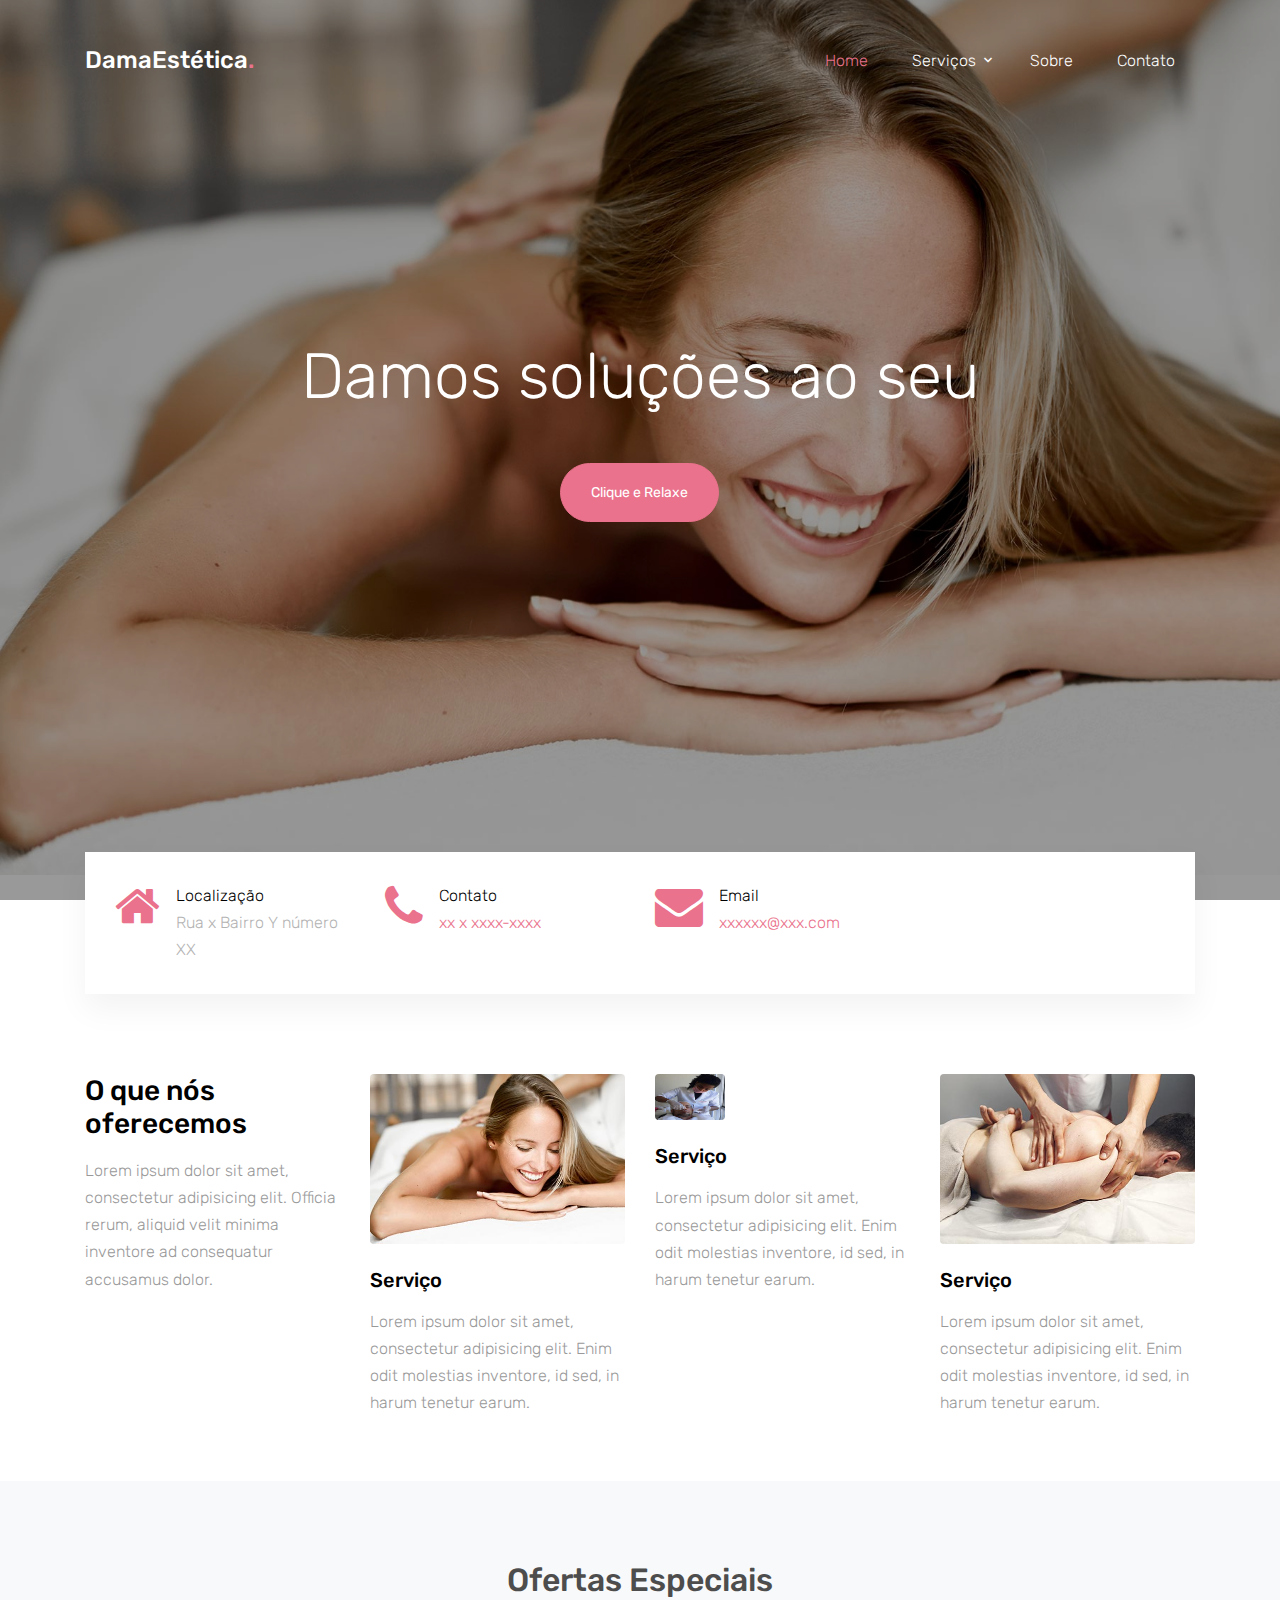
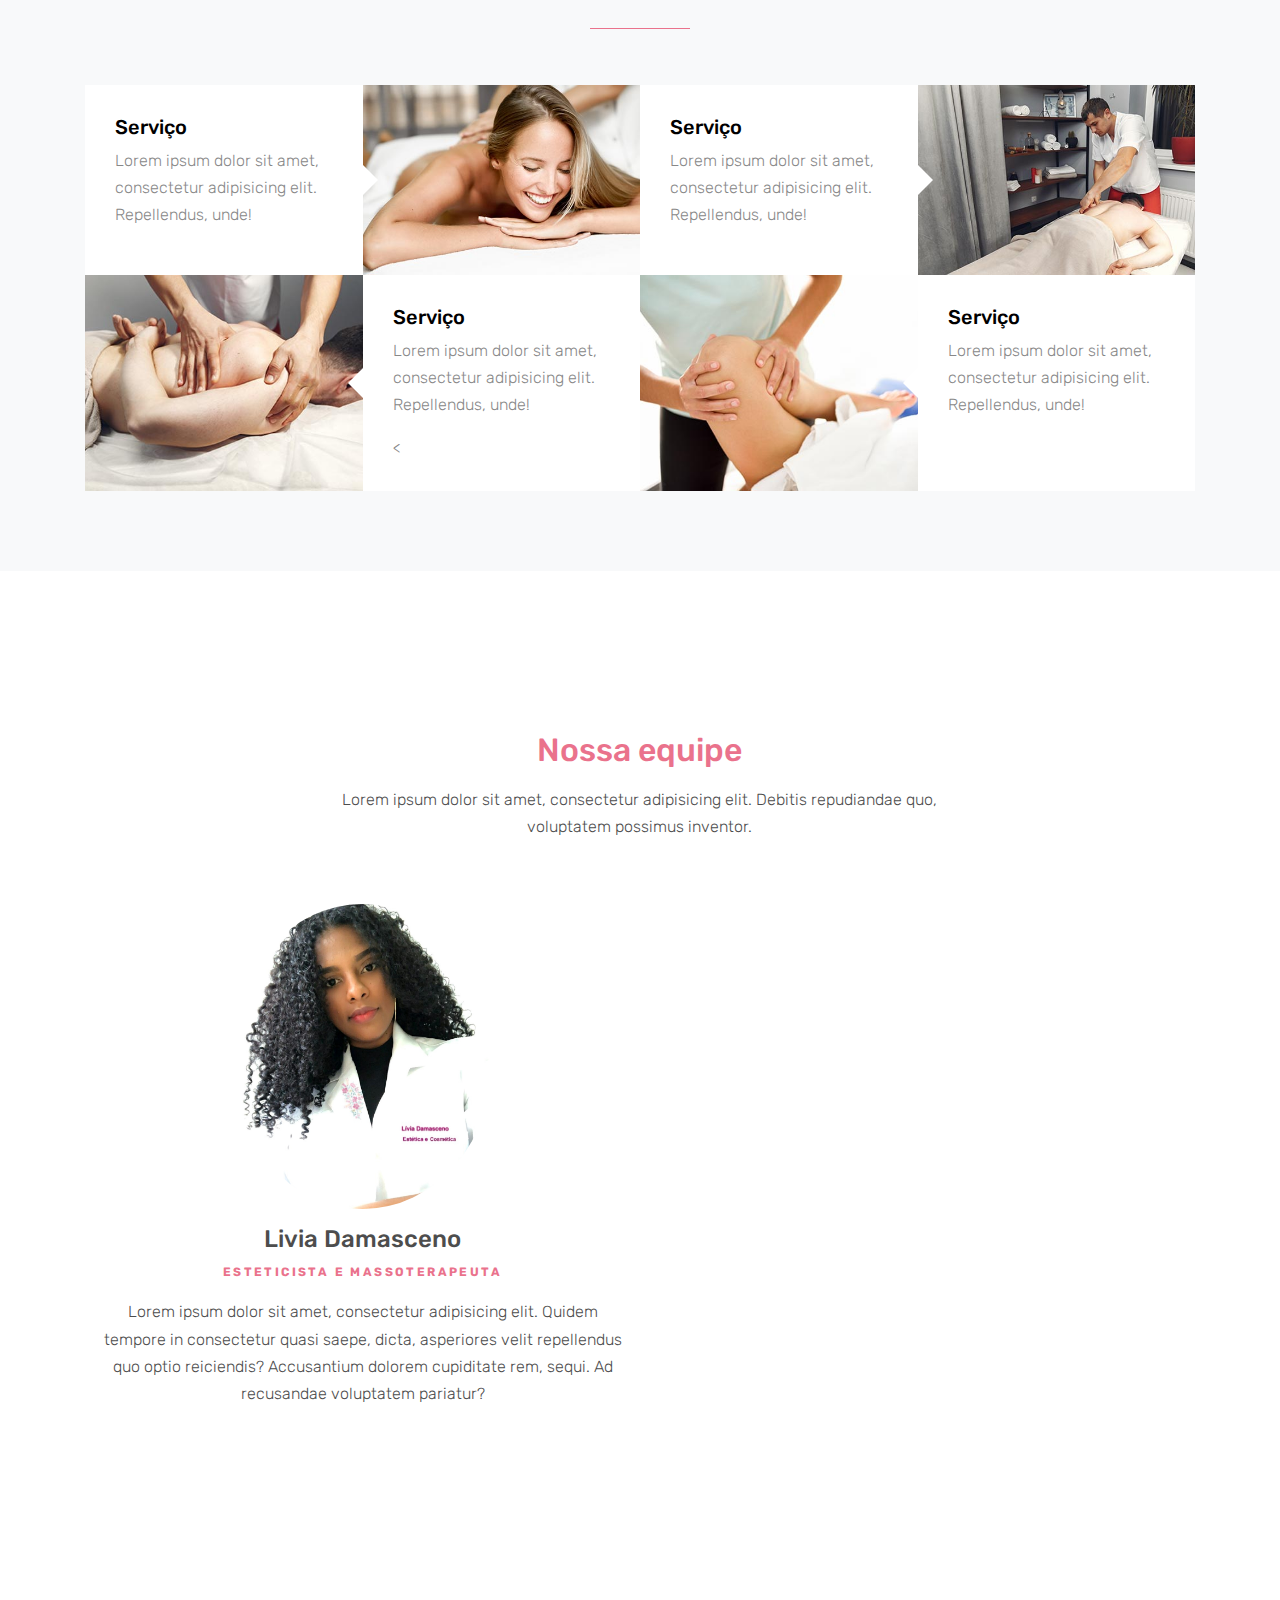
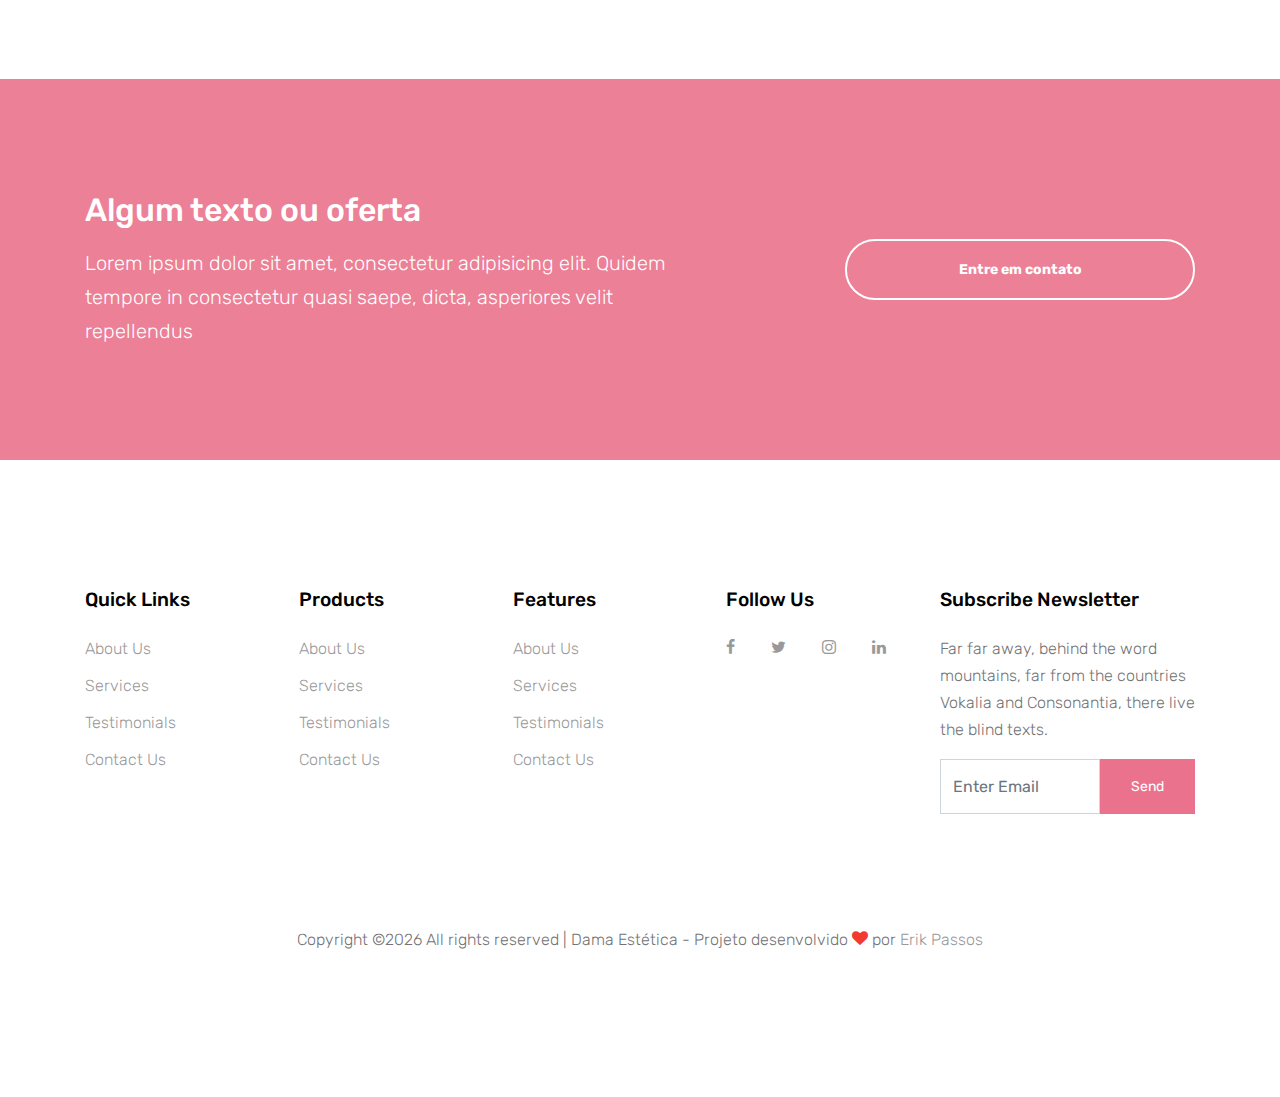
<file: damaestetica/index.html>
<!DOCTYPE html>
<html lang="pt-br">
  <head>
    <title>Dama Estética &mdash; Massagem e limpeza facial, aproveite os melhores serviços</title>
    <meta charset="utf-8">
    <meta name="viewport" content="width=device-width, initial-scale=1, shrink-to-fit=no">
  

    <link href="https://fonts.googleapis.com/css?family=Rubik:400,700" rel="stylesheet">

    <link rel="stylesheet" href="fonts/icomoon/style.css">

    <link rel="stylesheet" href="css/bootstrap.min.css">
    <link rel="stylesheet" href="css/magnific-popup.css">
    <link rel="stylesheet" href="css/jquery-ui.css">
    <link rel="stylesheet" href="css/owl.carousel.min.css">
    <link rel="stylesheet" href="css/owl.theme.default.min.css">

    <link rel="stylesheet" href="css/bootstrap-datepicker.css">

    <link rel="stylesheet" href="fonts/flaticon/font/flaticon.css">

    <link rel="stylesheet" href="css/aos.css">
    <link rel="stylesheet" href="css/rangeslider.css">

    <link rel="stylesheet" href="css/style.css">
    
  </head>
  <body>
  
  <div class="site-wrap">

    <div class="site-mobile-menu">
      <div class="site-mobile-menu-header">
        <div class="site-mobile-menu-close mt-3">
          <span class="icon-close2 js-menu-toggle"></span>
        </div>
      </div>
      <div class="site-mobile-menu-body"></div>
    </div>
    
    <header class="site-navbar" role="banner">

      <div class="container">
        <div class="row align-items-center">
          
          <div class="col-11 col-xl-4">
            <h1 class="mb-0 site-logo"><a href="index.html" class="text-white mb-0">DamaEstética<span class="text-primary">.</span> </a></h1>
          </div>
          <div class="col-12 col-md-8 d-none d-xl-block">
            <nav class="site-navigation position-relative text-right" role="navigation">

              <ul class="site-menu js-clone-nav mr-auto d-none d-lg-block">
                <li class="active"><a href="index.html"><span>Home</span></a></li>
                <li class="has-children">
                  <a href="#"><span>Serviços</span></a>
                  <ul class="dropdown arrow-top">
                    <li><a href="#">xxxxxxx</a></li>
                    <li><a href="#">xxxxxxx</a></li>
                    <li><a href="#">xxxxxxxx</a></li>
                    <li class="has-children">
                      <a href="#">Dropdown</a>
                      <ul class="dropdown">
                        <li><a href="#">xxxxxx</a></li>
                        <li><a href="#">xxxxxxxxxxxx</a></li>
                        <li><a href="#">xxxxxxxxxxxx</a></li>
                      </ul>
                    </li>
                  </ul>
                </li>
                <li><a href="#"><span>Sobre</span></a></li>
                
                <li><a href="#"><span>Contato</span></a></li>
              </ul>
            </nav>
          </div>


          <div class="d-inline-block d-xl-none ml-md-0 mr-auto py-3" style="position: relative; top: 3px;"><a href="#" class="site-menu-toggle js-menu-toggle text-white"><span class="icon-menu h3"></span></a></div>

          </div>

        </div>
      </div>
      
    </header>



  

    <div class="site-blocks-cover overlay" style="background-image: url(images/hero_bg_1.jpg);" data-aos="fade" data-stellar-background-ratio="0.5">
      <div class="container">
        <div class="row align-items-center justify-content-center text-center">

          <div class="col-md-10">
            
            <div class="row justify-content-center mb-4">
              <div class="col-md-10 text-center">
                <h1 data-aos="fade-up" class="mb-5">
                  Damos soluções ao seu <span class="typed-words"></span></h1>

                <p data-aos="fade-up" data-aos-delay="100"><a href="#" class="btn btn-primary btn-pill">Clique e Relaxe</a></p>
              </div>
            </div>

          </div>
        </div>
      </div>
    </div>  



    <div class="block-quick-info-2">
      <div class="container">
        <div class="block-quick-info-2-inner">
          <div class="row">
            <div class="col-sm-6 col-md-6 col-lg-3 mb-3 mb-lg-0">
              <div class="d-flex quick-info-2">
                <span class="icon icon-home mr-3"></span>
                <div class="text">
                  <strong class="d-block heading">Localização</strong>
                  <span class="excerpt">Rua x Bairro Y número XX</span>
                </div>
              </div>
            </div>
            <div class="col-sm-6 col-md-6 col-lg-3 mb-3 mb-lg-0">
              <div class="d-flex quick-info-2">
                <span class="icon icon-phone mr-3"></span>
                <div class="text">
                  <strong class="d-block heading">Contato</strong>
                  <span class="excerpt"><a href="#">xx x xxxx-xxxx</a></span>
                </div>
              </div>
            </div>
            <div class="col-sm-6 col-md-6 col-lg-3 mb-3 mb-lg-0">
              <div class="d-flex quick-info-2">
                <span class="icon icon-envelope mr-3"></span>
                <div class="text">
                  <strong class="d-block heading">Email</strong>
                  <span class="excerpt"><a href="#">xxxxxx@xxx.com</a></span>
                </div>
              </div>
            </div>
            
          </div>
        </div>
      </div>
    </div>

    <div class="block-services-1 py-5">
      <div class="container">
        <div class="row">
          <div class="mb-4 mb-lg-0 col-sm-6 col-md-6 col-lg-3">
            <h3 class="mb-3">
              O que nós oferecemos</h3>
            <p>Lorem ipsum dolor sit amet, consectetur adipisicing elit. Officia rerum, aliquid velit minima inventore ad consequatur accusamus dolor.</p>
            
          </div>
          <div class="mb-4 mb-lg-0 col-sm-6 col-md-6 col-lg-3">
            <div class="block-service-1-card">
              <a href="#" class="thumbnail-link d-block mb-4"><img src="images/img_1.jpg" alt="Image" class="img-fluid"></a>
              <h3 class="block-service-1-heading mb-3"><a href="#">Serviço</a></h3>
              <div class="block-service-1-excerpt"><p>Lorem ipsum dolor sit amet, consectetur adipisicing elit. Enim odit molestias inventore, id sed, in harum tenetur earum.</p></div>
              
            </div>
          </div>
          <div class="mb-4 mb-lg-0 col-sm-6 col-md-6 col-lg-3">
            <div class="block-service-1-card">
              <a href="#" class="thumbnail-link d-block mb-4 dama"><img src="images/damaestetica.jpg" alt="Image" class="img-fluid"></a>
              <h3 class="block-service-1-heading mb-3"><a href="#">Serviço</a></h3>
              <div class="block-service-1-excerpt"><p>Lorem ipsum dolor sit amet, consectetur adipisicing elit. Enim odit molestias inventore, id sed, in harum tenetur earum.</p></div>
              
            </div>
          </div>
          <div class="mb-4 mb-lg-0 col-sm-6 col-md-6 col-lg-3">
            <div class="block-service-1-card">
              <a href="#" class="thumbnail-link d-block mb-4"><img src="images/img_3.jpg" alt="Image" class="img-fluid"></a>
              <h3 class="block-service-1-heading mb-3"><a href="#">Serviço</a></h3>
              <div class="block-service-1-excerpt"><p>Lorem ipsum dolor sit amet, consectetur adipisicing elit. Enim odit molestias inventore, id sed, in harum tenetur earum.</p></div>
              
            </div>
          </div>
          
        </div>
      </div>
    </div>

    

    <div class="site-section bg-light">
      <div class="container">
        <div class="row mb-5">
          <div class="col-md-12 text-center">
            <h2 class="site-section-heading text-center font-secondary">Ofertas Especiais</h2>
          </div>
        </div>
      </div>
      <div class="container">
        <div class="d-block d-lg-flex">
          <div class="half-wrap d-block d-md-flex">
            <div class="half bg-white d-block d-md-flex arrow-right">
              <div class="text">
                <h2>Serviço</h2>
                <p>Lorem ipsum dolor sit amet, consectetur adipisicing elit. Repellendus, unde!</p>
                
              </div>
            </div>
            <div class="half bg-img img" style="background-image: url('images/img_1.jpg');"></div>
          </div>
          <div class="half-wrap d-block d-md-flex">
            <div class="half bg-white d-block d-md-flex arrow-right">
              <div class="text">
                <h2>Serviço</h2>
                <p>Lorem ipsum dolor sit amet, consectetur adipisicing elit. Repellendus, unde!</p>
                
              </div>
            </div>
            <div class="half bg-img img" style="background-image: url('images/img_2.jpg');"></div>
          </div>
        </div>

        <div class="d-block d-lg-flex">
            <div class="half-wrap d-block d-md-flex">
              <div class="half bg-white d-block d-md-flex arrow-left order-md-2">
                <div class="text">
                  <h2>Serviço</h2>
                  <p>Lorem ipsum dolor sit amet, consectetur adipisicing elit. Repellendus, unde!</p>
                  <
                </div>
              </div>
              <div class="half bg-img img" style="background-image: url('images/img_3.jpg');"></div>
            </div>
            <div class="half-wrap d-block d-md-flex">
              <div class="half bg-white  d-block d-md-flex arrow-left order-md-2">
                <div class="text">
                  <h2>Serviço</h2>
                  <p>Lorem ipsum dolor sit amet, consectetur adipisicing elit. Repellendus, unde!</p>
                  
                </div>
              </div>
              <div class="half bg-img img" style="background-image: url('images/img_4.jpg');"></div>
            </div>
          </div>
      </div>
    </div>

    <div class="site-section">
      <div class="container">
        
        <div class="site-section">
          <div class="container">
            <div class="row justify-content-center mb-5">
              <div class="col-md-7 text-center">
                <h2 class="text-primary mb-3">Nossa equipe</h2>
                <p>Lorem ipsum dolor sit amet, consectetur adipisicing elit. Debitis repudiandae quo, voluptatem possimus inventor.</p>
              </div>
            </div>
            <div class="row">
              <div class="col-md-6 col-lg-6 mb-4 mb-lg-5 text-center">
                <img src="images/livia.jpeg" alt="Image" class="img-fluid mb-3 w-50 rounded-circle">
                <h3 class="h4">Livia Damasceno</h3>
                <p class="caption text-primary">Esteticista e Massoterapeuta</p>
                <p> Lorem ipsum dolor sit amet, consectetur adipisicing elit. Quidem tempore in consectetur quasi saepe, dicta, asperiores velit repellendus quo optio reiciendis? Accusantium dolorem cupiditate rem, sequi. Ad recusandae voluptatem pariatur?</p>
              </div>
             
              
              
            </div>
          </div>
        </div>
      </div>
    </div>

    <div class="mt-5 block-cta-1 primary-overlay" style="background-image: url('images/hero_bg_2.jpg')">
      <div class="container">
        <div class="row align-items-center justify-content-between">
          <div class="col-lg-7 mb-4 mb-lg-0">
            <h2 class="mb-3 mt-0 text-white">Algum texto ou oferta</h2>
            <p class="mb-0 text-white lead">Lorem ipsum dolor sit amet, consectetur adipisicing elit. Quidem tempore in consectetur quasi saepe, dicta, asperiores velit repellendus </p>
          </div>
          <div class="col-lg-4">
            <p class="mb-0"><a href="#" class="btn btn-outline-white text-white btn-md btn-pill px-5 font-weight-bold btn-block">Entre em contato</a></p>
          </div>
        </div>
      </div>
    </div>
    
    <footer class="site-footer">
      <div class="container">
        <div class="row">
          <div class="col-md-9">
            <div class="row">
              <div class="col-md-6 mb-5 mb-lg-0 col-lg-3">
                <h2 class="footer-heading mb-4">Quick Links</h2>
                <ul class="list-unstyled">
                  <li><a href="#">About Us</a></li>
                  <li><a href="#">Services</a></li>
                  <li><a href="#">Testimonials</a></li>
                  <li><a href="#">Contact Us</a></li>
                </ul>
              </div>
              <div class="col-md-6 mb-5 mb-lg-0 col-lg-3">
                <h2 class="footer-heading mb-4">Products</h2>
                <ul class="list-unstyled">
                  <li><a href="#">About Us</a></li>
                  <li><a href="#">Services</a></li>
                  <li><a href="#">Testimonials</a></li>
                  <li><a href="#">Contact Us</a></li>
                </ul>
              </div>
              <div class="col-md-6 mb-5 mb-lg-0 col-lg-3">
                <h2 class="footer-heading mb-4">Features</h2>
                <ul class="list-unstyled">
                  <li><a href="#">About Us</a></li>
                  <li><a href="#">Services</a></li>
                  <li><a href="#">Testimonials</a></li>
                  <li><a href="#">Contact Us</a></li>
                </ul>
              </div>
              <div class="col-md-6 mb-5 mb-lg-0 col-lg-3">
                <h2 class="footer-heading mb-4">Follow Us</h2>
                <a href="#" class="pl-0 pr-3"><span class="icon-facebook"></span></a>
                <a href="#" class="pl-3 pr-3"><span class="icon-twitter"></span></a>
                <a href="#" class="pl-3 pr-3"><span class="icon-instagram"></span></a>
                <a href="#" class="pl-3 pr-3"><span class="icon-linkedin"></span></a>
              </div>
            </div>
          </div>
          <div class="col-lg-3">
            <h2 class="footer-heading mb-4">Subscribe Newsletter</h2>
            <p>Far far away, behind the word mountains, far from the countries Vokalia and Consonantia, there live the blind texts.</p>
            <form action="#" method="post" class="subscription">
              <div class="input-group mb-3  d-flex align-items-stretch">
                <input type="text" class="form-control bg-transparent" placeholder="Enter Email" aria-label="Enter Email" aria-describedby="button-addon2">
                <button class="btn btn-primary text-white" type="button" id="button-addon2">Send</button>
              </div>
            </form>
          </div>
        </div>
        <div class="row pt-5 mt-5">
          <div class="col-12 text-md-center text-left">
            <p>
            <!-- Link back to Colorlib can't be removed. Template is licensed under CC BY 3.0. -->
            Copyright &copy;<script>document.write(new Date().getFullYear());</script> All rights reserved | Dama Estética - Projeto desenvolvido  <i class="icon-heart text-danger" aria-hidden="true"></i> por <a href="https://www.instagram.com/erik.passos23/?hl=pt-br" target="_blank" >Erik Passos</a>
            <!-- Link back to Colorlib can't be removed. Template is licensed under CC BY 3.0. -->
            </p>
          </div>
        </div>
      </div>
    </footer>
  </div>

  <script src="js/jquery-3.3.1.min.js"></script>
  <script src="js/jquery-migrate-3.0.1.min.js"></script>
  <script src="js/jquery-ui.js"></script>
  <script src="js/popper.min.js"></script>
  <script src="js/bootstrap.min.js"></script>
  <script src="js/owl.carousel.min.js"></script>
  <script src="js/jquery.stellar.min.js"></script>
  <script src="js/jquery.countdown.min.js"></script>
  <script src="js/jquery.magnific-popup.min.js"></script>
  <script src="js/jquery.animateNumber.min.js"></script>
  <script src="js/jquery.waypoints.min.js"></script>

  <script src="js/bootstrap-datepicker.min.js"></script>
  <script src="js/aos.js"></script>
  <script src="js/rangeslider.min.js"></script>
  

  <script src="js/typed.js"></script>
            <script>
            var typed = new Typed('.typed-words', {
            strings: ["Cansaço"," Estresse"," Humor"],
            typeSpeed: 80,s
            backSpeed: 80,
            backDelay: 4000,
            startDelay: 1000,
            loop: true,
            showCursor: true
            });
            </script>

  <script src="js/main.js"></script>
  
  </body>
</html>
</file>
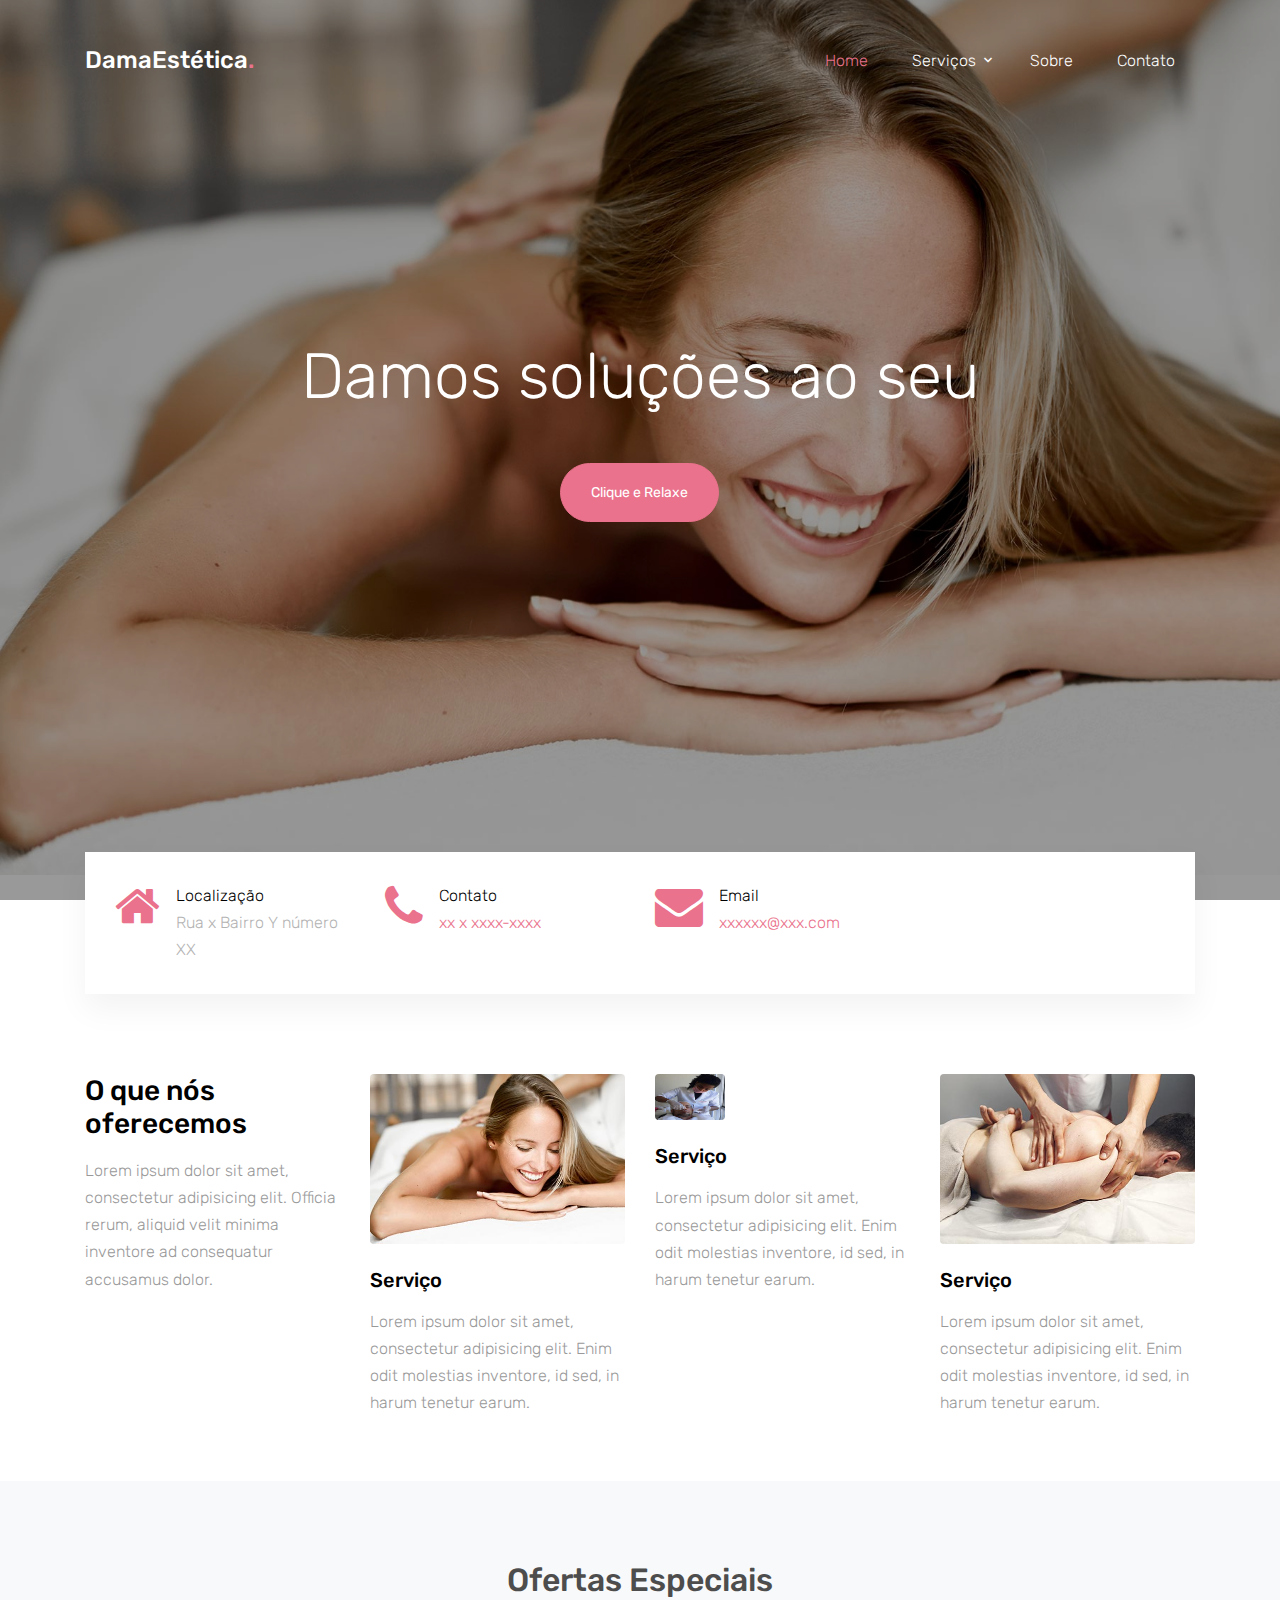
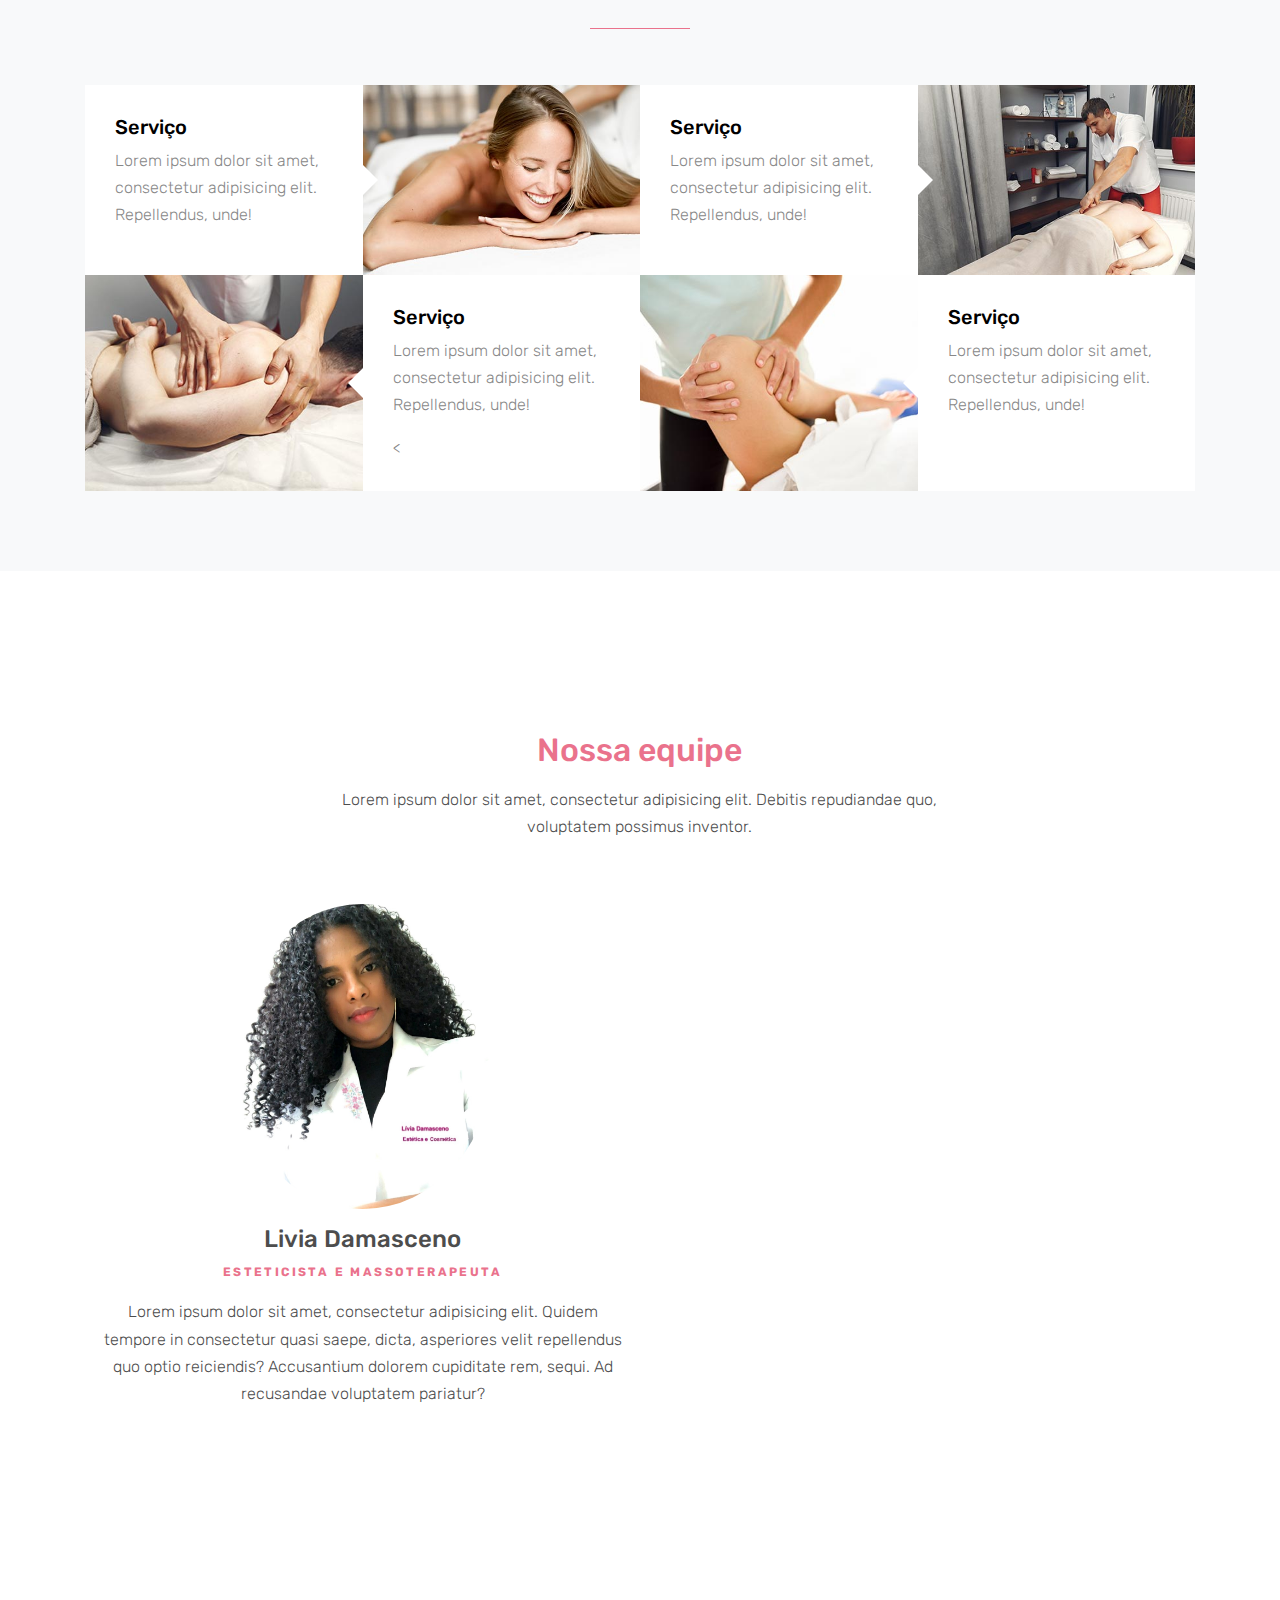
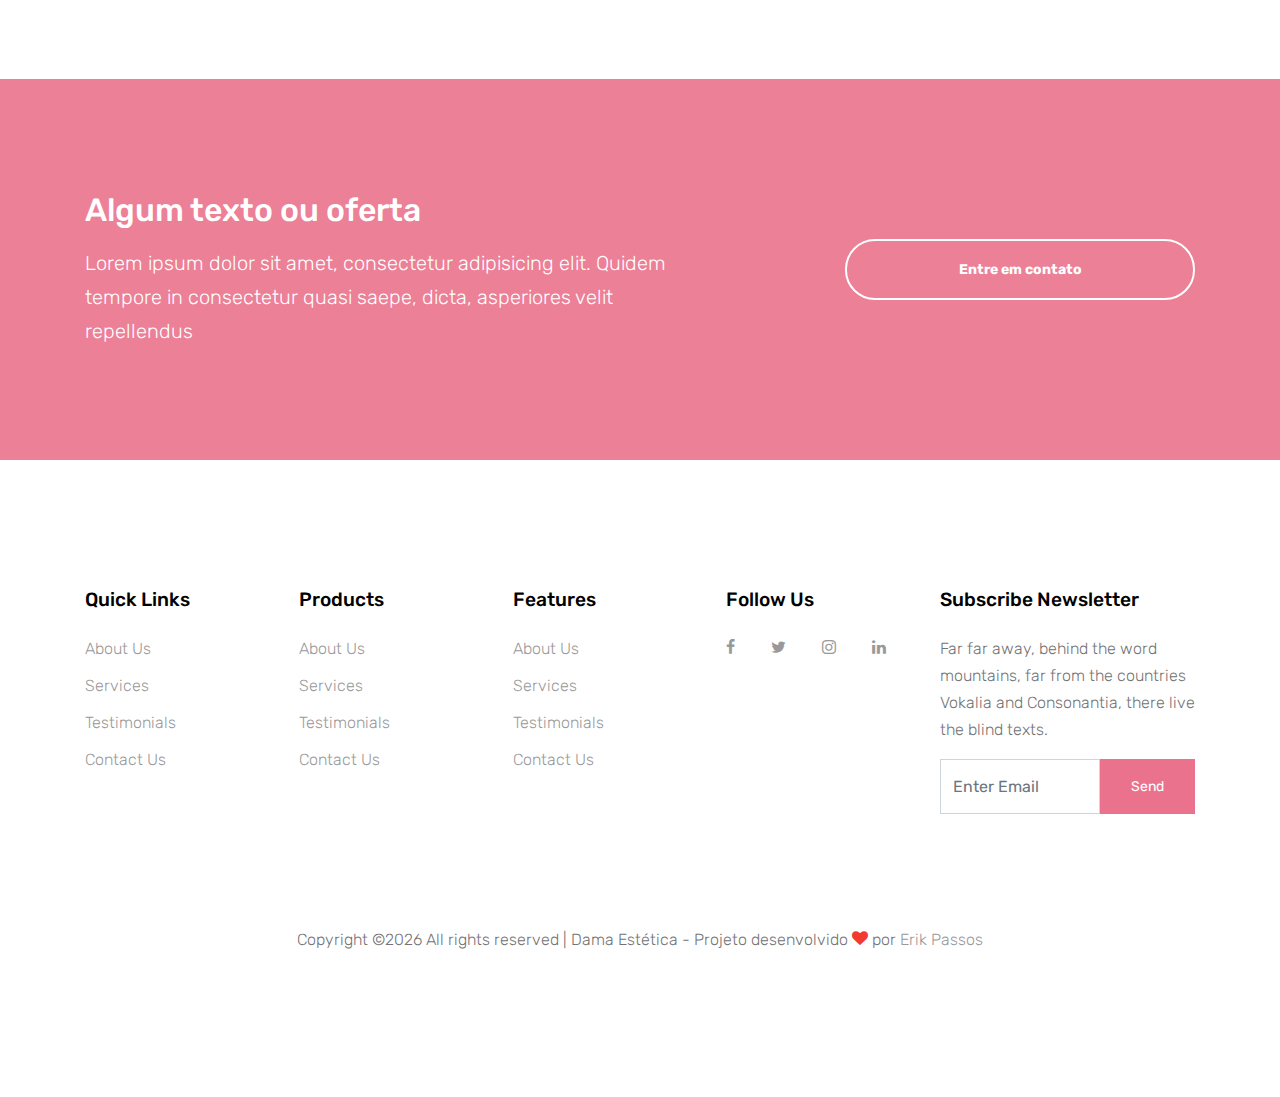
<file: physicaltherapy/index.html>
<!DOCTYPE html>
<html lang="en">
  <head>
    <title>Dama Estética &mdash; Website Template by Colorlib</title>
    <meta charset="utf-8">
    <meta name="viewport" content="width=device-width, initial-scale=1, shrink-to-fit=no">
  

    <link href="https://fonts.googleapis.com/css?family=Rubik:400,700" rel="stylesheet">

    <link rel="stylesheet" href="fonts/icomoon/style.css">

    <link rel="stylesheet" href="css/bootstrap.min.css">
    <link rel="stylesheet" href="css/magnific-popup.css">
    <link rel="stylesheet" href="css/jquery-ui.css">
    <link rel="stylesheet" href="css/owl.carousel.min.css">
    <link rel="stylesheet" href="css/owl.theme.default.min.css">

    <link rel="stylesheet" href="css/bootstrap-datepicker.css">

    <link rel="stylesheet" href="fonts/flaticon/font/flaticon.css">

    <link rel="stylesheet" href="css/aos.css">
    <link rel="stylesheet" href="css/rangeslider.css">

    <link rel="stylesheet" href="css/style.css">
    
  </head>
  <body>
  
  <div class="site-wrap">

    <div class="site-mobile-menu">
      <div class="site-mobile-menu-header">
        <div class="site-mobile-menu-close mt-3">
          <span class="icon-close2 js-menu-toggle"></span>
        </div>
      </div>
      <div class="site-mobile-menu-body"></div>
    </div>
    
    <header class="site-navbar" role="banner">

      <div class="container">
        <div class="row align-items-center">
          
          <div class="col-11 col-xl-4">
            <h1 class="mb-0 site-logo"><a href="index.html" class="text-white mb-0">DamaEstética<span class="text-primary">.</span> </a></h1>
          </div>
          <div class="col-12 col-md-8 d-none d-xl-block">
            <nav class="site-navigation position-relative text-right" role="navigation">

              <ul class="site-menu js-clone-nav mr-auto d-none d-lg-block">
                <li class="active"><a href="index.html"><span>Home</span></a></li>
                <li class="has-children">
                  <a href="#"><span>Serviços</span></a>
                  <ul class="dropdown arrow-top">
                    <li><a href="#">xxxxxxx</a></li>
                    <li><a href="#">xxxxxxx</a></li>
                    <li><a href="#">xxxxxxxx</a></li>
                    <li class="has-children">
                      <a href="#">Dropdown</a>
                      <ul class="dropdown">
                        <li><a href="#">xxxxxx</a></li>
                        <li><a href="#">xxxxxxxxxxxx</a></li>
                        <li><a href="#">xxxxxxxxxxxx</a></li>
                      </ul>
                    </li>
                  </ul>
                </li>
                <li><a href="#"><span>Sobre</span></a></li>
                
                <li><a href="#"><span>Contato</span></a></li>
              </ul>
            </nav>
          </div>


          <div class="d-inline-block d-xl-none ml-md-0 mr-auto py-3" style="position: relative; top: 3px;"><a href="#" class="site-menu-toggle js-menu-toggle text-white"><span class="icon-menu h3"></span></a></div>

          </div>

        </div>
      </div>
      
    </header>



  

    <div class="site-blocks-cover overlay" style="background-image: url(images/hero_bg_1.jpg);" data-aos="fade" data-stellar-background-ratio="0.5">
      <div class="container">
        <div class="row align-items-center justify-content-center text-center">

          <div class="col-md-10">
            
            <div class="row justify-content-center mb-4">
              <div class="col-md-10 text-center">
                <h1 data-aos="fade-up" class="mb-5">
                  Damos soluções ao seu <span class="typed-words"></span></h1>

                <p data-aos="fade-up" data-aos-delay="100"><a href="#" class="btn btn-primary btn-pill">Clique e Relaxe</a></p>
              </div>
            </div>

          </div>
        </div>
      </div>
    </div>  



    <div class="block-quick-info-2">
      <div class="container">
        <div class="block-quick-info-2-inner">
          <div class="row">
            <div class="col-sm-6 col-md-6 col-lg-3 mb-3 mb-lg-0">
              <div class="d-flex quick-info-2">
                <span class="icon icon-home mr-3"></span>
                <div class="text">
                  <strong class="d-block heading">Localização</strong>
                  <span class="excerpt">Rua x Bairro Y número XX</span>
                </div>
              </div>
            </div>
            <div class="col-sm-6 col-md-6 col-lg-3 mb-3 mb-lg-0">
              <div class="d-flex quick-info-2">
                <span class="icon icon-phone mr-3"></span>
                <div class="text">
                  <strong class="d-block heading">Contato</strong>
                  <span class="excerpt"><a href="#">xx x xxxx-xxxx</a></span>
                </div>
              </div>
            </div>
            <div class="col-sm-6 col-md-6 col-lg-3 mb-3 mb-lg-0">
              <div class="d-flex quick-info-2">
                <span class="icon icon-envelope mr-3"></span>
                <div class="text">
                  <strong class="d-block heading">Email</strong>
                  <span class="excerpt"><a href="#">xxxxxx@xxx.com</a></span>
                </div>
              </div>
            </div>
            
          </div>
        </div>
      </div>
    </div>

    <div class="block-services-1 py-5">
      <div class="container">
        <div class="row">
          <div class="mb-4 mb-lg-0 col-sm-6 col-md-6 col-lg-3">
            <h3 class="mb-3">
              O que nós oferecemos</h3>
            <p>Lorem ipsum dolor sit amet, consectetur adipisicing elit. Officia rerum, aliquid velit minima inventore ad consequatur accusamus dolor.</p>
            
          </div>
          <div class="mb-4 mb-lg-0 col-sm-6 col-md-6 col-lg-3">
            <div class="block-service-1-card">
              <a href="#" class="thumbnail-link d-block mb-4"><img src="images/img_1.jpg" alt="Image" class="img-fluid"></a>
              <h3 class="block-service-1-heading mb-3"><a href="#">Serviço</a></h3>
              <div class="block-service-1-excerpt"><p>Lorem ipsum dolor sit amet, consectetur adipisicing elit. Enim odit molestias inventore, id sed, in harum tenetur earum.</p></div>
              
            </div>
          </div>
          <div class="mb-4 mb-lg-0 col-sm-6 col-md-6 col-lg-3">
            <div class="block-service-1-card">
              <a href="#" class="thumbnail-link d-block mb-4 dama"><img src="images/damaestetica.jpg" alt="Image" class="img-fluid"></a>
              <h3 class="block-service-1-heading mb-3"><a href="#">Serviço</a></h3>
              <div class="block-service-1-excerpt"><p>Lorem ipsum dolor sit amet, consectetur adipisicing elit. Enim odit molestias inventore, id sed, in harum tenetur earum.</p></div>
              
            </div>
          </div>
          <div class="mb-4 mb-lg-0 col-sm-6 col-md-6 col-lg-3">
            <div class="block-service-1-card">
              <a href="#" class="thumbnail-link d-block mb-4"><img src="images/img_3.jpg" alt="Image" class="img-fluid"></a>
              <h3 class="block-service-1-heading mb-3"><a href="#">Serviço</a></h3>
              <div class="block-service-1-excerpt"><p>Lorem ipsum dolor sit amet, consectetur adipisicing elit. Enim odit molestias inventore, id sed, in harum tenetur earum.</p></div>
              
            </div>
          </div>
          
        </div>
      </div>
    </div>

    

    <div class="site-section bg-light">
      <div class="container">
        <div class="row mb-5">
          <div class="col-md-12 text-center">
            <h2 class="site-section-heading text-center font-secondary">Ofertas Especiais</h2>
          </div>
        </div>
      </div>
      <div class="container">
        <div class="d-block d-lg-flex">
          <div class="half-wrap d-block d-md-flex">
            <div class="half bg-white d-block d-md-flex arrow-right">
              <div class="text">
                <h2>Serviço</h2>
                <p>Lorem ipsum dolor sit amet, consectetur adipisicing elit. Repellendus, unde!</p>
                
              </div>
            </div>
            <div class="half bg-img img" style="background-image: url('images/img_1.jpg');"></div>
          </div>
          <div class="half-wrap d-block d-md-flex">
            <div class="half bg-white d-block d-md-flex arrow-right">
              <div class="text">
                <h2>Serviço</h2>
                <p>Lorem ipsum dolor sit amet, consectetur adipisicing elit. Repellendus, unde!</p>
                
              </div>
            </div>
            <div class="half bg-img img" style="background-image: url('images/img_2.jpg');"></div>
          </div>
        </div>

        <div class="d-block d-lg-flex">
            <div class="half-wrap d-block d-md-flex">
              <div class="half bg-white d-block d-md-flex arrow-left order-md-2">
                <div class="text">
                  <h2>Serviço</h2>
                  <p>Lorem ipsum dolor sit amet, consectetur adipisicing elit. Repellendus, unde!</p>
                  <
                </div>
              </div>
              <div class="half bg-img img" style="background-image: url('images/img_3.jpg');"></div>
            </div>
            <div class="half-wrap d-block d-md-flex">
              <div class="half bg-white  d-block d-md-flex arrow-left order-md-2">
                <div class="text">
                  <h2>Serviço</h2>
                  <p>Lorem ipsum dolor sit amet, consectetur adipisicing elit. Repellendus, unde!</p>
                  
                </div>
              </div>
              <div class="half bg-img img" style="background-image: url('images/img_4.jpg');"></div>
            </div>
          </div>
      </div>
    </div>

    <div class="site-section">
      <div class="container">
        
        <div class="site-section">
          <div class="container">
            <div class="row justify-content-center mb-5">
              <div class="col-md-7 text-center">
                <h2 class="text-primary mb-3">Nossa equipe</h2>
                <p>Lorem ipsum dolor sit amet, consectetur adipisicing elit. Debitis repudiandae quo, voluptatem possimus inventor.</p>
              </div>
            </div>
            <div class="row">
              <div class="col-md-6 col-lg-6 mb-4 mb-lg-5 text-center">
                <img src="images/livia.jpeg" alt="Image" class="img-fluid mb-3 w-50 rounded-circle">
                <h3 class="h4">Livia Damasceno</h3>
                <p class="caption text-primary">Esteticista e Massoterapeuta</p>
                <p> Lorem ipsum dolor sit amet, consectetur adipisicing elit. Quidem tempore in consectetur quasi saepe, dicta, asperiores velit repellendus quo optio reiciendis? Accusantium dolorem cupiditate rem, sequi. Ad recusandae voluptatem pariatur?</p>
              </div>
             
              
              
            </div>
          </div>
        </div>
      </div>
    </div>

    <div class="mt-5 block-cta-1 primary-overlay" style="background-image: url('images/hero_bg_2.jpg')">
      <div class="container">
        <div class="row align-items-center justify-content-between">
          <div class="col-lg-7 mb-4 mb-lg-0">
            <h2 class="mb-3 mt-0 text-white">Algum texto ou oferta</h2>
            <p class="mb-0 text-white lead">Lorem ipsum dolor sit amet, consectetur adipisicing elit. Quidem tempore in consectetur quasi saepe, dicta, asperiores velit repellendus </p>
          </div>
          <div class="col-lg-4">
            <p class="mb-0"><a href="#" class="btn btn-outline-white text-white btn-md btn-pill px-5 font-weight-bold btn-block">Entre em contato</a></p>
          </div>
        </div>
      </div>
    </div>
    
    <footer class="site-footer">
      <div class="container">
        <div class="row">
          <div class="col-md-9">
            <div class="row">
              <div class="col-md-6 mb-5 mb-lg-0 col-lg-3">
                <h2 class="footer-heading mb-4">Quick Links</h2>
                <ul class="list-unstyled">
                  <li><a href="#">About Us</a></li>
                  <li><a href="#">Services</a></li>
                  <li><a href="#">Testimonials</a></li>
                  <li><a href="#">Contact Us</a></li>
                </ul>
              </div>
              <div class="col-md-6 mb-5 mb-lg-0 col-lg-3">
                <h2 class="footer-heading mb-4">Products</h2>
                <ul class="list-unstyled">
                  <li><a href="#">About Us</a></li>
                  <li><a href="#">Services</a></li>
                  <li><a href="#">Testimonials</a></li>
                  <li><a href="#">Contact Us</a></li>
                </ul>
              </div>
              <div class="col-md-6 mb-5 mb-lg-0 col-lg-3">
                <h2 class="footer-heading mb-4">Features</h2>
                <ul class="list-unstyled">
                  <li><a href="#">About Us</a></li>
                  <li><a href="#">Services</a></li>
                  <li><a href="#">Testimonials</a></li>
                  <li><a href="#">Contact Us</a></li>
                </ul>
              </div>
              <div class="col-md-6 mb-5 mb-lg-0 col-lg-3">
                <h2 class="footer-heading mb-4">Follow Us</h2>
                <a href="#" class="pl-0 pr-3"><span class="icon-facebook"></span></a>
                <a href="#" class="pl-3 pr-3"><span class="icon-twitter"></span></a>
                <a href="#" class="pl-3 pr-3"><span class="icon-instagram"></span></a>
                <a href="#" class="pl-3 pr-3"><span class="icon-linkedin"></span></a>
              </div>
            </div>
          </div>
          <div class="col-lg-3">
            <h2 class="footer-heading mb-4">Subscribe Newsletter</h2>
            <p>Far far away, behind the word mountains, far from the countries Vokalia and Consonantia, there live the blind texts.</p>
            <form action="#" method="post" class="subscription">
              <div class="input-group mb-3  d-flex align-items-stretch">
                <input type="text" class="form-control bg-transparent" placeholder="Enter Email" aria-label="Enter Email" aria-describedby="button-addon2">
                <button class="btn btn-primary text-white" type="button" id="button-addon2">Send</button>
              </div>
            </form>
          </div>
        </div>
        <div class="row pt-5 mt-5">
          <div class="col-12 text-md-center text-left">
            <p>
            <!-- Link back to Colorlib can't be removed. Template is licensed under CC BY 3.0. -->
            Copyright &copy;<script>document.write(new Date().getFullYear());</script> All rights reserved | Dama Estética - Projeto desenvolvido  <i class="icon-heart text-danger" aria-hidden="true"></i> por <a href="https://www.instagram.com/erik.passos23/?hl=pt-br" target="_blank" >Erik Passos</a>
            <!-- Link back to Colorlib can't be removed. Template is licensed under CC BY 3.0. -->
            </p>
          </div>
        </div>
      </div>
    </footer>
  </div>

  <script src="js/jquery-3.3.1.min.js"></script>
  <script src="js/jquery-migrate-3.0.1.min.js"></script>
  <script src="js/jquery-ui.js"></script>
  <script src="js/popper.min.js"></script>
  <script src="js/bootstrap.min.js"></script>
  <script src="js/owl.carousel.min.js"></script>
  <script src="js/jquery.stellar.min.js"></script>
  <script src="js/jquery.countdown.min.js"></script>
  <script src="js/jquery.magnific-popup.min.js"></script>
  <script src="js/jquery.animateNumber.min.js"></script>
  <script src="js/jquery.waypoints.min.js"></script>

  <script src="js/bootstrap-datepicker.min.js"></script>
  <script src="js/aos.js"></script>
  <script src="js/rangeslider.min.js"></script>
  

  <script src="js/typed.js"></script>
            <script>
            var typed = new Typed('.typed-words', {
            strings: ["Cansaço"," Estresse"," Humor"],
            typeSpeed: 80,s
            backSpeed: 80,
            backDelay: 4000,
            startDelay: 1000,
            loop: true,
            showCursor: true
            });
            </script>

  <script src="js/main.js"></script>
  
  </body>
</html>
</file>
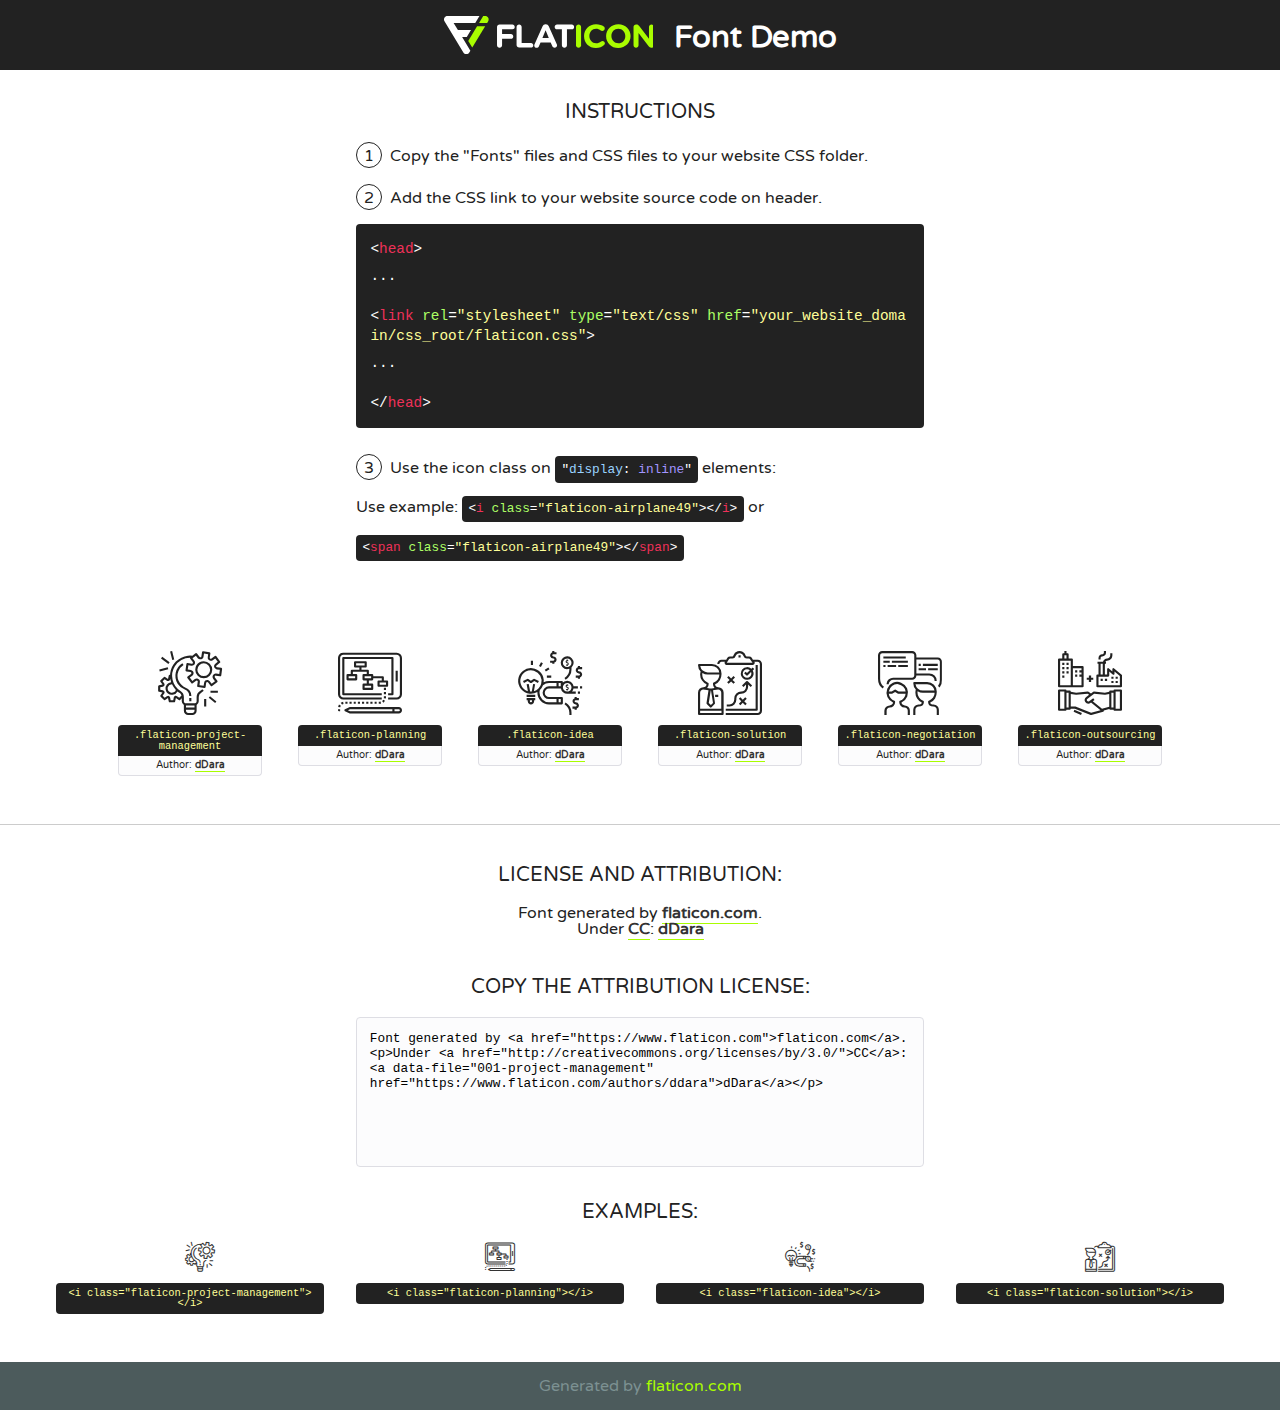
<file: damaestetica/fonts/flaticon/font/flaticon.html>
<!DOCTYPE html>
<!--
  Flaticon icon font: Flaticon
  Creation date: 30/08/2019 03:59
-->
<html>
<!DOCTYPE html>
<html>

<head>
    <title>Flaticon WebFont</title>
    <link href="http://fonts.googleapis.com/css?family=Varela+Round" rel="stylesheet" type="text/css" />
    <link rel="stylesheet" type="text/css" href="flaticon.css">
    <meta charset="UTF-8">
    <style>
    html, body, div, span, applet, object, iframe,
    h1, h2, h3, h4, h5, h6, p, blockquote, pre,
    a, abbr, acronym, address, big, cite, code,
    del, dfn, em, img, ins, kbd, q, s, samp,
    small, strike, strong, sub, sup, tt, var,
    b, u, i, center,
    dl, dt, dd, ol, ul, li,
    fieldset, form, label, legend,
    table, caption, tbody, tfoot, thead, tr, th, td,
    article, aside, canvas, details, embed, 
    figure, figcaption, footer, header, hgroup, 
    menu, nav, output, ruby, section, summary,
    time, mark, audio, video {
        margin: 0;
        padding: 0;
        border: 0;
        font-size: 100%;
        font: inherit;
        vertical-align: baseline;
    }
    /* HTML5 display-role reset for older browsers */
    article, aside, details, figcaption, figure, 
    footer, header, hgroup, menu, nav, section {
        display: block;
    }
    body {
        line-height: 1;
    }
    ol, ul {
        list-style: none;
    }
    blockquote, q {
        quotes: none;
    }
    blockquote:before, blockquote:after,
    q:before, q:after {
        content: '';
        content: none;
    }
    table {
        border-collapse: collapse;
        border-spacing: 0;
    }
    body {
        font-family: 'Varela Round', Helvetica, Arial, sans-serif;
        font-size: 16px;
        color: #222;
    }
    a {
        color: #333;
        border-bottom: 1px solid #a9fd00;
        font-weight: bold;
        text-decoration: none;
    }
    * {
        -moz-box-sizing: border-box;
        -webkit-box-sizing: border-box;
        box-sizing: border-box;
        margin: 0;
        padding: 0;
    }
    [class^="flaticon-"]:before, [class*=" flaticon-"]:before, [class^="flaticon-"]:after, [class*=" flaticon-"]:after {
        font-family: Flaticon;
        font-size: 30px;
        font-style: normal;
        margin-left: 20px;
        color: #333;
    }
    .wrapper {
        max-width: 600px;
        margin: auto;
        padding: 0 1em;
    }
    .title {
        font-size: 1.25em;
        text-align: center;
        margin-bottom: 1em;
        text-transform: uppercase;
    }
    header {
        text-align: center;
        background-color: #222;
        color: #fff;
        padding: 1em;
    }
    header .logo {
        width: 210px;
        height: 38px;
        display: inline-block;
        vertical-align: middle;
        margin-right: 1em;
        border: none;
    }
    header strong {
        font-size: 1.95em;
        font-weight: bold;
        vertical-align: middle;
        margin-top: 5px;
        display: inline-block;
    }
    .demo {
        margin: 2em auto;
        line-height: 1.25em;
    }
    .demo ul li {
        margin-bottom: 1em;
    }
    .demo ul li .num {
        color: #222;
        border-radius: 20px;
        display: inline-block;
        width: 26px;
        padding: 3px;
        height: 26px;
        text-align: center;
        margin-right: 0.5em;
        border: 1px solid #222;
    }
    .demo ul li code {
        background-color: #222;
        border-radius: 4px;
        padding: 0.25em 0.5em;
        display: inline-block;
        color: #fff;
        font-family: Consolas,Monaco,Lucida Console,Liberation Mono,DejaVu Sans Mono,Bitstream Vera Sans Mono,Courier New, monospace;
        font-weight: lighter;
        margin-top: 1em;
        font-size: 0.8em;
        word-break: break-all;
    }
    .demo ul li code.big {
        padding: 1em;
        font-size: 0.9em;
    }
    .demo ul li code .red {
        color: #EF3159;
    }
    .demo ul li code .green {
        color: #ACFF65;
    }
    .demo ul li code .yellow {
        color: #FFFF99;
    }
    .demo ul li code .blue {
        color: #99D3FF;
    }
    .demo ul li code .purple {
        color: #A295FF;
    }
    .demo ul li code .dots {
        margin-top: 0.5em;
        display: block;
    }
    #glyphs {
        border-bottom: 1px solid #ccc;
        padding: 2em 0;
        text-align: center;
    }
    .glyph {
        display: inline-block;
        width: 9em;
        margin: 1em;
        text-align: center;
        vertical-align: top;
        background: #FFF;
    }
    .glyph .glyph-icon {
        padding: 10px;
        display: block;
        font-family:"Flaticon";
        font-size: 64px;
        line-height: 1;
    }
    .glyph .glyph-icon:before {
        font-size: 64px;
        color: #222;
        margin-left: 0;
    }
    .class-name {
        font-size: 0.65em;
        background-color: #222;
        color: #fff;
        border-radius: 4px 4px 0 0;
        padding: 0.5em;
        color: #FFFF99;
        font-family: Consolas,Monaco,Lucida Console,Liberation Mono,DejaVu Sans Mono,Bitstream Vera Sans Mono,Courier New, monospace;
    }
    .author-name {
        font-size: 0.6em;
        background-color: #fcfcfd;
        border: 1px solid #DEDEE4;
        border-top: 0;
        border-radius: 0 0 4px 4px;
        padding: 0.5em;
    }
    .class-name:last-child {
        font-size: 10px;
        color:#888;
    }
    .class-name:last-child a {
        font-size: 10px;
        color:#555;
    }
    .class-name:last-child a:hover {
        color:#a9fd00;
    }
    .glyph > input {
        display: block;
        width: 100px;
        margin: 5px auto;
        text-align: center;
        font-size: 12px;
        cursor: text;
    }
    .glyph > input.icon-input {
        font-family:"Flaticon";
        font-size: 16px;
        margin-bottom: 10px;
    }
    .attribution .title {
        margin-top: 2em;
    }
    .attribution textarea {
        background-color: #fcfcfd;
        padding: 1em;
        border: none;
        box-shadow: none;
        border: 1px solid #DEDEE4;
        border-radius: 4px;
        resize: none;
        width: 100%;
        height: 150px;
        font-size: 0.8em;
        font-family: Consolas,Monaco,Lucida Console,Liberation Mono,DejaVu Sans Mono,Bitstream Vera Sans Mono,Courier New, monospace;
        -webkit-appearance: none;
    }
    .iconsuse {
        margin: 2em auto;
        text-align: center;
        max-width: 1200px;
    }
    .iconsuse:after {
        content: '';
        display: table;
        clear: both;
    }
    .iconsuse .image {
        float: left;
        width: 25%;
        padding: 0 1em;
    }
    .iconsuse .image p {
        margin-bottom: 1em;
    }
    .iconsuse .image span {
        display: block;
        font-size: 0.65em;
        background-color: #222;
        color: #fff;
        border-radius: 4px;
        padding: 0.5em;
        color: #FFFF99;
        margin-top: 1em;
        font-family: Consolas,Monaco,Lucida Console,Liberation Mono,DejaVu Sans Mono,Bitstream Vera Sans Mono,Courier New, monospace;
    }
    #footer {
        text-align: center;
        background-color: #4C5B5C;
        color: #7c9192;
        padding: 1em;
    }
    #footer a {
        border: none;
        color: #a9fd00;
        font-weight: normal;
    }
    @media (max-width: 960px) {
        .iconsuse .image {
            width: 50%;
        }
    }
    @media (max-width: 560px) {
        .iconsuse .image {
            width: 100%;
        }
    }
    </style>
</head>

<body class="characters-off">

    <header>
        <a href="https://www.flaticon.com" target="_blank" class="logo">
            <svg version="1.1" xmlns="http://www.w3.org/2000/svg" xmlns:xlink="http://www.w3.org/1999/xlink" xmlns:a="http://ns.adobe.com/AdobeSVGViewerExtensions/3.0/" viewBox="0 0 560.875 102.036" enable-background="new 0 0 560.875 102.036" xml:space="preserve">
                <defs>
                </defs>
                <g>
                    <g class="letters">
                        <path fill="#ffffff" d="M141.596,29.675c0-3.777,2.985-6.767,6.764-6.767h34.438c3.426,0,6.15,2.728,6.15,6.15
                        c0,3.43-2.724,6.149-6.15,6.149h-27.674v13.091h23.719c3.429,0,6.151,2.724,6.151,6.15c0,3.43-2.723,6.149-6.151,6.149h-23.719
                        v17.574c0,3.773-2.986,6.761-6.764,6.761c-3.779,0-6.764-2.989-6.764-6.761V29.675z"></path>
                        <path fill="#ffffff" d="M193.844,29.149c0-3.781,2.985-6.767,6.764-6.767c3.776,0,6.763,2.985,6.763,6.767v42.957h25.039
                        c3.426,0,6.149,2.726,6.149,6.153c0,3.425-2.723,6.15-6.149,6.15h-31.802c-3.779,0-6.764-2.986-6.764-6.768V29.149z"></path>
                        <path fill="#ffffff" d="M241.891,75.71l21.438-48.407c1.492-3.341,4.215-5.357,7.906-5.357h0.792
                        c3.686,0,6.323,2.017,7.815,5.357l21.439,48.407c0.436,0.967,0.701,1.845,0.701,2.723c0,3.602-2.809,6.501-6.414,6.501
                        c-3.161,0-5.269-1.845-6.499-4.655l-4.132-9.661h-27.059l-4.301,10.102c-1.144,2.631-3.426,4.214-6.237,4.214
                        c-3.517,0-6.24-2.81-6.24-6.325C241.1,77.64,241.451,76.677,241.891,75.71z M279.932,58.666l-8.521-20.297l-8.526,20.297H279.932
                        z"></path>
                        <path fill="#ffffff" d="M314.864,35.387H301.86c-3.429,0-6.239-2.813-6.239-6.238c0-3.429,2.811-6.24,6.239-6.24h39.533
                        c3.426,0,6.237,2.811,6.237,6.24c0,3.425-2.811,6.238-6.237,6.238h-13.001v42.785c0,3.773-2.99,6.761-6.764,6.761
                        c-3.779,0-6.764-2.989-6.764-6.761V35.387z"></path>
                        <path fill="#A9FD00" d="M352.615,29.149c0-3.781,2.985-6.767,6.767-6.767c3.774,0,6.761,2.985,6.761,6.767v49.024
                        c0,3.773-2.987,6.761-6.761,6.761c-3.781,0-6.767-2.989-6.767-6.761V29.149z"></path>
                        <path fill="#A9FD00" d="M374.132,53.836v-0.179c0-17.481,13.178-31.801,32.065-31.801c9.22,0,15.459,2.458,20.557,6.238
                        c1.402,1.054,2.637,2.985,2.637,5.357c0,3.692-2.985,6.59-6.681,6.59c-1.845,0-3.071-0.702-4.044-1.319
                        c-3.776-2.813-7.729-4.393-12.562-4.393c-10.364,0-17.831,8.611-17.831,19.154v0.173c0,10.542,7.291,19.329,17.831,19.329
                        c5.715,0,9.492-1.756,13.359-4.834c1.049-0.874,2.458-1.491,4.039-1.491c3.429,0,6.325,2.813,6.325,6.236
                        c0,2.106-1.056,3.78-2.282,4.834c-5.539,4.834-12.036,7.733-21.878,7.733C387.572,85.464,374.132,71.493,374.132,53.836z"></path>
                        <path fill="#A9FD00" d="M433.009,53.836v-0.179c0-17.481,13.79-31.801,32.766-31.801c18.981,0,32.592,14.143,32.592,31.628v0.173
                        c0,17.483-13.785,31.807-32.769,31.807C446.625,85.464,433.009,71.32,433.009,53.836z M484.224,53.836v-0.179
                        c0-10.539-7.725-19.326-18.626-19.326c-10.893,0-18.449,8.611-18.449,19.154v0.173c0,10.542,7.73,19.329,18.626,19.329
                        C476.676,72.986,484.224,64.378,484.224,53.836z"></path>
                        <path fill="#A9FD00" d="M506.233,29.321c0-3.774,2.99-6.763,6.767-6.763h1.401c3.252,0,5.183,1.583,7.029,3.953l26.093,34.265
                        V29.059c0-3.692,2.99-6.677,6.681-6.677c3.683,0,6.671,2.985,6.671,6.677v48.934c0,3.78-2.987,6.765-6.764,6.765h-0.436
                        c-3.257,0-5.188-1.581-7.034-3.953l-27.056-35.492v32.944c0,3.687-2.985,6.676-6.678,6.676c-3.683,0-6.673-2.989-6.673-6.676
                        V29.321z"></path>
                    </g>
                    <g class="insignia">
                        <path fill="#ffffff" d="M48.372,56.137h12.517l11.156-18.537H37.186L25.688,18.539h57.825L94.668,0H9.271
                        C5.925,0,2.842,1.801,1.198,4.716c-1.644,2.907-1.593,6.482,0.134,9.343l50.38,83.501c1.678,2.781,4.689,4.476,7.938,4.476
                        c3.246,0,6.257-1.695,7.935-4.476l2.898-4.804L48.372,56.137z"></path>
                        <g class="i">
                            <path fill="#A9FD00" d="M93.575,18.539h0.031v0.004l21.652,0.004l2.705-4.488c1.727-2.861,1.778-6.436,0.133-9.343
                            C116.454,1.801,113.371,0,110.026,0h-5.294L93.575,18.539z"></path>
                            <polygon fill="#A9FD00" points="88.291,27.356 64.725,66.486 75.519,84.404 109.942,27.356"></polygon>
                        </g>
                    </g>
                </g>
            </svg>
        </a>
        <strong>Font Demo</strong>
    </header>


    <section class="demo wrapper">

        <p class="title">Instructions</p>

        <ul>
            <li>
                <span class="num">1</span>Copy the "Fonts" files and CSS files to your website CSS folder.
            </li>
            <li>
                <span class="num">2</span>Add the CSS link to your website source code on header.
                <code class="big">
                    &lt;<span class="red">head</span>&gt;
                    <br/><span class="dots">...</span>
                    <br/>&lt;<span class="red">link</span> <span class="green">rel</span>=<span class="yellow">"stylesheet"</span> <span class="green">type</span>=<span class="yellow">"text/css"</span> <span class="green">href</span>=<span class="yellow">"your_website_domain/css_root/flaticon.css"</span>&gt;
                    <br/><span class="dots">...</span>
                    <br/>&lt;/<span class="red">head</span>&gt;
                </code>
            </li>

            <li>
                <p>
                    <span class="num">3</span>Use the icon class on <code>"<span class="blue">display</span>:<span class="purple"> inline</span>"</code> elements:
                    <br />
                    Use example: <code>&lt;<span class="red">i</span> <span class="green">class</span>=<span class="yellow">&quot;flaticon-airplane49&quot;</span>&gt;&lt;/<span class="red">i</span>&gt;</code> or <code>&lt;<span class="red">span</span> <span class="green">class</span>=<span class="yellow">&quot;flaticon-airplane49&quot;</span>&gt;&lt;/<span class="red">span</span>&gt;</code>
            </li>
        </ul>

    </section>




   <section id="glyphs">          
    
      
        <div class="glyph"><div class="glyph-icon flaticon-project-management"></div>
            <div class="class-name">.flaticon-project-management</div>
            <div class="author-name">Author: <a data-file="001-project-management" href="https://www.flaticon.com/authors/ddara">dDara</a> </div> 
        </div>        
        
        <div class="glyph"><div class="glyph-icon flaticon-planning"></div>
            <div class="class-name">.flaticon-planning</div>
            <div class="author-name">Author: <a data-file="002-planning" href="https://www.flaticon.com/authors/ddara">dDara</a> </div> 
        </div>        
        
        <div class="glyph"><div class="glyph-icon flaticon-idea"></div>
            <div class="class-name">.flaticon-idea</div>
            <div class="author-name">Author: <a data-file="003-idea" href="https://www.flaticon.com/authors/ddara">dDara</a> </div> 
        </div>        
        
        <div class="glyph"><div class="glyph-icon flaticon-solution"></div>
            <div class="class-name">.flaticon-solution</div>
            <div class="author-name">Author: <a data-file="004-solution" href="https://www.flaticon.com/authors/ddara">dDara</a> </div> 
        </div>        
        
        <div class="glyph"><div class="glyph-icon flaticon-negotiation"></div>
            <div class="class-name">.flaticon-negotiation</div>
            <div class="author-name">Author: <a data-file="005-negotiation" href="https://www.flaticon.com/authors/ddara">dDara</a> </div> 
        </div>        
        
        <div class="glyph"><div class="glyph-icon flaticon-outsourcing"></div>
            <div class="class-name">.flaticon-outsourcing</div>
            <div class="author-name">Author: <a data-file="006-outsourcing" href="https://www.flaticon.com/authors/ddara">dDara</a> </div> 
        </div>        
        

    </section>



    <section class="attribution wrapper"   style="text-align:center;">

      <div class="title">License and attribution:</div><div class="attrDiv">Font generated by <a href="https://www.flaticon.com">flaticon.com</a>. <div><p>Under <a href="http://creativecommons.org/licenses/by/3.0/">CC</a>: <a data-file="001-project-management" href="https://www.flaticon.com/authors/ddara">dDara</a></p>  </div>
      </div>
      <div class="title">Copy the Attribution License:</div>

    <textarea onclick="this.focus();this.select();">Font generated by &lt;a href=&quot;https://www.flaticon.com&quot;&gt;flaticon.com&lt;/a&gt;. <p>Under <a href="http://creativecommons.org/licenses/by/3.0/">CC</a>: <a data-file="001-project-management" href="https://www.flaticon.com/authors/ddara">dDara</a></p>  
     </textarea>

    </section>

    <section class="iconsuse">

          <div class="title">Examples:</div>            
             
            <div class="image">
                <p>
                    <i class="glyph-icon flaticon-project-management"></i> 
                    <span>&lt;i class=&quot;flaticon-project-management&quot;&gt;&lt;/i&gt;</span>
                </p>
            </div>
            
            <div class="image">
                <p>
                    <i class="glyph-icon flaticon-planning"></i> 
                    <span>&lt;i class=&quot;flaticon-planning&quot;&gt;&lt;/i&gt;</span>
                </p>
            </div>
            
            <div class="image">
                <p>
                    <i class="glyph-icon flaticon-idea"></i> 
                    <span>&lt;i class=&quot;flaticon-idea&quot;&gt;&lt;/i&gt;</span>
                </p>
            </div>
            
            <div class="image">
                <p>
                    <i class="glyph-icon flaticon-solution"></i> 
                    <span>&lt;i class=&quot;flaticon-solution&quot;&gt;&lt;/i&gt;</span>
                </p>
            </div>
                       
        </div>
                            
    </section>

<div id="footer">
    <div>Generated by <a href="https://www.flaticon.com">flaticon.com</a>
    </div>
</div>



</body>
</html>
</file>
<file: damaestetica/fonts/icomoon/style.css>
@font-face {
  font-family: 'icomoon';
  src:  url('fonts/icomoon.eot?10si43');
  src:  url('fonts/icomoon.eot?10si43#iefix') format('embedded-opentype'),
    url('fonts/icomoon.ttf?10si43') format('truetype'),
    url('fonts/icomoon.woff?10si43') format('woff'),
    url('fonts/icomoon.svg?10si43#icomoon') format('svg');
  font-weight: normal;
  font-style: normal;
}

[class^="icon-"], [class*=" icon-"] {
  /* use !important to prevent issues with browser extensions that change fonts */
  font-family: 'icomoon' !important;
  speak: none;
  font-style: normal;
  font-weight: normal;
  font-variant: normal;
  text-transform: none;
  line-height: 1;

  /* Better Font Rendering =========== */
  -webkit-font-smoothing: antialiased;
  -moz-osx-font-smoothing: grayscale;
}

.icon-asterisk:before {
  content: "\f069";
}
.icon-plus:before {
  content: "\f067";
}
.icon-question:before {
  content: "\f128";
}
.icon-minus:before {
  content: "\f068";
}
.icon-glass:before {
  content: "\f000";
}
.icon-music:before {
  content: "\f001";
}
.icon-search:before {
  content: "\f002";
}
.icon-envelope-o:before {
  content: "\f003";
}
.icon-heart:before {
  content: "\f004";
}
.icon-star:before {
  content: "\f005";
}
.icon-star-o:before {
  content: "\f006";
}
.icon-user:before {
  content: "\f007";
}
.icon-film:before {
  content: "\f008";
}
.icon-th-large:before {
  content: "\f009";
}
.icon-th:before {
  content: "\f00a";
}
.icon-th-list:before {
  content: "\f00b";
}
.icon-check:before {
  content: "\f00c";
}
.icon-close:before {
  content: "\f00d";
}
.icon-remove:before {
  content: "\f00d";
}
.icon-times:before {
  content: "\f00d";
}
.icon-search-plus:before {
  content: "\f00e";
}
.icon-search-minus:before {
  content: "\f010";
}
.icon-power-off:before {
  content: "\f011";
}
.icon-signal:before {
  content: "\f012";
}
.icon-cog:before {
  content: "\f013";
}
.icon-gear:before {
  content: "\f013";
}
.icon-trash-o:before {
  content: "\f014";
}
.icon-home:before {
  content: "\f015";
}
.icon-file-o:before {
  content: "\f016";
}
.icon-clock-o:before {
  content: "\f017";
}
.icon-road:before {
  content: "\f018";
}
.icon-download:before {
  content: "\f019";
}
.icon-arrow-circle-o-down:before {
  content: "\f01a";
}
.icon-arrow-circle-o-up:before {
  content: "\f01b";
}
.icon-inbox:before {
  content: "\f01c";
}
.icon-play-circle-o:before {
  content: "\f01d";
}
.icon-repeat:before {
  content: "\f01e";
}
.icon-rotate-right:before {
  content: "\f01e";
}
.icon-refresh:before {
  content: "\f021";
}
.icon-list-alt:before {
  content: "\f022";
}
.icon-lock:before {
  content: "\f023";
}
.icon-flag:before {
  content: "\f024";
}
.icon-headphones:before {
  content: "\f025";
}
.icon-volume-off:before {
  content: "\f026";
}
.icon-volume-down:before {
  content: "\f027";
}
.icon-volume-up:before {
  content: "\f028";
}
.icon-qrcode:before {
  content: "\f029";
}
.icon-barcode:before {
  content: "\f02a";
}
.icon-tag:before {
  content: "\f02b";
}
.icon-tags:before {
  content: "\f02c";
}
.icon-book:before {
  content: "\f02d";
}
.icon-bookmark:before {
  content: "\f02e";
}
.icon-print:before {
  content: "\f02f";
}
.icon-camera:before {
  content: "\f030";
}
.icon-font:before {
  content: "\f031";
}
.icon-bold:before {
  content: "\f032";
}
.icon-italic:before {
  content: "\f033";
}
.icon-text-height:before {
  content: "\f034";
}
.icon-text-width:before {
  content: "\f035";
}
.icon-align-left:before {
  content: "\f036";
}
.icon-align-center:before {
  content: "\f037";
}
.icon-align-right:before {
  content: "\f038";
}
.icon-align-justify:before {
  content: "\f039";
}
.icon-list:before {
  content: "\f03a";
}
.icon-dedent:before {
  content: "\f03b";
}
.icon-outdent:before {
  content: "\f03b";
}
.icon-indent:before {
  content: "\f03c";
}
.icon-video-camera:before {
  content: "\f03d";
}
.icon-image:before {
  content: "\f03e";
}
.icon-photo:before {
  content: "\f03e";
}
.icon-picture-o:before {
  content: "\f03e";
}
.icon-pencil:before {
  content: "\f040";
}
.icon-map-marker:before {
  content: "\f041";
}
.icon-adjust:before {
  content: "\f042";
}
.icon-tint:before {
  content: "\f043";
}
.icon-edit:before {
  content: "\f044";
}
.icon-pencil-square-o:before {
  content: "\f044";
}
.icon-share-square-o:before {
  content: "\f045";
}
.icon-check-square-o:before {
  content: "\f046";
}
.icon-arrows:before {
  content: "\f047";
}
.icon-step-backward:before {
  content: "\f048";
}
.icon-fast-backward:before {
  content: "\f049";
}
.icon-backward:before {
  content: "\f04a";
}
.icon-play:before {
  content: "\f04b";
}
.icon-pause:before {
  content: "\f04c";
}
.icon-stop:before {
  content: "\f04d";
}
.icon-forward:before {
  content: "\f04e";
}
.icon-fast-forward:before {
  content: "\f050";
}
.icon-step-forward:before {
  content: "\f051";
}
.icon-eject:before {
  content: "\f052";
}
.icon-chevron-left:before {
  content: "\f053";
}
.icon-chevron-right:before {
  content: "\f054";
}
.icon-plus-circle:before {
  content: "\f055";
}
.icon-minus-circle:before {
  content: "\f056";
}
.icon-times-circle:before {
  content: "\f057";
}
.icon-check-circle:before {
  content: "\f058";
}
.icon-question-circle:before {
  content: "\f059";
}
.icon-info-circle:before {
  content: "\f05a";
}
.icon-crosshairs:before {
  content: "\f05b";
}
.icon-times-circle-o:before {
  content: "\f05c";
}
.icon-check-circle-o:before {
  content: "\f05d";
}
.icon-ban:before {
  content: "\f05e";
}
.icon-arrow-left:before {
  content: "\f060";
}
.icon-arrow-right:before {
  content: "\f061";
}
.icon-arrow-up:before {
  content: "\f062";
}
.icon-arrow-down:before {
  content: "\f063";
}
.icon-mail-forward:before {
  content: "\f064";
}
.icon-share:before {
  content: "\f064";
}
.icon-expand:before {
  content: "\f065";
}
.icon-compress:before {
  content: "\f066";
}
.icon-exclamation-circle:before {
  content: "\f06a";
}
.icon-gift:before {
  content: "\f06b";
}
.icon-leaf:before {
  content: "\f06c";
}
.icon-fire:before {
  content: "\f06d";
}
.icon-eye:before {
  content: "\f06e";
}
.icon-eye-slash:before {
  content: "\f070";
}
.icon-exclamation-triangle:before {
  content: "\f071";
}
.icon-warning:before {
  content: "\f071";
}
.icon-plane:before {
  content: "\f072";
}
.icon-calendar:before {
  content: "\f073";
}
.icon-random:before {
  content: "\f074";
}
.icon-comment:before {
  content: "\f075";
}
.icon-magnet:before {
  content: "\f076";
}
.icon-chevron-up:before {
  content: "\f077";
}
.icon-chevron-down:before {
  content: "\f078";
}
.icon-retweet:before {
  content: "\f079";
}
.icon-shopping-cart:before {
  content: "\f07a";
}
.icon-folder:before {
  content: "\f07b";
}
.icon-folder-open:before {
  content: "\f07c";
}
.icon-arrows-v:before {
  content: "\f07d";
}
.icon-arrows-h:before {
  content: "\f07e";
}
.icon-bar-chart:before {
  content: "\f080";
}
.icon-bar-chart-o:before {
  content: "\f080";
}
.icon-twitter-square:before {
  content: "\f081";
}
.icon-facebook-square:before {
  content: "\f082";
}
.icon-camera-retro:before {
  content: "\f083";
}
.icon-key:before {
  content: "\f084";
}
.icon-cogs:before {
  content: "\f085";
}
.icon-gears:before {
  content: "\f085";
}
.icon-comments:before {
  content: "\f086";
}
.icon-thumbs-o-up:before {
  content: "\f087";
}
.icon-thumbs-o-down:before {
  content: "\f088";
}
.icon-star-half:before {
  content: "\f089";
}
.icon-heart-o:before {
  content: "\f08a";
}
.icon-sign-out:before {
  content: "\f08b";
}
.icon-linkedin-square:before {
  content: "\f08c";
}
.icon-thumb-tack:before {
  content: "\f08d";
}
.icon-external-link:before {
  content: "\f08e";
}
.icon-sign-in:before {
  content: "\f090";
}
.icon-trophy:before {
  content: "\f091";
}
.icon-github-square:before {
  content: "\f092";
}
.icon-upload:before {
  content: "\f093";
}
.icon-lemon-o:before {
  content: "\f094";
}
.icon-phone:before {
  content: "\f095";
}
.icon-square-o:before {
  content: "\f096";
}
.icon-bookmark-o:before {
  content: "\f097";
}
.icon-phone-square:before {
  content: "\f098";
}
.icon-twitter:before {
  content: "\f099";
}
.icon-facebook:before {
  content: "\f09a";
}
.icon-facebook-f:before {
  content: "\f09a";
}
.icon-github:before {
  content: "\f09b";
}
.icon-unlock:before {
  content: "\f09c";
}
.icon-credit-card:before {
  content: "\f09d";
}
.icon-feed:before {
  content: "\f09e";
}
.icon-rss:before {
  content: "\f09e";
}
.icon-hdd-o:before {
  content: "\f0a0";
}
.icon-bullhorn:before {
  content: "\f0a1";
}
.icon-bell-o:before {
  content: "\f0a2";
}
.icon-certificate:before {
  content: "\f0a3";
}
.icon-hand-o-right:before {
  content: "\f0a4";
}
.icon-hand-o-left:before {
  content: "\f0a5";
}
.icon-hand-o-up:before {
  content: "\f0a6";
}
.icon-hand-o-down:before {
  content: "\f0a7";
}
.icon-arrow-circle-left:before {
  content: "\f0a8";
}
.icon-arrow-circle-right:before {
  content: "\f0a9";
}
.icon-arrow-circle-up:before {
  content: "\f0aa";
}
.icon-arrow-circle-down:before {
  content: "\f0ab";
}
.icon-globe:before {
  content: "\f0ac";
}
.icon-wrench:before {
  content: "\f0ad";
}
.icon-tasks:before {
  content: "\f0ae";
}
.icon-filter:before {
  content: "\f0b0";
}
.icon-briefcase:before {
  content: "\f0b1";
}
.icon-arrows-alt:before {
  content: "\f0b2";
}
.icon-group:before {
  content: "\f0c0";
}
.icon-users:before {
  content: "\f0c0";
}
.icon-chain:before {
  content: "\f0c1";
}
.icon-link:before {
  content: "\f0c1";
}
.icon-cloud:before {
  content: "\f0c2";
}
.icon-flask:before {
  content: "\f0c3";
}
.icon-cut:before {
  content: "\f0c4";
}
.icon-scissors:before {
  content: "\f0c4";
}
.icon-copy:before {
  content: "\f0c5";
}
.icon-files-o:before {
  content: "\f0c5";
}
.icon-paperclip:before {
  content: "\f0c6";
}
.icon-floppy-o:before {
  content: "\f0c7";
}
.icon-save:before {
  content: "\f0c7";
}
.icon-square:before {
  content: "\f0c8";
}
.icon-bars:before {
  content: "\f0c9";
}
.icon-navicon:before {
  content: "\f0c9";
}
.icon-reorder:before {
  content: "\f0c9";
}
.icon-list-ul:before {
  content: "\f0ca";
}
.icon-list-ol:before {
  content: "\f0cb";
}
.icon-strikethrough:before {
  content: "\f0cc";
}
.icon-underline:before {
  content: "\f0cd";
}
.icon-table:before {
  content: "\f0ce";
}
.icon-magic:before {
  content: "\f0d0";
}
.icon-truck:before {
  content: "\f0d1";
}
.icon-pinterest:before {
  content: "\f0d2";
}
.icon-pinterest-square:before {
  content: "\f0d3";
}
.icon-google-plus-square:before {
  content: "\f0d4";
}
.icon-google-plus:before {
  content: "\f0d5";
}
.icon-money:before {
  content: "\f0d6";
}
.icon-caret-down:before {
  content: "\f0d7";
}
.icon-caret-up:before {
  content: "\f0d8";
}
.icon-caret-left:before {
  content: "\f0d9";
}
.icon-caret-right:before {
  content: "\f0da";
}
.icon-columns:before {
  content: "\f0db";
}
.icon-sort:before {
  content: "\f0dc";
}
.icon-unsorted:before {
  content: "\f0dc";
}
.icon-sort-desc:before {
  content: "\f0dd";
}
.icon-sort-down:before {
  content: "\f0dd";
}
.icon-sort-asc:before {
  content: "\f0de";
}
.icon-sort-up:before {
  content: "\f0de";
}
.icon-envelope:before {
  content: "\f0e0";
}
.icon-linkedin:before {
  content: "\f0e1";
}
.icon-rotate-left:before {
  content: "\f0e2";
}
.icon-undo:before {
  content: "\f0e2";
}
.icon-gavel:before {
  content: "\f0e3";
}
.icon-legal:before {
  content: "\f0e3";
}
.icon-dashboard:before {
  content: "\f0e4";
}
.icon-tachometer:before {
  content: "\f0e4";
}
.icon-comment-o:before {
  content: "\f0e5";
}
.icon-comments-o:before {
  content: "\f0e6";
}
.icon-bolt:before {
  content: "\f0e7";
}
.icon-flash:before {
  content: "\f0e7";
}
.icon-sitemap:before {
  content: "\f0e8";
}
.icon-umbrella:before {
  content: "\f0e9";
}
.icon-clipboard:before {
  content: "\f0ea";
}
.icon-paste:before {
  content: "\f0ea";
}
.icon-lightbulb-o:before {
  content: "\f0eb";
}
.icon-exchange:before {
  content: "\f0ec";
}
.icon-cloud-download:before {
  content: "\f0ed";
}
.icon-cloud-upload:before {
  content: "\f0ee";
}
.icon-user-md:before {
  content: "\f0f0";
}
.icon-stethoscope:before {
  content: "\f0f1";
}
.icon-suitcase:before {
  content: "\f0f2";
}
.icon-bell:before {
  content: "\f0f3";
}
.icon-coffee:before {
  content: "\f0f4";
}
.icon-cutlery:before {
  content: "\f0f5";
}
.icon-file-text-o:before {
  content: "\f0f6";
}
.icon-building-o:before {
  content: "\f0f7";
}
.icon-hospital-o:before {
  content: "\f0f8";
}
.icon-ambulance:before {
  content: "\f0f9";
}
.icon-medkit:before {
  content: "\f0fa";
}
.icon-fighter-jet:before {
  content: "\f0fb";
}
.icon-beer:before {
  content: "\f0fc";
}
.icon-h-square:before {
  content: "\f0fd";
}
.icon-plus-square:before {
  content: "\f0fe";
}
.icon-angle-double-left:before {
  content: "\f100";
}
.icon-angle-double-right:before {
  content: "\f101";
}
.icon-angle-double-up:before {
  content: "\f102";
}
.icon-angle-double-down:before {
  content: "\f103";
}
.icon-angle-left:before {
  content: "\f104";
}
.icon-angle-right:before {
  content: "\f105";
}
.icon-angle-up:before {
  content: "\f106";
}
.icon-angle-down:before {
  content: "\f107";
}
.icon-desktop:before {
  content: "\f108";
}
.icon-laptop:before {
  content: "\f109";
}
.icon-tablet:before {
  content: "\f10a";
}
.icon-mobile:before {
  content: "\f10b";
}
.icon-mobile-phone:before {
  content: "\f10b";
}
.icon-circle-o:before {
  content: "\f10c";
}
.icon-quote-left:before {
  content: "\f10d";
}
.icon-quote-right:before {
  content: "\f10e";
}
.icon-spinner:before {
  content: "\f110";
}
.icon-circle:before {
  content: "\f111";
}
.icon-mail-reply:before {
  content: "\f112";
}
.icon-reply:before {
  content: "\f112";
}
.icon-github-alt:before {
  content: "\f113";
}
.icon-folder-o:before {
  content: "\f114";
}
.icon-folder-open-o:before {
  content: "\f115";
}
.icon-smile-o:before {
  content: "\f118";
}
.icon-frown-o:before {
  content: "\f119";
}
.icon-meh-o:before {
  content: "\f11a";
}
.icon-gamepad:before {
  content: "\f11b";
}
.icon-keyboard-o:before {
  content: "\f11c";
}
.icon-flag-o:before {
  content: "\f11d";
}
.icon-flag-checkered:before {
  content: "\f11e";
}
.icon-terminal:before {
  content: "\f120";
}
.icon-code:before {
  content: "\f121";
}
.icon-mail-reply-all:before {
  content: "\f122";
}
.icon-reply-all:before {
  content: "\f122";
}
.icon-star-half-empty:before {
  content: "\f123";
}
.icon-star-half-full:before {
  content: "\f123";
}
.icon-star-half-o:before {
  content: "\f123";
}
.icon-location-arrow:before {
  content: "\f124";
}
.icon-crop:before {
  content: "\f125";
}
.icon-code-fork:before {
  content: "\f126";
}
.icon-chain-broken:before {
  content: "\f127";
}
.icon-unlink:before {
  content: "\f127";
}
.icon-info:before {
  content: "\f129";
}
.icon-exclamation:before {
  content: "\f12a";
}
.icon-superscript:before {
  content: "\f12b";
}
.icon-subscript:before {
  content: "\f12c";
}
.icon-eraser:before {
  content: "\f12d";
}
.icon-puzzle-piece:before {
  content: "\f12e";
}
.icon-microphone:before {
  content: "\f130";
}
.icon-microphone-slash:before {
  content: "\f131";
}
.icon-shield:before {
  content: "\f132";
}
.icon-calendar-o:before {
  content: "\f133";
}
.icon-fire-extinguisher:before {
  content: "\f134";
}
.icon-rocket:before {
  content: "\f135";
}
.icon-maxcdn:before {
  content: "\f136";
}
.icon-chevron-circle-left:before {
  content: "\f137";
}
.icon-chevron-circle-right:before {
  content: "\f138";
}
.icon-chevron-circle-up:before {
  content: "\f139";
}
.icon-chevron-circle-down:before {
  content: "\f13a";
}
.icon-html5:before {
  content: "\f13b";
}
.icon-css3:before {
  content: "\f13c";
}
.icon-anchor:before {
  content: "\f13d";
}
.icon-unlock-alt:before {
  content: "\f13e";
}
.icon-bullseye:before {
  content: "\f140";
}
.icon-ellipsis-h:before {
  content: "\f141";
}
.icon-ellipsis-v:before {
  content: "\f142";
}
.icon-rss-square:before {
  content: "\f143";
}
.icon-play-circle:before {
  content: "\f144";
}
.icon-ticket:before {
  content: "\f145";
}
.icon-minus-square:before {
  content: "\f146";
}
.icon-minus-square-o:before {
  content: "\f147";
}
.icon-level-up:before {
  content: "\f148";
}
.icon-level-down:before {
  content: "\f149";
}
.icon-check-square:before {
  content: "\f14a";
}
.icon-pencil-square:before {
  content: "\f14b";
}
.icon-external-link-square:before {
  content: "\f14c";
}
.icon-share-square:before {
  content: "\f14d";
}
.icon-compass:before {
  content: "\f14e";
}
.icon-caret-square-o-down:before {
  content: "\f150";
}
.icon-toggle-down:before {
  content: "\f150";
}
.icon-caret-square-o-up:before {
  content: "\f151";
}
.icon-toggle-up:before {
  content: "\f151";
}
.icon-caret-square-o-right:before {
  content: "\f152";
}
.icon-toggle-right:before {
  content: "\f152";
}
.icon-eur:before {
  content: "\f153";
}
.icon-euro:before {
  content: "\f153";
}
.icon-gbp:before {
  content: "\f154";
}
.icon-dollar:before {
  content: "\f155";
}
.icon-usd:before {
  content: "\f155";
}
.icon-inr:before {
  content: "\f156";
}
.icon-rupee:before {
  content: "\f156";
}
.icon-cny:before {
  content: "\f157";
}
.icon-jpy:before {
  content: "\f157";
}
.icon-rmb:before {
  content: "\f157";
}
.icon-yen:before {
  content: "\f157";
}
.icon-rouble:before {
  content: "\f158";
}
.icon-rub:before {
  content: "\f158";
}
.icon-ruble:before {
  content: "\f158";
}
.icon-krw:before {
  content: "\f159";
}
.icon-won:before {
  content: "\f159";
}
.icon-bitcoin:before {
  content: "\f15a";
}
.icon-btc:before {
  content: "\f15a";
}
.icon-file:before {
  content: "\f15b";
}
.icon-file-text:before {
  content: "\f15c";
}
.icon-sort-alpha-asc:before {
  content: "\f15d";
}
.icon-sort-alpha-desc:before {
  content: "\f15e";
}
.icon-sort-amount-asc:before {
  content: "\f160";
}
.icon-sort-amount-desc:before {
  content: "\f161";
}
.icon-sort-numeric-asc:before {
  content: "\f162";
}
.icon-sort-numeric-desc:before {
  content: "\f163";
}
.icon-thumbs-up:before {
  content: "\f164";
}
.icon-thumbs-down:before {
  content: "\f165";
}
.icon-youtube-square:before {
  content: "\f166";
}
.icon-youtube:before {
  content: "\f167";
}
.icon-xing:before {
  content: "\f168";
}
.icon-xing-square:before {
  content: "\f169";
}
.icon-youtube-play:before {
  content: "\f16a";
}
.icon-dropbox:before {
  content: "\f16b";
}
.icon-stack-overflow:before {
  content: "\f16c";
}
.icon-instagram:before {
  content: "\f16d";
}
.icon-flickr:before {
  content: "\f16e";
}
.icon-adn:before {
  content: "\f170";
}
.icon-bitbucket:before {
  content: "\f171";
}
.icon-bitbucket-square:before {
  content: "\f172";
}
.icon-tumblr:before {
  content: "\f173";
}
.icon-tumblr-square:before {
  content: "\f174";
}
.icon-long-arrow-down:before {
  content: "\f175";
}
.icon-long-arrow-up:before {
  content: "\f176";
}
.icon-long-arrow-left:before {
  content: "\f177";
}
.icon-long-arrow-right:before {
  content: "\f178";
}
.icon-apple:before {
  content: "\f179";
}
.icon-windows:before {
  content: "\f17a";
}
.icon-android:before {
  content: "\f17b";
}
.icon-linux:before {
  content: "\f17c";
}
.icon-dribbble:before {
  content: "\f17d";
}
.icon-skype:before {
  content: "\f17e";
}
.icon-foursquare:before {
  content: "\f180";
}
.icon-trello:before {
  content: "\f181";
}
.icon-female:before {
  content: "\f182";
}
.icon-male:before {
  content: "\f183";
}
.icon-gittip:before {
  content: "\f184";
}
.icon-gratipay:before {
  content: "\f184";
}
.icon-sun-o:before {
  content: "\f185";
}
.icon-moon-o:before {
  content: "\f186";
}
.icon-archive:before {
  content: "\f187";
}
.icon-bug:before {
  content: "\f188";
}
.icon-vk:before {
  content: "\f189";
}
.icon-weibo:before {
  content: "\f18a";
}
.icon-renren:before {
  content: "\f18b";
}
.icon-pagelines:before {
  content: "\f18c";
}
.icon-stack-exchange:before {
  content: "\f18d";
}
.icon-arrow-circle-o-right:before {
  content: "\f18e";
}
.icon-arrow-circle-o-left:before {
  content: "\f190";
}
.icon-caret-square-o-left:before {
  content: "\f191";
}
.icon-toggle-left:before {
  content: "\f191";
}
.icon-dot-circle-o:before {
  content: "\f192";
}
.icon-wheelchair:before {
  content: "\f193";
}
.icon-vimeo-square:before {
  content: "\f194";
}
.icon-try:before {
  content: "\f195";
}
.icon-turkish-lira:before {
  content: "\f195";
}
.icon-plus-square-o:before {
  content: "\f196";
}
.icon-space-shuttle:before {
  content: "\f197";
}
.icon-slack:before {
  content: "\f198";
}
.icon-envelope-square:before {
  content: "\f199";
}
.icon-wordpress:before {
  content: "\f19a";
}
.icon-openid:before {
  content: "\f19b";
}
.icon-bank:before {
  content: "\f19c";
}
.icon-institution:before {
  content: "\f19c";
}
.icon-university:before {
  content: "\f19c";
}
.icon-graduation-cap:before {
  content: "\f19d";
}
.icon-mortar-board:before {
  content: "\f19d";
}
.icon-yahoo:before {
  content: "\f19e";
}
.icon-google:before {
  content: "\f1a0";
}
.icon-reddit:before {
  content: "\f1a1";
}
.icon-reddit-square:before {
  content: "\f1a2";
}
.icon-stumbleupon-circle:before {
  content: "\f1a3";
}
.icon-stumbleupon:before {
  content: "\f1a4";
}
.icon-delicious:before {
  content: "\f1a5";
}
.icon-digg:before {
  content: "\f1a6";
}
.icon-pied-piper-pp:before {
  content: "\f1a7";
}
.icon-pied-piper-alt:before {
  content: "\f1a8";
}
.icon-drupal:before {
  content: "\f1a9";
}
.icon-joomla:before {
  content: "\f1aa";
}
.icon-language:before {
  content: "\f1ab";
}
.icon-fax:before {
  content: "\f1ac";
}
.icon-building:before {
  content: "\f1ad";
}
.icon-child:before {
  content: "\f1ae";
}
.icon-paw:before {
  content: "\f1b0";
}
.icon-spoon:before {
  content: "\f1b1";
}
.icon-cube:before {
  content: "\f1b2";
}
.icon-cubes:before {
  content: "\f1b3";
}
.icon-behance:before {
  content: "\f1b4";
}
.icon-behance-square:before {
  content: "\f1b5";
}
.icon-steam:before {
  content: "\f1b6";
}
.icon-steam-square:before {
  content: "\f1b7";
}
.icon-recycle:before {
  content: "\f1b8";
}
.icon-automobile:before {
  content: "\f1b9";
}
.icon-car:before {
  content: "\f1b9";
}
.icon-cab:before {
  content: "\f1ba";
}
.icon-taxi:before {
  content: "\f1ba";
}
.icon-tree:before {
  content: "\f1bb";
}
.icon-spotify:before {
  content: "\f1bc";
}
.icon-deviantart:before {
  content: "\f1bd";
}
.icon-soundcloud:before {
  content: "\f1be";
}
.icon-database:before {
  content: "\f1c0";
}
.icon-file-pdf-o:before {
  content: "\f1c1";
}
.icon-file-word-o:before {
  content: "\f1c2";
}
.icon-file-excel-o:before {
  content: "\f1c3";
}
.icon-file-powerpoint-o:before {
  content: "\f1c4";
}
.icon-file-image-o:before {
  content: "\f1c5";
}
.icon-file-photo-o:before {
  content: "\f1c5";
}
.icon-file-picture-o:before {
  content: "\f1c5";
}
.icon-file-archive-o:before {
  content: "\f1c6";
}
.icon-file-zip-o:before {
  content: "\f1c6";
}
.icon-file-audio-o:before {
  content: "\f1c7";
}
.icon-file-sound-o:before {
  content: "\f1c7";
}
.icon-file-movie-o:before {
  content: "\f1c8";
}
.icon-file-video-o:before {
  content: "\f1c8";
}
.icon-file-code-o:before {
  content: "\f1c9";
}
.icon-vine:before {
  content: "\f1ca";
}
.icon-codepen:before {
  content: "\f1cb";
}
.icon-jsfiddle:before {
  content: "\f1cc";
}
.icon-life-bouy:before {
  content: "\f1cd";
}
.icon-life-buoy:before {
  content: "\f1cd";
}
.icon-life-ring:before {
  content: "\f1cd";
}
.icon-life-saver:before {
  content: "\f1cd";
}
.icon-support:before {
  content: "\f1cd";
}
.icon-circle-o-notch:before {
  content: "\f1ce";
}
.icon-ra:before {
  content: "\f1d0";
}
.icon-rebel:before {
  content: "\f1d0";
}
.icon-resistance:before {
  content: "\f1d0";
}
.icon-empire:before {
  content: "\f1d1";
}
.icon-ge:before {
  content: "\f1d1";
}
.icon-git-square:before {
  content: "\f1d2";
}
.icon-git:before {
  content: "\f1d3";
}
.icon-hacker-news:before {
  content: "\f1d4";
}
.icon-y-combinator-square:before {
  content: "\f1d4";
}
.icon-yc-square:before {
  content: "\f1d4";
}
.icon-tencent-weibo:before {
  content: "\f1d5";
}
.icon-qq:before {
  content: "\f1d6";
}
.icon-wechat:before {
  content: "\f1d7";
}
.icon-weixin:before {
  content: "\f1d7";
}
.icon-paper-plane:before {
  content: "\f1d8";
}
.icon-send:before {
  content: "\f1d8";
}
.icon-paper-plane-o:before {
  content: "\f1d9";
}
.icon-send-o:before {
  content: "\f1d9";
}
.icon-history:before {
  content: "\f1da";
}
.icon-circle-thin:before {
  content: "\f1db";
}
.icon-header:before {
  content: "\f1dc";
}
.icon-paragraph:before {
  content: "\f1dd";
}
.icon-sliders:before {
  content: "\f1de";
}
.icon-share-alt:before {
  content: "\f1e0";
}
.icon-share-alt-square:before {
  content: "\f1e1";
}
.icon-bomb:before {
  content: "\f1e2";
}
.icon-futbol-o:before {
  content: "\f1e3";
}
.icon-soccer-ball-o:before {
  content: "\f1e3";
}
.icon-tty:before {
  content: "\f1e4";
}
.icon-binoculars:before {
  content: "\f1e5";
}
.icon-plug:before {
  content: "\f1e6";
}
.icon-slideshare:before {
  content: "\f1e7";
}
.icon-twitch:before {
  content: "\f1e8";
}
.icon-yelp:before {
  content: "\f1e9";
}
.icon-newspaper-o:before {
  content: "\f1ea";
}
.icon-wifi:before {
  content: "\f1eb";
}
.icon-calculator:before {
  content: "\f1ec";
}
.icon-paypal:before {
  content: "\f1ed";
}
.icon-google-wallet:before {
  content: "\f1ee";
}
.icon-cc-visa:before {
  content: "\f1f0";
}
.icon-cc-mastercard:before {
  content: "\f1f1";
}
.icon-cc-discover:before {
  content: "\f1f2";
}
.icon-cc-amex:before {
  content: "\f1f3";
}
.icon-cc-paypal:before {
  content: "\f1f4";
}
.icon-cc-stripe:before {
  content: "\f1f5";
}
.icon-bell-slash:before {
  content: "\f1f6";
}
.icon-bell-slash-o:before {
  content: "\f1f7";
}
.icon-trash:before {
  content: "\f1f8";
}
.icon-copyright:before {
  content: "\f1f9";
}
.icon-at:before {
  content: "\f1fa";
}
.icon-eyedropper:before {
  content: "\f1fb";
}
.icon-paint-brush:before {
  content: "\f1fc";
}
.icon-birthday-cake:before {
  content: "\f1fd";
}
.icon-area-chart:before {
  content: "\f1fe";
}
.icon-pie-chart:before {
  content: "\f200";
}
.icon-line-chart:before {
  content: "\f201";
}
.icon-lastfm:before {
  content: "\f202";
}
.icon-lastfm-square:before {
  content: "\f203";
}
.icon-toggle-off:before {
  content: "\f204";
}
.icon-toggle-on:before {
  content: "\f205";
}
.icon-bicycle:before {
  content: "\f206";
}
.icon-bus:before {
  content: "\f207";
}
.icon-ioxhost:before {
  content: "\f208";
}
.icon-angellist:before {
  content: "\f209";
}
.icon-cc:before {
  content: "\f20a";
}
.icon-ils:before {
  content: "\f20b";
}
.icon-shekel:before {
  content: "\f20b";
}
.icon-sheqel:before {
  content: "\f20b";
}
.icon-meanpath:before {
  content: "\f20c";
}
.icon-buysellads:before {
  content: "\f20d";
}
.icon-connectdevelop:before {
  content: "\f20e";
}
.icon-dashcube:before {
  content: "\f210";
}
.icon-forumbee:before {
  content: "\f211";
}
.icon-leanpub:before {
  content: "\f212";
}
.icon-sellsy:before {
  content: "\f213";
}
.icon-shirtsinbulk:before {
  content: "\f214";
}
.icon-simplybuilt:before {
  content: "\f215";
}
.icon-skyatlas:before {
  content: "\f216";
}
.icon-cart-plus:before {
  content: "\f217";
}
.icon-cart-arrow-down:before {
  content: "\f218";
}
.icon-diamond:before {
  content: "\f219";
}
.icon-ship:before {
  content: "\f21a";
}
.icon-user-secret:before {
  content: "\f21b";
}
.icon-motorcycle:before {
  content: "\f21c";
}
.icon-street-view:before {
  content: "\f21d";
}
.icon-heartbeat:before {
  content: "\f21e";
}
.icon-venus:before {
  content: "\f221";
}
.icon-mars:before {
  content: "\f222";
}
.icon-mercury:before {
  content: "\f223";
}
.icon-intersex:before {
  content: "\f224";
}
.icon-transgender:before {
  content: "\f224";
}
.icon-transgender-alt:before {
  content: "\f225";
}
.icon-venus-double:before {
  content: "\f226";
}
.icon-mars-double:before {
  content: "\f227";
}
.icon-venus-mars:before {
  content: "\f228";
}
.icon-mars-stroke:before {
  content: "\f229";
}
.icon-mars-stroke-v:before {
  content: "\f22a";
}
.icon-mars-stroke-h:before {
  content: "\f22b";
}
.icon-neuter:before {
  content: "\f22c";
}
.icon-genderless:before {
  content: "\f22d";
}
.icon-facebook-official:before {
  content: "\f230";
}
.icon-pinterest-p:before {
  content: "\f231";
}
.icon-whatsapp:before {
  content: "\f232";
}
.icon-server:before {
  content: "\f233";
}
.icon-user-plus:before {
  content: "\f234";
}
.icon-user-times:before {
  content: "\f235";
}
.icon-bed:before {
  content: "\f236";
}
.icon-hotel:before {
  content: "\f236";
}
.icon-viacoin:before {
  content: "\f237";
}
.icon-train:before {
  content: "\f238";
}
.icon-subway:before {
  content: "\f239";
}
.icon-medium:before {
  content: "\f23a";
}
.icon-y-combinator:before {
  content: "\f23b";
}
.icon-yc:before {
  content: "\f23b";
}
.icon-optin-monster:before {
  content: "\f23c";
}
.icon-opencart:before {
  content: "\f23d";
}
.icon-expeditedssl:before {
  content: "\f23e";
}
.icon-battery:before {
  content: "\f240";
}
.icon-battery-4:before {
  content: "\f240";
}
.icon-battery-full:before {
  content: "\f240";
}
.icon-battery-3:before {
  content: "\f241";
}
.icon-battery-three-quarters:before {
  content: "\f241";
}
.icon-battery-2:before {
  content: "\f242";
}
.icon-battery-half:before {
  content: "\f242";
}
.icon-battery-1:before {
  content: "\f243";
}
.icon-battery-quarter:before {
  content: "\f243";
}
.icon-battery-0:before {
  content: "\f244";
}
.icon-battery-empty:before {
  content: "\f244";
}
.icon-mouse-pointer:before {
  content: "\f245";
}
.icon-i-cursor:before {
  content: "\f246";
}
.icon-object-group:before {
  content: "\f247";
}
.icon-object-ungroup:before {
  content: "\f248";
}
.icon-sticky-note:before {
  content: "\f249";
}
.icon-sticky-note-o:before {
  content: "\f24a";
}
.icon-cc-jcb:before {
  content: "\f24b";
}
.icon-cc-diners-club:before {
  content: "\f24c";
}
.icon-clone:before {
  content: "\f24d";
}
.icon-balance-scale:before {
  content: "\f24e";
}
.icon-hourglass-o:before {
  content: "\f250";
}
.icon-hourglass-1:before {
  content: "\f251";
}
.icon-hourglass-start:before {
  content: "\f251";
}
.icon-hourglass-2:before {
  content: "\f252";
}
.icon-hourglass-half:before {
  content: "\f252";
}
.icon-hourglass-3:before {
  content: "\f253";
}
.icon-hourglass-end:before {
  content: "\f253";
}
.icon-hourglass:before {
  content: "\f254";
}
.icon-hand-grab-o:before {
  content: "\f255";
}
.icon-hand-rock-o:before {
  content: "\f255";
}
.icon-hand-paper-o:before {
  content: "\f256";
}
.icon-hand-stop-o:before {
  content: "\f256";
}
.icon-hand-scissors-o:before {
  content: "\f257";
}
.icon-hand-lizard-o:before {
  content: "\f258";
}
.icon-hand-spock-o:before {
  content: "\f259";
}
.icon-hand-pointer-o:before {
  content: "\f25a";
}
.icon-hand-peace-o:before {
  content: "\f25b";
}
.icon-trademark:before {
  content: "\f25c";
}
.icon-registered:before {
  content: "\f25d";
}
.icon-creative-commons:before {
  content: "\f25e";
}
.icon-gg:before {
  content: "\f260";
}
.icon-gg-circle:before {
  content: "\f261";
}
.icon-tripadvisor:before {
  content: "\f262";
}
.icon-odnoklassniki:before {
  content: "\f263";
}
.icon-odnoklassniki-square:before {
  content: "\f264";
}
.icon-get-pocket:before {
  content: "\f265";
}
.icon-wikipedia-w:before {
  content: "\f266";
}
.icon-safari:before {
  content: "\f267";
}
.icon-chrome:before {
  content: "\f268";
}
.icon-firefox:before {
  content: "\f269";
}
.icon-opera:before {
  content: "\f26a";
}
.icon-internet-explorer:before {
  content: "\f26b";
}
.icon-television:before {
  content: "\f26c";
}
.icon-tv:before {
  content: "\f26c";
}
.icon-contao:before {
  content: "\f26d";
}
.icon-500px:before {
  content: "\f26e";
}
.icon-amazon:before {
  content: "\f270";
}
.icon-calendar-plus-o:before {
  content: "\f271";
}
.icon-calendar-minus-o:before {
  content: "\f272";
}
.icon-calendar-times-o:before {
  content: "\f273";
}
.icon-calendar-check-o:before {
  content: "\f274";
}
.icon-industry:before {
  content: "\f275";
}
.icon-map-pin:before {
  content: "\f276";
}
.icon-map-signs:before {
  content: "\f277";
}
.icon-map-o:before {
  content: "\f278";
}
.icon-map:before {
  content: "\f279";
}
.icon-commenting:before {
  content: "\f27a";
}
.icon-commenting-o:before {
  content: "\f27b";
}
.icon-houzz:before {
  content: "\f27c";
}
.icon-vimeo:before {
  content: "\f27d";
}
.icon-black-tie:before {
  content: "\f27e";
}
.icon-fonticons:before {
  content: "\f280";
}
.icon-reddit-alien:before {
  content: "\f281";
}
.icon-edge:before {
  content: "\f282";
}
.icon-credit-card-alt:before {
  content: "\f283";
}
.icon-codiepie:before {
  content: "\f284";
}
.icon-modx:before {
  content: "\f285";
}
.icon-fort-awesome:before {
  content: "\f286";
}
.icon-usb:before {
  content: "\f287";
}
.icon-product-hunt:before {
  content: "\f288";
}
.icon-mixcloud:before {
  content: "\f289";
}
.icon-scribd:before {
  content: "\f28a";
}
.icon-pause-circle:before {
  content: "\f28b";
}
.icon-pause-circle-o:before {
  content: "\f28c";
}
.icon-stop-circle:before {
  content: "\f28d";
}
.icon-stop-circle-o:before {
  content: "\f28e";
}
.icon-shopping-bag:before {
  content: "\f290";
}
.icon-shopping-basket:before {
  content: "\f291";
}
.icon-hashtag:before {
  content: "\f292";
}
.icon-bluetooth:before {
  content: "\f293";
}
.icon-bluetooth-b:before {
  content: "\f294";
}
.icon-percent:before {
  content: "\f295";
}
.icon-gitlab:before {
  content: "\f296";
}
.icon-wpbeginner:before {
  content: "\f297";
}
.icon-wpforms:before {
  content: "\f298";
}
.icon-envira:before {
  content: "\f299";
}
.icon-universal-access:before {
  content: "\f29a";
}
.icon-wheelchair-alt:before {
  content: "\f29b";
}
.icon-question-circle-o:before {
  content: "\f29c";
}
.icon-blind:before {
  content: "\f29d";
}
.icon-audio-description:before {
  content: "\f29e";
}
.icon-volume-control-phone:before {
  content: "\f2a0";
}
.icon-braille:before {
  content: "\f2a1";
}
.icon-assistive-listening-systems:before {
  content: "\f2a2";
}
.icon-american-sign-language-interpreting:before {
  content: "\f2a3";
}
.icon-asl-interpreting:before {
  content: "\f2a3";
}
.icon-deaf:before {
  content: "\f2a4";
}
.icon-deafness:before {
  content: "\f2a4";
}
.icon-hard-of-hearing:before {
  content: "\f2a4";
}
.icon-glide:before {
  content: "\f2a5";
}
.icon-glide-g:before {
  content: "\f2a6";
}
.icon-sign-language:before {
  content: "\f2a7";
}
.icon-signing:before {
  content: "\f2a7";
}
.icon-low-vision:before {
  content: "\f2a8";
}
.icon-viadeo:before {
  content: "\f2a9";
}
.icon-viadeo-square:before {
  content: "\f2aa";
}
.icon-snapchat:before {
  content: "\f2ab";
}
.icon-snapchat-ghost:before {
  content: "\f2ac";
}
.icon-snapchat-square:before {
  content: "\f2ad";
}
.icon-pied-piper:before {
  content: "\f2ae";
}
.icon-first-order:before {
  content: "\f2b0";
}
.icon-yoast:before {
  content: "\f2b1";
}
.icon-themeisle:before {
  content: "\f2b2";
}
.icon-google-plus-circle:before {
  content: "\f2b3";
}
.icon-google-plus-official:before {
  content: "\f2b3";
}
.icon-fa:before {
  content: "\f2b4";
}
.icon-font-awesome:before {
  content: "\f2b4";
}
.icon-handshake-o:before {
  content: "\f2b5";
}
.icon-envelope-open:before {
  content: "\f2b6";
}
.icon-envelope-open-o:before {
  content: "\f2b7";
}
.icon-linode:before {
  content: "\f2b8";
}
.icon-address-book:before {
  content: "\f2b9";
}
.icon-address-book-o:before {
  content: "\f2ba";
}
.icon-address-card:before {
  content: "\f2bb";
}
.icon-vcard:before {
  content: "\f2bb";
}
.icon-address-card-o:before {
  content: "\f2bc";
}
.icon-vcard-o:before {
  content: "\f2bc";
}
.icon-user-circle:before {
  content: "\f2bd";
}
.icon-user-circle-o:before {
  content: "\f2be";
}
.icon-user-o:before {
  content: "\f2c0";
}
.icon-id-badge:before {
  content: "\f2c1";
}
.icon-drivers-license:before {
  content: "\f2c2";
}
.icon-id-card:before {
  content: "\f2c2";
}
.icon-drivers-license-o:before {
  content: "\f2c3";
}
.icon-id-card-o:before {
  content: "\f2c3";
}
.icon-quora:before {
  content: "\f2c4";
}
.icon-free-code-camp:before {
  content: "\f2c5";
}
.icon-telegram:before {
  content: "\f2c6";
}
.icon-thermometer:before {
  content: "\f2c7";
}
.icon-thermometer-4:before {
  content: "\f2c7";
}
.icon-thermometer-full:before {
  content: "\f2c7";
}
.icon-thermometer-3:before {
  content: "\f2c8";
}
.icon-thermometer-three-quarters:before {
  content: "\f2c8";
}
.icon-thermometer-2:before {
  content: "\f2c9";
}
.icon-thermometer-half:before {
  content: "\f2c9";
}
.icon-thermometer-1:before {
  content: "\f2ca";
}
.icon-thermometer-quarter:before {
  content: "\f2ca";
}
.icon-thermometer-0:before {
  content: "\f2cb";
}
.icon-thermometer-empty:before {
  content: "\f2cb";
}
.icon-shower:before {
  content: "\f2cc";
}
.icon-bath:before {
  content: "\f2cd";
}
.icon-bathtub:before {
  content: "\f2cd";
}
.icon-s15:before {
  content: "\f2cd";
}
.icon-podcast:before {
  content: "\f2ce";
}
.icon-window-maximize:before {
  content: "\f2d0";
}
.icon-window-minimize:before {
  content: "\f2d1";
}
.icon-window-restore:before {
  content: "\f2d2";
}
.icon-times-rectangle:before {
  content: "\f2d3";
}
.icon-window-close:before {
  content: "\f2d3";
}
.icon-times-rectangle-o:before {
  content: "\f2d4";
}
.icon-window-close-o:before {
  content: "\f2d4";
}
.icon-bandcamp:before {
  content: "\f2d5";
}
.icon-grav:before {
  content: "\f2d6";
}
.icon-etsy:before {
  content: "\f2d7";
}
.icon-imdb:before {
  content: "\f2d8";
}
.icon-ravelry:before {
  content: "\f2d9";
}
.icon-eercast:before {
  content: "\f2da";
}
.icon-microchip:before {
  content: "\f2db";
}
.icon-snowflake-o:before {
  content: "\f2dc";
}
.icon-superpowers:before {
  content: "\f2dd";
}
.icon-wpexplorer:before {
  content: "\f2de";
}
.icon-meetup:before {
  content: "\f2e0";
}
.icon-3d_rotation:before {
  content: "\e84d";
}
.icon-ac_unit:before {
  content: "\eb3b";
}
.icon-alarm:before {
  content: "\e855";
}
.icon-access_alarms:before {
  content: "\e191";
}
.icon-schedule:before {
  content: "\e8b5";
}
.icon-accessibility:before {
  content: "\e84e";
}
.icon-accessible:before {
  content: "\e914";
}
.icon-account_balance:before {
  content: "\e84f";
}
.icon-account_balance_wallet:before {
  content: "\e850";
}
.icon-account_box:before {
  content: "\e851";
}
.icon-account_circle:before {
  content: "\e853";
}
.icon-adb:before {
  content: "\e60e";
}
.icon-add:before {
  content: "\e145";
}
.icon-add_a_photo:before {
  content: "\e439";
}
.icon-alarm_add:before {
  content: "\e856";
}
.icon-add_alert:before {
  content: "\e003";
}
.icon-add_box:before {
  content: "\e146";
}
.icon-add_circle:before {
  content: "\e147";
}
.icon-control_point:before {
  content: "\e3ba";
}
.icon-add_location:before {
  content: "\e567";
}
.icon-add_shopping_cart:before {
  content: "\e854";
}
.icon-queue:before {
  content: "\e03c";
}
.icon-add_to_queue:before {
  content: "\e05c";
}
.icon-adjust2:before {
  content: "\e39e";
}
.icon-airline_seat_flat:before {
  content: "\e630";
}
.icon-airline_seat_flat_angled:before {
  content: "\e631";
}
.icon-airline_seat_individual_suite:before {
  content: "\e632";
}
.icon-airline_seat_legroom_extra:before {
  content: "\e633";
}
.icon-airline_seat_legroom_normal:before {
  content: "\e634";
}
.icon-airline_seat_legroom_reduced:before {
  content: "\e635";
}
.icon-airline_seat_recline_extra:before {
  content: "\e636";
}
.icon-airline_seat_recline_normal:before {
  content: "\e637";
}
.icon-flight:before {
  content: "\e539";
}
.icon-airplanemode_inactive:before {
  content: "\e194";
}
.icon-airplay:before {
  content: "\e055";
}
.icon-airport_shuttle:before {
  content: "\eb3c";
}
.icon-alarm_off:before {
  content: "\e857";
}
.icon-alarm_on:before {
  content: "\e858";
}
.icon-album:before {
  content: "\e019";
}
.icon-all_inclusive:before {
  content: "\eb3d";
}
.icon-all_out:before {
  content: "\e90b";
}
.icon-android2:before {
  content: "\e859";
}
.icon-announcement:before {
  content: "\e85a";
}
.icon-apps:before {
  content: "\e5c3";
}
.icon-archive2:before {
  content: "\e149";
}
.icon-arrow_back:before {
  content: "\e5c4";
}
.icon-arrow_downward:before {
  content: "\e5db";
}
.icon-arrow_drop_down:before {
  content: "\e5c5";
}
.icon-arrow_drop_down_circle:before {
  content: "\e5c6";
}
.icon-arrow_drop_up:before {
  content: "\e5c7";
}
.icon-arrow_forward:before {
  content: "\e5c8";
}
.icon-arrow_upward:before {
  content: "\e5d8";
}
.icon-art_track:before {
  content: "\e060";
}
.icon-aspect_ratio:before {
  content: "\e85b";
}
.icon-poll:before {
  content: "\e801";
}
.icon-assignment:before {
  content: "\e85d";
}
.icon-assignment_ind:before {
  content: "\e85e";
}
.icon-assignment_late:before {
  content: "\e85f";
}
.icon-assignment_return:before {
  content: "\e860";
}
.icon-assignment_returned:before {
  content: "\e861";
}
.icon-assignment_turned_in:before {
  content: "\e862";
}
.icon-assistant:before {
  content: "\e39f";
}
.icon-flag2:before {
  content: "\e153";
}
.icon-attach_file:before {
  content: "\e226";
}
.icon-attach_money:before {
  content: "\e227";
}
.icon-attachment:before {
  content: "\e2bc";
}
.icon-audiotrack:before {
  content: "\e3a1";
}
.icon-autorenew:before {
  content: "\e863";
}
.icon-av_timer:before {
  content: "\e01b";
}
.icon-backspace:before {
  content: "\e14a";
}
.icon-cloud_upload:before {
  content: "\e2c3";
}
.icon-battery_alert:before {
  content: "\e19c";
}
.icon-battery_charging_full:before {
  content: "\e1a3";
}
.icon-battery_std:before {
  content: "\e1a5";
}
.icon-battery_unknown:before {
  content: "\e1a6";
}
.icon-beach_access:before {
  content: "\eb3e";
}
.icon-beenhere:before {
  content: "\e52d";
}
.icon-block:before {
  content: "\e14b";
}
.icon-bluetooth2:before {
  content: "\e1a7";
}
.icon-bluetooth_searching:before {
  content: "\e1aa";
}
.icon-bluetooth_connected:before {
  content: "\e1a8";
}
.icon-bluetooth_disabled:before {
  content: "\e1a9";
}
.icon-blur_circular:before {
  content: "\e3a2";
}
.icon-blur_linear:before {
  content: "\e3a3";
}
.icon-blur_off:before {
  content: "\e3a4";
}
.icon-blur_on:before {
  content: "\e3a5";
}
.icon-class:before {
  content: "\e86e";
}
.icon-turned_in:before {
  content: "\e8e6";
}
.icon-turned_in_not:before {
  content: "\e8e7";
}
.icon-border_all:before {
  content: "\e228";
}
.icon-border_bottom:before {
  content: "\e229";
}
.icon-border_clear:before {
  content: "\e22a";
}
.icon-border_color:before {
  content: "\e22b";
}
.icon-border_horizontal:before {
  content: "\e22c";
}
.icon-border_inner:before {
  content: "\e22d";
}
.icon-border_left:before {
  content: "\e22e";
}
.icon-border_outer:before {
  content: "\e22f";
}
.icon-border_right:before {
  content: "\e230";
}
.icon-border_style:before {
  content: "\e231";
}
.icon-border_top:before {
  content: "\e232";
}
.icon-border_vertical:before {
  content: "\e233";
}
.icon-branding_watermark:before {
  content: "\e06b";
}
.icon-brightness_1:before {
  content: "\e3a6";
}
.icon-brightness_2:before {
  content: "\e3a7";
}
.icon-brightness_3:before {
  content: "\e3a8";
}
.icon-brightness_4:before {
  content: "\e3a9";
}
.icon-brightness_low:before {
  content: "\e1ad";
}
.icon-brightness_medium:before {
  content: "\e1ae";
}
.icon-brightness_high:before {
  content: "\e1ac";
}
.icon-brightness_auto:before {
  content: "\e1ab";
}
.icon-broken_image:before {
  content: "\e3ad";
}
.icon-brush:before {
  content: "\e3ae";
}
.icon-bubble_chart:before {
  content: "\e6dd";
}
.icon-bug_report:before {
  content: "\e868";
}
.icon-build:before {
  content: "\e869";
}
.icon-burst_mode:before {
  content: "\e43c";
}
.icon-domain:before {
  content: "\e7ee";
}
.icon-business_center:before {
  content: "\eb3f";
}
.icon-cached:before {
  content: "\e86a";
}
.icon-cake:before {
  content: "\e7e9";
}
.icon-phone2:before {
  content: "\e0cd";
}
.icon-call_end:before {
  content: "\e0b1";
}
.icon-call_made:before {
  content: "\e0b2";
}
.icon-merge_type:before {
  content: "\e252";
}
.icon-call_missed:before {
  content: "\e0b4";
}
.icon-call_missed_outgoing:before {
  content: "\e0e4";
}
.icon-call_received:before {
  content: "\e0b5";
}
.icon-call_split:before {
  content: "\e0b6";
}
.icon-call_to_action:before {
  content: "\e06c";
}
.icon-camera2:before {
  content: "\e3af";
}
.icon-photo_camera:before {
  content: "\e412";
}
.icon-camera_enhance:before {
  content: "\e8fc";
}
.icon-camera_front:before {
  content: "\e3b1";
}
.icon-camera_rear:before {
  content: "\e3b2";
}
.icon-camera_roll:before {
  content: "\e3b3";
}
.icon-cancel:before {
  content: "\e5c9";
}
.icon-redeem:before {
  content: "\e8b1";
}
.icon-card_membership:before {
  content: "\e8f7";
}
.icon-card_travel:before {
  content: "\e8f8";
}
.icon-casino:before {
  content: "\eb40";
}
.icon-cast:before {
  content: "\e307";
}
.icon-cast_connected:before {
  content: "\e308";
}
.icon-center_focus_strong:before {
  content: "\e3b4";
}
.icon-center_focus_weak:before {
  content: "\e3b5";
}
.icon-change_history:before {
  content: "\e86b";
}
.icon-chat:before {
  content: "\e0b7";
}
.icon-chat_bubble:before {
  content: "\e0ca";
}
.icon-chat_bubble_outline:before {
  content: "\e0cb";
}
.icon-check2:before {
  content: "\e5ca";
}
.icon-check_box:before {
  content: "\e834";
}
.icon-check_box_outline_blank:before {
  content: "\e835";
}
.icon-check_circle:before {
  content: "\e86c";
}
.icon-navigate_before:before {
  content: "\e408";
}
.icon-navigate_next:before {
  content: "\e409";
}
.icon-child_care:before {
  content: "\eb41";
}
.icon-child_friendly:before {
  content: "\eb42";
}
.icon-chrome_reader_mode:before {
  content: "\e86d";
}
.icon-close2:before {
  content: "\e5cd";
}
.icon-clear_all:before {
  content: "\e0b8";
}
.icon-closed_caption:before {
  content: "\e01c";
}
.icon-wb_cloudy:before {
  content: "\e42d";
}
.icon-cloud_circle:before {
  content: "\e2be";
}
.icon-cloud_done:before {
  content: "\e2bf";
}
.icon-cloud_download:before {
  content: "\e2c0";
}
.icon-cloud_off:before {
  content: "\e2c1";
}
.icon-cloud_queue:before {
  content: "\e2c2";
}
.icon-code2:before {
  content: "\e86f";
}
.icon-photo_library:before {
  content: "\e413";
}
.icon-collections_bookmark:before {
  content: "\e431";
}
.icon-palette:before {
  content: "\e40a";
}
.icon-colorize:before {
  content: "\e3b8";
}
.icon-comment2:before {
  content: "\e0b9";
}
.icon-compare:before {
  content: "\e3b9";
}
.icon-compare_arrows:before {
  content: "\e915";
}
.icon-laptop2:before {
  content: "\e31e";
}
.icon-confirmation_number:before {
  content: "\e638";
}
.icon-contact_mail:before {
  content: "\e0d0";
}
.icon-contact_phone:before {
  content: "\e0cf";
}
.icon-contacts:before {
  content: "\e0ba";
}
.icon-content_copy:before {
  content: "\e14d";
}
.icon-content_cut:before {
  content: "\e14e";
}
.icon-content_paste:before {
  content: "\e14f";
}
.icon-control_point_duplicate:before {
  content: "\e3bb";
}
.icon-copyright2:before {
  content: "\e90c";
}
.icon-mode_edit:before {
  content: "\e254";
}
.icon-create_new_folder:before {
  content: "\e2cc";
}
.icon-payment:before {
  content: "\e8a1";
}
.icon-crop2:before {
  content: "\e3be";
}
.icon-crop_16_9:before {
  content: "\e3bc";
}
.icon-crop_3_2:before {
  content: "\e3bd";
}
.icon-crop_landscape:before {
  content: "\e3c3";
}
.icon-crop_7_5:before {
  content: "\e3c0";
}
.icon-crop_din:before {
  content: "\e3c1";
}
.icon-crop_free:before {
  content: "\e3c2";
}
.icon-crop_original:before {
  content: "\e3c4";
}
.icon-crop_portrait:before {
  content: "\e3c5";
}
.icon-crop_rotate:before {
  content: "\e437";
}
.icon-crop_square:before {
  content: "\e3c6";
}
.icon-dashboard2:before {
  content: "\e871";
}
.icon-data_usage:before {
  content: "\e1af";
}
.icon-date_range:before {
  content: "\e916";
}
.icon-dehaze:before {
  content: "\e3c7";
}
.icon-delete:before {
  content: "\e872";
}
.icon-delete_forever:before {
  content: "\e92b";
}
.icon-delete_sweep:before {
  content: "\e16c";
}
.icon-description:before {
  content: "\e873";
}
.icon-desktop_mac:before {
  content: "\e30b";
}
.icon-desktop_windows:before {
  content: "\e30c";
}
.icon-details:before {
  content: "\e3c8";
}
.icon-developer_board:before {
  content: "\e30d";
}
.icon-developer_mode:before {
  content: "\e1b0";
}
.icon-device_hub:before {
  content: "\e335";
}
.icon-phonelink:before {
  content: "\e326";
}
.icon-devices_other:before {
  content: "\e337";
}
.icon-dialer_sip:before {
  content: "\e0bb";
}
.icon-dialpad:before {
  content: "\e0bc";
}
.icon-directions:before {
  content: "\e52e";
}
.icon-directions_bike:before {
  content: "\e52f";
}
.icon-directions_boat:before {
  content: "\e532";
}
.icon-directions_bus:before {
  content: "\e530";
}
.icon-directions_car:before {
  content: "\e531";
}
.icon-directions_railway:before {
  content: "\e534";
}
.icon-directions_run:before {
  content: "\e566";
}
.icon-directions_transit:before {
  content: "\e535";
}
.icon-directions_walk:before {
  content: "\e536";
}
.icon-disc_full:before {
  content: "\e610";
}
.icon-dns:before {
  content: "\e875";
}
.icon-not_interested:before {
  content: "\e033";
}
.icon-do_not_disturb_alt:before {
  content: "\e611";
}
.icon-do_not_disturb_off:before {
  content: "\e643";
}
.icon-remove_circle:before {
  content: "\e15c";
}
.icon-dock:before {
  content: "\e30e";
}
.icon-done:before {
  content: "\e876";
}
.icon-done_all:before {
  content: "\e877";
}
.icon-donut_large:before {
  content: "\e917";
}
.icon-donut_small:before {
  content: "\e918";
}
.icon-drafts:before {
  content: "\e151";
}
.icon-drag_handle:before {
  content: "\e25d";
}
.icon-time_to_leave:before {
  content: "\e62c";
}
.icon-dvr:before {
  content: "\e1b2";
}
.icon-edit_location:before {
  content: "\e568";
}
.icon-eject2:before {
  content: "\e8fb";
}
.icon-markunread:before {
  content: "\e159";
}
.icon-enhanced_encryption:before {
  content: "\e63f";
}
.icon-equalizer:before {
  content: "\e01d";
}
.icon-error:before {
  content: "\e000";
}
.icon-error_outline:before {
  content: "\e001";
}
.icon-euro_symbol:before {
  content: "\e926";
}
.icon-ev_station:before {
  content: "\e56d";
}
.icon-insert_invitation:before {
  content: "\e24f";
}
.icon-event_available:before {
  content: "\e614";
}
.icon-event_busy:before {
  content: "\e615";
}
.icon-event_note:before {
  content: "\e616";
}
.icon-event_seat:before {
  content: "\e903";
}
.icon-exit_to_app:before {
  content: "\e879";
}
.icon-expand_less:before {
  content: "\e5ce";
}
.icon-expand_more:before {
  content: "\e5cf";
}
.icon-explicit:before {
  content: "\e01e";
}
.icon-explore:before {
  content: "\e87a";
}
.icon-exposure:before {
  content: "\e3ca";
}
.icon-exposure_neg_1:before {
  content: "\e3cb";
}
.icon-exposure_neg_2:before {
  content: "\e3cc";
}
.icon-exposure_plus_1:before {
  content: "\e3cd";
}
.icon-exposure_plus_2:before {
  content: "\e3ce";
}
.icon-exposure_zero:before {
  content: "\e3cf";
}
.icon-extension:before {
  content: "\e87b";
}
.icon-face:before {
  content: "\e87c";
}
.icon-fast_forward:before {
  content: "\e01f";
}
.icon-fast_rewind:before {
  content: "\e020";
}
.icon-favorite:before {
  content: "\e87d";
}
.icon-favorite_border:before {
  content: "\e87e";
}
.icon-featured_play_list:before {
  content: "\e06d";
}
.icon-featured_video:before {
  content: "\e06e";
}
.icon-sms_failed:before {
  content: "\e626";
}
.icon-fiber_dvr:before {
  content: "\e05d";
}
.icon-fiber_manual_record:before {
  content: "\e061";
}
.icon-fiber_new:before {
  content: "\e05e";
}
.icon-fiber_pin:before {
  content: "\e06a";
}
.icon-fiber_smart_record:before {
  content: "\e062";
}
.icon-get_app:before {
  content: "\e884";
}
.icon-file_upload:before {
  content: "\e2c6";
}
.icon-filter2:before {
  content: "\e3d3";
}
.icon-filter_1:before {
  content: "\e3d0";
}
.icon-filter_2:before {
  content: "\e3d1";
}
.icon-filter_3:before {
  content: "\e3d2";
}
.icon-filter_4:before {
  content: "\e3d4";
}
.icon-filter_5:before {
  content: "\e3d5";
}
.icon-filter_6:before {
  content: "\e3d6";
}
.icon-filter_7:before {
  content: "\e3d7";
}
.icon-filter_8:before {
  content: "\e3d8";
}
.icon-filter_9:before {
  content: "\e3d9";
}
.icon-filter_9_plus:before {
  content: "\e3da";
}
.icon-filter_b_and_w:before {
  content: "\e3db";
}
.icon-filter_center_focus:before {
  content: "\e3dc";
}
.icon-filter_drama:before {
  content: "\e3dd";
}
.icon-filter_frames:before {
  content: "\e3de";
}
.icon-terrain:before {
  content: "\e564";
}
.icon-filter_list:before {
  content: "\e152";
}
.icon-filter_none:before {
  content: "\e3e0";
}
.icon-filter_tilt_shift:before {
  content: "\e3e2";
}
.icon-filter_vintage:before {
  content: "\e3e3";
}
.icon-find_in_page:before {
  content: "\e880";
}
.icon-find_replace:before {
  content: "\e881";
}
.icon-fingerprint:before {
  content: "\e90d";
}
.icon-first_page:before {
  content: "\e5dc";
}
.icon-fitness_center:before {
  content: "\eb43";
}
.icon-flare:before {
  content: "\e3e4";
}
.icon-flash_auto:before {
  content: "\e3e5";
}
.icon-flash_off:before {
  content: "\e3e6";
}
.icon-flash_on:before {
  content: "\e3e7";
}
.icon-flight_land:before {
  content: "\e904";
}
.icon-flight_takeoff:before {
  content: "\e905";
}
.icon-flip:before {
  content: "\e3e8";
}
.icon-flip_to_back:before {
  content: "\e882";
}
.icon-flip_to_front:before {
  content: "\e883";
}
.icon-folder2:before {
  content: "\e2c7";
}
.icon-folder_open:before {
  content: "\e2c8";
}
.icon-folder_shared:before {
  content: "\e2c9";
}
.icon-folder_special:before {
  content: "\e617";
}
.icon-font_download:before {
  content: "\e167";
}
.icon-format_align_center:before {
  content: "\e234";
}
.icon-format_align_justify:before {
  content: "\e235";
}
.icon-format_align_left:before {
  content: "\e236";
}
.icon-format_align_right:before {
  content: "\e237";
}
.icon-format_bold:before {
  content: "\e238";
}
.icon-format_clear:before {
  content: "\e239";
}
.icon-format_color_fill:before {
  content: "\e23a";
}
.icon-format_color_reset:before {
  content: "\e23b";
}
.icon-format_color_text:before {
  content: "\e23c";
}
.icon-format_indent_decrease:before {
  content: "\e23d";
}
.icon-format_indent_increase:before {
  content: "\e23e";
}
.icon-format_italic:before {
  content: "\e23f";
}
.icon-format_line_spacing:before {
  content: "\e240";
}
.icon-format_list_bulleted:before {
  content: "\e241";
}
.icon-format_list_numbered:before {
  content: "\e242";
}
.icon-format_paint:before {
  content: "\e243";
}
.icon-format_quote:before {
  content: "\e244";
}
.icon-format_shapes:before {
  content: "\e25e";
}
.icon-format_size:before {
  content: "\e245";
}
.icon-format_strikethrough:before {
  content: "\e246";
}
.icon-format_textdirection_l_to_r:before {
  content: "\e247";
}
.icon-format_textdirection_r_to_l:before {
  content: "\e248";
}
.icon-format_underlined:before {
  content: "\e249";
}
.icon-question_answer:before {
  content: "\e8af";
}
.icon-forward2:before {
  content: "\e154";
}
.icon-forward_10:before {
  content: "\e056";
}
.icon-forward_30:before {
  content: "\e057";
}
.icon-forward_5:before {
  content: "\e058";
}
.icon-free_breakfast:before {
  content: "\eb44";
}
.icon-fullscreen:before {
  content: "\e5d0";
}
.icon-fullscreen_exit:before {
  content: "\e5d1";
}
.icon-functions:before {
  content: "\e24a";
}
.icon-g_translate:before {
  content: "\e927";
}
.icon-games:before {
  content: "\e021";
}
.icon-gavel2:before {
  content: "\e90e";
}
.icon-gesture:before {
  content: "\e155";
}
.icon-gif:before {
  content: "\e908";
}
.icon-goat:before {
  content: "\e900";
}
.icon-golf_course:before {
  content: "\eb45";
}
.icon-my_location:before {
  content: "\e55c";
}
.icon-location_searching:before {
  content: "\e1b7";
}
.icon-location_disabled:before {
  content: "\e1b6";
}
.icon-star2:before {
  content: "\e838";
}
.icon-gradient:before {
  content: "\e3e9";
}
.icon-grain:before {
  content: "\e3ea";
}
.icon-graphic_eq:before {
  content: "\e1b8";
}
.icon-grid_off:before {
  content: "\e3eb";
}
.icon-grid_on:before {
  content: "\e3ec";
}
.icon-people:before {
  content: "\e7fb";
}
.icon-group_add:before {
  content: "\e7f0";
}
.icon-group_work:before {
  content: "\e886";
}
.icon-hd:before {
  content: "\e052";
}
.icon-hdr_off:before {
  content: "\e3ed";
}
.icon-hdr_on:before {
  content: "\e3ee";
}
.icon-hdr_strong:before {
  content: "\e3f1";
}
.icon-hdr_weak:before {
  content: "\e3f2";
}
.icon-headset:before {
  content: "\e310";
}
.icon-headset_mic:before {
  content: "\e311";
}
.icon-healing:before {
  content: "\e3f3";
}
.icon-hearing:before {
  content: "\e023";
}
.icon-help:before {
  content: "\e887";
}
.icon-help_outline:before {
  content: "\e8fd";
}
.icon-high_quality:before {
  content: "\e024";
}
.icon-highlight:before {
  content: "\e25f";
}
.icon-highlight_off:before {
  content: "\e888";
}
.icon-restore:before {
  content: "\e8b3";
}
.icon-home2:before {
  content: "\e88a";
}
.icon-hot_tub:before {
  content: "\eb46";
}
.icon-local_hotel:before {
  content: "\e549";
}
.icon-hourglass_empty:before {
  content: "\e88b";
}
.icon-hourglass_full:before {
  content: "\e88c";
}
.icon-http:before {
  content: "\e902";
}
.icon-lock2:before {
  content: "\e897";
}
.icon-photo2:before {
  content: "\e410";
}
.icon-image_aspect_ratio:before {
  content: "\e3f5";
}
.icon-import_contacts:before {
  content: "\e0e0";
}
.icon-import_export:before {
  content: "\e0c3";
}
.icon-important_devices:before {
  content: "\e912";
}
.icon-inbox2:before {
  content: "\e156";
}
.icon-indeterminate_check_box:before {
  content: "\e909";
}
.icon-info2:before {
  content: "\e88e";
}
.icon-info_outline:before {
  content: "\e88f";
}
.icon-input:before {
  content: "\e890";
}
.icon-insert_comment:before {
  content: "\e24c";
}
.icon-insert_drive_file:before {
  content: "\e24d";
}
.icon-tag_faces:before {
  content: "\e420";
}
.icon-link2:before {
  content: "\e157";
}
.icon-invert_colors:before {
  content: "\e891";
}
.icon-invert_colors_off:before {
  content: "\e0c4";
}
.icon-iso:before {
  content: "\e3f6";
}
.icon-keyboard:before {
  content: "\e312";
}
.icon-keyboard_arrow_down:before {
  content: "\e313";
}
.icon-keyboard_arrow_left:before {
  content: "\e314";
}
.icon-keyboard_arrow_right:before {
  content: "\e315";
}
.icon-keyboard_arrow_up:before {
  content: "\e316";
}
.icon-keyboard_backspace:before {
  content: "\e317";
}
.icon-keyboard_capslock:before {
  content: "\e318";
}
.icon-keyboard_hide:before {
  content: "\e31a";
}
.icon-keyboard_return:before {
  content: "\e31b";
}
.icon-keyboard_tab:before {
  content: "\e31c";
}
.icon-keyboard_voice:before {
  content: "\e31d";
}
.icon-kitchen:before {
  content: "\eb47";
}
.icon-label:before {
  content: "\e892";
}
.icon-label_outline:before {
  content: "\e893";
}
.icon-language2:before {
  content: "\e894";
}
.icon-laptop_chromebook:before {
  content: "\e31f";
}
.icon-laptop_mac:before {
  content: "\e320";
}
.icon-laptop_windows:before {
  content: "\e321";
}
.icon-last_page:before {
  content: "\e5dd";
}
.icon-open_in_new:before {
  content: "\e89e";
}
.icon-layers:before {
  content: "\e53b";
}
.icon-layers_clear:before {
  content: "\e53c";
}
.icon-leak_add:before {
  content: "\e3f8";
}
.icon-leak_remove:before {
  content: "\e3f9";
}
.icon-lens:before {
  content: "\e3fa";
}
.icon-library_books:before {
  content: "\e02f";
}
.icon-library_music:before {
  content: "\e030";
}
.icon-lightbulb_outline:before {
  content: "\e90f";
}
.icon-line_style:before {
  content: "\e919";
}
.icon-line_weight:before {
  content: "\e91a";
}
.icon-linear_scale:before {
  content: "\e260";
}
.icon-linked_camera:before {
  content: "\e438";
}
.icon-list2:before {
  content: "\e896";
}
.icon-live_help:before {
  content: "\e0c6";
}
.icon-live_tv:before {
  content: "\e639";
}
.icon-local_play:before {
  content: "\e553";
}
.icon-local_airport:before {
  content: "\e53d";
}
.icon-local_atm:before {
  content: "\e53e";
}
.icon-local_bar:before {
  content: "\e540";
}
.icon-local_cafe:before {
  content: "\e541";
}
.icon-local_car_wash:before {
  content: "\e542";
}
.icon-local_convenience_store:before {
  content: "\e543";
}
.icon-restaurant_menu:before {
  content: "\e561";
}
.icon-local_drink:before {
  content: "\e544";
}
.icon-local_florist:before {
  content: "\e545";
}
.icon-local_gas_station:before {
  content: "\e546";
}
.icon-shopping_cart:before {
  content: "\e8cc";
}
.icon-local_hospital:before {
  content: "\e548";
}
.icon-local_laundry_service:before {
  content: "\e54a";
}
.icon-local_library:before {
  content: "\e54b";
}
.icon-local_mall:before {
  content: "\e54c";
}
.icon-theaters:before {
  content: "\e8da";
}
.icon-local_offer:before {
  content: "\e54e";
}
.icon-local_parking:before {
  content: "\e54f";
}
.icon-local_pharmacy:before {
  content: "\e550";
}
.icon-local_pizza:before {
  content: "\e552";
}
.icon-print2:before {
  content: "\e8ad";
}
.icon-local_shipping:before {
  content: "\e558";
}
.icon-local_taxi:before {
  content: "\e559";
}
.icon-location_city:before {
  content: "\e7f1";
}
.icon-location_off:before {
  content: "\e0c7";
}
.icon-room:before {
  content: "\e8b4";
}
.icon-lock_open:before {
  content: "\e898";
}
.icon-lock_outline:before {
  content: "\e899";
}
.icon-looks:before {
  content: "\e3fc";
}
.icon-looks_3:before {
  content: "\e3fb";
}
.icon-looks_4:before {
  content: "\e3fd";
}
.icon-looks_5:before {
  content: "\e3fe";
}
.icon-looks_6:before {
  content: "\e3ff";
}
.icon-looks_one:before {
  content: "\e400";
}
.icon-looks_two:before {
  content: "\e401";
}
.icon-sync:before {
  content: "\e627";
}
.icon-loupe:before {
  content: "\e402";
}
.icon-low_priority:before {
  content: "\e16d";
}
.icon-loyalty:before {
  content: "\e89a";
}
.icon-mail_outline:before {
  content: "\e0e1";
}
.icon-map2:before {
  content: "\e55b";
}
.icon-markunread_mailbox:before {
  content: "\e89b";
}
.icon-memory:before {
  content: "\e322";
}
.icon-menu:before {
  content: "\e5d2";
}
.icon-message:before {
  content: "\e0c9";
}
.icon-mic:before {
  content: "\e029";
}
.icon-mic_none:before {
  content: "\e02a";
}
.icon-mic_off:before {
  content: "\e02b";
}
.icon-mms:before {
  content: "\e618";
}
.icon-mode_comment:before {
  content: "\e253";
}
.icon-monetization_on:before {
  content: "\e263";
}
.icon-money_off:before {
  content: "\e25c";
}
.icon-monochrome_photos:before {
  content: "\e403";
}
.icon-mood_bad:before {
  content: "\e7f3";
}
.icon-more:before {
  content: "\e619";
}
.icon-more_horiz:before {
  content: "\e5d3";
}
.icon-more_vert:before {
  content: "\e5d4";
}
.icon-motorcycle2:before {
  content: "\e91b";
}
.icon-mouse:before {
  content: "\e323";
}
.icon-move_to_inbox:before {
  content: "\e168";
}
.icon-movie_creation:before {
  content: "\e404";
}
.icon-movie_filter:before {
  content: "\e43a";
}
.icon-multiline_chart:before {
  content: "\e6df";
}
.icon-music_note:before {
  content: "\e405";
}
.icon-music_video:before {
  content: "\e063";
}
.icon-nature:before {
  content: "\e406";
}
.icon-nature_people:before {
  content: "\e407";
}
.icon-navigation:before {
  content: "\e55d";
}
.icon-near_me:before {
  content: "\e569";
}
.icon-network_cell:before {
  content: "\e1b9";
}
.icon-network_check:before {
  content: "\e640";
}
.icon-network_locked:before {
  content: "\e61a";
}
.icon-network_wifi:before {
  content: "\e1ba";
}
.icon-new_releases:before {
  content: "\e031";
}
.icon-next_week:before {
  content: "\e16a";
}
.icon-nfc:before {
  content: "\e1bb";
}
.icon-no_encryption:before {
  content: "\e641";
}
.icon-signal_cellular_no_sim:before {
  content: "\e1ce";
}
.icon-note:before {
  content: "\e06f";
}
.icon-note_add:before {
  content: "\e89c";
}
.icon-notifications:before {
  content: "\e7f4";
}
.icon-notifications_active:before {
  content: "\e7f7";
}
.icon-notifications_none:before {
  content: "\e7f5";
}
.icon-notifications_off:before {
  content: "\e7f6";
}
.icon-notifications_paused:before {
  content: "\e7f8";
}
.icon-offline_pin:before {
  content: "\e90a";
}
.icon-ondemand_video:before {
  content: "\e63a";
}
.icon-opacity:before {
  content: "\e91c";
}
.icon-open_in_browser:before {
  content: "\e89d";
}
.icon-open_with:before {
  content: "\e89f";
}
.icon-pages:before {
  content: "\e7f9";
}
.icon-pageview:before {
  content: "\e8a0";
}
.icon-pan_tool:before {
  content: "\e925";
}
.icon-panorama:before {
  content: "\e40b";
}
.icon-radio_button_unchecked:before {
  content: "\e836";
}
.icon-panorama_horizontal:before {
  content: "\e40d";
}
.icon-panorama_vertical:before {
  content: "\e40e";
}
.icon-panorama_wide_angle:before {
  content: "\e40f";
}
.icon-party_mode:before {
  content: "\e7fa";
}
.icon-pause2:before {
  content: "\e034";
}
.icon-pause_circle_filled:before {
  content: "\e035";
}
.icon-pause_circle_outline:before {
  content: "\e036";
}
.icon-people_outline:before {
  content: "\e7fc";
}
.icon-perm_camera_mic:before {
  content: "\e8a2";
}
.icon-perm_contact_calendar:before {
  content: "\e8a3";
}
.icon-perm_data_setting:before {
  content: "\e8a4";
}
.icon-perm_device_information:before {
  content: "\e8a5";
}
.icon-person_outline:before {
  content: "\e7ff";
}
.icon-perm_media:before {
  content: "\e8a7";
}
.icon-perm_phone_msg:before {
  content: "\e8a8";
}
.icon-perm_scan_wifi:before {
  content: "\e8a9";
}
.icon-person:before {
  content: "\e7fd";
}
.icon-person_add:before {
  content: "\e7fe";
}
.icon-person_pin:before {
  content: "\e55a";
}
.icon-person_pin_circle:before {
  content: "\e56a";
}
.icon-personal_video:before {
  content: "\e63b";
}
.icon-pets:before {
  content: "\e91d";
}
.icon-phone_android:before {
  content: "\e324";
}
.icon-phone_bluetooth_speaker:before {
  content: "\e61b";
}
.icon-phone_forwarded:before {
  content: "\e61c";
}
.icon-phone_in_talk:before {
  content: "\e61d";
}
.icon-phone_iphone:before {
  content: "\e325";
}
.icon-phone_locked:before {
  content: "\e61e";
}
.icon-phone_missed:before {
  content: "\e61f";
}
.icon-phone_paused:before {
  content: "\e620";
}
.icon-phonelink_erase:before {
  content: "\e0db";
}
.icon-phonelink_lock:before {
  content: "\e0dc";
}
.icon-phonelink_off:before {
  content: "\e327";
}
.icon-phonelink_ring:before {
  content: "\e0dd";
}
.icon-phonelink_setup:before {
  content: "\e0de";
}
.icon-photo_album:before {
  content: "\e411";
}
.icon-photo_filter:before {
  content: "\e43b";
}
.icon-photo_size_select_actual:before {
  content: "\e432";
}
.icon-photo_size_select_large:before {
  content: "\e433";
}
.icon-photo_size_select_small:before {
  content: "\e434";
}
.icon-picture_as_pdf:before {
  content: "\e415";
}
.icon-picture_in_picture:before {
  content: "\e8aa";
}
.icon-picture_in_picture_alt:before {
  content: "\e911";
}
.icon-pie_chart:before {
  content: "\e6c4";
}
.icon-pie_chart_outlined:before {
  content: "\e6c5";
}
.icon-pin_drop:before {
  content: "\e55e";
}
.icon-play_arrow:before {
  content: "\e037";
}
.icon-play_circle_filled:before {
  content: "\e038";
}
.icon-play_circle_outline:before {
  content: "\e039";
}
.icon-play_for_work:before {
  content: "\e906";
}
.icon-playlist_add:before {
  content: "\e03b";
}
.icon-playlist_add_check:before {
  content: "\e065";
}
.icon-playlist_play:before {
  content: "\e05f";
}
.icon-plus_one:before {
  content: "\e800";
}
.icon-polymer:before {
  content: "\e8ab";
}
.icon-pool:before {
  content: "\eb48";
}
.icon-portable_wifi_off:before {
  content: "\e0ce";
}
.icon-portrait:before {
  content: "\e416";
}
.icon-power:before {
  content: "\e63c";
}
.icon-power_input:before {
  content: "\e336";
}
.icon-power_settings_new:before {
  content: "\e8ac";
}
.icon-pregnant_woman:before {
  content: "\e91e";
}
.icon-present_to_all:before {
  content: "\e0df";
}
.icon-priority_high:before {
  content: "\e645";
}
.icon-public:before {
  content: "\e80b";
}
.icon-publish:before {
  content: "\e255";
}
.icon-queue_music:before {
  content: "\e03d";
}
.icon-queue_play_next:before {
  content: "\e066";
}
.icon-radio:before {
  content: "\e03e";
}
.icon-radio_button_checked:before {
  content: "\e837";
}
.icon-rate_review:before {
  content: "\e560";
}
.icon-receipt:before {
  content: "\e8b0";
}
.icon-recent_actors:before {
  content: "\e03f";
}
.icon-record_voice_over:before {
  content: "\e91f";
}
.icon-redo:before {
  content: "\e15a";
}
.icon-refresh2:before {
  content: "\e5d5";
}
.icon-remove2:before {
  content: "\e15b";
}
.icon-remove_circle_outline:before {
  content: "\e15d";
}
.icon-remove_from_queue:before {
  content: "\e067";
}
.icon-visibility:before {
  content: "\e8f4";
}
.icon-remove_shopping_cart:before {
  content: "\e928";
}
.icon-reorder2:before {
  content: "\e8fe";
}
.icon-repeat2:before {
  content: "\e040";
}
.icon-repeat_one:before {
  content: "\e041";
}
.icon-replay:before {
  content: "\e042";
}
.icon-replay_10:before {
  content: "\e059";
}
.icon-replay_30:before {
  content: "\e05a";
}
.icon-replay_5:before {
  content: "\e05b";
}
.icon-reply2:before {
  content: "\e15e";
}
.icon-reply_all:before {
  content: "\e15f";
}
.icon-report:before {
  content: "\e160";
}
.icon-warning2:before {
  content: "\e002";
}
.icon-restaurant:before {
  content: "\e56c";
}
.icon-restore_page:before {
  content: "\e929";
}
.icon-ring_volume:before {
  content: "\e0d1";
}
.icon-room_service:before {
  content: "\eb49";
}
.icon-rotate_90_degrees_ccw:before {
  content: "\e418";
}
.icon-rotate_left:before {
  content: "\e419";
}
.icon-rotate_right:before {
  content: "\e41a";
}
.icon-rounded_corner:before {
  content: "\e920";
}
.icon-router:before {
  content: "\e328";
}
.icon-rowing:before {
  content: "\e921";
}
.icon-rss_feed:before {
  content: "\e0e5";
}
.icon-rv_hookup:before {
  content: "\e642";
}
.icon-satellite:before {
  content: "\e562";
}
.icon-save2:before {
  content: "\e161";
}
.icon-scanner:before {
  content: "\e329";
}
.icon-school:before {
  content: "\e80c";
}
.icon-screen_lock_landscape:before {
  content: "\e1be";
}
.icon-screen_lock_portrait:before {
  content: "\e1bf";
}
.icon-screen_lock_rotation:before {
  content: "\e1c0";
}
.icon-screen_rotation:before {
  content: "\e1c1";
}
.icon-screen_share:before {
  content: "\e0e2";
}
.icon-sd_storage:before {
  content: "\e1c2";
}
.icon-search2:before {
  content: "\e8b6";
}
.icon-security:before {
  content: "\e32a";
}
.icon-select_all:before {
  content: "\e162";
}
.icon-send2:before {
  content: "\e163";
}
.icon-sentiment_dissatisfied:before {
  content: "\e811";
}
.icon-sentiment_neutral:before {
  content: "\e812";
}
.icon-sentiment_satisfied:before {
  content: "\e813";
}
.icon-sentiment_very_dissatisfied:before {
  content: "\e814";
}
.icon-sentiment_very_satisfied:before {
  content: "\e815";
}
.icon-settings:before {
  content: "\e8b8";
}
.icon-settings_applications:before {
  content: "\e8b9";
}
.icon-settings_backup_restore:before {
  content: "\e8ba";
}
.icon-settings_bluetooth:before {
  content: "\e8bb";
}
.icon-settings_brightness:before {
  content: "\e8bd";
}
.icon-settings_cell:before {
  content: "\e8bc";
}
.icon-settings_ethernet:before {
  content: "\e8be";
}
.icon-settings_input_antenna:before {
  content: "\e8bf";
}
.icon-settings_input_composite:before {
  content: "\e8c1";
}
.icon-settings_input_hdmi:before {
  content: "\e8c2";
}
.icon-settings_input_svideo:before {
  content: "\e8c3";
}
.icon-settings_overscan:before {
  content: "\e8c4";
}
.icon-settings_phone:before {
  content: "\e8c5";
}
.icon-settings_power:before {
  content: "\e8c6";
}
.icon-settings_remote:before {
  content: "\e8c7";
}
.icon-settings_system_daydream:before {
  content: "\e1c3";
}
.icon-settings_voice:before {
  content: "\e8c8";
}
.icon-share2:before {
  content: "\e80d";
}
.icon-shop:before {
  content: "\e8c9";
}
.icon-shop_two:before {
  content: "\e8ca";
}
.icon-shopping_basket:before {
  content: "\e8cb";
}
.icon-short_text:before {
  content: "\e261";
}
.icon-show_chart:before {
  content: "\e6e1";
}
.icon-shuffle:before {
  content: "\e043";
}
.icon-signal_cellular_4_bar:before {
  content: "\e1c8";
}
.icon-signal_cellular_connected_no_internet_4_bar:before {
  content: "\e1cd";
}
.icon-signal_cellular_null:before {
  content: "\e1cf";
}
.icon-signal_cellular_off:before {
  content: "\e1d0";
}
.icon-signal_wifi_4_bar:before {
  content: "\e1d8";
}
.icon-signal_wifi_4_bar_lock:before {
  content: "\e1d9";
}
.icon-signal_wifi_off:before {
  content: "\e1da";
}
.icon-sim_card:before {
  content: "\e32b";
}
.icon-sim_card_alert:before {
  content: "\e624";
}
.icon-skip_next:before {
  content: "\e044";
}
.icon-skip_previous:before {
  content: "\e045";
}
.icon-slideshow:before {
  content: "\e41b";
}
.icon-slow_motion_video:before {
  content: "\e068";
}
.icon-stay_primary_portrait:before {
  content: "\e0d6";
}
.icon-smoke_free:before {
  content: "\eb4a";
}
.icon-smoking_rooms:before {
  content: "\eb4b";
}
.icon-textsms:before {
  content: "\e0d8";
}
.icon-snooze:before {
  content: "\e046";
}
.icon-sort2:before {
  content: "\e164";
}
.icon-sort_by_alpha:before {
  content: "\e053";
}
.icon-spa:before {
  content: "\eb4c";
}
.icon-space_bar:before {
  content: "\e256";
}
.icon-speaker:before {
  content: "\e32d";
}
.icon-speaker_group:before {
  content: "\e32e";
}
.icon-speaker_notes:before {
  content: "\e8cd";
}
.icon-speaker_notes_off:before {
  content: "\e92a";
}
.icon-speaker_phone:before {
  content: "\e0d2";
}
.icon-spellcheck:before {
  content: "\e8ce";
}
.icon-star_border:before {
  content: "\e83a";
}
.icon-star_half:before {
  content: "\e839";
}
.icon-stars:before {
  content: "\e8d0";
}
.icon-stay_primary_landscape:before {
  content: "\e0d5";
}
.icon-stop2:before {
  content: "\e047";
}
.icon-stop_screen_share:before {
  content: "\e0e3";
}
.icon-storage:before {
  content: "\e1db";
}
.icon-store_mall_directory:before {
  content: "\e563";
}
.icon-straighten:before {
  content: "\e41c";
}
.icon-streetview:before {
  content: "\e56e";
}
.icon-strikethrough_s:before {
  content: "\e257";
}
.icon-style:before {
  content: "\e41d";
}
.icon-subdirectory_arrow_left:before {
  content: "\e5d9";
}
.icon-subdirectory_arrow_right:before {
  content: "\e5da";
}
.icon-subject:before {
  content: "\e8d2";
}
.icon-subscriptions:before {
  content: "\e064";
}
.icon-subtitles:before {
  content: "\e048";
}
.icon-subway2:before {
  content: "\e56f";
}
.icon-supervisor_account:before {
  content: "\e8d3";
}
.icon-surround_sound:before {
  content: "\e049";
}
.icon-swap_calls:before {
  content: "\e0d7";
}
.icon-swap_horiz:before {
  content: "\e8d4";
}
.icon-swap_vert:before {
  content: "\e8d5";
}
.icon-swap_vertical_circle:before {
  content: "\e8d6";
}
.icon-switch_camera:before {
  content: "\e41e";
}
.icon-switch_video:before {
  content: "\e41f";
}
.icon-sync_disabled:before {
  content: "\e628";
}
.icon-sync_problem:before {
  content: "\e629";
}
.icon-system_update:before {
  content: "\e62a";
}
.icon-system_update_alt:before {
  content: "\e8d7";
}
.icon-tab:before {
  content: "\e8d8";
}
.icon-tab_unselected:before {
  content: "\e8d9";
}
.icon-tablet2:before {
  content: "\e32f";
}
.icon-tablet_android:before {
  content: "\e330";
}
.icon-tablet_mac:before {
  content: "\e331";
}
.icon-tap_and_play:before {
  content: "\e62b";
}
.icon-text_fields:before {
  content: "\e262";
}
.icon-text_format:before {
  content: "\e165";
}
.icon-texture:before {
  content: "\e421";
}
.icon-thumb_down:before {
  content: "\e8db";
}
.icon-thumb_up:before {
  content: "\e8dc";
}
.icon-thumbs_up_down:before {
  content: "\e8dd";
}
.icon-timelapse:before {
  content: "\e422";
}
.icon-timeline:before {
  content: "\e922";
}
.icon-timer:before {
  content: "\e425";
}
.icon-timer_10:before {
  content: "\e423";
}
.icon-timer_3:before {
  content: "\e424";
}
.icon-timer_off:before {
  content: "\e426";
}
.icon-title:before {
  content: "\e264";
}
.icon-toc:before {
  content: "\e8de";
}
.icon-today:before {
  content: "\e8df";
}
.icon-toll:before {
  content: "\e8e0";
}
.icon-tonality:before {
  content: "\e427";
}
.icon-touch_app:before {
  content: "\e913";
}
.icon-toys:before {
  content: "\e332";
}
.icon-track_changes:before {
  content: "\e8e1";
}
.icon-traffic:before {
  content: "\e565";
}
.icon-train2:before {
  content: "\e570";
}
.icon-tram:before {
  content: "\e571";
}
.icon-transfer_within_a_station:before {
  content: "\e572";
}
.icon-transform:before {
  content: "\e428";
}
.icon-translate:before {
  content: "\e8e2";
}
.icon-trending_down:before {
  content: "\e8e3";
}
.icon-trending_flat:before {
  content: "\e8e4";
}
.icon-trending_up:before {
  content: "\e8e5";
}
.icon-tune:before {
  content: "\e429";
}
.icon-tv2:before {
  content: "\e333";
}
.icon-unarchive:before {
  content: "\e169";
}
.icon-undo2:before {
  content: "\e166";
}
.icon-unfold_less:before {
  content: "\e5d6";
}
.icon-unfold_more:before {
  content: "\e5d7";
}
.icon-update:before {
  content: "\e923";
}
.icon-usb2:before {
  content: "\e1e0";
}
.icon-verified_user:before {
  content: "\e8e8";
}
.icon-vertical_align_bottom:before {
  content: "\e258";
}
.icon-vertical_align_center:before {
  content: "\e259";
}
.icon-vertical_align_top:before {
  content: "\e25a";
}
.icon-vibration:before {
  content: "\e62d";
}
.icon-video_call:before {
  content: "\e070";
}
.icon-video_label:before {
  content: "\e071";
}
.icon-video_library:before {
  content: "\e04a";
}
.icon-videocam:before {
  content: "\e04b";
}
.icon-videocam_off:before {
  content: "\e04c";
}
.icon-videogame_asset:before {
  content: "\e338";
}
.icon-view_agenda:before {
  content: "\e8e9";
}
.icon-view_array:before {
  content: "\e8ea";
}
.icon-view_carousel:before {
  content: "\e8eb";
}
.icon-view_column:before {
  content: "\e8ec";
}
.icon-view_comfy:before {
  content: "\e42a";
}
.icon-view_compact:before {
  content: "\e42b";
}
.icon-view_day:before {
  content: "\e8ed";
}
.icon-view_headline:before {
  content: "\e8ee";
}
.icon-view_list:before {
  content: "\e8ef";
}
.icon-view_module:before {
  content: "\e8f0";
}
.icon-view_quilt:before {
  content: "\e8f1";
}
.icon-view_stream:before {
  content: "\e8f2";
}
.icon-view_week:before {
  content: "\e8f3";
}
.icon-vignette:before {
  content: "\e435";
}
.icon-visibility_off:before {
  content: "\e8f5";
}
.icon-voice_chat:before {
  content: "\e62e";
}
.icon-voicemail:before {
  content: "\e0d9";
}
.icon-volume_down:before {
  content: "\e04d";
}
.icon-volume_mute:before {
  content: "\e04e";
}
.icon-volume_off:before {
  content: "\e04f";
}
.icon-volume_up:before {
  content: "\e050";
}
.icon-vpn_key:before {
  content: "\e0da";
}
.icon-vpn_lock:before {
  content: "\e62f";
}
.icon-wallpaper:before {
  content: "\e1bc";
}
.icon-watch:before {
  content: "\e334";
}
.icon-watch_later:before {
  content: "\e924";
}
.icon-wb_auto:before {
  content: "\e42c";
}
.icon-wb_incandescent:before {
  content: "\e42e";
}
.icon-wb_iridescent:before {
  content: "\e436";
}
.icon-wb_sunny:before {
  content: "\e430";
}
.icon-wc:before {
  content: "\e63d";
}
.icon-web:before {
  content: "\e051";
}
.icon-web_asset:before {
  content: "\e069";
}
.icon-weekend:before {
  content: "\e16b";
}
.icon-whatshot:before {
  content: "\e80e";
}
.icon-widgets:before {
  content: "\e1bd";
}
.icon-wifi2:before {
  content: "\e63e";
}
.icon-wifi_lock:before {
  content: "\e1e1";
}
.icon-wifi_tethering:before {
  content: "\e1e2";
}
.icon-work:before {
  content: "\e8f9";
}
.icon-wrap_text:before {
  content: "\e25b";
}
.icon-youtube_searched_for:before {
  content: "\e8fa";
}
.icon-zoom_in:before {
  content: "\e8ff";
}
.icon-zoom_out:before {
  content: "\e901";
}
.icon-zoom_out_map:before {
  content: "\e56b";
}
</file>
<file: damaestetica/fonts/flaticon/font/flaticon.css>
/*
  	Flaticon icon font: Flaticon
  	Creation date: 30/08/2019 03:59
  	*/

@font-face {
  font-family: "Flaticon";
  src: url("./Flaticon.eot");
  src: url("./Flaticon.eot?#iefix") format("embedded-opentype"),
       url("./Flaticon.woff2") format("woff2"),
       url("./Flaticon.woff") format("woff"),
       url("./Flaticon.ttf") format("truetype"),
       url("./Flaticon.svg#Flaticon") format("svg");
  font-weight: normal;
  font-style: normal;
}

@media screen and (-webkit-min-device-pixel-ratio:0) {
  @font-face {
    font-family: "Flaticon";
    src: url("./Flaticon.svg#Flaticon") format("svg");
  }
}

[class^="flaticon-"]:before, [class*=" flaticon-"]:before,
[class^="flaticon-"]:after, [class*=" flaticon-"]:after {   
  font-family: Flaticon;
        speak: none;
  font-style: normal;
  font-weight: normal;
  font-variant: normal;
  text-transform: none;
  line-height: 1;

  /* Better Font Rendering =========== */
  -webkit-font-smoothing: antialiased;
  -moz-osx-font-smoothing: grayscale;
}

.flaticon-project-management:before { content: "\f100"; }
.flaticon-planning:before { content: "\f101"; }
.flaticon-idea:before { content: "\f102"; }
.flaticon-solution:before { content: "\f103"; }
.flaticon-negotiation:before { content: "\f104"; }
.flaticon-outsourcing:before { content: "\f105"; }
</file>
<file: damaestetica/css/rangeslider.css>
.rangeslider,
.rangeslider__fill {
  display: block;
  -moz-box-shadow: inset 0px 1px 3px rgba(0, 0, 0, 0.3);
  -webkit-box-shadow: inset 0px 1px 3px rgba(0, 0, 0, 0.3);
  box-shadow: inset 0px 1px 3px rgba(0, 0, 0, 0.3);
  -moz-border-radius: 10px;
  -webkit-border-radius: 10px;
  border-radius: 10px;
}

.rangeslider {
  background: #e6e6e6;
  position: relative;
}

.rangeslider--horizontal {
  height: 20px;
  width: 100%;
}

.rangeslider--vertical {
  width: 20px;
  min-height: 150px;
  max-height: 100%;
}

.rangeslider--disabled {
  filter: progid:DXImageTransform.Microsoft.Alpha(Opacity=40);
  opacity: 0.4;
}

.rangeslider__fill {
  background: #00ff00;
  position: absolute;
}
.rangeslider--horizontal .rangeslider__fill {
  top: 0;
  height: 100%;
}
.rangeslider--vertical .rangeslider__fill {
  bottom: 0;
  width: 100%;
}

.rangeslider__handle {
  background: white;
  border: 1px solid #ccc;
  cursor: pointer;
  display: inline-block;
  width: 40px;
  height: 40px;
  position: absolute;
  background-image: url('[data-uri]');
  background-size: 100%;
  background-image: -webkit-gradient(linear, 50% 0%, 50% 100%, color-stop(0%, rgba(255, 255, 255, 0)), color-stop(100%, rgba(0, 0, 0, 0.1)));
  background-image: -moz-linear-gradient(rgba(255, 255, 255, 0), rgba(0, 0, 0, 0.1));
  background-image: -webkit-linear-gradient(rgba(255, 255, 255, 0), rgba(0, 0, 0, 0.1));
  background-image: linear-gradient(rgba(255, 255, 255, 0), rgba(0, 0, 0, 0.1));
  -moz-box-shadow: 0 0 8px rgba(0, 0, 0, 0.3);
  -webkit-box-shadow: 0 0 8px rgba(0, 0, 0, 0.3);
  box-shadow: 0 0 8px rgba(0, 0, 0, 0.3);
  -moz-border-radius: 50%;
  -webkit-border-radius: 50%;
  border-radius: 50%;
}
.rangeslider__handle:after {
  content: "";
  display: block;
  width: 18px;
  height: 18px;
  margin: auto;
  position: absolute;
  top: 0;
  right: 0;
  bottom: 0;
  left: 0;
  background-image: url('[data-uri]');
  background-size: 100%;
  background-image: -webkit-gradient(linear, 50% 0%, 50% 100%, color-stop(0%, rgba(0, 0, 0, 0.13)), color-stop(100%, rgba(255, 255, 255, 0)));
  background-image: -moz-linear-gradient(rgba(0, 0, 0, 0.13), rgba(255, 255, 255, 0));
  background-image: -webkit-linear-gradient(rgba(0, 0, 0, 0.13), rgba(255, 255, 255, 0));
  background-image: linear-gradient(rgba(0, 0, 0, 0.13), rgba(255, 255, 255, 0));
  -moz-border-radius: 50%;
  -webkit-border-radius: 50%;
  border-radius: 50%;
}
.rangeslider__handle:active, .rangeslider--active .rangeslider__handle {
  background-image: url('[data-uri]');
  background-size: 100%;
  background-image: -webkit-gradient(linear, 50% 0%, 50% 100%, color-stop(0%, rgba(0, 0, 0, 0.1)), color-stop(100%, rgba(0, 0, 0, 0.12)));
  background-image: -moz-linear-gradient(rgba(0, 0, 0, 0.1), rgba(0, 0, 0, 0.12));
  background-image: -webkit-linear-gradient(rgba(0, 0, 0, 0.1), rgba(0, 0, 0, 0.12));
  background-image: linear-gradient(rgba(0, 0, 0, 0.1), rgba(0, 0, 0, 0.12));
}
.rangeslider--horizontal .rangeslider__handle {
  top: -10px;
  touch-action: pan-y;
  -ms-touch-action: pan-y;
}
.rangeslider--vertical .rangeslider__handle {
  left: -10px;
  touch-action: pan-x;
  -ms-touch-action: pan-x;
}

input[type="range"]:focus + .rangeslider .rangeslider__handle {
  -moz-box-shadow: 0 0 8px rgba(255, 0, 255, 0.9);
  -webkit-box-shadow: 0 0 8px rgba(255, 0, 255, 0.9);
  box-shadow: 0 0 8px rgba(255, 0, 255, 0.9);
}
</file>
<file: damaestetica/css/style.css>
/* Base */
body {
  line-height: 1.7;
  color: #4d4d4d;
  font-weight: 300;
  font-size: 1rem;
}

::-moz-selection {
  background: #000;
  color: #fff;
}

::selection {
  background: #000;
  color: #fff;
}

a {
  -webkit-transition: .3s all ease;
  -o-transition: .3s all ease;
  transition: .3s all ease;
}

a:hover {
  text-decoration: none;
}

h1, h2, h3, h4, h5,
.h1, .h2, .h3, .h4, .h5 {
  font-family: "Rubik", -apple-system, BlinkMacSystemFont, "Segoe UI", Roboto, "Helvetica Neue", Arial, sans-serif, "Apple Color Emoji", "Segoe UI Emoji", "Segoe UI Symbol", "Noto Color Emoji";
}

.border-2 {
  border-width: 2px;
}

.text-black {
  color: #000 !important;
}

.bg-black {
  background: #000 !important;
}

.color-black-opacity-5 {
  color: rgba(0, 0, 0, 0.5);
}

.color-white-opacity-5 {
  color: rgba(255, 255, 255, 0.5);
}

.site-wrap:before {
  -webkit-transition: .3s all ease-in-out;
  -o-transition: .3s all ease-in-out;
  transition: .3s all ease-in-out;
  background: rgba(0, 0, 0, 0.6);
  content: "";
  position: absolute;
  z-index: 2000;
  top: 0;
  left: 0;
  right: 0;
  bottom: 0;
  opacity: 0;
  visibility: hidden;
}

.offcanvas-menu .site-wrap {
  position: absolute;
  height: 100%;
  width: 100%;
  z-index: 2;
  overflow: hidden;
}

.offcanvas-menu .site-wrap:before {
  opacity: 1;
  visibility: visible;
}

.btn {
  border-radius: 0;
  font-size: 14px;
  text-decoration: none !important;
  padding-top: 18px;
  padding-bottom: 18px;
  padding-left: 30px;
  padding-right: 30px;
}

.btn.btn-sm {
  padding-top: 7px;
  padding-bottom: 7px;
  padding-left: 20px;
  padding-right: 20px;
}

.btn:hover, .btn:active, .btn:focus {
  outline: none;
  -webkit-box-shadow: none !important;
  box-shadow: none !important;
}

.btn.btn-black {
  color: #fff;
  background-color: #000;
}

.btn.btn-black:hover {
  color: #000;
  background-color: #fff;
}

.btn.btn-primary {
  color: #fff;
}

.btn.btn-outline-primary {
  color: #ea728c;
  border-width: 2px;
}

.btn.btn-outline-primary:hover {
  color: #fff;
}

.btn.btn-outline-white {
  border: 2px solid #fff;
}

.btn.btn-outline-white:hover {
  background: #fff;
  color: #ea728c !important;
}

.btn.btn-md {
  padding: 18px 30px;
}

.line-height-1 {
  line-height: 1 !important;
}

.bg-black {
  background: #000;
}

.form-control {
  height: 43px;
  border-radius: 0;
  font-family: "Rubik", -apple-system, BlinkMacSystemFont, "Segoe UI", Roboto, "Helvetica Neue", Arial, sans-serif, "Apple Color Emoji", "Segoe UI Emoji", "Segoe UI Symbol", "Noto Color Emoji";
}

.form-control:active, .form-control:focus {
  border-color: #ea728c;
}

.form-control:hover, .form-control:active, .form-control:focus {
  -webkit-box-shadow: none !important;
  box-shadow: none !important;
}

.site-section {
  padding: 2.5em 0;
}

@media (min-width: 768px) {
  .site-section {
    padding: 5em 0;
  }
}

.site-section.site-section-sm {
  padding: 4em 0;
}

.site-section-heading {
  position: relative;
  font-size: 1.7rem;
  padding-bottom: 30px;
}

@media (min-width: 768px) {
  .site-section-heading {
    font-size: 2rem;
  }
}

.site-section-heading:after {
  content: "";
  left: 0%;
  bottom: 0;
  position: absolute;
  width: 100px;
  height: 1px;
  background: #ea728c;
}

.site-section-heading.text-center:after {
  content: "";
  -webkit-transform: translateX(-50%);
  -ms-transform: translateX(-50%);
  transform: translateX(-50%);
  content: "";
  left: 50%;
  bottom: 0;
  position: absolute;
  width: 100px;
  height: 1px;
  background: #ea728c;
}

.border-top {
  border-top: 1px solid #edf0f5 !important;
}

.site-footer {
  padding: 4em 0;
  background: #fff;
}

@media (min-width: 768px) {
  .site-footer {
    padding: 8em 0;
  }
}

.site-footer .border-top {
  border-top: 1px solid rgba(255, 255, 255, 0.1) !important;
}

.site-footer p {
  color: #737373;
}

.site-footer h2, .site-footer h3, .site-footer h4, .site-footer h5 {
  color: #000;
}

.site-footer a {
  color: #999999;
}

.site-footer a:hover {
  color: #ea728c;
}

.site-footer ul li {
  margin-bottom: 10px;
}

.site-footer .footer-heading {
  font-size: 1.2rem;
}

.bg-text-line {
  display: inline;
  background: #000;
  -webkit-box-shadow: 20px 0 0 #000, -20px 0 0 #000;
  box-shadow: 20px 0 0 #000, -20px 0 0 #000;
}

.text-white-opacity-05 {
  color: rgba(255, 255, 255, 0.5);
}

.text-black-opacity-05 {
  color: rgba(0, 0, 0, 0.5);
}

.hover-bg-enlarge {
  overflow: hidden;
  position: relative;
}

@media (max-width: 991.98px) {
  .hover-bg-enlarge {
    height: auto !important;
  }
}

.hover-bg-enlarge > div {
  -webkit-transform: scale(1);
  -ms-transform: scale(1);
  transform: scale(1);
  -webkit-transition: .8s all ease-in-out;
  -o-transition: .8s all ease-in-out;
  transition: .8s all ease-in-out;
}

.hover-bg-enlarge:hover > div, .hover-bg-enlarge:focus > div, .hover-bg-enlarge:active > div {
  -webkit-transform: scale(1.2);
  -ms-transform: scale(1.2);
  transform: scale(1.2);
}

@media (max-width: 991.98px) {
  .hover-bg-enlarge .bg-image-md-height {
    height: 300px !important;
  }
}

.bg-image {
  background-size: cover;
  background-position: center center;
  background-repeat: no-repeat;
  background-attachment: fixed;
}

.bg-image.overlay {
  position: relative;
}

.bg-image.overlay:after {
  position: absolute;
  content: "";
  top: 0;
  left: 0;
  right: 0;
  bottom: 0;
  z-index: 0;
  width: 100%;
  background: rgba(0, 0, 0, 0.7);
}

.bg-image > .container {
  position: relative;
  z-index: 1;
}

.dama{
 width: 70px;

}

@media (max-width: 991.98px) {
  .img-md-fluid {
    max-width: 100%;
  }
}

@media (max-width: 991.98px) {
  .display-1, .display-3 {
    font-size: 3rem;
  }
}

.play-single-big {
  width: 90px;
  height: 90px;
  display: inline-block;
  border: 2px solid #fff;
  color: #fff !important;
  border-radius: 50%;
  position: relative;
  -webkit-transition: .3s all ease-in-out;
  -o-transition: .3s all ease-in-out;
  transition: .3s all ease-in-out;
}

.play-single-big > span {
  font-size: 50px;
  position: absolute;
  top: 50%;
  left: 50%;
  -webkit-transform: translate(-40%, -50%);
  -ms-transform: translate(-40%, -50%);
  transform: translate(-40%, -50%);
}

.play-single-big:hover {
  width: 120px;
  height: 120px;
}

.overlap-to-top {
  margin-top: -150px;
}

.ul-check {
  margin-bottom: 50px;
}

.ul-check li {
  position: relative;
  padding-left: 35px;
  margin-bottom: 15px;
  line-height: 1.5;
}

.ul-check li:before {
  left: 0;
  font-size: 20px;
  top: -.3rem;
  font-family: "icomoon";
  content: "\e5ca";
  position: absolute;
}

.ul-check.white li:before {
  color: #fff;
}

.ul-check.success li:before {
  color: #5fd080;
}

.ul-check.primary li:before {
  color: #ea728c;
}

.select-wrap, .wrap-icon {
  position: relative;
}

.select-wrap .icon, .wrap-icon .icon {
  position: absolute;
  right: 10px;
  top: 50%;
  -webkit-transform: translateY(-50%);
  -ms-transform: translateY(-50%);
  transform: translateY(-50%);
  font-size: 22px;
}

.select-wrap select, .wrap-icon select {
  -webkit-appearance: none;
  -moz-appearance: none;
  appearance: none;
  width: 100%;
}

.caption {
  font-size: 12px;
  letter-spacing: .2em;
  text-transform: uppercase;
  font-weight: bold;
}

.btn-pill {
  border-radius: 30px;
}

/* Navbar */
.site-navbar {
  margin-bottom: 0px;
  z-index: 1999;
  position: absolute;
  top: 2rem;
  width: 100%;
}

.site-navbar.transparent {
  background: transparent;
}

.site-navbar.absolute {
  position: absolute;
  top: 0;
  left: 0;
  width: 100%;
}

.site-navbar .site-logo {
  position: relative;
  left: 0;
  font-size: 24px;
}

.site-navbar .site-navigation.border-bottom {
  border-bottom: 1px solid #f3f3f4 !important;
}

.site-navbar .site-navigation .site-menu {
  margin-bottom: 0;
}

.site-navbar .site-navigation .site-menu .active > a span {
  color: #ea728c;
  border-radius: 30px;
  display: inline-block;
  padding: 5px 20px;
}

.site-navbar .site-navigation .site-menu a {
  text-decoration: none !important;
  display: inline-block;
}

.site-navbar .site-navigation .site-menu > li {
  display: inline-block;
}

.site-navbar .site-navigation .site-menu > li > a {
  padding: 10px 0px;
  color: #fff;
  text-decoration: none !important;
}

.site-navbar .site-navigation .site-menu > li > a > span {
  padding: 5px 20px;
  display: inline-block;
  -webkit-transition: .3s all ease;
  -o-transition: .3s all ease;
  transition: .3s all ease;
  border-radius: 30px;
}

.site-navbar .site-navigation .site-menu > li > a:hover > span {
  color: #fff;
  border-radius: 30px;
  display: inline-block;
}

.site-navbar .site-navigation .site-menu .has-children {
  position: relative;
}

.site-navbar .site-navigation .site-menu .has-children > a span {
  position: relative;
  padding-right: 30px;
}

.site-navbar .site-navigation .site-menu .has-children > a span:before {
  position: absolute;
  content: "\e313";
  font-size: 16px;
  top: 50%;
  right: 10px;
  -webkit-transform: translateY(-50%);
  -ms-transform: translateY(-50%);
  transform: translateY(-50%);
  font-family: 'icomoon';
}

.site-navbar .site-navigation .site-menu .has-children .dropdown {
  visibility: hidden;
  opacity: 0;
  top: 100%;
  position: absolute;
  text-align: left;
  border-top: 2px solid #ea728c;
  -webkit-box-shadow: 0 2px 10px -2px rgba(0, 0, 0, 0.1);
  box-shadow: 0 2px 10px -2px rgba(0, 0, 0, 0.1);
  border-left: 1px solid #edf0f5;
  border-right: 1px solid #edf0f5;
  border-bottom: 1px solid #edf0f5;
  padding: 0px 0;
  margin-top: 20px;
  margin-left: 0px;
  background: #fff;
  -webkit-transition: 0.2s 0s;
  -o-transition: 0.2s 0s;
  transition: 0.2s 0s;
}

.site-navbar .site-navigation .site-menu .has-children .dropdown.arrow-top {
  position: absolute;
}

.site-navbar .site-navigation .site-menu .has-children .dropdown.arrow-top:before {
  bottom: 100%;
  left: 20%;
  border: solid transparent;
  content: " ";
  height: 0;
  width: 0;
  position: absolute;
  pointer-events: none;
}

.site-navbar .site-navigation .site-menu .has-children .dropdown.arrow-top:before {
  border-color: rgba(136, 183, 213, 0);
  border-bottom-color: #fff;
  border-width: 10px;
  margin-left: -10px;
}

.site-navbar .site-navigation .site-menu .has-children .dropdown a {
  text-transform: none;
  letter-spacing: normal;
  -webkit-transition: 0s all;
  -o-transition: 0s all;
  transition: 0s all;
  color: #343a40;
}

.site-navbar .site-navigation .site-menu .has-children .dropdown .active > a {
  color: #ea728c !important;
}

.site-navbar .site-navigation .site-menu .has-children .dropdown > li {
  list-style: none;
  padding: 0;
  margin: 0;
  min-width: 200px;
}

.site-navbar .site-navigation .site-menu .has-children .dropdown > li > a {
  padding: 9px 20px;
  display: block;
}

.site-navbar .site-navigation .site-menu .has-children .dropdown > li > a:hover {
  background: #f4f5f9;
  color: #25262a;
}

.site-navbar .site-navigation .site-menu .has-children .dropdown > li.has-children > a {
  position: relative;
}

.site-navbar .site-navigation .site-menu .has-children .dropdown > li.has-children > a:after {
  position: absolute;
  right: 0;
  content: "\e315";
  right: 20px;
  font-family: 'icomoon';
}

.site-navbar .site-navigation .site-menu .has-children .dropdown > li.has-children > .dropdown, .site-navbar .site-navigation .site-menu .has-children .dropdown > li.has-children > ul {
  left: 100%;
  top: 0;
}

.site-navbar .site-navigation .site-menu .has-children .dropdown > li.has-children:hover > a, .site-navbar .site-navigation .site-menu .has-children .dropdown > li.has-children:active > a, .site-navbar .site-navigation .site-menu .has-children .dropdown > li.has-children:focus > a {
  background: #f4f5f9;
  color: #25262a;
}

.site-navbar .site-navigation .site-menu .has-children:hover > a, .site-navbar .site-navigation .site-menu .has-children:focus > a, .site-navbar .site-navigation .site-menu .has-children:active > a {
  color: #ea728c;
}

.site-navbar .site-navigation .site-menu .has-children:hover > a span, .site-navbar .site-navigation .site-menu .has-children:focus > a span, .site-navbar .site-navigation .site-menu .has-children:active > a span {
  color: #ea728c;
}

.site-navbar .site-navigation .site-menu .has-children:hover, .site-navbar .site-navigation .site-menu .has-children:focus, .site-navbar .site-navigation .site-menu .has-children:active {
  cursor: pointer;
}

.site-navbar .site-navigation .site-menu .has-children:hover > .dropdown, .site-navbar .site-navigation .site-menu .has-children:focus > .dropdown, .site-navbar .site-navigation .site-menu .has-children:active > .dropdown {
  -webkit-transition-delay: 0s;
  -o-transition-delay: 0s;
  transition-delay: 0s;
  margin-top: 0px;
  visibility: visible;
  opacity: 1;
}

.site-mobile-menu {
  width: 300px;
  position: fixed;
  right: 0;
  z-index: 2000;
  padding-top: 20px;
  background: #fff;
  height: calc(100vh);
  -webkit-transform: translateX(110%);
  -ms-transform: translateX(110%);
  transform: translateX(110%);
  -webkit-box-shadow: -10px 0 20px -10px rgba(0, 0, 0, 0.1);
  box-shadow: -10px 0 20px -10px rgba(0, 0, 0, 0.1);
  -webkit-transition: .3s all ease-in-out;
  -o-transition: .3s all ease-in-out;
  transition: .3s all ease-in-out;
}

.offcanvas-menu .site-mobile-menu {
  -webkit-transform: translateX(0%);
  -ms-transform: translateX(0%);
  transform: translateX(0%);
}

.site-mobile-menu .site-mobile-menu-header {
  width: 100%;
  float: left;
  padding-left: 20px;
  padding-right: 20px;
}

.site-mobile-menu .site-mobile-menu-header .site-mobile-menu-close {
  float: right;
  margin-top: 8px;
}

.site-mobile-menu .site-mobile-menu-header .site-mobile-menu-close span {
  font-size: 30px;
  display: inline-block;
  padding-left: 10px;
  padding-right: 0px;
  line-height: 1;
  cursor: pointer;
  -webkit-transition: .3s all ease;
  -o-transition: .3s all ease;
  transition: .3s all ease;
}

.site-mobile-menu .site-mobile-menu-header .site-mobile-menu-close span:hover {
  color: #25262a;
}

.site-mobile-menu .site-mobile-menu-header .site-mobile-menu-logo {
  float: left;
  margin-top: 10px;
  margin-left: 0px;
}

.site-mobile-menu .site-mobile-menu-header .site-mobile-menu-logo a {
  display: inline-block;
  text-transform: uppercase;
}

.site-mobile-menu .site-mobile-menu-header .site-mobile-menu-logo a img {
  max-width: 70px;
}

.site-mobile-menu .site-mobile-menu-header .site-mobile-menu-logo a:hover {
  text-decoration: none;
}

.site-mobile-menu .site-mobile-menu-body {
  overflow-y: scroll;
  -webkit-overflow-scrolling: touch;
  position: relative;
  padding: 0 20px 20px 20px;
  height: calc(100vh - 52px);
  padding-bottom: 150px;
}

.site-mobile-menu .site-nav-wrap {
  padding: 0;
  margin: 0;
  list-style: none;
  position: relative;
}

.site-mobile-menu .site-nav-wrap a {
  padding: 10px 20px;
  display: block;
  position: relative;
  color: #212529;
}

.site-mobile-menu .site-nav-wrap a:hover {
  color: #ea728c;
}

.site-mobile-menu .site-nav-wrap li {
  position: relative;
  display: block;
}

.site-mobile-menu .site-nav-wrap li.active > a {
  color: #ea728c;
}

.site-mobile-menu .site-nav-wrap .arrow-collapse {
  position: absolute;
  right: 0px;
  top: 10px;
  z-index: 20;
  width: 36px;
  height: 36px;
  text-align: center;
  cursor: pointer;
  border-radius: 50%;
}

.site-mobile-menu .site-nav-wrap .arrow-collapse:hover {
  background: #f8f9fa;
}

.site-mobile-menu .site-nav-wrap .arrow-collapse:before {
  font-size: 12px;
  z-index: 20;
  font-family: "icomoon";
  content: "\f078";
  position: absolute;
  top: 50%;
  left: 50%;
  -webkit-transform: translate(-50%, -50%) rotate(-180deg);
  -ms-transform: translate(-50%, -50%) rotate(-180deg);
  transform: translate(-50%, -50%) rotate(-180deg);
  -webkit-transition: .3s all ease;
  -o-transition: .3s all ease;
  transition: .3s all ease;
}

.site-mobile-menu .site-nav-wrap .arrow-collapse.collapsed:before {
  -webkit-transform: translate(-50%, -50%);
  -ms-transform: translate(-50%, -50%);
  transform: translate(-50%, -50%);
}

.site-mobile-menu .site-nav-wrap > li {
  display: block;
  position: relative;
  float: left;
  width: 100%;
}

.site-mobile-menu .site-nav-wrap > li > a {
  padding-left: 20px;
  font-size: 20px;
}

.site-mobile-menu .site-nav-wrap > li > ul {
  padding: 0;
  margin: 0;
  list-style: none;
}

.site-mobile-menu .site-nav-wrap > li > ul > li {
  display: block;
}

.site-mobile-menu .site-nav-wrap > li > ul > li > a {
  padding-left: 40px;
  font-size: 16px;
}

.site-mobile-menu .site-nav-wrap > li > ul > li > ul {
  padding: 0;
  margin: 0;
}

.site-mobile-menu .site-nav-wrap > li > ul > li > ul > li {
  display: block;
}

.site-mobile-menu .site-nav-wrap > li > ul > li > ul > li > a {
  font-size: 16px;
  padding-left: 60px;
}

.site-mobile-menu .site-nav-wrap[data-class="social"] {
  float: left;
  width: 100%;
  margin-top: 30px;
  padding-bottom: 5em;
}

.site-mobile-menu .site-nav-wrap[data-class="social"] > li {
  width: auto;
}

.site-mobile-menu .site-nav-wrap[data-class="social"] > li:first-child a {
  padding-left: 15px !important;
}

/* Blocks */
.site-blocks-cover {
  background-size: cover;
  background-repeat: no-repeat;
  background-position: top;
  background-position: center center;
}

.site-blocks-cover.overlay {
  position: relative;
}

.site-blocks-cover.overlay:before {
  position: absolute;
  content: "";
  left: 0;
  bottom: 0;
  right: 0;
  top: 0;
  background: rgba(0, 0, 0, 0.4);
}

.site-blocks-cover .player {
  position: absolute;
  bottom: -250px;
  width: 100%;
}

.site-blocks-cover, .site-blocks-cover > .container > .row {
  min-height: 600px;
  height: calc(100vh);
}

.site-blocks-cover.inner-page-cover, .site-blocks-cover.inner-page-cover > .container > .row {
  min-height: 500px;
  height: calc(30vh);
}

.site-blocks-cover h1 {
  font-size: 4rem;
  font-weight: 300;
  color: #fff;
}

@media (max-width: 991.98px) {
  .site-blocks-cover h1 {
    font-size: 2rem;
  }
}

.site-blocks-cover p {
  color: #fff;
  font-size: 1rem;
  line-height: 1.5;
}

.site-blocks-cover p a:hover {
  color: #fff;
  text-decoration: underline;
}

.site-blocks-cover .intro-text {
  font-size: 16px;
  line-height: 1.5;
}

@media (max-width: 991.98px) {
  .site-blocks-cover .display-1 {
    font-size: 3rem;
  }
}

.site-block-subscribe .btn {
  padding-left: 20px;
  padding-right: 20px;
}

.site-block-subscribe .form-control {
  font-weight: 300;
  border-color: #fff !important;
  height: 80px;
  font-size: 22px;
  color: #fff;
  padding-left: 30px;
  padding-right: 30px;
}

.site-block-subscribe .form-control::-webkit-input-placeholder {
  /* Chrome/Opera/Safari */
  color: rgba(255, 255, 255, 0.5);
  font-weight: 200;
  font-style: italic;
}

.site-block-subscribe .form-control::-moz-placeholder {
  /* Firefox 19+ */
  color: rgba(255, 255, 255, 0.5);
  font-weight: 200;
  font-style: italic;
}

.site-block-subscribe .form-control:-ms-input-placeholder {
  /* IE 10+ */
  color: rgba(255, 255, 255, 0.5);
  font-weight: 200;
  font-style: italic;
}

.site-block-subscribe .form-control:-moz-placeholder {
  /* Firefox 18- */
  color: rgba(255, 255, 255, 0.5);
  font-weight: 200;
  font-style: italic;
}

.bg-light {
  background: #ccc;
}

.team-member {
  position: relative;
  float: left;
  width: 100%;
  overflow: hidden;
}

.team-member img {
  -webkit-transition: .3s all ease;
  -o-transition: .3s all ease;
  transition: .3s all ease;
  -webkit-transform: scale(1);
  -ms-transform: scale(1);
  transform: scale(1);
}

.team-member:before {
  position: absolute;
  content: "";
  top: 0;
  left: 0;
  right: 0;
  bottom: 0;
  background: rgba(234, 114, 140, 0.8);
  z-index: 2;
  height: 100%;
  width: 100%;
  opacity: 0;
  visibility: hidden;
  -webkit-transition: .3s all ease;
  -o-transition: .3s all ease;
  transition: .3s all ease;
}

.team-member .text {
  top: 50%;
  text-align: center;
  position: absolute;
  padding: 20px;
  -webkit-transform: translateY(-30%);
  -ms-transform: translateY(-30%);
  transform: translateY(-30%);
  -webkit-transition: .5s all ease;
  -o-transition: .5s all ease;
  transition: .5s all ease;
  opacity: 0;
  visibility: hidden;
  color: #fff;
}

.team-member:hover:before, .team-member:focus:before, .team-member:active:before {
  opacity: 1;
  visibility: visible;
}

.team-member:hover img, .team-member:focus img, .team-member:active img {
  -webkit-transform: scale(1.1);
  -ms-transform: scale(1.1);
  transform: scale(1.1);
}

.team-member:hover .text, .team-member:focus .text, .team-member:active .text {
  -webkit-transform: translateY(-50%);
  -ms-transform: translateY(-50%);
  transform: translateY(-50%);
  -webkit-transition-delay: .2s;
  -o-transition-delay: .2s;
  transition-delay: .2s;
  opacity: 1;
  visibility: visible;
  z-index: 4;
}

.podcast-entry {
  -webkit-box-shadow: 0 5px 40px -10px rgba(0, 0, 0, 0.1);
  box-shadow: 0 5px 40px -10px rgba(0, 0, 0, 0.1);
}

.podcast-entry .sep {
  margin-left: 5px;
  margin-right: 5px;
  color: #ccc;
}

.podcast-entry .image {
  background-size: cover;
  background-position: center center;
  background-repeat: no-repeat;
  height: 300px;
}

@media (min-width: 768px) {
  .podcast-entry .image {
    width: 300px;
    height: auto;
  }
}

.podcast-entry .text {
  width: 100%;
  padding: 40px;
}

@media (min-width: 768px) {
  .podcast-entry .text {
    width: calc(100% - 300px);
  }
}

.mejs__container {
  width: 100% !important;
}

@media (max-width: 991.98px) {
  .display-4 {
    font-size: 1.8rem;
  }
}

.feature-blocks-1 {
  position: relative;
  margin-top: -70px;
  z-index: 2;
  color: #999999;
}

.feature-blocks-1.no-margin-top {
  margin-top: 0px;
}

.feature-blocks-1 .feature-block-1 {
  position: relative;
  top: 0;
  -webkit-transition: .3s all ease;
  -o-transition: .3s all ease;
  transition: .3s all ease;
  overflow: hidden;
  z-index: 1;
}

.feature-blocks-1 .feature-block-1.bg {
  position: relative;
  background-size: cover;
  -webkit-transform: scale(1);
  -ms-transform: scale(1);
  transform: scale(1);
  -webkit-transition: .3s all ease-in-out;
  -o-transition: .3s all ease-in-out;
  transition: .3s all ease-in-out;
}

.feature-blocks-1 .feature-block-1 .text {
  z-index: 10;
  position: relative;
  opacity: 0;
  visibility: hidden;
  -webkit-transition: .3s all ease-in-out;
  -o-transition: .3s all ease-in-out;
  transition: .3s all ease-in-out;
}

.feature-blocks-1 .feature-block-1:before {
  content: "";
  position: absolute;
  top: 0;
  z-index: 1;
  bottom: 0;
  left: 0;
  right: 0;
  background: rgba(0, 0, 0, 0);
  -webkit-transition: .3s all ease-in-out;
  -o-transition: .3s all ease-in-out;
  transition: .3s all ease-in-out;
}

.feature-blocks-1 .feature-block-1 p {
  color: #cccccc;
}

.feature-blocks-1 .feature-block-1:hover, .feature-blocks-1 .feature-block-1:focus, .feature-blocks-1 .feature-block-1:active {
  top: -10px;
  -webkit-box-shadow: 0 10px 40px -5px rgba(0, 0, 0, 0.4);
  box-shadow: 0 10px 40px -5px rgba(0, 0, 0, 0.4);
}

.feature-blocks-1 .feature-block-1:hover .text, .feature-blocks-1 .feature-block-1:focus .text, .feature-blocks-1 .feature-block-1:active .text {
  opacity: 1;
  visibility: visible;
}

.feature-blocks-1 .feature-block-1:hover.bg, .feature-blocks-1 .feature-block-1:focus.bg, .feature-blocks-1 .feature-block-1:active.bg {
  position: relative;
  background-size: cover;
  -webkit-transform: scale(1.1);
  -ms-transform: scale(1.1);
  transform: scale(1.1);
  z-index: 2;
}

.feature-blocks-1 .feature-block-1:hover:before, .feature-blocks-1 .feature-block-1:focus:before, .feature-blocks-1 .feature-block-1:active:before {
  background: rgba(0, 0, 0, 0.9);
}

.site-blocks-vs .bg-image {
  padding-top: 3em;
  padding-bottom: 3em;
}

@media (min-width: 992px) {
  .site-blocks-vs .bg-image {
    padding-top: 5em;
    padding-bottom: 5em;
  }
}

.site-blocks-vs .image {
  width: 80px;
  -webkit-box-flex: 0;
  -ms-flex: 0 0 80px;
  flex: 0 0 80px;
}

@media (max-width: 991.98px) {
  .site-blocks-vs .image {
    margin-left: auto !important;
    margin-right: auto !important;
  }
}

.site-blocks-vs .image img {
  border-radius: 50%;
}

.site-blocks-vs .image.image-small {
  width: 50px;
  -webkit-box-flex: 0;
  -ms-flex: 0 0 50px;
  flex: 0 0 50px;
}

.site-blocks-vs .country {
  color: rgba(255, 255, 255, 0.7);
}

.match-entry {
  position: relative;
  -webkit-transition: .2s all ease-in-out;
  -o-transition: .2s all ease-in-out;
  transition: .2s all ease-in-out;
  border-bottom: 1px solid rgba(0, 0, 0, 0.05);
}

.match-entry .small {
  color: #ccc;
  font-weight: normal;
  letter-spacing: .15em;
}

.match-entry:hover {
  -webkit-transform: scale(1.05);
  -ms-transform: scale(1.05);
  transform: scale(1.05);
  z-index: 90;
  -webkit-box-shadow: 0 5px 40px -5px rgba(0, 0, 0, 0.1);
  box-shadow: 0 5px 40px -5px rgba(0, 0, 0, 0.1);
}

.post-entry {
  position: relative;
  overflow: hidden;
  border: 1px solid #e6e6e6;
}

.post-entry, .post-entry .text {
  border-radius: 4px;
  border-top: none !important;
}

.post-entry .date {
  color: #ccc;
  font-weight: normal;
  letter-spacing: .1em;
}

.post-entry .image {
  overflow: hidden;
  position: relative;
}

.post-entry .image img {
  -webkit-transition: .3s all ease;
  -o-transition: .3s all ease;
  transition: .3s all ease;
  -webkit-transform: scale(1);
  -ms-transform: scale(1);
  transform: scale(1);
}

.post-entry:hover .image img, .post-entry:active .image img, .post-entry:focus .image img {
  -webkit-transform: scale(1.2);
  -ms-transform: scale(1.2);
  transform: scale(1.2);
}

.site-block-tab .nav-item {
  text-transform: uppercase;
  font-size: 0.8rem;
  margin: 0 20px;
}

.site-block-tab .nav-item:first-child {
  margin-left: 0 !important;
}

.site-block-tab .nav-item > a {
  padding-left: 0 !important;
  background: none !important;
  padding-right: 0 !important;
  border-bottom: 2px solid transparent;
  border-radius: 0 !important;
  font-weight: bold;
  color: #cccccc;
}

.site-block-tab .nav-item > a:hover, .site-block-tab .nav-item > a.active {
  border-bottom: 2px solid #ea728c;
  color: #000;
}

.owl-carousel-2, .slide-one-item {
  position: relative;
  z-index: 1;
}

.owl-carousel-2 .owl-nav, .slide-one-item .owl-nav {
  position: relative;
  position: absolute;
  bottom: -90px;
  left: 50%;
  -webkit-transform: translateX(-50%);
  -ms-transform: translateX(-50%);
  transform: translateX(-50%);
}

.owl-carousel-2 .owl-nav .owl-prev, .owl-carousel-2 .owl-nav .owl-next, .slide-one-item .owl-nav .owl-prev, .slide-one-item .owl-nav .owl-next {
  position: relative;
  display: inline-block;
  padding: 20px;
  font-size: 30px;
  color: #000;
}

.owl-carousel-2 .owl-nav .owl-prev.disabled, .owl-carousel-2 .owl-nav .owl-next.disabled, .slide-one-item .owl-nav .owl-prev.disabled, .slide-one-item .owl-nav .owl-next.disabled {
  opacity: .2;
}

.slide-one-item.home-slider .owl-nav {
  position: absolute !important;
  top: 50% !important;
  bottom: auto !important;
  width: 100%;
}

@media (max-width: 991.98px) {
  .slide-one-item.home-slider .owl-nav {
    display: none;
  }
}

.slide-one-item.home-slider .owl-prev {
  left: 10px !important;
}

.slide-one-item.home-slider .owl-next {
  right: 10px !important;
}

.slide-one-item.home-slider .owl-prev, .slide-one-item.home-slider .owl-next {
  color: #fff;
  position: absolute !important;
  top: 50%;
  padding: 0px;
  height: 50px;
  width: 50px;
  border-radius: 50%;
  -webkit-transform: translateY(-50%);
  -ms-transform: translateY(-50%);
  transform: translateY(-50%);
  background: rgba(0, 0, 0, 0.2);
  -webkit-transition: .3s all ease-in-out;
  -o-transition: .3s all ease-in-out;
  transition: .3s all ease-in-out;
  line-height: 0;
  text-align: center;
  font-size: 25px;
}

@media (min-width: 768px) {
  .slide-one-item.home-slider .owl-prev, .slide-one-item.home-slider .owl-next {
    font-size: 25px;
  }
}

.slide-one-item.home-slider .owl-prev > span, .slide-one-item.home-slider .owl-next > span {
  position: absolute;
  line-height: 0;
  top: 50%;
  left: 50%;
  -webkit-transform: translate(-50%, -50%);
  -ms-transform: translate(-50%, -50%);
  transform: translate(-50%, -50%);
}

.slide-one-item.home-slider .owl-prev:hover, .slide-one-item.home-slider .owl-prev:focus, .slide-one-item.home-slider .owl-next:hover, .slide-one-item.home-slider .owl-next:focus {
  background: #ea728c;
}

.slide-one-item.home-slider:hover .owl-nav, .slide-one-item.home-slider:focus .owl-nav, .slide-one-item.home-slider:active .owl-nav {
  opacity: 10;
  visibility: visible;
}

.slide-one-item .owl-dots {
  text-align: center;
}

.slide-one-item .owl-dots .owl-dot {
  display: inline-block;
  margin: 4px;
}

.slide-one-item .owl-dots .owl-dot span {
  display: inline-block;
  width: 10px;
  height: 10px;
  border-radius: 50%;
  background: #dee2e6;
}

.slide-one-item .owl-dots .owl-dot.active span {
  background: #ea728c;
}

.block-12 {
  position: relative;
}

.block-12 figure {
  position: relative;
}

.block-12 figure:before {
  content: '';
  position: absolute;
  top: 0;
  right: 0;
  bottom: 0;
  left: 0;
  background: -moz-linear-gradient(top, transparent 0%, transparent 18%, rgba(0, 0, 0, 0.8) 99%, rgba(0, 0, 0, 0.8) 100%);
  background: -webkit-linear-gradient(top, transparent 0%, transparent 18%, rgba(0, 0, 0, 0.8) 99%, rgba(0, 0, 0, 0.8) 100%);
  background: -webkit-gradient(linear, left top, left bottom, from(transparent), color-stop(18%, transparent), color-stop(99%, rgba(0, 0, 0, 0.8)), to(rgba(0, 0, 0, 0.8)));
  background: -o-linear-gradient(top, transparent 0%, transparent 18%, rgba(0, 0, 0, 0.8) 99%, rgba(0, 0, 0, 0.8) 100%);
  background: linear-gradient(to bottom, transparent 0%, transparent 18%, rgba(0, 0, 0, 0.8) 99%, rgba(0, 0, 0, 0.8) 100%);
  filter: progid:DXImageTransform.Microsoft.gradient( startColorstr='#00000000', endColorstr='#cc000000',GradientType=0 );
}

.block-12 .text-overlay {
  position: absolute;
  bottom: 20px;
  left: 20px;
  right: 20px;
  z-index: 10;
}

.block-12 .text-overlay h2 {
  color: #fff;
}

.block-12 .text {
  position: relative;
  top: -100px;
}

.block-12 .text .meta {
  text-transform: uppercase;
  padding-left: 40px;
  color: #fff;
  display: block;
  margin-bottom: 20px;
}

.block-12 .text .text-inner {
  -webkit-box-shadow: 0 0 20px -5px rgba(0, 0, 0, 0.3);
  box-shadow: 0 0 20px -5px rgba(0, 0, 0, 0.3);
  background: #fff;
  padding: 10px;
  margin-right: 30px;
  position: relative;
}

@media (min-width: 576px) {
  .block-12 .text .text-inner {
    padding: 20px;
  }
}

@media (min-width: 768px) {
  .block-12 .text .text-inner {
    padding: 30px 40px;
  }
}

.block-12 .text .text-inner:before {
  position: absolute;
  content: "";
  width: 80px;
  height: 4px;
  margin-top: -4px;
  background: #ea728c;
  top: 0;
}

.block-12 .text .text-inner .heading {
  font-size: 20px;
  margin: 0;
  padding: 0;
}

.block-16 figure {
  position: relative;
}

.block-16 figure .play-button {
  position: absolute;
  top: 50%;
  left: 50%;
  -webkit-transform: translate(-50%, -50%);
  -ms-transform: translate(-50%, -50%);
  transform: translate(-50%, -50%);
  font-size: 20px;
  width: 70px;
  height: 70px;
  background: #fff;
  display: block;
  border-radius: 50%;
  opacity: 1;
  color: #ea728c !important;
}

.block-16 figure .play-button:hover {
  opacity: 1;
}

.block-16 figure .play-button > span {
  position: absolute;
  left: 55%;
  top: 50%;
  -webkit-transform: translate(-60%, -50%);
  -ms-transform: translate(-60%, -50%);
  transform: translate(-60%, -50%);
}

.block-25 ul, .block-25 ul li {
  padding: 0;
  margin: 0;
}

.block-25 ul li a .image {
  -webkit-box-flex: 0;
  -ms-flex: 0 0 90px;
  flex: 0 0 90px;
}

.block-25 ul li a .image img {
  border-radius: 4px;
  max-width: 100%;
  opacity: 1;
  -webkit-transition: .3s all ease-in-out;
  -o-transition: .3s all ease-in-out;
  transition: .3s all ease-in-out;
}

.block-25 ul li a .text .heading {
  font-size: 18px;
  line-height: 1.5;
  margin: 0;
  padding: 0;
  -webkit-transition: .3s all ease;
  -o-transition: .3s all ease;
  transition: .3s all ease;
  color: #999999;
}

.block-25 ul li a .meta {
  color: #ea728c;
}

.block-25 ul li a:hover img {
  opacity: .5;
}

.block-25 ul li a:hover .text .heading {
  color: #fff;
}

#date-countdown .countdown-block {
  color: #b3b3b3;
}

#date-countdown .label {
  font-size: 40px;
  color: #000;
}

.next-match .image {
  width: 50px;
  border-radius: 50%;
}

.player {
  position: relative;
}

.player img {
  max-width: 100px;
  border-radius: 50%;
  margin-bottom: 20px;
}

.player .team-number {
  position: absolute;
  width: 30px;
  height: 30px;
  background: #ea728c;
  border-radius: 50%;
  color: #fff;
}

.player .team-number > span {
  position: absolute;
  -webkit-transform: translate(-50%, -50%);
  -ms-transform: translate(-50%, -50%);
  transform: translate(-50%, -50%);
  left: 50%;
  top: 50%;
}

.player h2 {
  font-size: 20px;
  letter-spacing: .2em;
  text-transform: uppercase;
}

.player .position {
  font-size: 14px;
  color: #b3b3b3;
  text-transform: uppercase;
}

.site-block-27 ul, .site-block-27 ul li {
  padding: 0;
  margin: 0;
}

.site-block-27 ul li {
  display: inline-block;
  margin-bottom: 4px;
}

.site-block-27 ul li a, .site-block-27 ul li span {
  text-align: center;
  display: inline-block;
  width: 40px;
  height: 40px;
  line-height: 40px;
  border-radius: 50%;
  border: 1px solid #ccc;
}

.site-block-27 ul li.active a, .site-block-27 ul li.active span {
  background: #ea728c;
  color: #fff;
  border: 1px solid transparent;
}

.site-block-feature-7 .icon {
  -webkit-transition: .2s all ease-in-out;
  -o-transition: .2s all ease-in-out;
  transition: .2s all ease-in-out;
  position: relative;
  -webkit-transform: scale(1);
  -ms-transform: scale(1);
  transform: scale(1);
}

.site-block-feature-7:hover .icon, .site-block-feature-7:focus .icon, .site-block-feature-7:active .icon {
  -webkit-transform: scale(1.2);
  -ms-transform: scale(1.2);
  transform: scale(1.2);
}

.unit-1 {
  position: relative;
  width: 100%;
  overflow: hidden;
  display: block;
}

.unit-1:after {
  content: "";
  z-index: 1;
  position: absolute;
  bottom: 0;
  top: 0;
  left: 0;
  right: 0;
  background: -moz-linear-gradient(top, transparent 0%, transparent 18%, rgba(0, 0, 0, 0.8) 99%, rgba(0, 0, 0, 0.8) 100%);
  background: -webkit-linear-gradient(top, transparent 0%, transparent 18%, rgba(0, 0, 0, 0.8) 99%, rgba(0, 0, 0, 0.8) 100%);
  background: -webkit-gradient(linear, left top, left bottom, from(transparent), color-stop(18%, transparent), color-stop(99%, rgba(0, 0, 0, 0.8)), to(rgba(0, 0, 0, 0.8)));
  background: -o-linear-gradient(top, transparent 0%, transparent 18%, rgba(0, 0, 0, 0.8) 99%, rgba(0, 0, 0, 0.8) 100%);
  background: linear-gradient(to bottom, transparent 0%, transparent 18%, rgba(0, 0, 0, 0.8) 99%, rgba(0, 0, 0, 0.8) 100%);
  filter: progid:DXImageTransform.Microsoft.gradient( startColorstr='#00000000', endColorstr='#cc000000',GradientType=0 );
}

.unit-1 img {
  -o-object-fit: cover;
  object-fit: cover;
  -webkit-transform: scale(1);
  -ms-transform: scale(1);
  transform: scale(1);
}

.unit-1 img, .unit-1 .unit-1-text {
  -webkit-transition: .3s all ease-in-out;
  -o-transition: .3s all ease-in-out;
  transition: .3s all ease-in-out;
}

.unit-1 .unit-1-text {
  z-index: 2;
  position: absolute;
  bottom: -90px;
  color: #fff;
  display: block;
  width: 100%;
}

.unit-1 .unit-1-text .unit-1-heading {
  font-size: 1.5rem;
  position: relative;
}

.unit-1 p {
  opacity: 0;
  visibility: hidden;
  -webkit-transition: .3s all ease;
  -o-transition: .3s all ease;
  transition: .3s all ease;
  color: rgba(255, 255, 255, 0.5);
}

.unit-1:hover p {
  opacity: 1;
  visibility: visible;
}

.unit-1:hover .unit-1-text {
  bottom: 30px;
}

.unit-1:hover img {
  -webkit-transform: scale(1.05);
  -ms-transform: scale(1.05);
  transform: scale(1.05);
}

.overlap-section {
  margin-top: -150px;
  position: relative;
  z-index: 9;
}

.unit-4 .unit-4-icon span {
  line-height: 0;
  font-size: 3rem;
}

.unit-4 h3 {
  font-size: 20px;
}

.h-entry img {
  border-top-left-radius: 7px;
  border-top-right-radius: 7px;
}

.h-entry .meta {
  color: #b3b3b3;
  font-size: 14px;
}

.h-entry h2 {
  font-size: 20px;
}

.h-entry .h-entry-inner {
  padding: 30px;
  border: 1px solid #eee;
  border-bottom-left-radius: 7px;
  border-bottom-right-radius: 7px;
}

.overlap-left {
  margin-left: -100px;
}

@media (max-width: 991.98px) {
  .overlap-left {
    margin-left: 0px;
  }
}

.overlap-section {
  margin-top: -100px;
}

.feature-1, .free-quote, .feature-3 {
  background: #ea728c;
  padding: 30px 50px;
  color: rgba(255, 255, 255, 0.6);
  font-size: 15px;
}

.feature-1 .heading, .free-quote .heading, .feature-3 .heading {
  font-size: 22px;
  text-transform: uppercase;
  color: #fff;
}

.feature-1 .icon, .free-quote .icon, .feature-3 .icon {
  border: 2px solid rgba(255, 255, 255, 0.5);
  width: 80px;
  height: 80px;
  line-height: 80px;
  position: relative;
  border-radius: 50%;
  margin: 0 auto !important;
}

.feature-1 .icon > span, .free-quote .icon > span, .feature-3 .icon > span {
  font-size: 35px;
  color: #fff;
  position: absolute;
  top: 50%;
  left: 50%;
  -webkit-transform: translate(-50%, -50%);
  -ms-transform: translate(-50%, -50%);
  transform: translate(-50%, -50%);
}

.free-quote {
  background: #e75c7a;
}

.free-quote .form-control {
  border: 2px solid rgba(255, 255, 255, 0.5);
  background: none;
  color: #fff;
}

.free-quote .form-control:active, .free-quote .form-control:focus {
  border: 2px solid #fff;
}

.free-quote .form-control::-webkit-input-placeholder {
  /* Chrome/Opera/Safari */
  color: rgba(255, 255, 255, 0.4);
  font-size: 13px;
  font-style: italic;
}

.free-quote .form-control::-moz-placeholder {
  /* Firefox 19+ */
  color: rgba(255, 255, 255, 0.4);
  font-size: 13px;
  font-style: italic;
}

.free-quote .form-control:-ms-input-placeholder {
  /* IE 10+ */
  color: rgba(255, 255, 255, 0.4);
  font-size: 13px;
  font-style: italic;
}

.free-quote .form-control:-moz-placeholder {
  /* Firefox 18- */
  color: rgba(255, 255, 255, 0.4);
  font-size: 13px;
  font-style: italic;
}

.feature-3 {
  background: #e55373;
}

.border-primary {
  position: relative;
}

.border-primary h2 {
  font-weight: 700 !important;
}

.border-primary:after {
  position: absolute;
  content: "";
  bottom: 0;
  width: 80px;
  height: 3px;
  background: #ea728c;
}

.border-primary.text-center:after {
  left: 50%;
  -webkit-transform: translateX(-50%);
  -ms-transform: translateX(-50%);
  transform: translateX(-50%);
}

.border-primary.text-left:after {
  -webkit-transform: translateX(0%);
  -ms-transform: translateX(0%);
  transform: translateX(0%);
}

.testimonial {
  max-width: 800px;
  margin: 0 auto !important;
  text-align: center;
}

.testimonial blockquote {
  font-size: 1.5rem;
  font-style: italic;
}

.testimonial figure img {
  max-width: 100px;
  margin: 0 auto;
  border-radius: 50%;
}

.breadcrumb-custom {
  font-size: 1rem !important;
}

.text-muted {
  color: #ccc !important;
  font-size: 12px;
  text-transform: uppercase;
}

.how-it-work-item .number {
  width: 50px;
  height: 50px;
  background: #ea728c;
  color: #fff;
  line-height: 55px;
  font-weight: 300;
  display: inline-block;
  text-align: center;
  font-size: 30px;
  border-radius: 50%;
  margin-bottom: 40px;
}

.how-it-work-item h2 {
  font-size: 18px;
  margin-bottom: 30px;
  color: #fff;
}

.how-it-work-item p {
  color: white;
}

.person h3 {
  font-size: 18px;
}

.ul-social-circle {
  list-style: none;
  padding: 0;
  margin: 0;
}

.ul-social-circle li {
  display: inline-block;
  margin-left: 5px;
  margin-bottom: 5px;
}

.ul-social-circle li:first-child {
  margin-left: 0;
}

.ul-social-circle li span {
  width: 30px;
  height: 30px;
  background: #777;
  font-size: 13px;
  text-align: center;
  line-height: 30px;
  border-radius: 50%;
  display: inline-block;
}

.ul-social-circle li a span {
  color: #fff;
  -webkit-transition: .3s all ease;
  -o-transition: .3s all ease;
  transition: .3s all ease;
}

.ul-social-circle li a:hover span {
  background: #2b2b2b;
  color: #fff;
}

.custom-pagination a, .custom-pagination span {
  text-align: center;
  width: 40px;
  height: 40px;
  line-height: 40px;
  border-radius: 50%;
  display: inline-block;
  background: #ea728c;
  color: #fff;
}

.custom-pagination span {
  background: #e6e6e6;
  color: #000;
}

.custom-pagination .more-page {
  background: none;
}

.form-search-wrap {
  background: #fff;
  padding: 30px !important;
  -webkit-box-shadow: 0 2px 30px -5px rgba(0, 0, 0, 0.2);
  box-shadow: 0 2px 30px -5px rgba(0, 0, 0, 0.2);
}

.form-search-wrap .form-control {
  border: none;
}

@media (max-width: 1199.98px) {
  .form-search-wrap .form-control {
    height: 55px;
  }
}

.form-search-wrap .btn {
  border-radius: 30px;
  padding: 10px 30px;
}

@media (max-width: 1199.98px) {
  .form-search-wrap .btn {
    width: 100% !important;
    display: block;
  }
}

.popular-category {
  background: #fff;
  display: block;
  text-align: center;
  padding: 30px 10px;
  border-radius: 7px;
  background: #f8f9fa;
  position: relative;
  top: 0;
  -webkit-transition: .3s all ease-in-out;
  -o-transition: .3s all ease-in-out;
  transition: .3s all ease-in-out;
}

.popular-category .icon {
  display: block;
  -webkit-transition: .1s all ease;
  -o-transition: .1s all ease;
  transition: .1s all ease;
}

.popular-category .icon > span {
  line-height: 0;
  font-size: 60px;
}

.popular-category .caption {
  color: #666666;
  -webkit-transition: .1s all ease;
  -o-transition: .1s all ease;
  transition: .1s all ease;
}

.popular-category .number {
  padding: 2px 20px;
  border-radius: 30px;
  display: inline-block;
  background: #e9ecef;
  color: #000;
  font-size: 14px;
  -webkit-transition: .1s all ease;
  -o-transition: .1s all ease;
  transition: .1s all ease;
}

.popular-category:hover {
  background: #ea728c;
  -webkit-box-shadow: 0 5px 30px -5px rgba(234, 114, 140, 0.5);
  box-shadow: 0 5px 30px -5px rgba(234, 114, 140, 0.5);
}

.popular-category:hover .caption {
  color: #fff;
}

.popular-category:hover .icon {
  color: #fff;
}

.popular-category:hover .number {
  background: #e75c7a;
  color: #fff;
}

.popular-category:hover {
  top: -5px;
  -webkit-box-shadow: 0 10px 30px -5px rgba(234, 114, 140, 0.5);
  box-shadow: 0 10px 30px -5px rgba(234, 114, 140, 0.5);
}

@media (max-width: 1199.98px) {
  .no-sm-border {
    border: none !important;
  }
}

.listing-item {
  position: relative;
  overflow: hidden;
  border-radius: 4px;
}

.listing-item:after {
  position: absolute;
  content: "";
  left: 0;
  right: 0;
  bottom: 0;
  top: 0;
  z-index: 1;
  background: rgba(0, 0, 0, 0.4);
}

.listing-item img {
  -o-object-fit: cover;
  object-fit: cover;
  height: 100%;
  width: 100%;
  -webkit-transition: .3s all ease;
  -o-transition: .3s all ease;
  transition: .3s all ease;
  -webkit-transform: scale(1.05);
  -ms-transform: scale(1.05);
  transform: scale(1.05);
}

.listing-item:hover img {
  -webkit-transform: scale(1);
  -ms-transform: scale(1);
  transform: scale(1);
}

.listing-item .listing-item-content {
  position: absolute;
  bottom: 20px;
  padding-left: 20px;
  padding-right: 20px;
  z-index: 2;
  width: 100%;
}

.listing-item .listing-item-content .category {
  font-size: 12px;
  display: inline-block;
  padding: 5px 30px;
  background: #ea728c;
  border-radius: 30px;
  color: #fff;
  letter-spacing: .2em;
  text-transform: uppercase;
}

.listing-item .listing-item-content h2 {
  font-size: 22px;
}

.listing-item .listing-item-content h2, .listing-item .listing-item-content h2 a {
  color: #fff;
}

.listing-item .listing-item-content span {
  color: #fff;
}

.listing-item .listing-item-content .address {
  color: rgba(255, 255, 255, 0.8);
}

.listing-item .bookmark {
  position: absolute;
  right: 20px;
  bottom: 0;
  width: 40px;
  height: 40px;
  border-radius: 50%;
  display: inline-block;
  background: rgba(255, 255, 255, 0.3);
  -webkit-transition: .3s all ease;
  -o-transition: .3s all ease;
  transition: .3s all ease;
}

.listing-item .bookmark span {
  position: absolute;
  left: 50%;
  top: 50%;
  -webkit-transform: translate(-50%, -50%);
  -ms-transform: translate(-50%, -50%);
  transform: translate(-50%, -50%);
}

.listing-item .bookmark:hover {
  background: #f23a2e;
}

.listing-item .bookmark:hover span {
  color: #fff;
}

.accordion-item {
  font-size: 1.1rem;
}

.accordion-item[aria-expanded="true"] {
  color: #ea728c;
}

.listing-horizontal {
  -webkit-box-shadow: 0 2px 20px -2px rgba(0, 0, 0, 0.1);
  box-shadow: 0 2px 20px -2px rgba(0, 0, 0, 0.1);
  margin-bottom: 30px;
  border-radius: 7px;
  background: #fff;
  position: relative;
}

@media (min-width: 992px) {
  .listing-horizontal {
    border-top-right-radius: 7px;
    border-bottom-right-radius: 7px;
  }
}

.listing-horizontal .img {
  background-size: cover;
  background-position: center;
  background-repeat: no-repeat;
  position: relative;
  margin-right: 10px;
  border-top-left-radius: 7px;
  border-bottom-left-radius: 7px;
  -webkit-box-flex: 0;
  -ms-flex: 0 0 230px;
  flex: 0 0 230px;
}

@media (max-width: 767.98px) {
  .listing-horizontal .img {
    height: 250px;
    margin-right: 0;
    border-top-right-radius: 7px;
    border-bottom-left-radius: 0px;
  }
}

.listing-horizontal .img .category {
  font-size: 12px;
  display: inline-block;
  position: absolute;
  top: 20px;
  left: 20px;
  padding: 5px 30px;
  background: #ea728c;
  border-radius: 30px;
  color: #fff;
  letter-spacing: .2em;
  text-transform: uppercase;
}

.listing-horizontal .lh-content {
  padding: 30px;
  position: relative;
  width: 100%;
}

.listing-horizontal .lh-content .bookmark {
  position: absolute;
  right: -20px;
  top: 20px;
  width: 40px;
  height: 40px;
  border-radius: 50%;
  display: inline-block;
  background: rgba(0, 0, 0, 0.1);
  -webkit-transition: .3s all ease;
  -o-transition: .3s all ease;
  transition: .3s all ease;
}

.listing-horizontal .lh-content .bookmark span {
  position: absolute;
  left: 50%;
  top: 50%;
  -webkit-transform: translate(-50%, -50%);
  -ms-transform: translate(-50%, -50%);
  transform: translate(-50%, -50%);
}

.listing-horizontal .lh-content .bookmark:hover {
  background: #f23a2e;
}

.listing-horizontal .lh-content .bookmark:hover span {
  color: #fff;
}

.rangeslider.rangeslider--horizontal {
  margin-bottom: 10px;
  height: 7px;
  background: #e9ecef;
  -webkit-box-shadow: none;
  box-shadow: none;
}

.rangeslider.rangeslider--horizontal .rangeslider__fill {
  -webkit-box-shadow: none;
  box-shadow: none;
  height: 7px;
  background: #ea728c;
}

.rangeslider .rangeslider__handle {
  height: 14px;
  width: 14px;
  top: -3px;
  border: none;
  -webkit-box-shadow: none !important;
  box-shadow: none !important;
}

.rangeslider .rangeslider__handle:after {
  background: #fff !important;
  -webkit-box-shadow: none;
  box-shadow: none;
  border: 3px solid #ea728c;
  border-radius: 50%;
  height: 20px;
  width: 20px;
}

.range-output {
  font-weight: bold;
}

.range-output:after {
  content: "Km";
  font-weight: normal;
}

.how-it-work-step {
  text-align: center;
}

.how-it-work-step h3 {
  font-size: 1.3rem;
  color: #000;
  margin-bottom: 1.5rem;
}

.how-it-work-step .number {
  color: #ea728c;
  letter-spacing: .2rem;
  width: 50px;
  height: 50px;
  line-height: 50px;
  text-align: center;
  display: inline-block;
  border-radius: 50%;
  background: #eee;
  margin-bottom: 15px;
}

.how-it-work-step .img-wrap {
  height: 270px;
}

.how-it-work-step img {
  max-width: 250px;
  margin-left: auto;
  margin-right: auto;
  margin-bottom: 2.5rem;
}

.typed-words {
  color: #ea728c;
}

.comment-form-wrap {
  clear: both;
}

.comment-list {
  padding: 0;
  margin: 0;
}

.comment-list .children {
  padding: 50px 0 0 40px;
  margin: 0;
  float: left;
  width: 100%;
}

.comment-list li {
  padding: 0;
  margin: 0 0 30px 0;
  float: left;
  width: 100%;
  clear: both;
  list-style: none;
}

.comment-list li .vcard {
  width: 80px;
  float: left;
}

.comment-list li .vcard img {
  width: 50px;
  border-radius: 50%;
}

.comment-list li .comment-body {
  float: right;
  width: calc(100% - 80px);
}

.comment-list li .comment-body h3 {
  font-size: 20px;
}

.comment-list li .comment-body .meta {
  text-transform: uppercase;
  font-size: 13px;
  letter-spacing: .1em;
  color: #ccc;
}

.comment-list li .comment-body .reply {
  padding: 5px 10px;
  background: #e6e6e6;
  color: #000;
  text-transform: uppercase;
  font-size: 14px;
}

.comment-list li .comment-body .reply:hover {
  color: #000;
  background: #e3e3e3;
}

.events {
  margin: 0;
  padding: 0;
}

.events li {
  list-style: none;
  margin: 0 0 30px 0;
  padding: 0;
}

.events li .date {
  font-size: 13px;
}

.events li h2 {
  font-size: 18px;
}

.title-rounded {
  padding: 0px 10px;
  border-radius: 4px;
  color: #fff;
  font-size: 12px;
}

.bg-purple {
  background-color: #4a40f9 !important;
}

.bg-green {
  background-color: #5fd080 !important;
}

.bg-blue {
  background-color: #2585fe !important;
}

.bg-orange {
  background-color: #fd7f33 !important;
}

.bg-pink {
  background-color: #fe25b4 !important;
}

.date {
  color: #888;
  text-transform: uppercase;
}

.bg-img {
  background-size: cover;
  background-position: center center;
  background-repeat: no-repeat;
}

.events-wrap, .events-bg-img {
  width: 50%;
}

@media (max-width: 991.98px) {
  .events-wrap, .events-bg-img {
    width: 100%;
  }
}

@media (max-width: 767.98px) {
  .events-bg-img {
    height: 300px;
  }
}

.events-bg-img {
  border-radius: 4px;
  overflow: hidden;
}

.half-wrap {
  width: 50%;
}

@media (max-width: 991.98px) {
  .half-wrap {
    width: 100%;
  }
}

.half-wrap > .half {
  width: 50%;
}

@media (max-width: 991.98px) {
  .half-wrap > .half {
    width: 100%;
    height: 200px;
  }
}

.half-wrap > .half.arrow-right {
  position: relative;
}

.half-wrap > .half.arrow-right:after {
  left: 100%;
  top: 50%;
  border: solid transparent;
  content: " ";
  height: 0;
  width: 0;
  position: absolute;
  pointer-events: none;
  border-color: rgba(255, 255, 255, 0);
  border-left-color: #fff;
  border-width: 15px;
  margin-top: -15px;
}

@media (max-width: 767.98px) {
  .half-wrap > .half.arrow-right:after {
    display: none;
  }
}

.half-wrap > .half.arrow-left {
  position: relative;
}

.half-wrap > .half.arrow-left:after {
  right: 100%;
  top: 50%;
  border: solid transparent;
  content: " ";
  height: 0;
  width: 0;
  position: absolute;
  pointer-events: none;
  border-color: rgba(255, 255, 255, 0);
  border-right-color: #fff;
  border-width: 15px;
  margin-top: -15px;
}

@media (max-width: 767.98px) {
  .half-wrap > .half.arrow-left:after {
    display: none;
  }
}

.half-wrap > .half .text {
  padding: 30px;
  color: #888;
}

.half-wrap h2 {
  font-size: 20px;
  color: #000;
}

.post-lists li {
  line-height: 1.5;
  margin-bottom: 15px;
}

.block-quick-info-2 {
  padding: 2rem 0;
}

.block-quick-info-2 .block-quick-info-2-inner {
  position: relative;
  z-index: 2;
  padding: 30px;
  background: #fff;
  margin-top: -80px;
  -webkit-box-shadow: 0 15px 30px 0 rgba(0, 0, 0, 0.05);
  box-shadow: 0 15px 30px 0 rgba(0, 0, 0, 0.05);
}

.block-quick-info-2 .quick-info-2 .icon {
  font-size: 3rem;
  color: #b3b3b3;
  color: #ea728c;
}

.block-quick-info-2 .quick-info-2 .text .heading {
  color: #000;
  font-weight: 300;
}

.block-quick-info-2 .quick-info-2 .text .excerpt {
  color: #b3b3b3;
}

.block-services-1 {
  color: #999;
}

.block-services-1 h3 {
  color: #000;
}

.block-services-1 .block-service-1-more {
  -webkit-transition: .3s all ease;
  -o-transition: .3s all ease;
  transition: .3s all ease;
  position: relative;
  display: inline-block;
}

.block-services-1 .block-service-1-more .icon {
  position: absolute;
  right: -20px;
  font-size: 20px;
  top: 50%;
  -webkit-transform: translateY(-50%);
  -ms-transform: translateY(-50%);
  transform: translateY(-50%);
}

.block-services-1 .block-service-1-more:hover {
  padding-right: 10px;
}

.block-services-1 .block-service-1-card .thumbnail-link {
  position: relative;
  overflow: hidden;
  border-radius: 4px;
}

.block-services-1 .block-service-1-card .thumbnail-link img {
  -webkit-transform: scale(1);
  -ms-transform: scale(1);
  transform: scale(1);
  -webkit-transition: .3s all ease;
  -o-transition: .3s all ease;
  transition: .3s all ease;
}

.block-services-1 .block-service-1-card .block-service-1-heading {
  font-size: 20px;
}

.block-services-1 .block-service-1-card .block-service-1-heading a {
  color: #000;
}

.block-services-1 .block-service-1-card .block-service-1-heading a:hover {
  color: #ea728c;
}

.block-services-1 .block-service-1-card:hover .thumbnail-link img, .block-services-1 .block-service-1-card:focus .thumbnail-link img {
  -webkit-transform: scale(1.05);
  -ms-transform: scale(1.05);
  transform: scale(1.05);
}

.block-half-content-1 .block-half-content-img,
.block-half-content-1 .block-half-content-text {
  padding: 50px;
}

.block-half-content-1 .block-half-content-img {
  background-size: cover;
  background-position: center;
  width: 50%;
}

@media (max-width: 991.98px) {
  .block-half-content-1 .block-half-content-img {
    width: 100%;
    height: 300px;
  }
}

.block-half-content-1 .block-half-content-text {
  width: 50%;
  padding: 100px;
}

@media (max-width: 991.98px) {
  .block-half-content-1 .block-half-content-text {
    width: 100%;
    padding: 20px 15px;
  }
}

.block-half-content-1 .block-half-content-text .block-half-content-heading {
  color: #fff;
}

.block-half-content-1 .block-half-content-text .block-half-content-excerpt {
  color: rgba(255, 255, 255, 0.7);
}

.block-half-content-1 .block-half-content-text .block-half-content-excerpt .lead {
  font-size: 18px;
}

.block-half-content-1 .block-counter-1 {
  text-align: center;
}

.block-half-content-1 .block-counter-1 .number-wrap {
  text-align: center;
  font-size: 4rem;
  color: #fff;
}

.block-half-content-1 .block-counter-1 .block-counter-1-caption {
  font-size: 12px;
  color: rgba(255, 255, 255, 0.5);
}

.block-testimony {
  padding: 30px;
  border: 1px solid #efefef;
}

.block-cta-1 {
  background-size: cover;
  background-position: center;
  background-attachment: fixed;
  padding-top: 7rem;
  padding-bottom: 7rem;
}

.block-cta-1.primary-overlay {
  position: relative;
}

.block-cta-1.primary-overlay:before {
  content: "";
  position: absolute;
  top: 0;
  bottom: 0;
  left: 0;
  right: 0;
  background: rgba(234, 114, 140, 0.9);
}

.subscription .form-control {
  height: 55px;
}

.subscription .btn {
  padding-top: 7px !important;
  padding-bottom: 7px !important;
}

/*# sourceMappingURL=style.css.map */
</file>
<file: physicaltherapy/fonts/icomoon/style.css>
@font-face {
  font-family: 'icomoon';
  src:  url('fonts/icomoon.eot?10si43');
  src:  url('fonts/icomoon.eot?10si43#iefix') format('embedded-opentype'),
    url('fonts/icomoon.ttf?10si43') format('truetype'),
    url('fonts/icomoon.woff?10si43') format('woff'),
    url('fonts/icomoon.svg?10si43#icomoon') format('svg');
  font-weight: normal;
  font-style: normal;
}

[class^="icon-"], [class*=" icon-"] {
  /* use !important to prevent issues with browser extensions that change fonts */
  font-family: 'icomoon' !important;
  speak: none;
  font-style: normal;
  font-weight: normal;
  font-variant: normal;
  text-transform: none;
  line-height: 1;

  /* Better Font Rendering =========== */
  -webkit-font-smoothing: antialiased;
  -moz-osx-font-smoothing: grayscale;
}

.icon-asterisk:before {
  content: "\f069";
}
.icon-plus:before {
  content: "\f067";
}
.icon-question:before {
  content: "\f128";
}
.icon-minus:before {
  content: "\f068";
}
.icon-glass:before {
  content: "\f000";
}
.icon-music:before {
  content: "\f001";
}
.icon-search:before {
  content: "\f002";
}
.icon-envelope-o:before {
  content: "\f003";
}
.icon-heart:before {
  content: "\f004";
}
.icon-star:before {
  content: "\f005";
}
.icon-star-o:before {
  content: "\f006";
}
.icon-user:before {
  content: "\f007";
}
.icon-film:before {
  content: "\f008";
}
.icon-th-large:before {
  content: "\f009";
}
.icon-th:before {
  content: "\f00a";
}
.icon-th-list:before {
  content: "\f00b";
}
.icon-check:before {
  content: "\f00c";
}
.icon-close:before {
  content: "\f00d";
}
.icon-remove:before {
  content: "\f00d";
}
.icon-times:before {
  content: "\f00d";
}
.icon-search-plus:before {
  content: "\f00e";
}
.icon-search-minus:before {
  content: "\f010";
}
.icon-power-off:before {
  content: "\f011";
}
.icon-signal:before {
  content: "\f012";
}
.icon-cog:before {
  content: "\f013";
}
.icon-gear:before {
  content: "\f013";
}
.icon-trash-o:before {
  content: "\f014";
}
.icon-home:before {
  content: "\f015";
}
.icon-file-o:before {
  content: "\f016";
}
.icon-clock-o:before {
  content: "\f017";
}
.icon-road:before {
  content: "\f018";
}
.icon-download:before {
  content: "\f019";
}
.icon-arrow-circle-o-down:before {
  content: "\f01a";
}
.icon-arrow-circle-o-up:before {
  content: "\f01b";
}
.icon-inbox:before {
  content: "\f01c";
}
.icon-play-circle-o:before {
  content: "\f01d";
}
.icon-repeat:before {
  content: "\f01e";
}
.icon-rotate-right:before {
  content: "\f01e";
}
.icon-refresh:before {
  content: "\f021";
}
.icon-list-alt:before {
  content: "\f022";
}
.icon-lock:before {
  content: "\f023";
}
.icon-flag:before {
  content: "\f024";
}
.icon-headphones:before {
  content: "\f025";
}
.icon-volume-off:before {
  content: "\f026";
}
.icon-volume-down:before {
  content: "\f027";
}
.icon-volume-up:before {
  content: "\f028";
}
.icon-qrcode:before {
  content: "\f029";
}
.icon-barcode:before {
  content: "\f02a";
}
.icon-tag:before {
  content: "\f02b";
}
.icon-tags:before {
  content: "\f02c";
}
.icon-book:before {
  content: "\f02d";
}
.icon-bookmark:before {
  content: "\f02e";
}
.icon-print:before {
  content: "\f02f";
}
.icon-camera:before {
  content: "\f030";
}
.icon-font:before {
  content: "\f031";
}
.icon-bold:before {
  content: "\f032";
}
.icon-italic:before {
  content: "\f033";
}
.icon-text-height:before {
  content: "\f034";
}
.icon-text-width:before {
  content: "\f035";
}
.icon-align-left:before {
  content: "\f036";
}
.icon-align-center:before {
  content: "\f037";
}
.icon-align-right:before {
  content: "\f038";
}
.icon-align-justify:before {
  content: "\f039";
}
.icon-list:before {
  content: "\f03a";
}
.icon-dedent:before {
  content: "\f03b";
}
.icon-outdent:before {
  content: "\f03b";
}
.icon-indent:before {
  content: "\f03c";
}
.icon-video-camera:before {
  content: "\f03d";
}
.icon-image:before {
  content: "\f03e";
}
.icon-photo:before {
  content: "\f03e";
}
.icon-picture-o:before {
  content: "\f03e";
}
.icon-pencil:before {
  content: "\f040";
}
.icon-map-marker:before {
  content: "\f041";
}
.icon-adjust:before {
  content: "\f042";
}
.icon-tint:before {
  content: "\f043";
}
.icon-edit:before {
  content: "\f044";
}
.icon-pencil-square-o:before {
  content: "\f044";
}
.icon-share-square-o:before {
  content: "\f045";
}
.icon-check-square-o:before {
  content: "\f046";
}
.icon-arrows:before {
  content: "\f047";
}
.icon-step-backward:before {
  content: "\f048";
}
.icon-fast-backward:before {
  content: "\f049";
}
.icon-backward:before {
  content: "\f04a";
}
.icon-play:before {
  content: "\f04b";
}
.icon-pause:before {
  content: "\f04c";
}
.icon-stop:before {
  content: "\f04d";
}
.icon-forward:before {
  content: "\f04e";
}
.icon-fast-forward:before {
  content: "\f050";
}
.icon-step-forward:before {
  content: "\f051";
}
.icon-eject:before {
  content: "\f052";
}
.icon-chevron-left:before {
  content: "\f053";
}
.icon-chevron-right:before {
  content: "\f054";
}
.icon-plus-circle:before {
  content: "\f055";
}
.icon-minus-circle:before {
  content: "\f056";
}
.icon-times-circle:before {
  content: "\f057";
}
.icon-check-circle:before {
  content: "\f058";
}
.icon-question-circle:before {
  content: "\f059";
}
.icon-info-circle:before {
  content: "\f05a";
}
.icon-crosshairs:before {
  content: "\f05b";
}
.icon-times-circle-o:before {
  content: "\f05c";
}
.icon-check-circle-o:before {
  content: "\f05d";
}
.icon-ban:before {
  content: "\f05e";
}
.icon-arrow-left:before {
  content: "\f060";
}
.icon-arrow-right:before {
  content: "\f061";
}
.icon-arrow-up:before {
  content: "\f062";
}
.icon-arrow-down:before {
  content: "\f063";
}
.icon-mail-forward:before {
  content: "\f064";
}
.icon-share:before {
  content: "\f064";
}
.icon-expand:before {
  content: "\f065";
}
.icon-compress:before {
  content: "\f066";
}
.icon-exclamation-circle:before {
  content: "\f06a";
}
.icon-gift:before {
  content: "\f06b";
}
.icon-leaf:before {
  content: "\f06c";
}
.icon-fire:before {
  content: "\f06d";
}
.icon-eye:before {
  content: "\f06e";
}
.icon-eye-slash:before {
  content: "\f070";
}
.icon-exclamation-triangle:before {
  content: "\f071";
}
.icon-warning:before {
  content: "\f071";
}
.icon-plane:before {
  content: "\f072";
}
.icon-calendar:before {
  content: "\f073";
}
.icon-random:before {
  content: "\f074";
}
.icon-comment:before {
  content: "\f075";
}
.icon-magnet:before {
  content: "\f076";
}
.icon-chevron-up:before {
  content: "\f077";
}
.icon-chevron-down:before {
  content: "\f078";
}
.icon-retweet:before {
  content: "\f079";
}
.icon-shopping-cart:before {
  content: "\f07a";
}
.icon-folder:before {
  content: "\f07b";
}
.icon-folder-open:before {
  content: "\f07c";
}
.icon-arrows-v:before {
  content: "\f07d";
}
.icon-arrows-h:before {
  content: "\f07e";
}
.icon-bar-chart:before {
  content: "\f080";
}
.icon-bar-chart-o:before {
  content: "\f080";
}
.icon-twitter-square:before {
  content: "\f081";
}
.icon-facebook-square:before {
  content: "\f082";
}
.icon-camera-retro:before {
  content: "\f083";
}
.icon-key:before {
  content: "\f084";
}
.icon-cogs:before {
  content: "\f085";
}
.icon-gears:before {
  content: "\f085";
}
.icon-comments:before {
  content: "\f086";
}
.icon-thumbs-o-up:before {
  content: "\f087";
}
.icon-thumbs-o-down:before {
  content: "\f088";
}
.icon-star-half:before {
  content: "\f089";
}
.icon-heart-o:before {
  content: "\f08a";
}
.icon-sign-out:before {
  content: "\f08b";
}
.icon-linkedin-square:before {
  content: "\f08c";
}
.icon-thumb-tack:before {
  content: "\f08d";
}
.icon-external-link:before {
  content: "\f08e";
}
.icon-sign-in:before {
  content: "\f090";
}
.icon-trophy:before {
  content: "\f091";
}
.icon-github-square:before {
  content: "\f092";
}
.icon-upload:before {
  content: "\f093";
}
.icon-lemon-o:before {
  content: "\f094";
}
.icon-phone:before {
  content: "\f095";
}
.icon-square-o:before {
  content: "\f096";
}
.icon-bookmark-o:before {
  content: "\f097";
}
.icon-phone-square:before {
  content: "\f098";
}
.icon-twitter:before {
  content: "\f099";
}
.icon-facebook:before {
  content: "\f09a";
}
.icon-facebook-f:before {
  content: "\f09a";
}
.icon-github:before {
  content: "\f09b";
}
.icon-unlock:before {
  content: "\f09c";
}
.icon-credit-card:before {
  content: "\f09d";
}
.icon-feed:before {
  content: "\f09e";
}
.icon-rss:before {
  content: "\f09e";
}
.icon-hdd-o:before {
  content: "\f0a0";
}
.icon-bullhorn:before {
  content: "\f0a1";
}
.icon-bell-o:before {
  content: "\f0a2";
}
.icon-certificate:before {
  content: "\f0a3";
}
.icon-hand-o-right:before {
  content: "\f0a4";
}
.icon-hand-o-left:before {
  content: "\f0a5";
}
.icon-hand-o-up:before {
  content: "\f0a6";
}
.icon-hand-o-down:before {
  content: "\f0a7";
}
.icon-arrow-circle-left:before {
  content: "\f0a8";
}
.icon-arrow-circle-right:before {
  content: "\f0a9";
}
.icon-arrow-circle-up:before {
  content: "\f0aa";
}
.icon-arrow-circle-down:before {
  content: "\f0ab";
}
.icon-globe:before {
  content: "\f0ac";
}
.icon-wrench:before {
  content: "\f0ad";
}
.icon-tasks:before {
  content: "\f0ae";
}
.icon-filter:before {
  content: "\f0b0";
}
.icon-briefcase:before {
  content: "\f0b1";
}
.icon-arrows-alt:before {
  content: "\f0b2";
}
.icon-group:before {
  content: "\f0c0";
}
.icon-users:before {
  content: "\f0c0";
}
.icon-chain:before {
  content: "\f0c1";
}
.icon-link:before {
  content: "\f0c1";
}
.icon-cloud:before {
  content: "\f0c2";
}
.icon-flask:before {
  content: "\f0c3";
}
.icon-cut:before {
  content: "\f0c4";
}
.icon-scissors:before {
  content: "\f0c4";
}
.icon-copy:before {
  content: "\f0c5";
}
.icon-files-o:before {
  content: "\f0c5";
}
.icon-paperclip:before {
  content: "\f0c6";
}
.icon-floppy-o:before {
  content: "\f0c7";
}
.icon-save:before {
  content: "\f0c7";
}
.icon-square:before {
  content: "\f0c8";
}
.icon-bars:before {
  content: "\f0c9";
}
.icon-navicon:before {
  content: "\f0c9";
}
.icon-reorder:before {
  content: "\f0c9";
}
.icon-list-ul:before {
  content: "\f0ca";
}
.icon-list-ol:before {
  content: "\f0cb";
}
.icon-strikethrough:before {
  content: "\f0cc";
}
.icon-underline:before {
  content: "\f0cd";
}
.icon-table:before {
  content: "\f0ce";
}
.icon-magic:before {
  content: "\f0d0";
}
.icon-truck:before {
  content: "\f0d1";
}
.icon-pinterest:before {
  content: "\f0d2";
}
.icon-pinterest-square:before {
  content: "\f0d3";
}
.icon-google-plus-square:before {
  content: "\f0d4";
}
.icon-google-plus:before {
  content: "\f0d5";
}
.icon-money:before {
  content: "\f0d6";
}
.icon-caret-down:before {
  content: "\f0d7";
}
.icon-caret-up:before {
  content: "\f0d8";
}
.icon-caret-left:before {
  content: "\f0d9";
}
.icon-caret-right:before {
  content: "\f0da";
}
.icon-columns:before {
  content: "\f0db";
}
.icon-sort:before {
  content: "\f0dc";
}
.icon-unsorted:before {
  content: "\f0dc";
}
.icon-sort-desc:before {
  content: "\f0dd";
}
.icon-sort-down:before {
  content: "\f0dd";
}
.icon-sort-asc:before {
  content: "\f0de";
}
.icon-sort-up:before {
  content: "\f0de";
}
.icon-envelope:before {
  content: "\f0e0";
}
.icon-linkedin:before {
  content: "\f0e1";
}
.icon-rotate-left:before {
  content: "\f0e2";
}
.icon-undo:before {
  content: "\f0e2";
}
.icon-gavel:before {
  content: "\f0e3";
}
.icon-legal:before {
  content: "\f0e3";
}
.icon-dashboard:before {
  content: "\f0e4";
}
.icon-tachometer:before {
  content: "\f0e4";
}
.icon-comment-o:before {
  content: "\f0e5";
}
.icon-comments-o:before {
  content: "\f0e6";
}
.icon-bolt:before {
  content: "\f0e7";
}
.icon-flash:before {
  content: "\f0e7";
}
.icon-sitemap:before {
  content: "\f0e8";
}
.icon-umbrella:before {
  content: "\f0e9";
}
.icon-clipboard:before {
  content: "\f0ea";
}
.icon-paste:before {
  content: "\f0ea";
}
.icon-lightbulb-o:before {
  content: "\f0eb";
}
.icon-exchange:before {
  content: "\f0ec";
}
.icon-cloud-download:before {
  content: "\f0ed";
}
.icon-cloud-upload:before {
  content: "\f0ee";
}
.icon-user-md:before {
  content: "\f0f0";
}
.icon-stethoscope:before {
  content: "\f0f1";
}
.icon-suitcase:before {
  content: "\f0f2";
}
.icon-bell:before {
  content: "\f0f3";
}
.icon-coffee:before {
  content: "\f0f4";
}
.icon-cutlery:before {
  content: "\f0f5";
}
.icon-file-text-o:before {
  content: "\f0f6";
}
.icon-building-o:before {
  content: "\f0f7";
}
.icon-hospital-o:before {
  content: "\f0f8";
}
.icon-ambulance:before {
  content: "\f0f9";
}
.icon-medkit:before {
  content: "\f0fa";
}
.icon-fighter-jet:before {
  content: "\f0fb";
}
.icon-beer:before {
  content: "\f0fc";
}
.icon-h-square:before {
  content: "\f0fd";
}
.icon-plus-square:before {
  content: "\f0fe";
}
.icon-angle-double-left:before {
  content: "\f100";
}
.icon-angle-double-right:before {
  content: "\f101";
}
.icon-angle-double-up:before {
  content: "\f102";
}
.icon-angle-double-down:before {
  content: "\f103";
}
.icon-angle-left:before {
  content: "\f104";
}
.icon-angle-right:before {
  content: "\f105";
}
.icon-angle-up:before {
  content: "\f106";
}
.icon-angle-down:before {
  content: "\f107";
}
.icon-desktop:before {
  content: "\f108";
}
.icon-laptop:before {
  content: "\f109";
}
.icon-tablet:before {
  content: "\f10a";
}
.icon-mobile:before {
  content: "\f10b";
}
.icon-mobile-phone:before {
  content: "\f10b";
}
.icon-circle-o:before {
  content: "\f10c";
}
.icon-quote-left:before {
  content: "\f10d";
}
.icon-quote-right:before {
  content: "\f10e";
}
.icon-spinner:before {
  content: "\f110";
}
.icon-circle:before {
  content: "\f111";
}
.icon-mail-reply:before {
  content: "\f112";
}
.icon-reply:before {
  content: "\f112";
}
.icon-github-alt:before {
  content: "\f113";
}
.icon-folder-o:before {
  content: "\f114";
}
.icon-folder-open-o:before {
  content: "\f115";
}
.icon-smile-o:before {
  content: "\f118";
}
.icon-frown-o:before {
  content: "\f119";
}
.icon-meh-o:before {
  content: "\f11a";
}
.icon-gamepad:before {
  content: "\f11b";
}
.icon-keyboard-o:before {
  content: "\f11c";
}
.icon-flag-o:before {
  content: "\f11d";
}
.icon-flag-checkered:before {
  content: "\f11e";
}
.icon-terminal:before {
  content: "\f120";
}
.icon-code:before {
  content: "\f121";
}
.icon-mail-reply-all:before {
  content: "\f122";
}
.icon-reply-all:before {
  content: "\f122";
}
.icon-star-half-empty:before {
  content: "\f123";
}
.icon-star-half-full:before {
  content: "\f123";
}
.icon-star-half-o:before {
  content: "\f123";
}
.icon-location-arrow:before {
  content: "\f124";
}
.icon-crop:before {
  content: "\f125";
}
.icon-code-fork:before {
  content: "\f126";
}
.icon-chain-broken:before {
  content: "\f127";
}
.icon-unlink:before {
  content: "\f127";
}
.icon-info:before {
  content: "\f129";
}
.icon-exclamation:before {
  content: "\f12a";
}
.icon-superscript:before {
  content: "\f12b";
}
.icon-subscript:before {
  content: "\f12c";
}
.icon-eraser:before {
  content: "\f12d";
}
.icon-puzzle-piece:before {
  content: "\f12e";
}
.icon-microphone:before {
  content: "\f130";
}
.icon-microphone-slash:before {
  content: "\f131";
}
.icon-shield:before {
  content: "\f132";
}
.icon-calendar-o:before {
  content: "\f133";
}
.icon-fire-extinguisher:before {
  content: "\f134";
}
.icon-rocket:before {
  content: "\f135";
}
.icon-maxcdn:before {
  content: "\f136";
}
.icon-chevron-circle-left:before {
  content: "\f137";
}
.icon-chevron-circle-right:before {
  content: "\f138";
}
.icon-chevron-circle-up:before {
  content: "\f139";
}
.icon-chevron-circle-down:before {
  content: "\f13a";
}
.icon-html5:before {
  content: "\f13b";
}
.icon-css3:before {
  content: "\f13c";
}
.icon-anchor:before {
  content: "\f13d";
}
.icon-unlock-alt:before {
  content: "\f13e";
}
.icon-bullseye:before {
  content: "\f140";
}
.icon-ellipsis-h:before {
  content: "\f141";
}
.icon-ellipsis-v:before {
  content: "\f142";
}
.icon-rss-square:before {
  content: "\f143";
}
.icon-play-circle:before {
  content: "\f144";
}
.icon-ticket:before {
  content: "\f145";
}
.icon-minus-square:before {
  content: "\f146";
}
.icon-minus-square-o:before {
  content: "\f147";
}
.icon-level-up:before {
  content: "\f148";
}
.icon-level-down:before {
  content: "\f149";
}
.icon-check-square:before {
  content: "\f14a";
}
.icon-pencil-square:before {
  content: "\f14b";
}
.icon-external-link-square:before {
  content: "\f14c";
}
.icon-share-square:before {
  content: "\f14d";
}
.icon-compass:before {
  content: "\f14e";
}
.icon-caret-square-o-down:before {
  content: "\f150";
}
.icon-toggle-down:before {
  content: "\f150";
}
.icon-caret-square-o-up:before {
  content: "\f151";
}
.icon-toggle-up:before {
  content: "\f151";
}
.icon-caret-square-o-right:before {
  content: "\f152";
}
.icon-toggle-right:before {
  content: "\f152";
}
.icon-eur:before {
  content: "\f153";
}
.icon-euro:before {
  content: "\f153";
}
.icon-gbp:before {
  content: "\f154";
}
.icon-dollar:before {
  content: "\f155";
}
.icon-usd:before {
  content: "\f155";
}
.icon-inr:before {
  content: "\f156";
}
.icon-rupee:before {
  content: "\f156";
}
.icon-cny:before {
  content: "\f157";
}
.icon-jpy:before {
  content: "\f157";
}
.icon-rmb:before {
  content: "\f157";
}
.icon-yen:before {
  content: "\f157";
}
.icon-rouble:before {
  content: "\f158";
}
.icon-rub:before {
  content: "\f158";
}
.icon-ruble:before {
  content: "\f158";
}
.icon-krw:before {
  content: "\f159";
}
.icon-won:before {
  content: "\f159";
}
.icon-bitcoin:before {
  content: "\f15a";
}
.icon-btc:before {
  content: "\f15a";
}
.icon-file:before {
  content: "\f15b";
}
.icon-file-text:before {
  content: "\f15c";
}
.icon-sort-alpha-asc:before {
  content: "\f15d";
}
.icon-sort-alpha-desc:before {
  content: "\f15e";
}
.icon-sort-amount-asc:before {
  content: "\f160";
}
.icon-sort-amount-desc:before {
  content: "\f161";
}
.icon-sort-numeric-asc:before {
  content: "\f162";
}
.icon-sort-numeric-desc:before {
  content: "\f163";
}
.icon-thumbs-up:before {
  content: "\f164";
}
.icon-thumbs-down:before {
  content: "\f165";
}
.icon-youtube-square:before {
  content: "\f166";
}
.icon-youtube:before {
  content: "\f167";
}
.icon-xing:before {
  content: "\f168";
}
.icon-xing-square:before {
  content: "\f169";
}
.icon-youtube-play:before {
  content: "\f16a";
}
.icon-dropbox:before {
  content: "\f16b";
}
.icon-stack-overflow:before {
  content: "\f16c";
}
.icon-instagram:before {
  content: "\f16d";
}
.icon-flickr:before {
  content: "\f16e";
}
.icon-adn:before {
  content: "\f170";
}
.icon-bitbucket:before {
  content: "\f171";
}
.icon-bitbucket-square:before {
  content: "\f172";
}
.icon-tumblr:before {
  content: "\f173";
}
.icon-tumblr-square:before {
  content: "\f174";
}
.icon-long-arrow-down:before {
  content: "\f175";
}
.icon-long-arrow-up:before {
  content: "\f176";
}
.icon-long-arrow-left:before {
  content: "\f177";
}
.icon-long-arrow-right:before {
  content: "\f178";
}
.icon-apple:before {
  content: "\f179";
}
.icon-windows:before {
  content: "\f17a";
}
.icon-android:before {
  content: "\f17b";
}
.icon-linux:before {
  content: "\f17c";
}
.icon-dribbble:before {
  content: "\f17d";
}
.icon-skype:before {
  content: "\f17e";
}
.icon-foursquare:before {
  content: "\f180";
}
.icon-trello:before {
  content: "\f181";
}
.icon-female:before {
  content: "\f182";
}
.icon-male:before {
  content: "\f183";
}
.icon-gittip:before {
  content: "\f184";
}
.icon-gratipay:before {
  content: "\f184";
}
.icon-sun-o:before {
  content: "\f185";
}
.icon-moon-o:before {
  content: "\f186";
}
.icon-archive:before {
  content: "\f187";
}
.icon-bug:before {
  content: "\f188";
}
.icon-vk:before {
  content: "\f189";
}
.icon-weibo:before {
  content: "\f18a";
}
.icon-renren:before {
  content: "\f18b";
}
.icon-pagelines:before {
  content: "\f18c";
}
.icon-stack-exchange:before {
  content: "\f18d";
}
.icon-arrow-circle-o-right:before {
  content: "\f18e";
}
.icon-arrow-circle-o-left:before {
  content: "\f190";
}
.icon-caret-square-o-left:before {
  content: "\f191";
}
.icon-toggle-left:before {
  content: "\f191";
}
.icon-dot-circle-o:before {
  content: "\f192";
}
.icon-wheelchair:before {
  content: "\f193";
}
.icon-vimeo-square:before {
  content: "\f194";
}
.icon-try:before {
  content: "\f195";
}
.icon-turkish-lira:before {
  content: "\f195";
}
.icon-plus-square-o:before {
  content: "\f196";
}
.icon-space-shuttle:before {
  content: "\f197";
}
.icon-slack:before {
  content: "\f198";
}
.icon-envelope-square:before {
  content: "\f199";
}
.icon-wordpress:before {
  content: "\f19a";
}
.icon-openid:before {
  content: "\f19b";
}
.icon-bank:before {
  content: "\f19c";
}
.icon-institution:before {
  content: "\f19c";
}
.icon-university:before {
  content: "\f19c";
}
.icon-graduation-cap:before {
  content: "\f19d";
}
.icon-mortar-board:before {
  content: "\f19d";
}
.icon-yahoo:before {
  content: "\f19e";
}
.icon-google:before {
  content: "\f1a0";
}
.icon-reddit:before {
  content: "\f1a1";
}
.icon-reddit-square:before {
  content: "\f1a2";
}
.icon-stumbleupon-circle:before {
  content: "\f1a3";
}
.icon-stumbleupon:before {
  content: "\f1a4";
}
.icon-delicious:before {
  content: "\f1a5";
}
.icon-digg:before {
  content: "\f1a6";
}
.icon-pied-piper-pp:before {
  content: "\f1a7";
}
.icon-pied-piper-alt:before {
  content: "\f1a8";
}
.icon-drupal:before {
  content: "\f1a9";
}
.icon-joomla:before {
  content: "\f1aa";
}
.icon-language:before {
  content: "\f1ab";
}
.icon-fax:before {
  content: "\f1ac";
}
.icon-building:before {
  content: "\f1ad";
}
.icon-child:before {
  content: "\f1ae";
}
.icon-paw:before {
  content: "\f1b0";
}
.icon-spoon:before {
  content: "\f1b1";
}
.icon-cube:before {
  content: "\f1b2";
}
.icon-cubes:before {
  content: "\f1b3";
}
.icon-behance:before {
  content: "\f1b4";
}
.icon-behance-square:before {
  content: "\f1b5";
}
.icon-steam:before {
  content: "\f1b6";
}
.icon-steam-square:before {
  content: "\f1b7";
}
.icon-recycle:before {
  content: "\f1b8";
}
.icon-automobile:before {
  content: "\f1b9";
}
.icon-car:before {
  content: "\f1b9";
}
.icon-cab:before {
  content: "\f1ba";
}
.icon-taxi:before {
  content: "\f1ba";
}
.icon-tree:before {
  content: "\f1bb";
}
.icon-spotify:before {
  content: "\f1bc";
}
.icon-deviantart:before {
  content: "\f1bd";
}
.icon-soundcloud:before {
  content: "\f1be";
}
.icon-database:before {
  content: "\f1c0";
}
.icon-file-pdf-o:before {
  content: "\f1c1";
}
.icon-file-word-o:before {
  content: "\f1c2";
}
.icon-file-excel-o:before {
  content: "\f1c3";
}
.icon-file-powerpoint-o:before {
  content: "\f1c4";
}
.icon-file-image-o:before {
  content: "\f1c5";
}
.icon-file-photo-o:before {
  content: "\f1c5";
}
.icon-file-picture-o:before {
  content: "\f1c5";
}
.icon-file-archive-o:before {
  content: "\f1c6";
}
.icon-file-zip-o:before {
  content: "\f1c6";
}
.icon-file-audio-o:before {
  content: "\f1c7";
}
.icon-file-sound-o:before {
  content: "\f1c7";
}
.icon-file-movie-o:before {
  content: "\f1c8";
}
.icon-file-video-o:before {
  content: "\f1c8";
}
.icon-file-code-o:before {
  content: "\f1c9";
}
.icon-vine:before {
  content: "\f1ca";
}
.icon-codepen:before {
  content: "\f1cb";
}
.icon-jsfiddle:before {
  content: "\f1cc";
}
.icon-life-bouy:before {
  content: "\f1cd";
}
.icon-life-buoy:before {
  content: "\f1cd";
}
.icon-life-ring:before {
  content: "\f1cd";
}
.icon-life-saver:before {
  content: "\f1cd";
}
.icon-support:before {
  content: "\f1cd";
}
.icon-circle-o-notch:before {
  content: "\f1ce";
}
.icon-ra:before {
  content: "\f1d0";
}
.icon-rebel:before {
  content: "\f1d0";
}
.icon-resistance:before {
  content: "\f1d0";
}
.icon-empire:before {
  content: "\f1d1";
}
.icon-ge:before {
  content: "\f1d1";
}
.icon-git-square:before {
  content: "\f1d2";
}
.icon-git:before {
  content: "\f1d3";
}
.icon-hacker-news:before {
  content: "\f1d4";
}
.icon-y-combinator-square:before {
  content: "\f1d4";
}
.icon-yc-square:before {
  content: "\f1d4";
}
.icon-tencent-weibo:before {
  content: "\f1d5";
}
.icon-qq:before {
  content: "\f1d6";
}
.icon-wechat:before {
  content: "\f1d7";
}
.icon-weixin:before {
  content: "\f1d7";
}
.icon-paper-plane:before {
  content: "\f1d8";
}
.icon-send:before {
  content: "\f1d8";
}
.icon-paper-plane-o:before {
  content: "\f1d9";
}
.icon-send-o:before {
  content: "\f1d9";
}
.icon-history:before {
  content: "\f1da";
}
.icon-circle-thin:before {
  content: "\f1db";
}
.icon-header:before {
  content: "\f1dc";
}
.icon-paragraph:before {
  content: "\f1dd";
}
.icon-sliders:before {
  content: "\f1de";
}
.icon-share-alt:before {
  content: "\f1e0";
}
.icon-share-alt-square:before {
  content: "\f1e1";
}
.icon-bomb:before {
  content: "\f1e2";
}
.icon-futbol-o:before {
  content: "\f1e3";
}
.icon-soccer-ball-o:before {
  content: "\f1e3";
}
.icon-tty:before {
  content: "\f1e4";
}
.icon-binoculars:before {
  content: "\f1e5";
}
.icon-plug:before {
  content: "\f1e6";
}
.icon-slideshare:before {
  content: "\f1e7";
}
.icon-twitch:before {
  content: "\f1e8";
}
.icon-yelp:before {
  content: "\f1e9";
}
.icon-newspaper-o:before {
  content: "\f1ea";
}
.icon-wifi:before {
  content: "\f1eb";
}
.icon-calculator:before {
  content: "\f1ec";
}
.icon-paypal:before {
  content: "\f1ed";
}
.icon-google-wallet:before {
  content: "\f1ee";
}
.icon-cc-visa:before {
  content: "\f1f0";
}
.icon-cc-mastercard:before {
  content: "\f1f1";
}
.icon-cc-discover:before {
  content: "\f1f2";
}
.icon-cc-amex:before {
  content: "\f1f3";
}
.icon-cc-paypal:before {
  content: "\f1f4";
}
.icon-cc-stripe:before {
  content: "\f1f5";
}
.icon-bell-slash:before {
  content: "\f1f6";
}
.icon-bell-slash-o:before {
  content: "\f1f7";
}
.icon-trash:before {
  content: "\f1f8";
}
.icon-copyright:before {
  content: "\f1f9";
}
.icon-at:before {
  content: "\f1fa";
}
.icon-eyedropper:before {
  content: "\f1fb";
}
.icon-paint-brush:before {
  content: "\f1fc";
}
.icon-birthday-cake:before {
  content: "\f1fd";
}
.icon-area-chart:before {
  content: "\f1fe";
}
.icon-pie-chart:before {
  content: "\f200";
}
.icon-line-chart:before {
  content: "\f201";
}
.icon-lastfm:before {
  content: "\f202";
}
.icon-lastfm-square:before {
  content: "\f203";
}
.icon-toggle-off:before {
  content: "\f204";
}
.icon-toggle-on:before {
  content: "\f205";
}
.icon-bicycle:before {
  content: "\f206";
}
.icon-bus:before {
  content: "\f207";
}
.icon-ioxhost:before {
  content: "\f208";
}
.icon-angellist:before {
  content: "\f209";
}
.icon-cc:before {
  content: "\f20a";
}
.icon-ils:before {
  content: "\f20b";
}
.icon-shekel:before {
  content: "\f20b";
}
.icon-sheqel:before {
  content: "\f20b";
}
.icon-meanpath:before {
  content: "\f20c";
}
.icon-buysellads:before {
  content: "\f20d";
}
.icon-connectdevelop:before {
  content: "\f20e";
}
.icon-dashcube:before {
  content: "\f210";
}
.icon-forumbee:before {
  content: "\f211";
}
.icon-leanpub:before {
  content: "\f212";
}
.icon-sellsy:before {
  content: "\f213";
}
.icon-shirtsinbulk:before {
  content: "\f214";
}
.icon-simplybuilt:before {
  content: "\f215";
}
.icon-skyatlas:before {
  content: "\f216";
}
.icon-cart-plus:before {
  content: "\f217";
}
.icon-cart-arrow-down:before {
  content: "\f218";
}
.icon-diamond:before {
  content: "\f219";
}
.icon-ship:before {
  content: "\f21a";
}
.icon-user-secret:before {
  content: "\f21b";
}
.icon-motorcycle:before {
  content: "\f21c";
}
.icon-street-view:before {
  content: "\f21d";
}
.icon-heartbeat:before {
  content: "\f21e";
}
.icon-venus:before {
  content: "\f221";
}
.icon-mars:before {
  content: "\f222";
}
.icon-mercury:before {
  content: "\f223";
}
.icon-intersex:before {
  content: "\f224";
}
.icon-transgender:before {
  content: "\f224";
}
.icon-transgender-alt:before {
  content: "\f225";
}
.icon-venus-double:before {
  content: "\f226";
}
.icon-mars-double:before {
  content: "\f227";
}
.icon-venus-mars:before {
  content: "\f228";
}
.icon-mars-stroke:before {
  content: "\f229";
}
.icon-mars-stroke-v:before {
  content: "\f22a";
}
.icon-mars-stroke-h:before {
  content: "\f22b";
}
.icon-neuter:before {
  content: "\f22c";
}
.icon-genderless:before {
  content: "\f22d";
}
.icon-facebook-official:before {
  content: "\f230";
}
.icon-pinterest-p:before {
  content: "\f231";
}
.icon-whatsapp:before {
  content: "\f232";
}
.icon-server:before {
  content: "\f233";
}
.icon-user-plus:before {
  content: "\f234";
}
.icon-user-times:before {
  content: "\f235";
}
.icon-bed:before {
  content: "\f236";
}
.icon-hotel:before {
  content: "\f236";
}
.icon-viacoin:before {
  content: "\f237";
}
.icon-train:before {
  content: "\f238";
}
.icon-subway:before {
  content: "\f239";
}
.icon-medium:before {
  content: "\f23a";
}
.icon-y-combinator:before {
  content: "\f23b";
}
.icon-yc:before {
  content: "\f23b";
}
.icon-optin-monster:before {
  content: "\f23c";
}
.icon-opencart:before {
  content: "\f23d";
}
.icon-expeditedssl:before {
  content: "\f23e";
}
.icon-battery:before {
  content: "\f240";
}
.icon-battery-4:before {
  content: "\f240";
}
.icon-battery-full:before {
  content: "\f240";
}
.icon-battery-3:before {
  content: "\f241";
}
.icon-battery-three-quarters:before {
  content: "\f241";
}
.icon-battery-2:before {
  content: "\f242";
}
.icon-battery-half:before {
  content: "\f242";
}
.icon-battery-1:before {
  content: "\f243";
}
.icon-battery-quarter:before {
  content: "\f243";
}
.icon-battery-0:before {
  content: "\f244";
}
.icon-battery-empty:before {
  content: "\f244";
}
.icon-mouse-pointer:before {
  content: "\f245";
}
.icon-i-cursor:before {
  content: "\f246";
}
.icon-object-group:before {
  content: "\f247";
}
.icon-object-ungroup:before {
  content: "\f248";
}
.icon-sticky-note:before {
  content: "\f249";
}
.icon-sticky-note-o:before {
  content: "\f24a";
}
.icon-cc-jcb:before {
  content: "\f24b";
}
.icon-cc-diners-club:before {
  content: "\f24c";
}
.icon-clone:before {
  content: "\f24d";
}
.icon-balance-scale:before {
  content: "\f24e";
}
.icon-hourglass-o:before {
  content: "\f250";
}
.icon-hourglass-1:before {
  content: "\f251";
}
.icon-hourglass-start:before {
  content: "\f251";
}
.icon-hourglass-2:before {
  content: "\f252";
}
.icon-hourglass-half:before {
  content: "\f252";
}
.icon-hourglass-3:before {
  content: "\f253";
}
.icon-hourglass-end:before {
  content: "\f253";
}
.icon-hourglass:before {
  content: "\f254";
}
.icon-hand-grab-o:before {
  content: "\f255";
}
.icon-hand-rock-o:before {
  content: "\f255";
}
.icon-hand-paper-o:before {
  content: "\f256";
}
.icon-hand-stop-o:before {
  content: "\f256";
}
.icon-hand-scissors-o:before {
  content: "\f257";
}
.icon-hand-lizard-o:before {
  content: "\f258";
}
.icon-hand-spock-o:before {
  content: "\f259";
}
.icon-hand-pointer-o:before {
  content: "\f25a";
}
.icon-hand-peace-o:before {
  content: "\f25b";
}
.icon-trademark:before {
  content: "\f25c";
}
.icon-registered:before {
  content: "\f25d";
}
.icon-creative-commons:before {
  content: "\f25e";
}
.icon-gg:before {
  content: "\f260";
}
.icon-gg-circle:before {
  content: "\f261";
}
.icon-tripadvisor:before {
  content: "\f262";
}
.icon-odnoklassniki:before {
  content: "\f263";
}
.icon-odnoklassniki-square:before {
  content: "\f264";
}
.icon-get-pocket:before {
  content: "\f265";
}
.icon-wikipedia-w:before {
  content: "\f266";
}
.icon-safari:before {
  content: "\f267";
}
.icon-chrome:before {
  content: "\f268";
}
.icon-firefox:before {
  content: "\f269";
}
.icon-opera:before {
  content: "\f26a";
}
.icon-internet-explorer:before {
  content: "\f26b";
}
.icon-television:before {
  content: "\f26c";
}
.icon-tv:before {
  content: "\f26c";
}
.icon-contao:before {
  content: "\f26d";
}
.icon-500px:before {
  content: "\f26e";
}
.icon-amazon:before {
  content: "\f270";
}
.icon-calendar-plus-o:before {
  content: "\f271";
}
.icon-calendar-minus-o:before {
  content: "\f272";
}
.icon-calendar-times-o:before {
  content: "\f273";
}
.icon-calendar-check-o:before {
  content: "\f274";
}
.icon-industry:before {
  content: "\f275";
}
.icon-map-pin:before {
  content: "\f276";
}
.icon-map-signs:before {
  content: "\f277";
}
.icon-map-o:before {
  content: "\f278";
}
.icon-map:before {
  content: "\f279";
}
.icon-commenting:before {
  content: "\f27a";
}
.icon-commenting-o:before {
  content: "\f27b";
}
.icon-houzz:before {
  content: "\f27c";
}
.icon-vimeo:before {
  content: "\f27d";
}
.icon-black-tie:before {
  content: "\f27e";
}
.icon-fonticons:before {
  content: "\f280";
}
.icon-reddit-alien:before {
  content: "\f281";
}
.icon-edge:before {
  content: "\f282";
}
.icon-credit-card-alt:before {
  content: "\f283";
}
.icon-codiepie:before {
  content: "\f284";
}
.icon-modx:before {
  content: "\f285";
}
.icon-fort-awesome:before {
  content: "\f286";
}
.icon-usb:before {
  content: "\f287";
}
.icon-product-hunt:before {
  content: "\f288";
}
.icon-mixcloud:before {
  content: "\f289";
}
.icon-scribd:before {
  content: "\f28a";
}
.icon-pause-circle:before {
  content: "\f28b";
}
.icon-pause-circle-o:before {
  content: "\f28c";
}
.icon-stop-circle:before {
  content: "\f28d";
}
.icon-stop-circle-o:before {
  content: "\f28e";
}
.icon-shopping-bag:before {
  content: "\f290";
}
.icon-shopping-basket:before {
  content: "\f291";
}
.icon-hashtag:before {
  content: "\f292";
}
.icon-bluetooth:before {
  content: "\f293";
}
.icon-bluetooth-b:before {
  content: "\f294";
}
.icon-percent:before {
  content: "\f295";
}
.icon-gitlab:before {
  content: "\f296";
}
.icon-wpbeginner:before {
  content: "\f297";
}
.icon-wpforms:before {
  content: "\f298";
}
.icon-envira:before {
  content: "\f299";
}
.icon-universal-access:before {
  content: "\f29a";
}
.icon-wheelchair-alt:before {
  content: "\f29b";
}
.icon-question-circle-o:before {
  content: "\f29c";
}
.icon-blind:before {
  content: "\f29d";
}
.icon-audio-description:before {
  content: "\f29e";
}
.icon-volume-control-phone:before {
  content: "\f2a0";
}
.icon-braille:before {
  content: "\f2a1";
}
.icon-assistive-listening-systems:before {
  content: "\f2a2";
}
.icon-american-sign-language-interpreting:before {
  content: "\f2a3";
}
.icon-asl-interpreting:before {
  content: "\f2a3";
}
.icon-deaf:before {
  content: "\f2a4";
}
.icon-deafness:before {
  content: "\f2a4";
}
.icon-hard-of-hearing:before {
  content: "\f2a4";
}
.icon-glide:before {
  content: "\f2a5";
}
.icon-glide-g:before {
  content: "\f2a6";
}
.icon-sign-language:before {
  content: "\f2a7";
}
.icon-signing:before {
  content: "\f2a7";
}
.icon-low-vision:before {
  content: "\f2a8";
}
.icon-viadeo:before {
  content: "\f2a9";
}
.icon-viadeo-square:before {
  content: "\f2aa";
}
.icon-snapchat:before {
  content: "\f2ab";
}
.icon-snapchat-ghost:before {
  content: "\f2ac";
}
.icon-snapchat-square:before {
  content: "\f2ad";
}
.icon-pied-piper:before {
  content: "\f2ae";
}
.icon-first-order:before {
  content: "\f2b0";
}
.icon-yoast:before {
  content: "\f2b1";
}
.icon-themeisle:before {
  content: "\f2b2";
}
.icon-google-plus-circle:before {
  content: "\f2b3";
}
.icon-google-plus-official:before {
  content: "\f2b3";
}
.icon-fa:before {
  content: "\f2b4";
}
.icon-font-awesome:before {
  content: "\f2b4";
}
.icon-handshake-o:before {
  content: "\f2b5";
}
.icon-envelope-open:before {
  content: "\f2b6";
}
.icon-envelope-open-o:before {
  content: "\f2b7";
}
.icon-linode:before {
  content: "\f2b8";
}
.icon-address-book:before {
  content: "\f2b9";
}
.icon-address-book-o:before {
  content: "\f2ba";
}
.icon-address-card:before {
  content: "\f2bb";
}
.icon-vcard:before {
  content: "\f2bb";
}
.icon-address-card-o:before {
  content: "\f2bc";
}
.icon-vcard-o:before {
  content: "\f2bc";
}
.icon-user-circle:before {
  content: "\f2bd";
}
.icon-user-circle-o:before {
  content: "\f2be";
}
.icon-user-o:before {
  content: "\f2c0";
}
.icon-id-badge:before {
  content: "\f2c1";
}
.icon-drivers-license:before {
  content: "\f2c2";
}
.icon-id-card:before {
  content: "\f2c2";
}
.icon-drivers-license-o:before {
  content: "\f2c3";
}
.icon-id-card-o:before {
  content: "\f2c3";
}
.icon-quora:before {
  content: "\f2c4";
}
.icon-free-code-camp:before {
  content: "\f2c5";
}
.icon-telegram:before {
  content: "\f2c6";
}
.icon-thermometer:before {
  content: "\f2c7";
}
.icon-thermometer-4:before {
  content: "\f2c7";
}
.icon-thermometer-full:before {
  content: "\f2c7";
}
.icon-thermometer-3:before {
  content: "\f2c8";
}
.icon-thermometer-three-quarters:before {
  content: "\f2c8";
}
.icon-thermometer-2:before {
  content: "\f2c9";
}
.icon-thermometer-half:before {
  content: "\f2c9";
}
.icon-thermometer-1:before {
  content: "\f2ca";
}
.icon-thermometer-quarter:before {
  content: "\f2ca";
}
.icon-thermometer-0:before {
  content: "\f2cb";
}
.icon-thermometer-empty:before {
  content: "\f2cb";
}
.icon-shower:before {
  content: "\f2cc";
}
.icon-bath:before {
  content: "\f2cd";
}
.icon-bathtub:before {
  content: "\f2cd";
}
.icon-s15:before {
  content: "\f2cd";
}
.icon-podcast:before {
  content: "\f2ce";
}
.icon-window-maximize:before {
  content: "\f2d0";
}
.icon-window-minimize:before {
  content: "\f2d1";
}
.icon-window-restore:before {
  content: "\f2d2";
}
.icon-times-rectangle:before {
  content: "\f2d3";
}
.icon-window-close:before {
  content: "\f2d3";
}
.icon-times-rectangle-o:before {
  content: "\f2d4";
}
.icon-window-close-o:before {
  content: "\f2d4";
}
.icon-bandcamp:before {
  content: "\f2d5";
}
.icon-grav:before {
  content: "\f2d6";
}
.icon-etsy:before {
  content: "\f2d7";
}
.icon-imdb:before {
  content: "\f2d8";
}
.icon-ravelry:before {
  content: "\f2d9";
}
.icon-eercast:before {
  content: "\f2da";
}
.icon-microchip:before {
  content: "\f2db";
}
.icon-snowflake-o:before {
  content: "\f2dc";
}
.icon-superpowers:before {
  content: "\f2dd";
}
.icon-wpexplorer:before {
  content: "\f2de";
}
.icon-meetup:before {
  content: "\f2e0";
}
.icon-3d_rotation:before {
  content: "\e84d";
}
.icon-ac_unit:before {
  content: "\eb3b";
}
.icon-alarm:before {
  content: "\e855";
}
.icon-access_alarms:before {
  content: "\e191";
}
.icon-schedule:before {
  content: "\e8b5";
}
.icon-accessibility:before {
  content: "\e84e";
}
.icon-accessible:before {
  content: "\e914";
}
.icon-account_balance:before {
  content: "\e84f";
}
.icon-account_balance_wallet:before {
  content: "\e850";
}
.icon-account_box:before {
  content: "\e851";
}
.icon-account_circle:before {
  content: "\e853";
}
.icon-adb:before {
  content: "\e60e";
}
.icon-add:before {
  content: "\e145";
}
.icon-add_a_photo:before {
  content: "\e439";
}
.icon-alarm_add:before {
  content: "\e856";
}
.icon-add_alert:before {
  content: "\e003";
}
.icon-add_box:before {
  content: "\e146";
}
.icon-add_circle:before {
  content: "\e147";
}
.icon-control_point:before {
  content: "\e3ba";
}
.icon-add_location:before {
  content: "\e567";
}
.icon-add_shopping_cart:before {
  content: "\e854";
}
.icon-queue:before {
  content: "\e03c";
}
.icon-add_to_queue:before {
  content: "\e05c";
}
.icon-adjust2:before {
  content: "\e39e";
}
.icon-airline_seat_flat:before {
  content: "\e630";
}
.icon-airline_seat_flat_angled:before {
  content: "\e631";
}
.icon-airline_seat_individual_suite:before {
  content: "\e632";
}
.icon-airline_seat_legroom_extra:before {
  content: "\e633";
}
.icon-airline_seat_legroom_normal:before {
  content: "\e634";
}
.icon-airline_seat_legroom_reduced:before {
  content: "\e635";
}
.icon-airline_seat_recline_extra:before {
  content: "\e636";
}
.icon-airline_seat_recline_normal:before {
  content: "\e637";
}
.icon-flight:before {
  content: "\e539";
}
.icon-airplanemode_inactive:before {
  content: "\e194";
}
.icon-airplay:before {
  content: "\e055";
}
.icon-airport_shuttle:before {
  content: "\eb3c";
}
.icon-alarm_off:before {
  content: "\e857";
}
.icon-alarm_on:before {
  content: "\e858";
}
.icon-album:before {
  content: "\e019";
}
.icon-all_inclusive:before {
  content: "\eb3d";
}
.icon-all_out:before {
  content: "\e90b";
}
.icon-android2:before {
  content: "\e859";
}
.icon-announcement:before {
  content: "\e85a";
}
.icon-apps:before {
  content: "\e5c3";
}
.icon-archive2:before {
  content: "\e149";
}
.icon-arrow_back:before {
  content: "\e5c4";
}
.icon-arrow_downward:before {
  content: "\e5db";
}
.icon-arrow_drop_down:before {
  content: "\e5c5";
}
.icon-arrow_drop_down_circle:before {
  content: "\e5c6";
}
.icon-arrow_drop_up:before {
  content: "\e5c7";
}
.icon-arrow_forward:before {
  content: "\e5c8";
}
.icon-arrow_upward:before {
  content: "\e5d8";
}
.icon-art_track:before {
  content: "\e060";
}
.icon-aspect_ratio:before {
  content: "\e85b";
}
.icon-poll:before {
  content: "\e801";
}
.icon-assignment:before {
  content: "\e85d";
}
.icon-assignment_ind:before {
  content: "\e85e";
}
.icon-assignment_late:before {
  content: "\e85f";
}
.icon-assignment_return:before {
  content: "\e860";
}
.icon-assignment_returned:before {
  content: "\e861";
}
.icon-assignment_turned_in:before {
  content: "\e862";
}
.icon-assistant:before {
  content: "\e39f";
}
.icon-flag2:before {
  content: "\e153";
}
.icon-attach_file:before {
  content: "\e226";
}
.icon-attach_money:before {
  content: "\e227";
}
.icon-attachment:before {
  content: "\e2bc";
}
.icon-audiotrack:before {
  content: "\e3a1";
}
.icon-autorenew:before {
  content: "\e863";
}
.icon-av_timer:before {
  content: "\e01b";
}
.icon-backspace:before {
  content: "\e14a";
}
.icon-cloud_upload:before {
  content: "\e2c3";
}
.icon-battery_alert:before {
  content: "\e19c";
}
.icon-battery_charging_full:before {
  content: "\e1a3";
}
.icon-battery_std:before {
  content: "\e1a5";
}
.icon-battery_unknown:before {
  content: "\e1a6";
}
.icon-beach_access:before {
  content: "\eb3e";
}
.icon-beenhere:before {
  content: "\e52d";
}
.icon-block:before {
  content: "\e14b";
}
.icon-bluetooth2:before {
  content: "\e1a7";
}
.icon-bluetooth_searching:before {
  content: "\e1aa";
}
.icon-bluetooth_connected:before {
  content: "\e1a8";
}
.icon-bluetooth_disabled:before {
  content: "\e1a9";
}
.icon-blur_circular:before {
  content: "\e3a2";
}
.icon-blur_linear:before {
  content: "\e3a3";
}
.icon-blur_off:before {
  content: "\e3a4";
}
.icon-blur_on:before {
  content: "\e3a5";
}
.icon-class:before {
  content: "\e86e";
}
.icon-turned_in:before {
  content: "\e8e6";
}
.icon-turned_in_not:before {
  content: "\e8e7";
}
.icon-border_all:before {
  content: "\e228";
}
.icon-border_bottom:before {
  content: "\e229";
}
.icon-border_clear:before {
  content: "\e22a";
}
.icon-border_color:before {
  content: "\e22b";
}
.icon-border_horizontal:before {
  content: "\e22c";
}
.icon-border_inner:before {
  content: "\e22d";
}
.icon-border_left:before {
  content: "\e22e";
}
.icon-border_outer:before {
  content: "\e22f";
}
.icon-border_right:before {
  content: "\e230";
}
.icon-border_style:before {
  content: "\e231";
}
.icon-border_top:before {
  content: "\e232";
}
.icon-border_vertical:before {
  content: "\e233";
}
.icon-branding_watermark:before {
  content: "\e06b";
}
.icon-brightness_1:before {
  content: "\e3a6";
}
.icon-brightness_2:before {
  content: "\e3a7";
}
.icon-brightness_3:before {
  content: "\e3a8";
}
.icon-brightness_4:before {
  content: "\e3a9";
}
.icon-brightness_low:before {
  content: "\e1ad";
}
.icon-brightness_medium:before {
  content: "\e1ae";
}
.icon-brightness_high:before {
  content: "\e1ac";
}
.icon-brightness_auto:before {
  content: "\e1ab";
}
.icon-broken_image:before {
  content: "\e3ad";
}
.icon-brush:before {
  content: "\e3ae";
}
.icon-bubble_chart:before {
  content: "\e6dd";
}
.icon-bug_report:before {
  content: "\e868";
}
.icon-build:before {
  content: "\e869";
}
.icon-burst_mode:before {
  content: "\e43c";
}
.icon-domain:before {
  content: "\e7ee";
}
.icon-business_center:before {
  content: "\eb3f";
}
.icon-cached:before {
  content: "\e86a";
}
.icon-cake:before {
  content: "\e7e9";
}
.icon-phone2:before {
  content: "\e0cd";
}
.icon-call_end:before {
  content: "\e0b1";
}
.icon-call_made:before {
  content: "\e0b2";
}
.icon-merge_type:before {
  content: "\e252";
}
.icon-call_missed:before {
  content: "\e0b4";
}
.icon-call_missed_outgoing:before {
  content: "\e0e4";
}
.icon-call_received:before {
  content: "\e0b5";
}
.icon-call_split:before {
  content: "\e0b6";
}
.icon-call_to_action:before {
  content: "\e06c";
}
.icon-camera2:before {
  content: "\e3af";
}
.icon-photo_camera:before {
  content: "\e412";
}
.icon-camera_enhance:before {
  content: "\e8fc";
}
.icon-camera_front:before {
  content: "\e3b1";
}
.icon-camera_rear:before {
  content: "\e3b2";
}
.icon-camera_roll:before {
  content: "\e3b3";
}
.icon-cancel:before {
  content: "\e5c9";
}
.icon-redeem:before {
  content: "\e8b1";
}
.icon-card_membership:before {
  content: "\e8f7";
}
.icon-card_travel:before {
  content: "\e8f8";
}
.icon-casino:before {
  content: "\eb40";
}
.icon-cast:before {
  content: "\e307";
}
.icon-cast_connected:before {
  content: "\e308";
}
.icon-center_focus_strong:before {
  content: "\e3b4";
}
.icon-center_focus_weak:before {
  content: "\e3b5";
}
.icon-change_history:before {
  content: "\e86b";
}
.icon-chat:before {
  content: "\e0b7";
}
.icon-chat_bubble:before {
  content: "\e0ca";
}
.icon-chat_bubble_outline:before {
  content: "\e0cb";
}
.icon-check2:before {
  content: "\e5ca";
}
.icon-check_box:before {
  content: "\e834";
}
.icon-check_box_outline_blank:before {
  content: "\e835";
}
.icon-check_circle:before {
  content: "\e86c";
}
.icon-navigate_before:before {
  content: "\e408";
}
.icon-navigate_next:before {
  content: "\e409";
}
.icon-child_care:before {
  content: "\eb41";
}
.icon-child_friendly:before {
  content: "\eb42";
}
.icon-chrome_reader_mode:before {
  content: "\e86d";
}
.icon-close2:before {
  content: "\e5cd";
}
.icon-clear_all:before {
  content: "\e0b8";
}
.icon-closed_caption:before {
  content: "\e01c";
}
.icon-wb_cloudy:before {
  content: "\e42d";
}
.icon-cloud_circle:before {
  content: "\e2be";
}
.icon-cloud_done:before {
  content: "\e2bf";
}
.icon-cloud_download:before {
  content: "\e2c0";
}
.icon-cloud_off:before {
  content: "\e2c1";
}
.icon-cloud_queue:before {
  content: "\e2c2";
}
.icon-code2:before {
  content: "\e86f";
}
.icon-photo_library:before {
  content: "\e413";
}
.icon-collections_bookmark:before {
  content: "\e431";
}
.icon-palette:before {
  content: "\e40a";
}
.icon-colorize:before {
  content: "\e3b8";
}
.icon-comment2:before {
  content: "\e0b9";
}
.icon-compare:before {
  content: "\e3b9";
}
.icon-compare_arrows:before {
  content: "\e915";
}
.icon-laptop2:before {
  content: "\e31e";
}
.icon-confirmation_number:before {
  content: "\e638";
}
.icon-contact_mail:before {
  content: "\e0d0";
}
.icon-contact_phone:before {
  content: "\e0cf";
}
.icon-contacts:before {
  content: "\e0ba";
}
.icon-content_copy:before {
  content: "\e14d";
}
.icon-content_cut:before {
  content: "\e14e";
}
.icon-content_paste:before {
  content: "\e14f";
}
.icon-control_point_duplicate:before {
  content: "\e3bb";
}
.icon-copyright2:before {
  content: "\e90c";
}
.icon-mode_edit:before {
  content: "\e254";
}
.icon-create_new_folder:before {
  content: "\e2cc";
}
.icon-payment:before {
  content: "\e8a1";
}
.icon-crop2:before {
  content: "\e3be";
}
.icon-crop_16_9:before {
  content: "\e3bc";
}
.icon-crop_3_2:before {
  content: "\e3bd";
}
.icon-crop_landscape:before {
  content: "\e3c3";
}
.icon-crop_7_5:before {
  content: "\e3c0";
}
.icon-crop_din:before {
  content: "\e3c1";
}
.icon-crop_free:before {
  content: "\e3c2";
}
.icon-crop_original:before {
  content: "\e3c4";
}
.icon-crop_portrait:before {
  content: "\e3c5";
}
.icon-crop_rotate:before {
  content: "\e437";
}
.icon-crop_square:before {
  content: "\e3c6";
}
.icon-dashboard2:before {
  content: "\e871";
}
.icon-data_usage:before {
  content: "\e1af";
}
.icon-date_range:before {
  content: "\e916";
}
.icon-dehaze:before {
  content: "\e3c7";
}
.icon-delete:before {
  content: "\e872";
}
.icon-delete_forever:before {
  content: "\e92b";
}
.icon-delete_sweep:before {
  content: "\e16c";
}
.icon-description:before {
  content: "\e873";
}
.icon-desktop_mac:before {
  content: "\e30b";
}
.icon-desktop_windows:before {
  content: "\e30c";
}
.icon-details:before {
  content: "\e3c8";
}
.icon-developer_board:before {
  content: "\e30d";
}
.icon-developer_mode:before {
  content: "\e1b0";
}
.icon-device_hub:before {
  content: "\e335";
}
.icon-phonelink:before {
  content: "\e326";
}
.icon-devices_other:before {
  content: "\e337";
}
.icon-dialer_sip:before {
  content: "\e0bb";
}
.icon-dialpad:before {
  content: "\e0bc";
}
.icon-directions:before {
  content: "\e52e";
}
.icon-directions_bike:before {
  content: "\e52f";
}
.icon-directions_boat:before {
  content: "\e532";
}
.icon-directions_bus:before {
  content: "\e530";
}
.icon-directions_car:before {
  content: "\e531";
}
.icon-directions_railway:before {
  content: "\e534";
}
.icon-directions_run:before {
  content: "\e566";
}
.icon-directions_transit:before {
  content: "\e535";
}
.icon-directions_walk:before {
  content: "\e536";
}
.icon-disc_full:before {
  content: "\e610";
}
.icon-dns:before {
  content: "\e875";
}
.icon-not_interested:before {
  content: "\e033";
}
.icon-do_not_disturb_alt:before {
  content: "\e611";
}
.icon-do_not_disturb_off:before {
  content: "\e643";
}
.icon-remove_circle:before {
  content: "\e15c";
}
.icon-dock:before {
  content: "\e30e";
}
.icon-done:before {
  content: "\e876";
}
.icon-done_all:before {
  content: "\e877";
}
.icon-donut_large:before {
  content: "\e917";
}
.icon-donut_small:before {
  content: "\e918";
}
.icon-drafts:before {
  content: "\e151";
}
.icon-drag_handle:before {
  content: "\e25d";
}
.icon-time_to_leave:before {
  content: "\e62c";
}
.icon-dvr:before {
  content: "\e1b2";
}
.icon-edit_location:before {
  content: "\e568";
}
.icon-eject2:before {
  content: "\e8fb";
}
.icon-markunread:before {
  content: "\e159";
}
.icon-enhanced_encryption:before {
  content: "\e63f";
}
.icon-equalizer:before {
  content: "\e01d";
}
.icon-error:before {
  content: "\e000";
}
.icon-error_outline:before {
  content: "\e001";
}
.icon-euro_symbol:before {
  content: "\e926";
}
.icon-ev_station:before {
  content: "\e56d";
}
.icon-insert_invitation:before {
  content: "\e24f";
}
.icon-event_available:before {
  content: "\e614";
}
.icon-event_busy:before {
  content: "\e615";
}
.icon-event_note:before {
  content: "\e616";
}
.icon-event_seat:before {
  content: "\e903";
}
.icon-exit_to_app:before {
  content: "\e879";
}
.icon-expand_less:before {
  content: "\e5ce";
}
.icon-expand_more:before {
  content: "\e5cf";
}
.icon-explicit:before {
  content: "\e01e";
}
.icon-explore:before {
  content: "\e87a";
}
.icon-exposure:before {
  content: "\e3ca";
}
.icon-exposure_neg_1:before {
  content: "\e3cb";
}
.icon-exposure_neg_2:before {
  content: "\e3cc";
}
.icon-exposure_plus_1:before {
  content: "\e3cd";
}
.icon-exposure_plus_2:before {
  content: "\e3ce";
}
.icon-exposure_zero:before {
  content: "\e3cf";
}
.icon-extension:before {
  content: "\e87b";
}
.icon-face:before {
  content: "\e87c";
}
.icon-fast_forward:before {
  content: "\e01f";
}
.icon-fast_rewind:before {
  content: "\e020";
}
.icon-favorite:before {
  content: "\e87d";
}
.icon-favorite_border:before {
  content: "\e87e";
}
.icon-featured_play_list:before {
  content: "\e06d";
}
.icon-featured_video:before {
  content: "\e06e";
}
.icon-sms_failed:before {
  content: "\e626";
}
.icon-fiber_dvr:before {
  content: "\e05d";
}
.icon-fiber_manual_record:before {
  content: "\e061";
}
.icon-fiber_new:before {
  content: "\e05e";
}
.icon-fiber_pin:before {
  content: "\e06a";
}
.icon-fiber_smart_record:before {
  content: "\e062";
}
.icon-get_app:before {
  content: "\e884";
}
.icon-file_upload:before {
  content: "\e2c6";
}
.icon-filter2:before {
  content: "\e3d3";
}
.icon-filter_1:before {
  content: "\e3d0";
}
.icon-filter_2:before {
  content: "\e3d1";
}
.icon-filter_3:before {
  content: "\e3d2";
}
.icon-filter_4:before {
  content: "\e3d4";
}
.icon-filter_5:before {
  content: "\e3d5";
}
.icon-filter_6:before {
  content: "\e3d6";
}
.icon-filter_7:before {
  content: "\e3d7";
}
.icon-filter_8:before {
  content: "\e3d8";
}
.icon-filter_9:before {
  content: "\e3d9";
}
.icon-filter_9_plus:before {
  content: "\e3da";
}
.icon-filter_b_and_w:before {
  content: "\e3db";
}
.icon-filter_center_focus:before {
  content: "\e3dc";
}
.icon-filter_drama:before {
  content: "\e3dd";
}
.icon-filter_frames:before {
  content: "\e3de";
}
.icon-terrain:before {
  content: "\e564";
}
.icon-filter_list:before {
  content: "\e152";
}
.icon-filter_none:before {
  content: "\e3e0";
}
.icon-filter_tilt_shift:before {
  content: "\e3e2";
}
.icon-filter_vintage:before {
  content: "\e3e3";
}
.icon-find_in_page:before {
  content: "\e880";
}
.icon-find_replace:before {
  content: "\e881";
}
.icon-fingerprint:before {
  content: "\e90d";
}
.icon-first_page:before {
  content: "\e5dc";
}
.icon-fitness_center:before {
  content: "\eb43";
}
.icon-flare:before {
  content: "\e3e4";
}
.icon-flash_auto:before {
  content: "\e3e5";
}
.icon-flash_off:before {
  content: "\e3e6";
}
.icon-flash_on:before {
  content: "\e3e7";
}
.icon-flight_land:before {
  content: "\e904";
}
.icon-flight_takeoff:before {
  content: "\e905";
}
.icon-flip:before {
  content: "\e3e8";
}
.icon-flip_to_back:before {
  content: "\e882";
}
.icon-flip_to_front:before {
  content: "\e883";
}
.icon-folder2:before {
  content: "\e2c7";
}
.icon-folder_open:before {
  content: "\e2c8";
}
.icon-folder_shared:before {
  content: "\e2c9";
}
.icon-folder_special:before {
  content: "\e617";
}
.icon-font_download:before {
  content: "\e167";
}
.icon-format_align_center:before {
  content: "\e234";
}
.icon-format_align_justify:before {
  content: "\e235";
}
.icon-format_align_left:before {
  content: "\e236";
}
.icon-format_align_right:before {
  content: "\e237";
}
.icon-format_bold:before {
  content: "\e238";
}
.icon-format_clear:before {
  content: "\e239";
}
.icon-format_color_fill:before {
  content: "\e23a";
}
.icon-format_color_reset:before {
  content: "\e23b";
}
.icon-format_color_text:before {
  content: "\e23c";
}
.icon-format_indent_decrease:before {
  content: "\e23d";
}
.icon-format_indent_increase:before {
  content: "\e23e";
}
.icon-format_italic:before {
  content: "\e23f";
}
.icon-format_line_spacing:before {
  content: "\e240";
}
.icon-format_list_bulleted:before {
  content: "\e241";
}
.icon-format_list_numbered:before {
  content: "\e242";
}
.icon-format_paint:before {
  content: "\e243";
}
.icon-format_quote:before {
  content: "\e244";
}
.icon-format_shapes:before {
  content: "\e25e";
}
.icon-format_size:before {
  content: "\e245";
}
.icon-format_strikethrough:before {
  content: "\e246";
}
.icon-format_textdirection_l_to_r:before {
  content: "\e247";
}
.icon-format_textdirection_r_to_l:before {
  content: "\e248";
}
.icon-format_underlined:before {
  content: "\e249";
}
.icon-question_answer:before {
  content: "\e8af";
}
.icon-forward2:before {
  content: "\e154";
}
.icon-forward_10:before {
  content: "\e056";
}
.icon-forward_30:before {
  content: "\e057";
}
.icon-forward_5:before {
  content: "\e058";
}
.icon-free_breakfast:before {
  content: "\eb44";
}
.icon-fullscreen:before {
  content: "\e5d0";
}
.icon-fullscreen_exit:before {
  content: "\e5d1";
}
.icon-functions:before {
  content: "\e24a";
}
.icon-g_translate:before {
  content: "\e927";
}
.icon-games:before {
  content: "\e021";
}
.icon-gavel2:before {
  content: "\e90e";
}
.icon-gesture:before {
  content: "\e155";
}
.icon-gif:before {
  content: "\e908";
}
.icon-goat:before {
  content: "\e900";
}
.icon-golf_course:before {
  content: "\eb45";
}
.icon-my_location:before {
  content: "\e55c";
}
.icon-location_searching:before {
  content: "\e1b7";
}
.icon-location_disabled:before {
  content: "\e1b6";
}
.icon-star2:before {
  content: "\e838";
}
.icon-gradient:before {
  content: "\e3e9";
}
.icon-grain:before {
  content: "\e3ea";
}
.icon-graphic_eq:before {
  content: "\e1b8";
}
.icon-grid_off:before {
  content: "\e3eb";
}
.icon-grid_on:before {
  content: "\e3ec";
}
.icon-people:before {
  content: "\e7fb";
}
.icon-group_add:before {
  content: "\e7f0";
}
.icon-group_work:before {
  content: "\e886";
}
.icon-hd:before {
  content: "\e052";
}
.icon-hdr_off:before {
  content: "\e3ed";
}
.icon-hdr_on:before {
  content: "\e3ee";
}
.icon-hdr_strong:before {
  content: "\e3f1";
}
.icon-hdr_weak:before {
  content: "\e3f2";
}
.icon-headset:before {
  content: "\e310";
}
.icon-headset_mic:before {
  content: "\e311";
}
.icon-healing:before {
  content: "\e3f3";
}
.icon-hearing:before {
  content: "\e023";
}
.icon-help:before {
  content: "\e887";
}
.icon-help_outline:before {
  content: "\e8fd";
}
.icon-high_quality:before {
  content: "\e024";
}
.icon-highlight:before {
  content: "\e25f";
}
.icon-highlight_off:before {
  content: "\e888";
}
.icon-restore:before {
  content: "\e8b3";
}
.icon-home2:before {
  content: "\e88a";
}
.icon-hot_tub:before {
  content: "\eb46";
}
.icon-local_hotel:before {
  content: "\e549";
}
.icon-hourglass_empty:before {
  content: "\e88b";
}
.icon-hourglass_full:before {
  content: "\e88c";
}
.icon-http:before {
  content: "\e902";
}
.icon-lock2:before {
  content: "\e897";
}
.icon-photo2:before {
  content: "\e410";
}
.icon-image_aspect_ratio:before {
  content: "\e3f5";
}
.icon-import_contacts:before {
  content: "\e0e0";
}
.icon-import_export:before {
  content: "\e0c3";
}
.icon-important_devices:before {
  content: "\e912";
}
.icon-inbox2:before {
  content: "\e156";
}
.icon-indeterminate_check_box:before {
  content: "\e909";
}
.icon-info2:before {
  content: "\e88e";
}
.icon-info_outline:before {
  content: "\e88f";
}
.icon-input:before {
  content: "\e890";
}
.icon-insert_comment:before {
  content: "\e24c";
}
.icon-insert_drive_file:before {
  content: "\e24d";
}
.icon-tag_faces:before {
  content: "\e420";
}
.icon-link2:before {
  content: "\e157";
}
.icon-invert_colors:before {
  content: "\e891";
}
.icon-invert_colors_off:before {
  content: "\e0c4";
}
.icon-iso:before {
  content: "\e3f6";
}
.icon-keyboard:before {
  content: "\e312";
}
.icon-keyboard_arrow_down:before {
  content: "\e313";
}
.icon-keyboard_arrow_left:before {
  content: "\e314";
}
.icon-keyboard_arrow_right:before {
  content: "\e315";
}
.icon-keyboard_arrow_up:before {
  content: "\e316";
}
.icon-keyboard_backspace:before {
  content: "\e317";
}
.icon-keyboard_capslock:before {
  content: "\e318";
}
.icon-keyboard_hide:before {
  content: "\e31a";
}
.icon-keyboard_return:before {
  content: "\e31b";
}
.icon-keyboard_tab:before {
  content: "\e31c";
}
.icon-keyboard_voice:before {
  content: "\e31d";
}
.icon-kitchen:before {
  content: "\eb47";
}
.icon-label:before {
  content: "\e892";
}
.icon-label_outline:before {
  content: "\e893";
}
.icon-language2:before {
  content: "\e894";
}
.icon-laptop_chromebook:before {
  content: "\e31f";
}
.icon-laptop_mac:before {
  content: "\e320";
}
.icon-laptop_windows:before {
  content: "\e321";
}
.icon-last_page:before {
  content: "\e5dd";
}
.icon-open_in_new:before {
  content: "\e89e";
}
.icon-layers:before {
  content: "\e53b";
}
.icon-layers_clear:before {
  content: "\e53c";
}
.icon-leak_add:before {
  content: "\e3f8";
}
.icon-leak_remove:before {
  content: "\e3f9";
}
.icon-lens:before {
  content: "\e3fa";
}
.icon-library_books:before {
  content: "\e02f";
}
.icon-library_music:before {
  content: "\e030";
}
.icon-lightbulb_outline:before {
  content: "\e90f";
}
.icon-line_style:before {
  content: "\e919";
}
.icon-line_weight:before {
  content: "\e91a";
}
.icon-linear_scale:before {
  content: "\e260";
}
.icon-linked_camera:before {
  content: "\e438";
}
.icon-list2:before {
  content: "\e896";
}
.icon-live_help:before {
  content: "\e0c6";
}
.icon-live_tv:before {
  content: "\e639";
}
.icon-local_play:before {
  content: "\e553";
}
.icon-local_airport:before {
  content: "\e53d";
}
.icon-local_atm:before {
  content: "\e53e";
}
.icon-local_bar:before {
  content: "\e540";
}
.icon-local_cafe:before {
  content: "\e541";
}
.icon-local_car_wash:before {
  content: "\e542";
}
.icon-local_convenience_store:before {
  content: "\e543";
}
.icon-restaurant_menu:before {
  content: "\e561";
}
.icon-local_drink:before {
  content: "\e544";
}
.icon-local_florist:before {
  content: "\e545";
}
.icon-local_gas_station:before {
  content: "\e546";
}
.icon-shopping_cart:before {
  content: "\e8cc";
}
.icon-local_hospital:before {
  content: "\e548";
}
.icon-local_laundry_service:before {
  content: "\e54a";
}
.icon-local_library:before {
  content: "\e54b";
}
.icon-local_mall:before {
  content: "\e54c";
}
.icon-theaters:before {
  content: "\e8da";
}
.icon-local_offer:before {
  content: "\e54e";
}
.icon-local_parking:before {
  content: "\e54f";
}
.icon-local_pharmacy:before {
  content: "\e550";
}
.icon-local_pizza:before {
  content: "\e552";
}
.icon-print2:before {
  content: "\e8ad";
}
.icon-local_shipping:before {
  content: "\e558";
}
.icon-local_taxi:before {
  content: "\e559";
}
.icon-location_city:before {
  content: "\e7f1";
}
.icon-location_off:before {
  content: "\e0c7";
}
.icon-room:before {
  content: "\e8b4";
}
.icon-lock_open:before {
  content: "\e898";
}
.icon-lock_outline:before {
  content: "\e899";
}
.icon-looks:before {
  content: "\e3fc";
}
.icon-looks_3:before {
  content: "\e3fb";
}
.icon-looks_4:before {
  content: "\e3fd";
}
.icon-looks_5:before {
  content: "\e3fe";
}
.icon-looks_6:before {
  content: "\e3ff";
}
.icon-looks_one:before {
  content: "\e400";
}
.icon-looks_two:before {
  content: "\e401";
}
.icon-sync:before {
  content: "\e627";
}
.icon-loupe:before {
  content: "\e402";
}
.icon-low_priority:before {
  content: "\e16d";
}
.icon-loyalty:before {
  content: "\e89a";
}
.icon-mail_outline:before {
  content: "\e0e1";
}
.icon-map2:before {
  content: "\e55b";
}
.icon-markunread_mailbox:before {
  content: "\e89b";
}
.icon-memory:before {
  content: "\e322";
}
.icon-menu:before {
  content: "\e5d2";
}
.icon-message:before {
  content: "\e0c9";
}
.icon-mic:before {
  content: "\e029";
}
.icon-mic_none:before {
  content: "\e02a";
}
.icon-mic_off:before {
  content: "\e02b";
}
.icon-mms:before {
  content: "\e618";
}
.icon-mode_comment:before {
  content: "\e253";
}
.icon-monetization_on:before {
  content: "\e263";
}
.icon-money_off:before {
  content: "\e25c";
}
.icon-monochrome_photos:before {
  content: "\e403";
}
.icon-mood_bad:before {
  content: "\e7f3";
}
.icon-more:before {
  content: "\e619";
}
.icon-more_horiz:before {
  content: "\e5d3";
}
.icon-more_vert:before {
  content: "\e5d4";
}
.icon-motorcycle2:before {
  content: "\e91b";
}
.icon-mouse:before {
  content: "\e323";
}
.icon-move_to_inbox:before {
  content: "\e168";
}
.icon-movie_creation:before {
  content: "\e404";
}
.icon-movie_filter:before {
  content: "\e43a";
}
.icon-multiline_chart:before {
  content: "\e6df";
}
.icon-music_note:before {
  content: "\e405";
}
.icon-music_video:before {
  content: "\e063";
}
.icon-nature:before {
  content: "\e406";
}
.icon-nature_people:before {
  content: "\e407";
}
.icon-navigation:before {
  content: "\e55d";
}
.icon-near_me:before {
  content: "\e569";
}
.icon-network_cell:before {
  content: "\e1b9";
}
.icon-network_check:before {
  content: "\e640";
}
.icon-network_locked:before {
  content: "\e61a";
}
.icon-network_wifi:before {
  content: "\e1ba";
}
.icon-new_releases:before {
  content: "\e031";
}
.icon-next_week:before {
  content: "\e16a";
}
.icon-nfc:before {
  content: "\e1bb";
}
.icon-no_encryption:before {
  content: "\e641";
}
.icon-signal_cellular_no_sim:before {
  content: "\e1ce";
}
.icon-note:before {
  content: "\e06f";
}
.icon-note_add:before {
  content: "\e89c";
}
.icon-notifications:before {
  content: "\e7f4";
}
.icon-notifications_active:before {
  content: "\e7f7";
}
.icon-notifications_none:before {
  content: "\e7f5";
}
.icon-notifications_off:before {
  content: "\e7f6";
}
.icon-notifications_paused:before {
  content: "\e7f8";
}
.icon-offline_pin:before {
  content: "\e90a";
}
.icon-ondemand_video:before {
  content: "\e63a";
}
.icon-opacity:before {
  content: "\e91c";
}
.icon-open_in_browser:before {
  content: "\e89d";
}
.icon-open_with:before {
  content: "\e89f";
}
.icon-pages:before {
  content: "\e7f9";
}
.icon-pageview:before {
  content: "\e8a0";
}
.icon-pan_tool:before {
  content: "\e925";
}
.icon-panorama:before {
  content: "\e40b";
}
.icon-radio_button_unchecked:before {
  content: "\e836";
}
.icon-panorama_horizontal:before {
  content: "\e40d";
}
.icon-panorama_vertical:before {
  content: "\e40e";
}
.icon-panorama_wide_angle:before {
  content: "\e40f";
}
.icon-party_mode:before {
  content: "\e7fa";
}
.icon-pause2:before {
  content: "\e034";
}
.icon-pause_circle_filled:before {
  content: "\e035";
}
.icon-pause_circle_outline:before {
  content: "\e036";
}
.icon-people_outline:before {
  content: "\e7fc";
}
.icon-perm_camera_mic:before {
  content: "\e8a2";
}
.icon-perm_contact_calendar:before {
  content: "\e8a3";
}
.icon-perm_data_setting:before {
  content: "\e8a4";
}
.icon-perm_device_information:before {
  content: "\e8a5";
}
.icon-person_outline:before {
  content: "\e7ff";
}
.icon-perm_media:before {
  content: "\e8a7";
}
.icon-perm_phone_msg:before {
  content: "\e8a8";
}
.icon-perm_scan_wifi:before {
  content: "\e8a9";
}
.icon-person:before {
  content: "\e7fd";
}
.icon-person_add:before {
  content: "\e7fe";
}
.icon-person_pin:before {
  content: "\e55a";
}
.icon-person_pin_circle:before {
  content: "\e56a";
}
.icon-personal_video:before {
  content: "\e63b";
}
.icon-pets:before {
  content: "\e91d";
}
.icon-phone_android:before {
  content: "\e324";
}
.icon-phone_bluetooth_speaker:before {
  content: "\e61b";
}
.icon-phone_forwarded:before {
  content: "\e61c";
}
.icon-phone_in_talk:before {
  content: "\e61d";
}
.icon-phone_iphone:before {
  content: "\e325";
}
.icon-phone_locked:before {
  content: "\e61e";
}
.icon-phone_missed:before {
  content: "\e61f";
}
.icon-phone_paused:before {
  content: "\e620";
}
.icon-phonelink_erase:before {
  content: "\e0db";
}
.icon-phonelink_lock:before {
  content: "\e0dc";
}
.icon-phonelink_off:before {
  content: "\e327";
}
.icon-phonelink_ring:before {
  content: "\e0dd";
}
.icon-phonelink_setup:before {
  content: "\e0de";
}
.icon-photo_album:before {
  content: "\e411";
}
.icon-photo_filter:before {
  content: "\e43b";
}
.icon-photo_size_select_actual:before {
  content: "\e432";
}
.icon-photo_size_select_large:before {
  content: "\e433";
}
.icon-photo_size_select_small:before {
  content: "\e434";
}
.icon-picture_as_pdf:before {
  content: "\e415";
}
.icon-picture_in_picture:before {
  content: "\e8aa";
}
.icon-picture_in_picture_alt:before {
  content: "\e911";
}
.icon-pie_chart:before {
  content: "\e6c4";
}
.icon-pie_chart_outlined:before {
  content: "\e6c5";
}
.icon-pin_drop:before {
  content: "\e55e";
}
.icon-play_arrow:before {
  content: "\e037";
}
.icon-play_circle_filled:before {
  content: "\e038";
}
.icon-play_circle_outline:before {
  content: "\e039";
}
.icon-play_for_work:before {
  content: "\e906";
}
.icon-playlist_add:before {
  content: "\e03b";
}
.icon-playlist_add_check:before {
  content: "\e065";
}
.icon-playlist_play:before {
  content: "\e05f";
}
.icon-plus_one:before {
  content: "\e800";
}
.icon-polymer:before {
  content: "\e8ab";
}
.icon-pool:before {
  content: "\eb48";
}
.icon-portable_wifi_off:before {
  content: "\e0ce";
}
.icon-portrait:before {
  content: "\e416";
}
.icon-power:before {
  content: "\e63c";
}
.icon-power_input:before {
  content: "\e336";
}
.icon-power_settings_new:before {
  content: "\e8ac";
}
.icon-pregnant_woman:before {
  content: "\e91e";
}
.icon-present_to_all:before {
  content: "\e0df";
}
.icon-priority_high:before {
  content: "\e645";
}
.icon-public:before {
  content: "\e80b";
}
.icon-publish:before {
  content: "\e255";
}
.icon-queue_music:before {
  content: "\e03d";
}
.icon-queue_play_next:before {
  content: "\e066";
}
.icon-radio:before {
  content: "\e03e";
}
.icon-radio_button_checked:before {
  content: "\e837";
}
.icon-rate_review:before {
  content: "\e560";
}
.icon-receipt:before {
  content: "\e8b0";
}
.icon-recent_actors:before {
  content: "\e03f";
}
.icon-record_voice_over:before {
  content: "\e91f";
}
.icon-redo:before {
  content: "\e15a";
}
.icon-refresh2:before {
  content: "\e5d5";
}
.icon-remove2:before {
  content: "\e15b";
}
.icon-remove_circle_outline:before {
  content: "\e15d";
}
.icon-remove_from_queue:before {
  content: "\e067";
}
.icon-visibility:before {
  content: "\e8f4";
}
.icon-remove_shopping_cart:before {
  content: "\e928";
}
.icon-reorder2:before {
  content: "\e8fe";
}
.icon-repeat2:before {
  content: "\e040";
}
.icon-repeat_one:before {
  content: "\e041";
}
.icon-replay:before {
  content: "\e042";
}
.icon-replay_10:before {
  content: "\e059";
}
.icon-replay_30:before {
  content: "\e05a";
}
.icon-replay_5:before {
  content: "\e05b";
}
.icon-reply2:before {
  content: "\e15e";
}
.icon-reply_all:before {
  content: "\e15f";
}
.icon-report:before {
  content: "\e160";
}
.icon-warning2:before {
  content: "\e002";
}
.icon-restaurant:before {
  content: "\e56c";
}
.icon-restore_page:before {
  content: "\e929";
}
.icon-ring_volume:before {
  content: "\e0d1";
}
.icon-room_service:before {
  content: "\eb49";
}
.icon-rotate_90_degrees_ccw:before {
  content: "\e418";
}
.icon-rotate_left:before {
  content: "\e419";
}
.icon-rotate_right:before {
  content: "\e41a";
}
.icon-rounded_corner:before {
  content: "\e920";
}
.icon-router:before {
  content: "\e328";
}
.icon-rowing:before {
  content: "\e921";
}
.icon-rss_feed:before {
  content: "\e0e5";
}
.icon-rv_hookup:before {
  content: "\e642";
}
.icon-satellite:before {
  content: "\e562";
}
.icon-save2:before {
  content: "\e161";
}
.icon-scanner:before {
  content: "\e329";
}
.icon-school:before {
  content: "\e80c";
}
.icon-screen_lock_landscape:before {
  content: "\e1be";
}
.icon-screen_lock_portrait:before {
  content: "\e1bf";
}
.icon-screen_lock_rotation:before {
  content: "\e1c0";
}
.icon-screen_rotation:before {
  content: "\e1c1";
}
.icon-screen_share:before {
  content: "\e0e2";
}
.icon-sd_storage:before {
  content: "\e1c2";
}
.icon-search2:before {
  content: "\e8b6";
}
.icon-security:before {
  content: "\e32a";
}
.icon-select_all:before {
  content: "\e162";
}
.icon-send2:before {
  content: "\e163";
}
.icon-sentiment_dissatisfied:before {
  content: "\e811";
}
.icon-sentiment_neutral:before {
  content: "\e812";
}
.icon-sentiment_satisfied:before {
  content: "\e813";
}
.icon-sentiment_very_dissatisfied:before {
  content: "\e814";
}
.icon-sentiment_very_satisfied:before {
  content: "\e815";
}
.icon-settings:before {
  content: "\e8b8";
}
.icon-settings_applications:before {
  content: "\e8b9";
}
.icon-settings_backup_restore:before {
  content: "\e8ba";
}
.icon-settings_bluetooth:before {
  content: "\e8bb";
}
.icon-settings_brightness:before {
  content: "\e8bd";
}
.icon-settings_cell:before {
  content: "\e8bc";
}
.icon-settings_ethernet:before {
  content: "\e8be";
}
.icon-settings_input_antenna:before {
  content: "\e8bf";
}
.icon-settings_input_composite:before {
  content: "\e8c1";
}
.icon-settings_input_hdmi:before {
  content: "\e8c2";
}
.icon-settings_input_svideo:before {
  content: "\e8c3";
}
.icon-settings_overscan:before {
  content: "\e8c4";
}
.icon-settings_phone:before {
  content: "\e8c5";
}
.icon-settings_power:before {
  content: "\e8c6";
}
.icon-settings_remote:before {
  content: "\e8c7";
}
.icon-settings_system_daydream:before {
  content: "\e1c3";
}
.icon-settings_voice:before {
  content: "\e8c8";
}
.icon-share2:before {
  content: "\e80d";
}
.icon-shop:before {
  content: "\e8c9";
}
.icon-shop_two:before {
  content: "\e8ca";
}
.icon-shopping_basket:before {
  content: "\e8cb";
}
.icon-short_text:before {
  content: "\e261";
}
.icon-show_chart:before {
  content: "\e6e1";
}
.icon-shuffle:before {
  content: "\e043";
}
.icon-signal_cellular_4_bar:before {
  content: "\e1c8";
}
.icon-signal_cellular_connected_no_internet_4_bar:before {
  content: "\e1cd";
}
.icon-signal_cellular_null:before {
  content: "\e1cf";
}
.icon-signal_cellular_off:before {
  content: "\e1d0";
}
.icon-signal_wifi_4_bar:before {
  content: "\e1d8";
}
.icon-signal_wifi_4_bar_lock:before {
  content: "\e1d9";
}
.icon-signal_wifi_off:before {
  content: "\e1da";
}
.icon-sim_card:before {
  content: "\e32b";
}
.icon-sim_card_alert:before {
  content: "\e624";
}
.icon-skip_next:before {
  content: "\e044";
}
.icon-skip_previous:before {
  content: "\e045";
}
.icon-slideshow:before {
  content: "\e41b";
}
.icon-slow_motion_video:before {
  content: "\e068";
}
.icon-stay_primary_portrait:before {
  content: "\e0d6";
}
.icon-smoke_free:before {
  content: "\eb4a";
}
.icon-smoking_rooms:before {
  content: "\eb4b";
}
.icon-textsms:before {
  content: "\e0d8";
}
.icon-snooze:before {
  content: "\e046";
}
.icon-sort2:before {
  content: "\e164";
}
.icon-sort_by_alpha:before {
  content: "\e053";
}
.icon-spa:before {
  content: "\eb4c";
}
.icon-space_bar:before {
  content: "\e256";
}
.icon-speaker:before {
  content: "\e32d";
}
.icon-speaker_group:before {
  content: "\e32e";
}
.icon-speaker_notes:before {
  content: "\e8cd";
}
.icon-speaker_notes_off:before {
  content: "\e92a";
}
.icon-speaker_phone:before {
  content: "\e0d2";
}
.icon-spellcheck:before {
  content: "\e8ce";
}
.icon-star_border:before {
  content: "\e83a";
}
.icon-star_half:before {
  content: "\e839";
}
.icon-stars:before {
  content: "\e8d0";
}
.icon-stay_primary_landscape:before {
  content: "\e0d5";
}
.icon-stop2:before {
  content: "\e047";
}
.icon-stop_screen_share:before {
  content: "\e0e3";
}
.icon-storage:before {
  content: "\e1db";
}
.icon-store_mall_directory:before {
  content: "\e563";
}
.icon-straighten:before {
  content: "\e41c";
}
.icon-streetview:before {
  content: "\e56e";
}
.icon-strikethrough_s:before {
  content: "\e257";
}
.icon-style:before {
  content: "\e41d";
}
.icon-subdirectory_arrow_left:before {
  content: "\e5d9";
}
.icon-subdirectory_arrow_right:before {
  content: "\e5da";
}
.icon-subject:before {
  content: "\e8d2";
}
.icon-subscriptions:before {
  content: "\e064";
}
.icon-subtitles:before {
  content: "\e048";
}
.icon-subway2:before {
  content: "\e56f";
}
.icon-supervisor_account:before {
  content: "\e8d3";
}
.icon-surround_sound:before {
  content: "\e049";
}
.icon-swap_calls:before {
  content: "\e0d7";
}
.icon-swap_horiz:before {
  content: "\e8d4";
}
.icon-swap_vert:before {
  content: "\e8d5";
}
.icon-swap_vertical_circle:before {
  content: "\e8d6";
}
.icon-switch_camera:before {
  content: "\e41e";
}
.icon-switch_video:before {
  content: "\e41f";
}
.icon-sync_disabled:before {
  content: "\e628";
}
.icon-sync_problem:before {
  content: "\e629";
}
.icon-system_update:before {
  content: "\e62a";
}
.icon-system_update_alt:before {
  content: "\e8d7";
}
.icon-tab:before {
  content: "\e8d8";
}
.icon-tab_unselected:before {
  content: "\e8d9";
}
.icon-tablet2:before {
  content: "\e32f";
}
.icon-tablet_android:before {
  content: "\e330";
}
.icon-tablet_mac:before {
  content: "\e331";
}
.icon-tap_and_play:before {
  content: "\e62b";
}
.icon-text_fields:before {
  content: "\e262";
}
.icon-text_format:before {
  content: "\e165";
}
.icon-texture:before {
  content: "\e421";
}
.icon-thumb_down:before {
  content: "\e8db";
}
.icon-thumb_up:before {
  content: "\e8dc";
}
.icon-thumbs_up_down:before {
  content: "\e8dd";
}
.icon-timelapse:before {
  content: "\e422";
}
.icon-timeline:before {
  content: "\e922";
}
.icon-timer:before {
  content: "\e425";
}
.icon-timer_10:before {
  content: "\e423";
}
.icon-timer_3:before {
  content: "\e424";
}
.icon-timer_off:before {
  content: "\e426";
}
.icon-title:before {
  content: "\e264";
}
.icon-toc:before {
  content: "\e8de";
}
.icon-today:before {
  content: "\e8df";
}
.icon-toll:before {
  content: "\e8e0";
}
.icon-tonality:before {
  content: "\e427";
}
.icon-touch_app:before {
  content: "\e913";
}
.icon-toys:before {
  content: "\e332";
}
.icon-track_changes:before {
  content: "\e8e1";
}
.icon-traffic:before {
  content: "\e565";
}
.icon-train2:before {
  content: "\e570";
}
.icon-tram:before {
  content: "\e571";
}
.icon-transfer_within_a_station:before {
  content: "\e572";
}
.icon-transform:before {
  content: "\e428";
}
.icon-translate:before {
  content: "\e8e2";
}
.icon-trending_down:before {
  content: "\e8e3";
}
.icon-trending_flat:before {
  content: "\e8e4";
}
.icon-trending_up:before {
  content: "\e8e5";
}
.icon-tune:before {
  content: "\e429";
}
.icon-tv2:before {
  content: "\e333";
}
.icon-unarchive:before {
  content: "\e169";
}
.icon-undo2:before {
  content: "\e166";
}
.icon-unfold_less:before {
  content: "\e5d6";
}
.icon-unfold_more:before {
  content: "\e5d7";
}
.icon-update:before {
  content: "\e923";
}
.icon-usb2:before {
  content: "\e1e0";
}
.icon-verified_user:before {
  content: "\e8e8";
}
.icon-vertical_align_bottom:before {
  content: "\e258";
}
.icon-vertical_align_center:before {
  content: "\e259";
}
.icon-vertical_align_top:before {
  content: "\e25a";
}
.icon-vibration:before {
  content: "\e62d";
}
.icon-video_call:before {
  content: "\e070";
}
.icon-video_label:before {
  content: "\e071";
}
.icon-video_library:before {
  content: "\e04a";
}
.icon-videocam:before {
  content: "\e04b";
}
.icon-videocam_off:before {
  content: "\e04c";
}
.icon-videogame_asset:before {
  content: "\e338";
}
.icon-view_agenda:before {
  content: "\e8e9";
}
.icon-view_array:before {
  content: "\e8ea";
}
.icon-view_carousel:before {
  content: "\e8eb";
}
.icon-view_column:before {
  content: "\e8ec";
}
.icon-view_comfy:before {
  content: "\e42a";
}
.icon-view_compact:before {
  content: "\e42b";
}
.icon-view_day:before {
  content: "\e8ed";
}
.icon-view_headline:before {
  content: "\e8ee";
}
.icon-view_list:before {
  content: "\e8ef";
}
.icon-view_module:before {
  content: "\e8f0";
}
.icon-view_quilt:before {
  content: "\e8f1";
}
.icon-view_stream:before {
  content: "\e8f2";
}
.icon-view_week:before {
  content: "\e8f3";
}
.icon-vignette:before {
  content: "\e435";
}
.icon-visibility_off:before {
  content: "\e8f5";
}
.icon-voice_chat:before {
  content: "\e62e";
}
.icon-voicemail:before {
  content: "\e0d9";
}
.icon-volume_down:before {
  content: "\e04d";
}
.icon-volume_mute:before {
  content: "\e04e";
}
.icon-volume_off:before {
  content: "\e04f";
}
.icon-volume_up:before {
  content: "\e050";
}
.icon-vpn_key:before {
  content: "\e0da";
}
.icon-vpn_lock:before {
  content: "\e62f";
}
.icon-wallpaper:before {
  content: "\e1bc";
}
.icon-watch:before {
  content: "\e334";
}
.icon-watch_later:before {
  content: "\e924";
}
.icon-wb_auto:before {
  content: "\e42c";
}
.icon-wb_incandescent:before {
  content: "\e42e";
}
.icon-wb_iridescent:before {
  content: "\e436";
}
.icon-wb_sunny:before {
  content: "\e430";
}
.icon-wc:before {
  content: "\e63d";
}
.icon-web:before {
  content: "\e051";
}
.icon-web_asset:before {
  content: "\e069";
}
.icon-weekend:before {
  content: "\e16b";
}
.icon-whatshot:before {
  content: "\e80e";
}
.icon-widgets:before {
  content: "\e1bd";
}
.icon-wifi2:before {
  content: "\e63e";
}
.icon-wifi_lock:before {
  content: "\e1e1";
}
.icon-wifi_tethering:before {
  content: "\e1e2";
}
.icon-work:before {
  content: "\e8f9";
}
.icon-wrap_text:before {
  content: "\e25b";
}
.icon-youtube_searched_for:before {
  content: "\e8fa";
}
.icon-zoom_in:before {
  content: "\e8ff";
}
.icon-zoom_out:before {
  content: "\e901";
}
.icon-zoom_out_map:before {
  content: "\e56b";
}
</file>
<file: physicaltherapy/fonts/flaticon/font/flaticon.css>
/*
  	Flaticon icon font: Flaticon
  	Creation date: 30/08/2019 03:59
  	*/

@font-face {
  font-family: "Flaticon";
  src: url("./Flaticon.eot");
  src: url("./Flaticon.eot?#iefix") format("embedded-opentype"),
       url("./Flaticon.woff2") format("woff2"),
       url("./Flaticon.woff") format("woff"),
       url("./Flaticon.ttf") format("truetype"),
       url("./Flaticon.svg#Flaticon") format("svg");
  font-weight: normal;
  font-style: normal;
}

@media screen and (-webkit-min-device-pixel-ratio:0) {
  @font-face {
    font-family: "Flaticon";
    src: url("./Flaticon.svg#Flaticon") format("svg");
  }
}

[class^="flaticon-"]:before, [class*=" flaticon-"]:before,
[class^="flaticon-"]:after, [class*=" flaticon-"]:after {   
  font-family: Flaticon;
        speak: none;
  font-style: normal;
  font-weight: normal;
  font-variant: normal;
  text-transform: none;
  line-height: 1;

  /* Better Font Rendering =========== */
  -webkit-font-smoothing: antialiased;
  -moz-osx-font-smoothing: grayscale;
}

.flaticon-project-management:before { content: "\f100"; }
.flaticon-planning:before { content: "\f101"; }
.flaticon-idea:before { content: "\f102"; }
.flaticon-solution:before { content: "\f103"; }
.flaticon-negotiation:before { content: "\f104"; }
.flaticon-outsourcing:before { content: "\f105"; }
</file>
<file: physicaltherapy/css/rangeslider.css>
.rangeslider,
.rangeslider__fill {
  display: block;
  -moz-box-shadow: inset 0px 1px 3px rgba(0, 0, 0, 0.3);
  -webkit-box-shadow: inset 0px 1px 3px rgba(0, 0, 0, 0.3);
  box-shadow: inset 0px 1px 3px rgba(0, 0, 0, 0.3);
  -moz-border-radius: 10px;
  -webkit-border-radius: 10px;
  border-radius: 10px;
}

.rangeslider {
  background: #e6e6e6;
  position: relative;
}

.rangeslider--horizontal {
  height: 20px;
  width: 100%;
}

.rangeslider--vertical {
  width: 20px;
  min-height: 150px;
  max-height: 100%;
}

.rangeslider--disabled {
  filter: progid:DXImageTransform.Microsoft.Alpha(Opacity=40);
  opacity: 0.4;
}

.rangeslider__fill {
  background: #00ff00;
  position: absolute;
}
.rangeslider--horizontal .rangeslider__fill {
  top: 0;
  height: 100%;
}
.rangeslider--vertical .rangeslider__fill {
  bottom: 0;
  width: 100%;
}

.rangeslider__handle {
  background: white;
  border: 1px solid #ccc;
  cursor: pointer;
  display: inline-block;
  width: 40px;
  height: 40px;
  position: absolute;
  background-image: url('[data-uri]');
  background-size: 100%;
  background-image: -webkit-gradient(linear, 50% 0%, 50% 100%, color-stop(0%, rgba(255, 255, 255, 0)), color-stop(100%, rgba(0, 0, 0, 0.1)));
  background-image: -moz-linear-gradient(rgba(255, 255, 255, 0), rgba(0, 0, 0, 0.1));
  background-image: -webkit-linear-gradient(rgba(255, 255, 255, 0), rgba(0, 0, 0, 0.1));
  background-image: linear-gradient(rgba(255, 255, 255, 0), rgba(0, 0, 0, 0.1));
  -moz-box-shadow: 0 0 8px rgba(0, 0, 0, 0.3);
  -webkit-box-shadow: 0 0 8px rgba(0, 0, 0, 0.3);
  box-shadow: 0 0 8px rgba(0, 0, 0, 0.3);
  -moz-border-radius: 50%;
  -webkit-border-radius: 50%;
  border-radius: 50%;
}
.rangeslider__handle:after {
  content: "";
  display: block;
  width: 18px;
  height: 18px;
  margin: auto;
  position: absolute;
  top: 0;
  right: 0;
  bottom: 0;
  left: 0;
  background-image: url('[data-uri]');
  background-size: 100%;
  background-image: -webkit-gradient(linear, 50% 0%, 50% 100%, color-stop(0%, rgba(0, 0, 0, 0.13)), color-stop(100%, rgba(255, 255, 255, 0)));
  background-image: -moz-linear-gradient(rgba(0, 0, 0, 0.13), rgba(255, 255, 255, 0));
  background-image: -webkit-linear-gradient(rgba(0, 0, 0, 0.13), rgba(255, 255, 255, 0));
  background-image: linear-gradient(rgba(0, 0, 0, 0.13), rgba(255, 255, 255, 0));
  -moz-border-radius: 50%;
  -webkit-border-radius: 50%;
  border-radius: 50%;
}
.rangeslider__handle:active, .rangeslider--active .rangeslider__handle {
  background-image: url('[data-uri]');
  background-size: 100%;
  background-image: -webkit-gradient(linear, 50% 0%, 50% 100%, color-stop(0%, rgba(0, 0, 0, 0.1)), color-stop(100%, rgba(0, 0, 0, 0.12)));
  background-image: -moz-linear-gradient(rgba(0, 0, 0, 0.1), rgba(0, 0, 0, 0.12));
  background-image: -webkit-linear-gradient(rgba(0, 0, 0, 0.1), rgba(0, 0, 0, 0.12));
  background-image: linear-gradient(rgba(0, 0, 0, 0.1), rgba(0, 0, 0, 0.12));
}
.rangeslider--horizontal .rangeslider__handle {
  top: -10px;
  touch-action: pan-y;
  -ms-touch-action: pan-y;
}
.rangeslider--vertical .rangeslider__handle {
  left: -10px;
  touch-action: pan-x;
  -ms-touch-action: pan-x;
}

input[type="range"]:focus + .rangeslider .rangeslider__handle {
  -moz-box-shadow: 0 0 8px rgba(255, 0, 255, 0.9);
  -webkit-box-shadow: 0 0 8px rgba(255, 0, 255, 0.9);
  box-shadow: 0 0 8px rgba(255, 0, 255, 0.9);
}
</file>
<file: physicaltherapy/css/style.css>
/* Base */
body {
  line-height: 1.7;
  color: #4d4d4d;
  font-weight: 300;
  font-size: 1rem;
}

::-moz-selection {
  background: #000;
  color: #fff;
}

::selection {
  background: #000;
  color: #fff;
}

a {
  -webkit-transition: .3s all ease;
  -o-transition: .3s all ease;
  transition: .3s all ease;
}

a:hover {
  text-decoration: none;
}

h1, h2, h3, h4, h5,
.h1, .h2, .h3, .h4, .h5 {
  font-family: "Rubik", -apple-system, BlinkMacSystemFont, "Segoe UI", Roboto, "Helvetica Neue", Arial, sans-serif, "Apple Color Emoji", "Segoe UI Emoji", "Segoe UI Symbol", "Noto Color Emoji";
}

.border-2 {
  border-width: 2px;
}

.text-black {
  color: #000 !important;
}

.bg-black {
  background: #000 !important;
}

.color-black-opacity-5 {
  color: rgba(0, 0, 0, 0.5);
}

.color-white-opacity-5 {
  color: rgba(255, 255, 255, 0.5);
}

.site-wrap:before {
  -webkit-transition: .3s all ease-in-out;
  -o-transition: .3s all ease-in-out;
  transition: .3s all ease-in-out;
  background: rgba(0, 0, 0, 0.6);
  content: "";
  position: absolute;
  z-index: 2000;
  top: 0;
  left: 0;
  right: 0;
  bottom: 0;
  opacity: 0;
  visibility: hidden;
}

.offcanvas-menu .site-wrap {
  position: absolute;
  height: 100%;
  width: 100%;
  z-index: 2;
  overflow: hidden;
}

.offcanvas-menu .site-wrap:before {
  opacity: 1;
  visibility: visible;
}

.btn {
  border-radius: 0;
  font-size: 14px;
  text-decoration: none !important;
  padding-top: 18px;
  padding-bottom: 18px;
  padding-left: 30px;
  padding-right: 30px;
}

.btn.btn-sm {
  padding-top: 7px;
  padding-bottom: 7px;
  padding-left: 20px;
  padding-right: 20px;
}

.btn:hover, .btn:active, .btn:focus {
  outline: none;
  -webkit-box-shadow: none !important;
  box-shadow: none !important;
}

.btn.btn-black {
  color: #fff;
  background-color: #000;
}

.btn.btn-black:hover {
  color: #000;
  background-color: #fff;
}

.btn.btn-primary {
  color: #fff;
}

.btn.btn-outline-primary {
  color: #ea728c;
  border-width: 2px;
}

.btn.btn-outline-primary:hover {
  color: #fff;
}

.btn.btn-outline-white {
  border: 2px solid #fff;
}

.btn.btn-outline-white:hover {
  background: #fff;
  color: #ea728c !important;
}

.btn.btn-md {
  padding: 18px 30px;
}

.line-height-1 {
  line-height: 1 !important;
}

.bg-black {
  background: #000;
}

.form-control {
  height: 43px;
  border-radius: 0;
  font-family: "Rubik", -apple-system, BlinkMacSystemFont, "Segoe UI", Roboto, "Helvetica Neue", Arial, sans-serif, "Apple Color Emoji", "Segoe UI Emoji", "Segoe UI Symbol", "Noto Color Emoji";
}

.form-control:active, .form-control:focus {
  border-color: #ea728c;
}

.form-control:hover, .form-control:active, .form-control:focus {
  -webkit-box-shadow: none !important;
  box-shadow: none !important;
}

.site-section {
  padding: 2.5em 0;
}

@media (min-width: 768px) {
  .site-section {
    padding: 5em 0;
  }
}

.site-section.site-section-sm {
  padding: 4em 0;
}

.site-section-heading {
  position: relative;
  font-size: 1.7rem;
  padding-bottom: 30px;
}

@media (min-width: 768px) {
  .site-section-heading {
    font-size: 2rem;
  }
}

.site-section-heading:after {
  content: "";
  left: 0%;
  bottom: 0;
  position: absolute;
  width: 100px;
  height: 1px;
  background: #ea728c;
}

.site-section-heading.text-center:after {
  content: "";
  -webkit-transform: translateX(-50%);
  -ms-transform: translateX(-50%);
  transform: translateX(-50%);
  content: "";
  left: 50%;
  bottom: 0;
  position: absolute;
  width: 100px;
  height: 1px;
  background: #ea728c;
}

.border-top {
  border-top: 1px solid #edf0f5 !important;
}

.site-footer {
  padding: 4em 0;
  background: #fff;
}

@media (min-width: 768px) {
  .site-footer {
    padding: 8em 0;
  }
}

.site-footer .border-top {
  border-top: 1px solid rgba(255, 255, 255, 0.1) !important;
}

.site-footer p {
  color: #737373;
}

.site-footer h2, .site-footer h3, .site-footer h4, .site-footer h5 {
  color: #000;
}

.site-footer a {
  color: #999999;
}

.site-footer a:hover {
  color: #ea728c;
}

.site-footer ul li {
  margin-bottom: 10px;
}

.site-footer .footer-heading {
  font-size: 1.2rem;
}

.bg-text-line {
  display: inline;
  background: #000;
  -webkit-box-shadow: 20px 0 0 #000, -20px 0 0 #000;
  box-shadow: 20px 0 0 #000, -20px 0 0 #000;
}

.text-white-opacity-05 {
  color: rgba(255, 255, 255, 0.5);
}

.text-black-opacity-05 {
  color: rgba(0, 0, 0, 0.5);
}

.hover-bg-enlarge {
  overflow: hidden;
  position: relative;
}

@media (max-width: 991.98px) {
  .hover-bg-enlarge {
    height: auto !important;
  }
}

.hover-bg-enlarge > div {
  -webkit-transform: scale(1);
  -ms-transform: scale(1);
  transform: scale(1);
  -webkit-transition: .8s all ease-in-out;
  -o-transition: .8s all ease-in-out;
  transition: .8s all ease-in-out;
}

.hover-bg-enlarge:hover > div, .hover-bg-enlarge:focus > div, .hover-bg-enlarge:active > div {
  -webkit-transform: scale(1.2);
  -ms-transform: scale(1.2);
  transform: scale(1.2);
}

@media (max-width: 991.98px) {
  .hover-bg-enlarge .bg-image-md-height {
    height: 300px !important;
  }
}

.bg-image {
  background-size: cover;
  background-position: center center;
  background-repeat: no-repeat;
  background-attachment: fixed;
}

.bg-image.overlay {
  position: relative;
}

.bg-image.overlay:after {
  position: absolute;
  content: "";
  top: 0;
  left: 0;
  right: 0;
  bottom: 0;
  z-index: 0;
  width: 100%;
  background: rgba(0, 0, 0, 0.7);
}

.bg-image > .container {
  position: relative;
  z-index: 1;
}

.dama{
 width: 70px;

}

@media (max-width: 991.98px) {
  .img-md-fluid {
    max-width: 100%;
  }
}

@media (max-width: 991.98px) {
  .display-1, .display-3 {
    font-size: 3rem;
  }
}

.play-single-big {
  width: 90px;
  height: 90px;
  display: inline-block;
  border: 2px solid #fff;
  color: #fff !important;
  border-radius: 50%;
  position: relative;
  -webkit-transition: .3s all ease-in-out;
  -o-transition: .3s all ease-in-out;
  transition: .3s all ease-in-out;
}

.play-single-big > span {
  font-size: 50px;
  position: absolute;
  top: 50%;
  left: 50%;
  -webkit-transform: translate(-40%, -50%);
  -ms-transform: translate(-40%, -50%);
  transform: translate(-40%, -50%);
}

.play-single-big:hover {
  width: 120px;
  height: 120px;
}

.overlap-to-top {
  margin-top: -150px;
}

.ul-check {
  margin-bottom: 50px;
}

.ul-check li {
  position: relative;
  padding-left: 35px;
  margin-bottom: 15px;
  line-height: 1.5;
}

.ul-check li:before {
  left: 0;
  font-size: 20px;
  top: -.3rem;
  font-family: "icomoon";
  content: "\e5ca";
  position: absolute;
}

.ul-check.white li:before {
  color: #fff;
}

.ul-check.success li:before {
  color: #5fd080;
}

.ul-check.primary li:before {
  color: #ea728c;
}

.select-wrap, .wrap-icon {
  position: relative;
}

.select-wrap .icon, .wrap-icon .icon {
  position: absolute;
  right: 10px;
  top: 50%;
  -webkit-transform: translateY(-50%);
  -ms-transform: translateY(-50%);
  transform: translateY(-50%);
  font-size: 22px;
}

.select-wrap select, .wrap-icon select {
  -webkit-appearance: none;
  -moz-appearance: none;
  appearance: none;
  width: 100%;
}

.caption {
  font-size: 12px;
  letter-spacing: .2em;
  text-transform: uppercase;
  font-weight: bold;
}

.btn-pill {
  border-radius: 30px;
}

/* Navbar */
.site-navbar {
  margin-bottom: 0px;
  z-index: 1999;
  position: absolute;
  top: 2rem;
  width: 100%;
}

.site-navbar.transparent {
  background: transparent;
}

.site-navbar.absolute {
  position: absolute;
  top: 0;
  left: 0;
  width: 100%;
}

.site-navbar .site-logo {
  position: relative;
  left: 0;
  font-size: 24px;
}

.site-navbar .site-navigation.border-bottom {
  border-bottom: 1px solid #f3f3f4 !important;
}

.site-navbar .site-navigation .site-menu {
  margin-bottom: 0;
}

.site-navbar .site-navigation .site-menu .active > a span {
  color: #ea728c;
  border-radius: 30px;
  display: inline-block;
  padding: 5px 20px;
}

.site-navbar .site-navigation .site-menu a {
  text-decoration: none !important;
  display: inline-block;
}

.site-navbar .site-navigation .site-menu > li {
  display: inline-block;
}

.site-navbar .site-navigation .site-menu > li > a {
  padding: 10px 0px;
  color: #fff;
  text-decoration: none !important;
}

.site-navbar .site-navigation .site-menu > li > a > span {
  padding: 5px 20px;
  display: inline-block;
  -webkit-transition: .3s all ease;
  -o-transition: .3s all ease;
  transition: .3s all ease;
  border-radius: 30px;
}

.site-navbar .site-navigation .site-menu > li > a:hover > span {
  color: #fff;
  border-radius: 30px;
  display: inline-block;
}

.site-navbar .site-navigation .site-menu .has-children {
  position: relative;
}

.site-navbar .site-navigation .site-menu .has-children > a span {
  position: relative;
  padding-right: 30px;
}

.site-navbar .site-navigation .site-menu .has-children > a span:before {
  position: absolute;
  content: "\e313";
  font-size: 16px;
  top: 50%;
  right: 10px;
  -webkit-transform: translateY(-50%);
  -ms-transform: translateY(-50%);
  transform: translateY(-50%);
  font-family: 'icomoon';
}

.site-navbar .site-navigation .site-menu .has-children .dropdown {
  visibility: hidden;
  opacity: 0;
  top: 100%;
  position: absolute;
  text-align: left;
  border-top: 2px solid #ea728c;
  -webkit-box-shadow: 0 2px 10px -2px rgba(0, 0, 0, 0.1);
  box-shadow: 0 2px 10px -2px rgba(0, 0, 0, 0.1);
  border-left: 1px solid #edf0f5;
  border-right: 1px solid #edf0f5;
  border-bottom: 1px solid #edf0f5;
  padding: 0px 0;
  margin-top: 20px;
  margin-left: 0px;
  background: #fff;
  -webkit-transition: 0.2s 0s;
  -o-transition: 0.2s 0s;
  transition: 0.2s 0s;
}

.site-navbar .site-navigation .site-menu .has-children .dropdown.arrow-top {
  position: absolute;
}

.site-navbar .site-navigation .site-menu .has-children .dropdown.arrow-top:before {
  bottom: 100%;
  left: 20%;
  border: solid transparent;
  content: " ";
  height: 0;
  width: 0;
  position: absolute;
  pointer-events: none;
}

.site-navbar .site-navigation .site-menu .has-children .dropdown.arrow-top:before {
  border-color: rgba(136, 183, 213, 0);
  border-bottom-color: #fff;
  border-width: 10px;
  margin-left: -10px;
}

.site-navbar .site-navigation .site-menu .has-children .dropdown a {
  text-transform: none;
  letter-spacing: normal;
  -webkit-transition: 0s all;
  -o-transition: 0s all;
  transition: 0s all;
  color: #343a40;
}

.site-navbar .site-navigation .site-menu .has-children .dropdown .active > a {
  color: #ea728c !important;
}

.site-navbar .site-navigation .site-menu .has-children .dropdown > li {
  list-style: none;
  padding: 0;
  margin: 0;
  min-width: 200px;
}

.site-navbar .site-navigation .site-menu .has-children .dropdown > li > a {
  padding: 9px 20px;
  display: block;
}

.site-navbar .site-navigation .site-menu .has-children .dropdown > li > a:hover {
  background: #f4f5f9;
  color: #25262a;
}

.site-navbar .site-navigation .site-menu .has-children .dropdown > li.has-children > a {
  position: relative;
}

.site-navbar .site-navigation .site-menu .has-children .dropdown > li.has-children > a:after {
  position: absolute;
  right: 0;
  content: "\e315";
  right: 20px;
  font-family: 'icomoon';
}

.site-navbar .site-navigation .site-menu .has-children .dropdown > li.has-children > .dropdown, .site-navbar .site-navigation .site-menu .has-children .dropdown > li.has-children > ul {
  left: 100%;
  top: 0;
}

.site-navbar .site-navigation .site-menu .has-children .dropdown > li.has-children:hover > a, .site-navbar .site-navigation .site-menu .has-children .dropdown > li.has-children:active > a, .site-navbar .site-navigation .site-menu .has-children .dropdown > li.has-children:focus > a {
  background: #f4f5f9;
  color: #25262a;
}

.site-navbar .site-navigation .site-menu .has-children:hover > a, .site-navbar .site-navigation .site-menu .has-children:focus > a, .site-navbar .site-navigation .site-menu .has-children:active > a {
  color: #ea728c;
}

.site-navbar .site-navigation .site-menu .has-children:hover > a span, .site-navbar .site-navigation .site-menu .has-children:focus > a span, .site-navbar .site-navigation .site-menu .has-children:active > a span {
  color: #ea728c;
}

.site-navbar .site-navigation .site-menu .has-children:hover, .site-navbar .site-navigation .site-menu .has-children:focus, .site-navbar .site-navigation .site-menu .has-children:active {
  cursor: pointer;
}

.site-navbar .site-navigation .site-menu .has-children:hover > .dropdown, .site-navbar .site-navigation .site-menu .has-children:focus > .dropdown, .site-navbar .site-navigation .site-menu .has-children:active > .dropdown {
  -webkit-transition-delay: 0s;
  -o-transition-delay: 0s;
  transition-delay: 0s;
  margin-top: 0px;
  visibility: visible;
  opacity: 1;
}

.site-mobile-menu {
  width: 300px;
  position: fixed;
  right: 0;
  z-index: 2000;
  padding-top: 20px;
  background: #fff;
  height: calc(100vh);
  -webkit-transform: translateX(110%);
  -ms-transform: translateX(110%);
  transform: translateX(110%);
  -webkit-box-shadow: -10px 0 20px -10px rgba(0, 0, 0, 0.1);
  box-shadow: -10px 0 20px -10px rgba(0, 0, 0, 0.1);
  -webkit-transition: .3s all ease-in-out;
  -o-transition: .3s all ease-in-out;
  transition: .3s all ease-in-out;
}

.offcanvas-menu .site-mobile-menu {
  -webkit-transform: translateX(0%);
  -ms-transform: translateX(0%);
  transform: translateX(0%);
}

.site-mobile-menu .site-mobile-menu-header {
  width: 100%;
  float: left;
  padding-left: 20px;
  padding-right: 20px;
}

.site-mobile-menu .site-mobile-menu-header .site-mobile-menu-close {
  float: right;
  margin-top: 8px;
}

.site-mobile-menu .site-mobile-menu-header .site-mobile-menu-close span {
  font-size: 30px;
  display: inline-block;
  padding-left: 10px;
  padding-right: 0px;
  line-height: 1;
  cursor: pointer;
  -webkit-transition: .3s all ease;
  -o-transition: .3s all ease;
  transition: .3s all ease;
}

.site-mobile-menu .site-mobile-menu-header .site-mobile-menu-close span:hover {
  color: #25262a;
}

.site-mobile-menu .site-mobile-menu-header .site-mobile-menu-logo {
  float: left;
  margin-top: 10px;
  margin-left: 0px;
}

.site-mobile-menu .site-mobile-menu-header .site-mobile-menu-logo a {
  display: inline-block;
  text-transform: uppercase;
}

.site-mobile-menu .site-mobile-menu-header .site-mobile-menu-logo a img {
  max-width: 70px;
}

.site-mobile-menu .site-mobile-menu-header .site-mobile-menu-logo a:hover {
  text-decoration: none;
}

.site-mobile-menu .site-mobile-menu-body {
  overflow-y: scroll;
  -webkit-overflow-scrolling: touch;
  position: relative;
  padding: 0 20px 20px 20px;
  height: calc(100vh - 52px);
  padding-bottom: 150px;
}

.site-mobile-menu .site-nav-wrap {
  padding: 0;
  margin: 0;
  list-style: none;
  position: relative;
}

.site-mobile-menu .site-nav-wrap a {
  padding: 10px 20px;
  display: block;
  position: relative;
  color: #212529;
}

.site-mobile-menu .site-nav-wrap a:hover {
  color: #ea728c;
}

.site-mobile-menu .site-nav-wrap li {
  position: relative;
  display: block;
}

.site-mobile-menu .site-nav-wrap li.active > a {
  color: #ea728c;
}

.site-mobile-menu .site-nav-wrap .arrow-collapse {
  position: absolute;
  right: 0px;
  top: 10px;
  z-index: 20;
  width: 36px;
  height: 36px;
  text-align: center;
  cursor: pointer;
  border-radius: 50%;
}

.site-mobile-menu .site-nav-wrap .arrow-collapse:hover {
  background: #f8f9fa;
}

.site-mobile-menu .site-nav-wrap .arrow-collapse:before {
  font-size: 12px;
  z-index: 20;
  font-family: "icomoon";
  content: "\f078";
  position: absolute;
  top: 50%;
  left: 50%;
  -webkit-transform: translate(-50%, -50%) rotate(-180deg);
  -ms-transform: translate(-50%, -50%) rotate(-180deg);
  transform: translate(-50%, -50%) rotate(-180deg);
  -webkit-transition: .3s all ease;
  -o-transition: .3s all ease;
  transition: .3s all ease;
}

.site-mobile-menu .site-nav-wrap .arrow-collapse.collapsed:before {
  -webkit-transform: translate(-50%, -50%);
  -ms-transform: translate(-50%, -50%);
  transform: translate(-50%, -50%);
}

.site-mobile-menu .site-nav-wrap > li {
  display: block;
  position: relative;
  float: left;
  width: 100%;
}

.site-mobile-menu .site-nav-wrap > li > a {
  padding-left: 20px;
  font-size: 20px;
}

.site-mobile-menu .site-nav-wrap > li > ul {
  padding: 0;
  margin: 0;
  list-style: none;
}

.site-mobile-menu .site-nav-wrap > li > ul > li {
  display: block;
}

.site-mobile-menu .site-nav-wrap > li > ul > li > a {
  padding-left: 40px;
  font-size: 16px;
}

.site-mobile-menu .site-nav-wrap > li > ul > li > ul {
  padding: 0;
  margin: 0;
}

.site-mobile-menu .site-nav-wrap > li > ul > li > ul > li {
  display: block;
}

.site-mobile-menu .site-nav-wrap > li > ul > li > ul > li > a {
  font-size: 16px;
  padding-left: 60px;
}

.site-mobile-menu .site-nav-wrap[data-class="social"] {
  float: left;
  width: 100%;
  margin-top: 30px;
  padding-bottom: 5em;
}

.site-mobile-menu .site-nav-wrap[data-class="social"] > li {
  width: auto;
}

.site-mobile-menu .site-nav-wrap[data-class="social"] > li:first-child a {
  padding-left: 15px !important;
}

/* Blocks */
.site-blocks-cover {
  background-size: cover;
  background-repeat: no-repeat;
  background-position: top;
  background-position: center center;
}

.site-blocks-cover.overlay {
  position: relative;
}

.site-blocks-cover.overlay:before {
  position: absolute;
  content: "";
  left: 0;
  bottom: 0;
  right: 0;
  top: 0;
  background: rgba(0, 0, 0, 0.4);
}

.site-blocks-cover .player {
  position: absolute;
  bottom: -250px;
  width: 100%;
}

.site-blocks-cover, .site-blocks-cover > .container > .row {
  min-height: 600px;
  height: calc(100vh);
}

.site-blocks-cover.inner-page-cover, .site-blocks-cover.inner-page-cover > .container > .row {
  min-height: 500px;
  height: calc(30vh);
}

.site-blocks-cover h1 {
  font-size: 4rem;
  font-weight: 300;
  color: #fff;
}

@media (max-width: 991.98px) {
  .site-blocks-cover h1 {
    font-size: 2rem;
  }
}

.site-blocks-cover p {
  color: #fff;
  font-size: 1rem;
  line-height: 1.5;
}

.site-blocks-cover p a:hover {
  color: #fff;
  text-decoration: underline;
}

.site-blocks-cover .intro-text {
  font-size: 16px;
  line-height: 1.5;
}

@media (max-width: 991.98px) {
  .site-blocks-cover .display-1 {
    font-size: 3rem;
  }
}

.site-block-subscribe .btn {
  padding-left: 20px;
  padding-right: 20px;
}

.site-block-subscribe .form-control {
  font-weight: 300;
  border-color: #fff !important;
  height: 80px;
  font-size: 22px;
  color: #fff;
  padding-left: 30px;
  padding-right: 30px;
}

.site-block-subscribe .form-control::-webkit-input-placeholder {
  /* Chrome/Opera/Safari */
  color: rgba(255, 255, 255, 0.5);
  font-weight: 200;
  font-style: italic;
}

.site-block-subscribe .form-control::-moz-placeholder {
  /* Firefox 19+ */
  color: rgba(255, 255, 255, 0.5);
  font-weight: 200;
  font-style: italic;
}

.site-block-subscribe .form-control:-ms-input-placeholder {
  /* IE 10+ */
  color: rgba(255, 255, 255, 0.5);
  font-weight: 200;
  font-style: italic;
}

.site-block-subscribe .form-control:-moz-placeholder {
  /* Firefox 18- */
  color: rgba(255, 255, 255, 0.5);
  font-weight: 200;
  font-style: italic;
}

.bg-light {
  background: #ccc;
}

.team-member {
  position: relative;
  float: left;
  width: 100%;
  overflow: hidden;
}

.team-member img {
  -webkit-transition: .3s all ease;
  -o-transition: .3s all ease;
  transition: .3s all ease;
  -webkit-transform: scale(1);
  -ms-transform: scale(1);
  transform: scale(1);
}

.team-member:before {
  position: absolute;
  content: "";
  top: 0;
  left: 0;
  right: 0;
  bottom: 0;
  background: rgba(234, 114, 140, 0.8);
  z-index: 2;
  height: 100%;
  width: 100%;
  opacity: 0;
  visibility: hidden;
  -webkit-transition: .3s all ease;
  -o-transition: .3s all ease;
  transition: .3s all ease;
}

.team-member .text {
  top: 50%;
  text-align: center;
  position: absolute;
  padding: 20px;
  -webkit-transform: translateY(-30%);
  -ms-transform: translateY(-30%);
  transform: translateY(-30%);
  -webkit-transition: .5s all ease;
  -o-transition: .5s all ease;
  transition: .5s all ease;
  opacity: 0;
  visibility: hidden;
  color: #fff;
}

.team-member:hover:before, .team-member:focus:before, .team-member:active:before {
  opacity: 1;
  visibility: visible;
}

.team-member:hover img, .team-member:focus img, .team-member:active img {
  -webkit-transform: scale(1.1);
  -ms-transform: scale(1.1);
  transform: scale(1.1);
}

.team-member:hover .text, .team-member:focus .text, .team-member:active .text {
  -webkit-transform: translateY(-50%);
  -ms-transform: translateY(-50%);
  transform: translateY(-50%);
  -webkit-transition-delay: .2s;
  -o-transition-delay: .2s;
  transition-delay: .2s;
  opacity: 1;
  visibility: visible;
  z-index: 4;
}

.podcast-entry {
  -webkit-box-shadow: 0 5px 40px -10px rgba(0, 0, 0, 0.1);
  box-shadow: 0 5px 40px -10px rgba(0, 0, 0, 0.1);
}

.podcast-entry .sep {
  margin-left: 5px;
  margin-right: 5px;
  color: #ccc;
}

.podcast-entry .image {
  background-size: cover;
  background-position: center center;
  background-repeat: no-repeat;
  height: 300px;
}

@media (min-width: 768px) {
  .podcast-entry .image {
    width: 300px;
    height: auto;
  }
}

.podcast-entry .text {
  width: 100%;
  padding: 40px;
}

@media (min-width: 768px) {
  .podcast-entry .text {
    width: calc(100% - 300px);
  }
}

.mejs__container {
  width: 100% !important;
}

@media (max-width: 991.98px) {
  .display-4 {
    font-size: 1.8rem;
  }
}

.feature-blocks-1 {
  position: relative;
  margin-top: -70px;
  z-index: 2;
  color: #999999;
}

.feature-blocks-1.no-margin-top {
  margin-top: 0px;
}

.feature-blocks-1 .feature-block-1 {
  position: relative;
  top: 0;
  -webkit-transition: .3s all ease;
  -o-transition: .3s all ease;
  transition: .3s all ease;
  overflow: hidden;
  z-index: 1;
}

.feature-blocks-1 .feature-block-1.bg {
  position: relative;
  background-size: cover;
  -webkit-transform: scale(1);
  -ms-transform: scale(1);
  transform: scale(1);
  -webkit-transition: .3s all ease-in-out;
  -o-transition: .3s all ease-in-out;
  transition: .3s all ease-in-out;
}

.feature-blocks-1 .feature-block-1 .text {
  z-index: 10;
  position: relative;
  opacity: 0;
  visibility: hidden;
  -webkit-transition: .3s all ease-in-out;
  -o-transition: .3s all ease-in-out;
  transition: .3s all ease-in-out;
}

.feature-blocks-1 .feature-block-1:before {
  content: "";
  position: absolute;
  top: 0;
  z-index: 1;
  bottom: 0;
  left: 0;
  right: 0;
  background: rgba(0, 0, 0, 0);
  -webkit-transition: .3s all ease-in-out;
  -o-transition: .3s all ease-in-out;
  transition: .3s all ease-in-out;
}

.feature-blocks-1 .feature-block-1 p {
  color: #cccccc;
}

.feature-blocks-1 .feature-block-1:hover, .feature-blocks-1 .feature-block-1:focus, .feature-blocks-1 .feature-block-1:active {
  top: -10px;
  -webkit-box-shadow: 0 10px 40px -5px rgba(0, 0, 0, 0.4);
  box-shadow: 0 10px 40px -5px rgba(0, 0, 0, 0.4);
}

.feature-blocks-1 .feature-block-1:hover .text, .feature-blocks-1 .feature-block-1:focus .text, .feature-blocks-1 .feature-block-1:active .text {
  opacity: 1;
  visibility: visible;
}

.feature-blocks-1 .feature-block-1:hover.bg, .feature-blocks-1 .feature-block-1:focus.bg, .feature-blocks-1 .feature-block-1:active.bg {
  position: relative;
  background-size: cover;
  -webkit-transform: scale(1.1);
  -ms-transform: scale(1.1);
  transform: scale(1.1);
  z-index: 2;
}

.feature-blocks-1 .feature-block-1:hover:before, .feature-blocks-1 .feature-block-1:focus:before, .feature-blocks-1 .feature-block-1:active:before {
  background: rgba(0, 0, 0, 0.9);
}

.site-blocks-vs .bg-image {
  padding-top: 3em;
  padding-bottom: 3em;
}

@media (min-width: 992px) {
  .site-blocks-vs .bg-image {
    padding-top: 5em;
    padding-bottom: 5em;
  }
}

.site-blocks-vs .image {
  width: 80px;
  -webkit-box-flex: 0;
  -ms-flex: 0 0 80px;
  flex: 0 0 80px;
}

@media (max-width: 991.98px) {
  .site-blocks-vs .image {
    margin-left: auto !important;
    margin-right: auto !important;
  }
}

.site-blocks-vs .image img {
  border-radius: 50%;
}

.site-blocks-vs .image.image-small {
  width: 50px;
  -webkit-box-flex: 0;
  -ms-flex: 0 0 50px;
  flex: 0 0 50px;
}

.site-blocks-vs .country {
  color: rgba(255, 255, 255, 0.7);
}

.match-entry {
  position: relative;
  -webkit-transition: .2s all ease-in-out;
  -o-transition: .2s all ease-in-out;
  transition: .2s all ease-in-out;
  border-bottom: 1px solid rgba(0, 0, 0, 0.05);
}

.match-entry .small {
  color: #ccc;
  font-weight: normal;
  letter-spacing: .15em;
}

.match-entry:hover {
  -webkit-transform: scale(1.05);
  -ms-transform: scale(1.05);
  transform: scale(1.05);
  z-index: 90;
  -webkit-box-shadow: 0 5px 40px -5px rgba(0, 0, 0, 0.1);
  box-shadow: 0 5px 40px -5px rgba(0, 0, 0, 0.1);
}

.post-entry {
  position: relative;
  overflow: hidden;
  border: 1px solid #e6e6e6;
}

.post-entry, .post-entry .text {
  border-radius: 4px;
  border-top: none !important;
}

.post-entry .date {
  color: #ccc;
  font-weight: normal;
  letter-spacing: .1em;
}

.post-entry .image {
  overflow: hidden;
  position: relative;
}

.post-entry .image img {
  -webkit-transition: .3s all ease;
  -o-transition: .3s all ease;
  transition: .3s all ease;
  -webkit-transform: scale(1);
  -ms-transform: scale(1);
  transform: scale(1);
}

.post-entry:hover .image img, .post-entry:active .image img, .post-entry:focus .image img {
  -webkit-transform: scale(1.2);
  -ms-transform: scale(1.2);
  transform: scale(1.2);
}

.site-block-tab .nav-item {
  text-transform: uppercase;
  font-size: 0.8rem;
  margin: 0 20px;
}

.site-block-tab .nav-item:first-child {
  margin-left: 0 !important;
}

.site-block-tab .nav-item > a {
  padding-left: 0 !important;
  background: none !important;
  padding-right: 0 !important;
  border-bottom: 2px solid transparent;
  border-radius: 0 !important;
  font-weight: bold;
  color: #cccccc;
}

.site-block-tab .nav-item > a:hover, .site-block-tab .nav-item > a.active {
  border-bottom: 2px solid #ea728c;
  color: #000;
}

.owl-carousel-2, .slide-one-item {
  position: relative;
  z-index: 1;
}

.owl-carousel-2 .owl-nav, .slide-one-item .owl-nav {
  position: relative;
  position: absolute;
  bottom: -90px;
  left: 50%;
  -webkit-transform: translateX(-50%);
  -ms-transform: translateX(-50%);
  transform: translateX(-50%);
}

.owl-carousel-2 .owl-nav .owl-prev, .owl-carousel-2 .owl-nav .owl-next, .slide-one-item .owl-nav .owl-prev, .slide-one-item .owl-nav .owl-next {
  position: relative;
  display: inline-block;
  padding: 20px;
  font-size: 30px;
  color: #000;
}

.owl-carousel-2 .owl-nav .owl-prev.disabled, .owl-carousel-2 .owl-nav .owl-next.disabled, .slide-one-item .owl-nav .owl-prev.disabled, .slide-one-item .owl-nav .owl-next.disabled {
  opacity: .2;
}

.slide-one-item.home-slider .owl-nav {
  position: absolute !important;
  top: 50% !important;
  bottom: auto !important;
  width: 100%;
}

@media (max-width: 991.98px) {
  .slide-one-item.home-slider .owl-nav {
    display: none;
  }
}

.slide-one-item.home-slider .owl-prev {
  left: 10px !important;
}

.slide-one-item.home-slider .owl-next {
  right: 10px !important;
}

.slide-one-item.home-slider .owl-prev, .slide-one-item.home-slider .owl-next {
  color: #fff;
  position: absolute !important;
  top: 50%;
  padding: 0px;
  height: 50px;
  width: 50px;
  border-radius: 50%;
  -webkit-transform: translateY(-50%);
  -ms-transform: translateY(-50%);
  transform: translateY(-50%);
  background: rgba(0, 0, 0, 0.2);
  -webkit-transition: .3s all ease-in-out;
  -o-transition: .3s all ease-in-out;
  transition: .3s all ease-in-out;
  line-height: 0;
  text-align: center;
  font-size: 25px;
}

@media (min-width: 768px) {
  .slide-one-item.home-slider .owl-prev, .slide-one-item.home-slider .owl-next {
    font-size: 25px;
  }
}

.slide-one-item.home-slider .owl-prev > span, .slide-one-item.home-slider .owl-next > span {
  position: absolute;
  line-height: 0;
  top: 50%;
  left: 50%;
  -webkit-transform: translate(-50%, -50%);
  -ms-transform: translate(-50%, -50%);
  transform: translate(-50%, -50%);
}

.slide-one-item.home-slider .owl-prev:hover, .slide-one-item.home-slider .owl-prev:focus, .slide-one-item.home-slider .owl-next:hover, .slide-one-item.home-slider .owl-next:focus {
  background: #ea728c;
}

.slide-one-item.home-slider:hover .owl-nav, .slide-one-item.home-slider:focus .owl-nav, .slide-one-item.home-slider:active .owl-nav {
  opacity: 10;
  visibility: visible;
}

.slide-one-item .owl-dots {
  text-align: center;
}

.slide-one-item .owl-dots .owl-dot {
  display: inline-block;
  margin: 4px;
}

.slide-one-item .owl-dots .owl-dot span {
  display: inline-block;
  width: 10px;
  height: 10px;
  border-radius: 50%;
  background: #dee2e6;
}

.slide-one-item .owl-dots .owl-dot.active span {
  background: #ea728c;
}

.block-12 {
  position: relative;
}

.block-12 figure {
  position: relative;
}

.block-12 figure:before {
  content: '';
  position: absolute;
  top: 0;
  right: 0;
  bottom: 0;
  left: 0;
  background: -moz-linear-gradient(top, transparent 0%, transparent 18%, rgba(0, 0, 0, 0.8) 99%, rgba(0, 0, 0, 0.8) 100%);
  background: -webkit-linear-gradient(top, transparent 0%, transparent 18%, rgba(0, 0, 0, 0.8) 99%, rgba(0, 0, 0, 0.8) 100%);
  background: -webkit-gradient(linear, left top, left bottom, from(transparent), color-stop(18%, transparent), color-stop(99%, rgba(0, 0, 0, 0.8)), to(rgba(0, 0, 0, 0.8)));
  background: -o-linear-gradient(top, transparent 0%, transparent 18%, rgba(0, 0, 0, 0.8) 99%, rgba(0, 0, 0, 0.8) 100%);
  background: linear-gradient(to bottom, transparent 0%, transparent 18%, rgba(0, 0, 0, 0.8) 99%, rgba(0, 0, 0, 0.8) 100%);
  filter: progid:DXImageTransform.Microsoft.gradient( startColorstr='#00000000', endColorstr='#cc000000',GradientType=0 );
}

.block-12 .text-overlay {
  position: absolute;
  bottom: 20px;
  left: 20px;
  right: 20px;
  z-index: 10;
}

.block-12 .text-overlay h2 {
  color: #fff;
}

.block-12 .text {
  position: relative;
  top: -100px;
}

.block-12 .text .meta {
  text-transform: uppercase;
  padding-left: 40px;
  color: #fff;
  display: block;
  margin-bottom: 20px;
}

.block-12 .text .text-inner {
  -webkit-box-shadow: 0 0 20px -5px rgba(0, 0, 0, 0.3);
  box-shadow: 0 0 20px -5px rgba(0, 0, 0, 0.3);
  background: #fff;
  padding: 10px;
  margin-right: 30px;
  position: relative;
}

@media (min-width: 576px) {
  .block-12 .text .text-inner {
    padding: 20px;
  }
}

@media (min-width: 768px) {
  .block-12 .text .text-inner {
    padding: 30px 40px;
  }
}

.block-12 .text .text-inner:before {
  position: absolute;
  content: "";
  width: 80px;
  height: 4px;
  margin-top: -4px;
  background: #ea728c;
  top: 0;
}

.block-12 .text .text-inner .heading {
  font-size: 20px;
  margin: 0;
  padding: 0;
}

.block-16 figure {
  position: relative;
}

.block-16 figure .play-button {
  position: absolute;
  top: 50%;
  left: 50%;
  -webkit-transform: translate(-50%, -50%);
  -ms-transform: translate(-50%, -50%);
  transform: translate(-50%, -50%);
  font-size: 20px;
  width: 70px;
  height: 70px;
  background: #fff;
  display: block;
  border-radius: 50%;
  opacity: 1;
  color: #ea728c !important;
}

.block-16 figure .play-button:hover {
  opacity: 1;
}

.block-16 figure .play-button > span {
  position: absolute;
  left: 55%;
  top: 50%;
  -webkit-transform: translate(-60%, -50%);
  -ms-transform: translate(-60%, -50%);
  transform: translate(-60%, -50%);
}

.block-25 ul, .block-25 ul li {
  padding: 0;
  margin: 0;
}

.block-25 ul li a .image {
  -webkit-box-flex: 0;
  -ms-flex: 0 0 90px;
  flex: 0 0 90px;
}

.block-25 ul li a .image img {
  border-radius: 4px;
  max-width: 100%;
  opacity: 1;
  -webkit-transition: .3s all ease-in-out;
  -o-transition: .3s all ease-in-out;
  transition: .3s all ease-in-out;
}

.block-25 ul li a .text .heading {
  font-size: 18px;
  line-height: 1.5;
  margin: 0;
  padding: 0;
  -webkit-transition: .3s all ease;
  -o-transition: .3s all ease;
  transition: .3s all ease;
  color: #999999;
}

.block-25 ul li a .meta {
  color: #ea728c;
}

.block-25 ul li a:hover img {
  opacity: .5;
}

.block-25 ul li a:hover .text .heading {
  color: #fff;
}

#date-countdown .countdown-block {
  color: #b3b3b3;
}

#date-countdown .label {
  font-size: 40px;
  color: #000;
}

.next-match .image {
  width: 50px;
  border-radius: 50%;
}

.player {
  position: relative;
}

.player img {
  max-width: 100px;
  border-radius: 50%;
  margin-bottom: 20px;
}

.player .team-number {
  position: absolute;
  width: 30px;
  height: 30px;
  background: #ea728c;
  border-radius: 50%;
  color: #fff;
}

.player .team-number > span {
  position: absolute;
  -webkit-transform: translate(-50%, -50%);
  -ms-transform: translate(-50%, -50%);
  transform: translate(-50%, -50%);
  left: 50%;
  top: 50%;
}

.player h2 {
  font-size: 20px;
  letter-spacing: .2em;
  text-transform: uppercase;
}

.player .position {
  font-size: 14px;
  color: #b3b3b3;
  text-transform: uppercase;
}

.site-block-27 ul, .site-block-27 ul li {
  padding: 0;
  margin: 0;
}

.site-block-27 ul li {
  display: inline-block;
  margin-bottom: 4px;
}

.site-block-27 ul li a, .site-block-27 ul li span {
  text-align: center;
  display: inline-block;
  width: 40px;
  height: 40px;
  line-height: 40px;
  border-radius: 50%;
  border: 1px solid #ccc;
}

.site-block-27 ul li.active a, .site-block-27 ul li.active span {
  background: #ea728c;
  color: #fff;
  border: 1px solid transparent;
}

.site-block-feature-7 .icon {
  -webkit-transition: .2s all ease-in-out;
  -o-transition: .2s all ease-in-out;
  transition: .2s all ease-in-out;
  position: relative;
  -webkit-transform: scale(1);
  -ms-transform: scale(1);
  transform: scale(1);
}

.site-block-feature-7:hover .icon, .site-block-feature-7:focus .icon, .site-block-feature-7:active .icon {
  -webkit-transform: scale(1.2);
  -ms-transform: scale(1.2);
  transform: scale(1.2);
}

.unit-1 {
  position: relative;
  width: 100%;
  overflow: hidden;
  display: block;
}

.unit-1:after {
  content: "";
  z-index: 1;
  position: absolute;
  bottom: 0;
  top: 0;
  left: 0;
  right: 0;
  background: -moz-linear-gradient(top, transparent 0%, transparent 18%, rgba(0, 0, 0, 0.8) 99%, rgba(0, 0, 0, 0.8) 100%);
  background: -webkit-linear-gradient(top, transparent 0%, transparent 18%, rgba(0, 0, 0, 0.8) 99%, rgba(0, 0, 0, 0.8) 100%);
  background: -webkit-gradient(linear, left top, left bottom, from(transparent), color-stop(18%, transparent), color-stop(99%, rgba(0, 0, 0, 0.8)), to(rgba(0, 0, 0, 0.8)));
  background: -o-linear-gradient(top, transparent 0%, transparent 18%, rgba(0, 0, 0, 0.8) 99%, rgba(0, 0, 0, 0.8) 100%);
  background: linear-gradient(to bottom, transparent 0%, transparent 18%, rgba(0, 0, 0, 0.8) 99%, rgba(0, 0, 0, 0.8) 100%);
  filter: progid:DXImageTransform.Microsoft.gradient( startColorstr='#00000000', endColorstr='#cc000000',GradientType=0 );
}

.unit-1 img {
  -o-object-fit: cover;
  object-fit: cover;
  -webkit-transform: scale(1);
  -ms-transform: scale(1);
  transform: scale(1);
}

.unit-1 img, .unit-1 .unit-1-text {
  -webkit-transition: .3s all ease-in-out;
  -o-transition: .3s all ease-in-out;
  transition: .3s all ease-in-out;
}

.unit-1 .unit-1-text {
  z-index: 2;
  position: absolute;
  bottom: -90px;
  color: #fff;
  display: block;
  width: 100%;
}

.unit-1 .unit-1-text .unit-1-heading {
  font-size: 1.5rem;
  position: relative;
}

.unit-1 p {
  opacity: 0;
  visibility: hidden;
  -webkit-transition: .3s all ease;
  -o-transition: .3s all ease;
  transition: .3s all ease;
  color: rgba(255, 255, 255, 0.5);
}

.unit-1:hover p {
  opacity: 1;
  visibility: visible;
}

.unit-1:hover .unit-1-text {
  bottom: 30px;
}

.unit-1:hover img {
  -webkit-transform: scale(1.05);
  -ms-transform: scale(1.05);
  transform: scale(1.05);
}

.overlap-section {
  margin-top: -150px;
  position: relative;
  z-index: 9;
}

.unit-4 .unit-4-icon span {
  line-height: 0;
  font-size: 3rem;
}

.unit-4 h3 {
  font-size: 20px;
}

.h-entry img {
  border-top-left-radius: 7px;
  border-top-right-radius: 7px;
}

.h-entry .meta {
  color: #b3b3b3;
  font-size: 14px;
}

.h-entry h2 {
  font-size: 20px;
}

.h-entry .h-entry-inner {
  padding: 30px;
  border: 1px solid #eee;
  border-bottom-left-radius: 7px;
  border-bottom-right-radius: 7px;
}

.overlap-left {
  margin-left: -100px;
}

@media (max-width: 991.98px) {
  .overlap-left {
    margin-left: 0px;
  }
}

.overlap-section {
  margin-top: -100px;
}

.feature-1, .free-quote, .feature-3 {
  background: #ea728c;
  padding: 30px 50px;
  color: rgba(255, 255, 255, 0.6);
  font-size: 15px;
}

.feature-1 .heading, .free-quote .heading, .feature-3 .heading {
  font-size: 22px;
  text-transform: uppercase;
  color: #fff;
}

.feature-1 .icon, .free-quote .icon, .feature-3 .icon {
  border: 2px solid rgba(255, 255, 255, 0.5);
  width: 80px;
  height: 80px;
  line-height: 80px;
  position: relative;
  border-radius: 50%;
  margin: 0 auto !important;
}

.feature-1 .icon > span, .free-quote .icon > span, .feature-3 .icon > span {
  font-size: 35px;
  color: #fff;
  position: absolute;
  top: 50%;
  left: 50%;
  -webkit-transform: translate(-50%, -50%);
  -ms-transform: translate(-50%, -50%);
  transform: translate(-50%, -50%);
}

.free-quote {
  background: #e75c7a;
}

.free-quote .form-control {
  border: 2px solid rgba(255, 255, 255, 0.5);
  background: none;
  color: #fff;
}

.free-quote .form-control:active, .free-quote .form-control:focus {
  border: 2px solid #fff;
}

.free-quote .form-control::-webkit-input-placeholder {
  /* Chrome/Opera/Safari */
  color: rgba(255, 255, 255, 0.4);
  font-size: 13px;
  font-style: italic;
}

.free-quote .form-control::-moz-placeholder {
  /* Firefox 19+ */
  color: rgba(255, 255, 255, 0.4);
  font-size: 13px;
  font-style: italic;
}

.free-quote .form-control:-ms-input-placeholder {
  /* IE 10+ */
  color: rgba(255, 255, 255, 0.4);
  font-size: 13px;
  font-style: italic;
}

.free-quote .form-control:-moz-placeholder {
  /* Firefox 18- */
  color: rgba(255, 255, 255, 0.4);
  font-size: 13px;
  font-style: italic;
}

.feature-3 {
  background: #e55373;
}

.border-primary {
  position: relative;
}

.border-primary h2 {
  font-weight: 700 !important;
}

.border-primary:after {
  position: absolute;
  content: "";
  bottom: 0;
  width: 80px;
  height: 3px;
  background: #ea728c;
}

.border-primary.text-center:after {
  left: 50%;
  -webkit-transform: translateX(-50%);
  -ms-transform: translateX(-50%);
  transform: translateX(-50%);
}

.border-primary.text-left:after {
  -webkit-transform: translateX(0%);
  -ms-transform: translateX(0%);
  transform: translateX(0%);
}

.testimonial {
  max-width: 800px;
  margin: 0 auto !important;
  text-align: center;
}

.testimonial blockquote {
  font-size: 1.5rem;
  font-style: italic;
}

.testimonial figure img {
  max-width: 100px;
  margin: 0 auto;
  border-radius: 50%;
}

.breadcrumb-custom {
  font-size: 1rem !important;
}

.text-muted {
  color: #ccc !important;
  font-size: 12px;
  text-transform: uppercase;
}

.how-it-work-item .number {
  width: 50px;
  height: 50px;
  background: #ea728c;
  color: #fff;
  line-height: 55px;
  font-weight: 300;
  display: inline-block;
  text-align: center;
  font-size: 30px;
  border-radius: 50%;
  margin-bottom: 40px;
}

.how-it-work-item h2 {
  font-size: 18px;
  margin-bottom: 30px;
  color: #fff;
}

.how-it-work-item p {
  color: white;
}

.person h3 {
  font-size: 18px;
}

.ul-social-circle {
  list-style: none;
  padding: 0;
  margin: 0;
}

.ul-social-circle li {
  display: inline-block;
  margin-left: 5px;
  margin-bottom: 5px;
}

.ul-social-circle li:first-child {
  margin-left: 0;
}

.ul-social-circle li span {
  width: 30px;
  height: 30px;
  background: #777;
  font-size: 13px;
  text-align: center;
  line-height: 30px;
  border-radius: 50%;
  display: inline-block;
}

.ul-social-circle li a span {
  color: #fff;
  -webkit-transition: .3s all ease;
  -o-transition: .3s all ease;
  transition: .3s all ease;
}

.ul-social-circle li a:hover span {
  background: #2b2b2b;
  color: #fff;
}

.custom-pagination a, .custom-pagination span {
  text-align: center;
  width: 40px;
  height: 40px;
  line-height: 40px;
  border-radius: 50%;
  display: inline-block;
  background: #ea728c;
  color: #fff;
}

.custom-pagination span {
  background: #e6e6e6;
  color: #000;
}

.custom-pagination .more-page {
  background: none;
}

.form-search-wrap {
  background: #fff;
  padding: 30px !important;
  -webkit-box-shadow: 0 2px 30px -5px rgba(0, 0, 0, 0.2);
  box-shadow: 0 2px 30px -5px rgba(0, 0, 0, 0.2);
}

.form-search-wrap .form-control {
  border: none;
}

@media (max-width: 1199.98px) {
  .form-search-wrap .form-control {
    height: 55px;
  }
}

.form-search-wrap .btn {
  border-radius: 30px;
  padding: 10px 30px;
}

@media (max-width: 1199.98px) {
  .form-search-wrap .btn {
    width: 100% !important;
    display: block;
  }
}

.popular-category {
  background: #fff;
  display: block;
  text-align: center;
  padding: 30px 10px;
  border-radius: 7px;
  background: #f8f9fa;
  position: relative;
  top: 0;
  -webkit-transition: .3s all ease-in-out;
  -o-transition: .3s all ease-in-out;
  transition: .3s all ease-in-out;
}

.popular-category .icon {
  display: block;
  -webkit-transition: .1s all ease;
  -o-transition: .1s all ease;
  transition: .1s all ease;
}

.popular-category .icon > span {
  line-height: 0;
  font-size: 60px;
}

.popular-category .caption {
  color: #666666;
  -webkit-transition: .1s all ease;
  -o-transition: .1s all ease;
  transition: .1s all ease;
}

.popular-category .number {
  padding: 2px 20px;
  border-radius: 30px;
  display: inline-block;
  background: #e9ecef;
  color: #000;
  font-size: 14px;
  -webkit-transition: .1s all ease;
  -o-transition: .1s all ease;
  transition: .1s all ease;
}

.popular-category:hover {
  background: #ea728c;
  -webkit-box-shadow: 0 5px 30px -5px rgba(234, 114, 140, 0.5);
  box-shadow: 0 5px 30px -5px rgba(234, 114, 140, 0.5);
}

.popular-category:hover .caption {
  color: #fff;
}

.popular-category:hover .icon {
  color: #fff;
}

.popular-category:hover .number {
  background: #e75c7a;
  color: #fff;
}

.popular-category:hover {
  top: -5px;
  -webkit-box-shadow: 0 10px 30px -5px rgba(234, 114, 140, 0.5);
  box-shadow: 0 10px 30px -5px rgba(234, 114, 140, 0.5);
}

@media (max-width: 1199.98px) {
  .no-sm-border {
    border: none !important;
  }
}

.listing-item {
  position: relative;
  overflow: hidden;
  border-radius: 4px;
}

.listing-item:after {
  position: absolute;
  content: "";
  left: 0;
  right: 0;
  bottom: 0;
  top: 0;
  z-index: 1;
  background: rgba(0, 0, 0, 0.4);
}

.listing-item img {
  -o-object-fit: cover;
  object-fit: cover;
  height: 100%;
  width: 100%;
  -webkit-transition: .3s all ease;
  -o-transition: .3s all ease;
  transition: .3s all ease;
  -webkit-transform: scale(1.05);
  -ms-transform: scale(1.05);
  transform: scale(1.05);
}

.listing-item:hover img {
  -webkit-transform: scale(1);
  -ms-transform: scale(1);
  transform: scale(1);
}

.listing-item .listing-item-content {
  position: absolute;
  bottom: 20px;
  padding-left: 20px;
  padding-right: 20px;
  z-index: 2;
  width: 100%;
}

.listing-item .listing-item-content .category {
  font-size: 12px;
  display: inline-block;
  padding: 5px 30px;
  background: #ea728c;
  border-radius: 30px;
  color: #fff;
  letter-spacing: .2em;
  text-transform: uppercase;
}

.listing-item .listing-item-content h2 {
  font-size: 22px;
}

.listing-item .listing-item-content h2, .listing-item .listing-item-content h2 a {
  color: #fff;
}

.listing-item .listing-item-content span {
  color: #fff;
}

.listing-item .listing-item-content .address {
  color: rgba(255, 255, 255, 0.8);
}

.listing-item .bookmark {
  position: absolute;
  right: 20px;
  bottom: 0;
  width: 40px;
  height: 40px;
  border-radius: 50%;
  display: inline-block;
  background: rgba(255, 255, 255, 0.3);
  -webkit-transition: .3s all ease;
  -o-transition: .3s all ease;
  transition: .3s all ease;
}

.listing-item .bookmark span {
  position: absolute;
  left: 50%;
  top: 50%;
  -webkit-transform: translate(-50%, -50%);
  -ms-transform: translate(-50%, -50%);
  transform: translate(-50%, -50%);
}

.listing-item .bookmark:hover {
  background: #f23a2e;
}

.listing-item .bookmark:hover span {
  color: #fff;
}

.accordion-item {
  font-size: 1.1rem;
}

.accordion-item[aria-expanded="true"] {
  color: #ea728c;
}

.listing-horizontal {
  -webkit-box-shadow: 0 2px 20px -2px rgba(0, 0, 0, 0.1);
  box-shadow: 0 2px 20px -2px rgba(0, 0, 0, 0.1);
  margin-bottom: 30px;
  border-radius: 7px;
  background: #fff;
  position: relative;
}

@media (min-width: 992px) {
  .listing-horizontal {
    border-top-right-radius: 7px;
    border-bottom-right-radius: 7px;
  }
}

.listing-horizontal .img {
  background-size: cover;
  background-position: center;
  background-repeat: no-repeat;
  position: relative;
  margin-right: 10px;
  border-top-left-radius: 7px;
  border-bottom-left-radius: 7px;
  -webkit-box-flex: 0;
  -ms-flex: 0 0 230px;
  flex: 0 0 230px;
}

@media (max-width: 767.98px) {
  .listing-horizontal .img {
    height: 250px;
    margin-right: 0;
    border-top-right-radius: 7px;
    border-bottom-left-radius: 0px;
  }
}

.listing-horizontal .img .category {
  font-size: 12px;
  display: inline-block;
  position: absolute;
  top: 20px;
  left: 20px;
  padding: 5px 30px;
  background: #ea728c;
  border-radius: 30px;
  color: #fff;
  letter-spacing: .2em;
  text-transform: uppercase;
}

.listing-horizontal .lh-content {
  padding: 30px;
  position: relative;
  width: 100%;
}

.listing-horizontal .lh-content .bookmark {
  position: absolute;
  right: -20px;
  top: 20px;
  width: 40px;
  height: 40px;
  border-radius: 50%;
  display: inline-block;
  background: rgba(0, 0, 0, 0.1);
  -webkit-transition: .3s all ease;
  -o-transition: .3s all ease;
  transition: .3s all ease;
}

.listing-horizontal .lh-content .bookmark span {
  position: absolute;
  left: 50%;
  top: 50%;
  -webkit-transform: translate(-50%, -50%);
  -ms-transform: translate(-50%, -50%);
  transform: translate(-50%, -50%);
}

.listing-horizontal .lh-content .bookmark:hover {
  background: #f23a2e;
}

.listing-horizontal .lh-content .bookmark:hover span {
  color: #fff;
}

.rangeslider.rangeslider--horizontal {
  margin-bottom: 10px;
  height: 7px;
  background: #e9ecef;
  -webkit-box-shadow: none;
  box-shadow: none;
}

.rangeslider.rangeslider--horizontal .rangeslider__fill {
  -webkit-box-shadow: none;
  box-shadow: none;
  height: 7px;
  background: #ea728c;
}

.rangeslider .rangeslider__handle {
  height: 14px;
  width: 14px;
  top: -3px;
  border: none;
  -webkit-box-shadow: none !important;
  box-shadow: none !important;
}

.rangeslider .rangeslider__handle:after {
  background: #fff !important;
  -webkit-box-shadow: none;
  box-shadow: none;
  border: 3px solid #ea728c;
  border-radius: 50%;
  height: 20px;
  width: 20px;
}

.range-output {
  font-weight: bold;
}

.range-output:after {
  content: "Km";
  font-weight: normal;
}

.how-it-work-step {
  text-align: center;
}

.how-it-work-step h3 {
  font-size: 1.3rem;
  color: #000;
  margin-bottom: 1.5rem;
}

.how-it-work-step .number {
  color: #ea728c;
  letter-spacing: .2rem;
  width: 50px;
  height: 50px;
  line-height: 50px;
  text-align: center;
  display: inline-block;
  border-radius: 50%;
  background: #eee;
  margin-bottom: 15px;
}

.how-it-work-step .img-wrap {
  height: 270px;
}

.how-it-work-step img {
  max-width: 250px;
  margin-left: auto;
  margin-right: auto;
  margin-bottom: 2.5rem;
}

.typed-words {
  color: #ea728c;
}

.comment-form-wrap {
  clear: both;
}

.comment-list {
  padding: 0;
  margin: 0;
}

.comment-list .children {
  padding: 50px 0 0 40px;
  margin: 0;
  float: left;
  width: 100%;
}

.comment-list li {
  padding: 0;
  margin: 0 0 30px 0;
  float: left;
  width: 100%;
  clear: both;
  list-style: none;
}

.comment-list li .vcard {
  width: 80px;
  float: left;
}

.comment-list li .vcard img {
  width: 50px;
  border-radius: 50%;
}

.comment-list li .comment-body {
  float: right;
  width: calc(100% - 80px);
}

.comment-list li .comment-body h3 {
  font-size: 20px;
}

.comment-list li .comment-body .meta {
  text-transform: uppercase;
  font-size: 13px;
  letter-spacing: .1em;
  color: #ccc;
}

.comment-list li .comment-body .reply {
  padding: 5px 10px;
  background: #e6e6e6;
  color: #000;
  text-transform: uppercase;
  font-size: 14px;
}

.comment-list li .comment-body .reply:hover {
  color: #000;
  background: #e3e3e3;
}

.events {
  margin: 0;
  padding: 0;
}

.events li {
  list-style: none;
  margin: 0 0 30px 0;
  padding: 0;
}

.events li .date {
  font-size: 13px;
}

.events li h2 {
  font-size: 18px;
}

.title-rounded {
  padding: 0px 10px;
  border-radius: 4px;
  color: #fff;
  font-size: 12px;
}

.bg-purple {
  background-color: #4a40f9 !important;
}

.bg-green {
  background-color: #5fd080 !important;
}

.bg-blue {
  background-color: #2585fe !important;
}

.bg-orange {
  background-color: #fd7f33 !important;
}

.bg-pink {
  background-color: #fe25b4 !important;
}

.date {
  color: #888;
  text-transform: uppercase;
}

.bg-img {
  background-size: cover;
  background-position: center center;
  background-repeat: no-repeat;
}

.events-wrap, .events-bg-img {
  width: 50%;
}

@media (max-width: 991.98px) {
  .events-wrap, .events-bg-img {
    width: 100%;
  }
}

@media (max-width: 767.98px) {
  .events-bg-img {
    height: 300px;
  }
}

.events-bg-img {
  border-radius: 4px;
  overflow: hidden;
}

.half-wrap {
  width: 50%;
}

@media (max-width: 991.98px) {
  .half-wrap {
    width: 100%;
  }
}

.half-wrap > .half {
  width: 50%;
}

@media (max-width: 991.98px) {
  .half-wrap > .half {
    width: 100%;
    height: 200px;
  }
}

.half-wrap > .half.arrow-right {
  position: relative;
}

.half-wrap > .half.arrow-right:after {
  left: 100%;
  top: 50%;
  border: solid transparent;
  content: " ";
  height: 0;
  width: 0;
  position: absolute;
  pointer-events: none;
  border-color: rgba(255, 255, 255, 0);
  border-left-color: #fff;
  border-width: 15px;
  margin-top: -15px;
}

@media (max-width: 767.98px) {
  .half-wrap > .half.arrow-right:after {
    display: none;
  }
}

.half-wrap > .half.arrow-left {
  position: relative;
}

.half-wrap > .half.arrow-left:after {
  right: 100%;
  top: 50%;
  border: solid transparent;
  content: " ";
  height: 0;
  width: 0;
  position: absolute;
  pointer-events: none;
  border-color: rgba(255, 255, 255, 0);
  border-right-color: #fff;
  border-width: 15px;
  margin-top: -15px;
}

@media (max-width: 767.98px) {
  .half-wrap > .half.arrow-left:after {
    display: none;
  }
}

.half-wrap > .half .text {
  padding: 30px;
  color: #888;
}

.half-wrap h2 {
  font-size: 20px;
  color: #000;
}

.post-lists li {
  line-height: 1.5;
  margin-bottom: 15px;
}

.block-quick-info-2 {
  padding: 2rem 0;
}

.block-quick-info-2 .block-quick-info-2-inner {
  position: relative;
  z-index: 2;
  padding: 30px;
  background: #fff;
  margin-top: -80px;
  -webkit-box-shadow: 0 15px 30px 0 rgba(0, 0, 0, 0.05);
  box-shadow: 0 15px 30px 0 rgba(0, 0, 0, 0.05);
}

.block-quick-info-2 .quick-info-2 .icon {
  font-size: 3rem;
  color: #b3b3b3;
  color: #ea728c;
}

.block-quick-info-2 .quick-info-2 .text .heading {
  color: #000;
  font-weight: 300;
}

.block-quick-info-2 .quick-info-2 .text .excerpt {
  color: #b3b3b3;
}

.block-services-1 {
  color: #999;
}

.block-services-1 h3 {
  color: #000;
}

.block-services-1 .block-service-1-more {
  -webkit-transition: .3s all ease;
  -o-transition: .3s all ease;
  transition: .3s all ease;
  position: relative;
  display: inline-block;
}

.block-services-1 .block-service-1-more .icon {
  position: absolute;
  right: -20px;
  font-size: 20px;
  top: 50%;
  -webkit-transform: translateY(-50%);
  -ms-transform: translateY(-50%);
  transform: translateY(-50%);
}

.block-services-1 .block-service-1-more:hover {
  padding-right: 10px;
}

.block-services-1 .block-service-1-card .thumbnail-link {
  position: relative;
  overflow: hidden;
  border-radius: 4px;
}

.block-services-1 .block-service-1-card .thumbnail-link img {
  -webkit-transform: scale(1);
  -ms-transform: scale(1);
  transform: scale(1);
  -webkit-transition: .3s all ease;
  -o-transition: .3s all ease;
  transition: .3s all ease;
}

.block-services-1 .block-service-1-card .block-service-1-heading {
  font-size: 20px;
}

.block-services-1 .block-service-1-card .block-service-1-heading a {
  color: #000;
}

.block-services-1 .block-service-1-card .block-service-1-heading a:hover {
  color: #ea728c;
}

.block-services-1 .block-service-1-card:hover .thumbnail-link img, .block-services-1 .block-service-1-card:focus .thumbnail-link img {
  -webkit-transform: scale(1.05);
  -ms-transform: scale(1.05);
  transform: scale(1.05);
}

.block-half-content-1 .block-half-content-img,
.block-half-content-1 .block-half-content-text {
  padding: 50px;
}

.block-half-content-1 .block-half-content-img {
  background-size: cover;
  background-position: center;
  width: 50%;
}

@media (max-width: 991.98px) {
  .block-half-content-1 .block-half-content-img {
    width: 100%;
    height: 300px;
  }
}

.block-half-content-1 .block-half-content-text {
  width: 50%;
  padding: 100px;
}

@media (max-width: 991.98px) {
  .block-half-content-1 .block-half-content-text {
    width: 100%;
    padding: 20px 15px;
  }
}

.block-half-content-1 .block-half-content-text .block-half-content-heading {
  color: #fff;
}

.block-half-content-1 .block-half-content-text .block-half-content-excerpt {
  color: rgba(255, 255, 255, 0.7);
}

.block-half-content-1 .block-half-content-text .block-half-content-excerpt .lead {
  font-size: 18px;
}

.block-half-content-1 .block-counter-1 {
  text-align: center;
}

.block-half-content-1 .block-counter-1 .number-wrap {
  text-align: center;
  font-size: 4rem;
  color: #fff;
}

.block-half-content-1 .block-counter-1 .block-counter-1-caption {
  font-size: 12px;
  color: rgba(255, 255, 255, 0.5);
}

.block-testimony {
  padding: 30px;
  border: 1px solid #efefef;
}

.block-cta-1 {
  background-size: cover;
  background-position: center;
  background-attachment: fixed;
  padding-top: 7rem;
  padding-bottom: 7rem;
}

.block-cta-1.primary-overlay {
  position: relative;
}

.block-cta-1.primary-overlay:before {
  content: "";
  position: absolute;
  top: 0;
  bottom: 0;
  left: 0;
  right: 0;
  background: rgba(234, 114, 140, 0.9);
}

.subscription .form-control {
  height: 55px;
}

.subscription .btn {
  padding-top: 7px !important;
  padding-bottom: 7px !important;
}

/*# sourceMappingURL=style.css.map */
</file>
